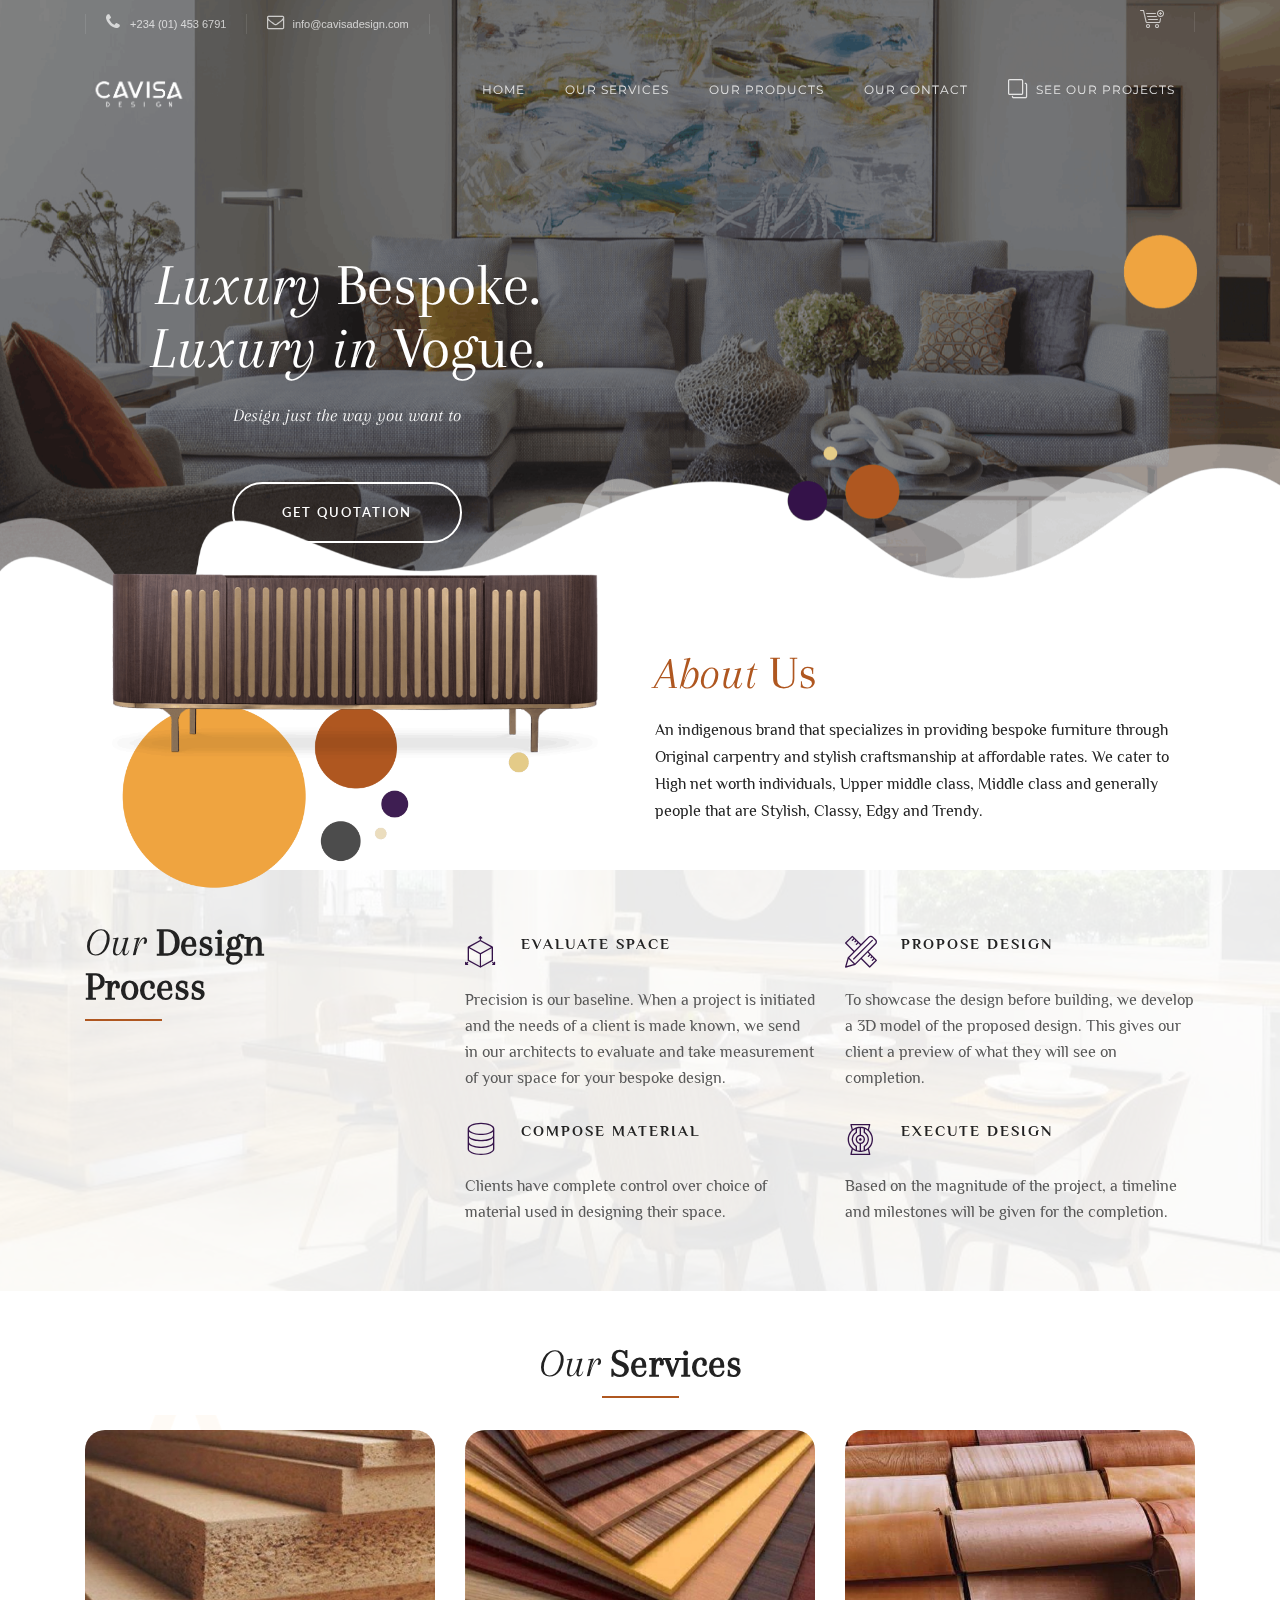
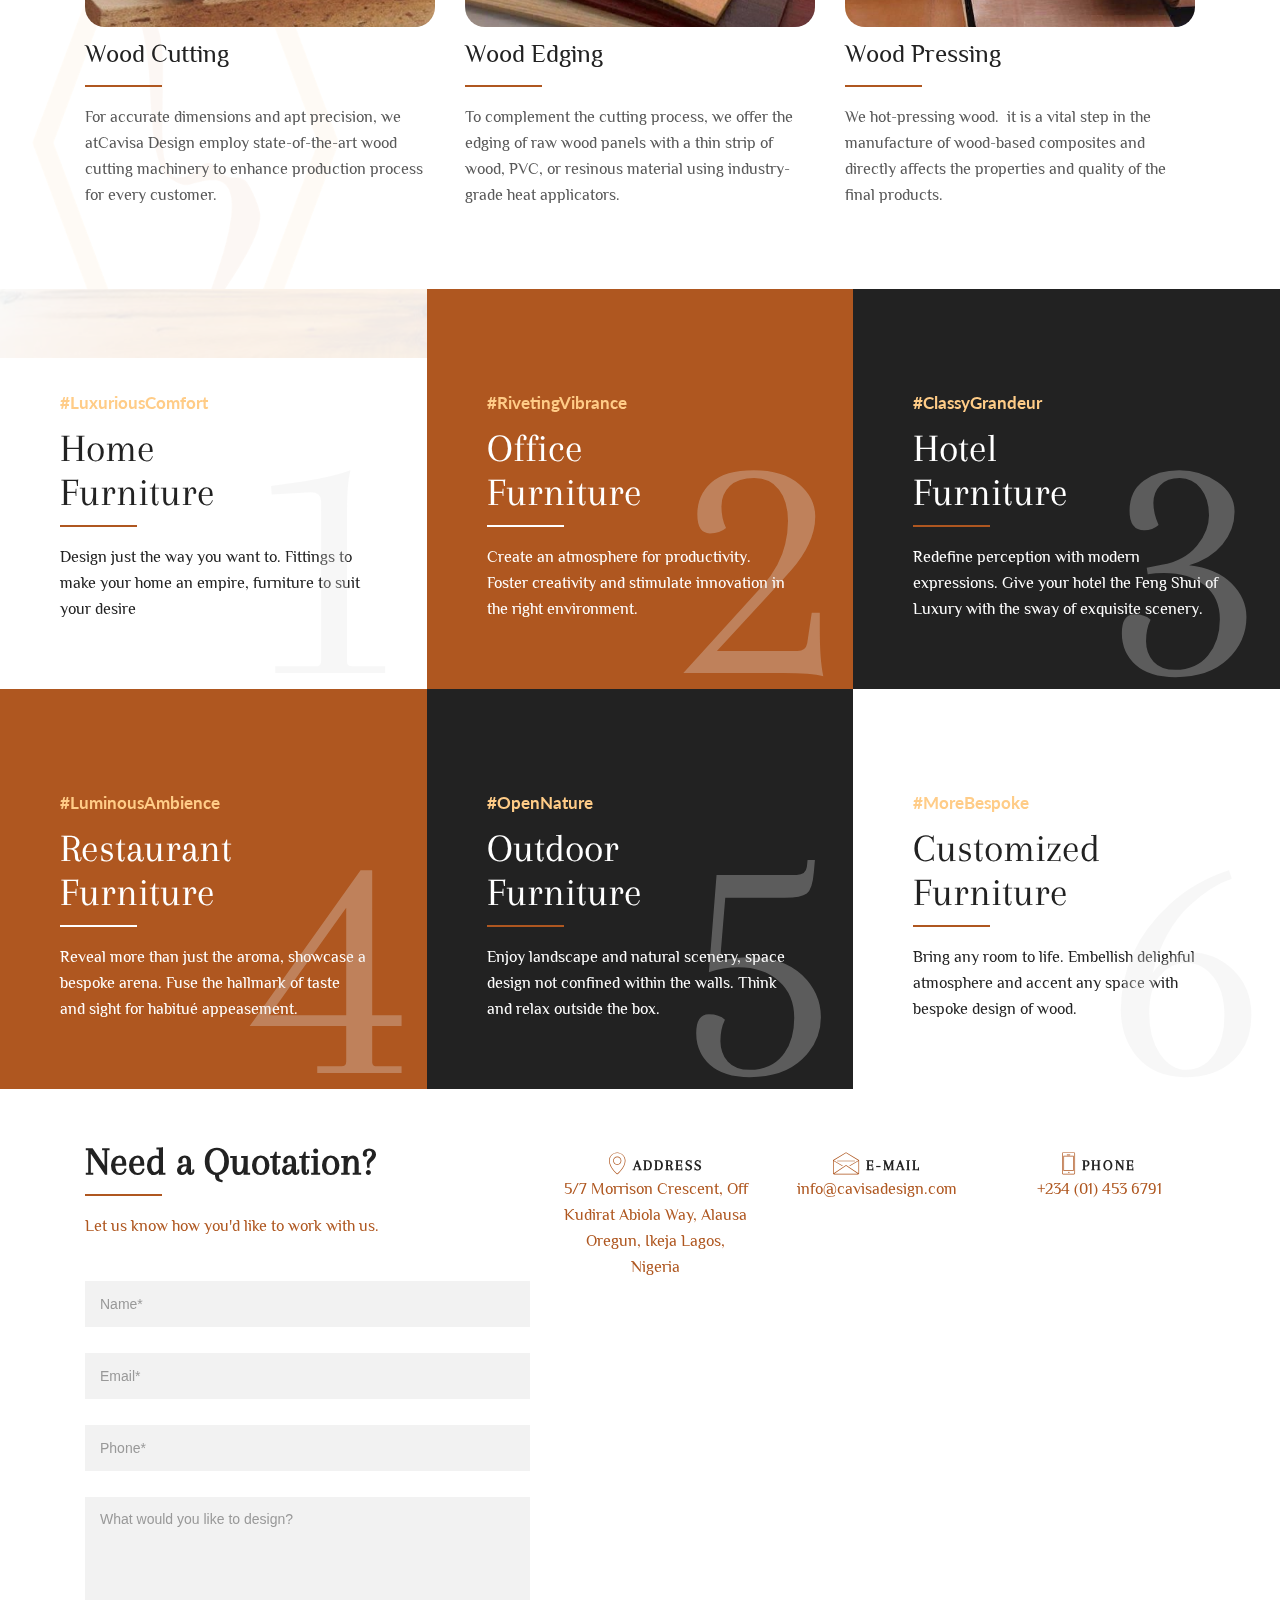
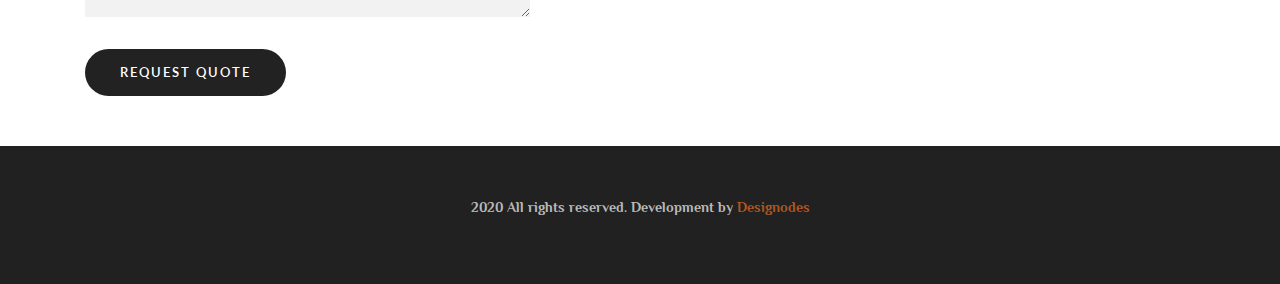
<file: index.html>
<!DOCTYPE html>
<html  >
<head>
  <!-- Site made with Mobirise Website Builder v4.11.6, https://mobirise.com -->
  <meta charset="UTF-8">
  <meta http-equiv="X-UA-Compatible" content="IE=edge">
  <meta name="generator" content="Mobirise v4.11.6, mobirise.com">
  <meta name="viewport" content="width=device-width, initial-scale=1, minimum-scale=1">
  <link rel="shortcut icon" href="assets/images/cavisa-logo-emblem.png" type="image/x-icon">
  <meta name="description" content="">
  
  <title>Home</title>
  <link rel="stylesheet" href="assets/icon54-v4/style.css">
  <link rel="stylesheet" href="assets/font-awesome/css/font-awesome.css">
  <link rel="stylesheet" href="assets/et-line-font-plugin/style.css">
  <link rel="stylesheet" href="assets/web/assets/mobirise-icons-bold/mobirise-icons-bold.css">
  <link rel="stylesheet" href="assets/web/assets/mobirise-icons/mobirise-icons.css">
  <link rel="stylesheet" href="assets/tether/tether.min.css">
  <link rel="stylesheet" href="assets/bootstrap/css/bootstrap.min.css">
  <link rel="stylesheet" href="assets/soundcloud-plugin/style.css">
  <link rel="stylesheet" href="assets/dropdown/css/style.css">
  <link rel="stylesheet" href="assets/socicon/css/socicon.min.css">
  <link rel="stylesheet" href="assets/theme/css/style.css">
  <link rel="preload" as="style" href="assets/mobirise/css/mbr-additional.css"><link rel="stylesheet" href="assets/mobirise/css/mbr-additional.css" type="text/css">
  
  
  
</head>
<body>
  <section class="menu2" id="menu2-0" data-rv-view="0">

    <nav class="navbar navbar-dropdown transparent navbar-fixed-top bg-color">
        

            <div class="mbr-table mbr-table_top">
            <div class="container container-wide container-table">
                <div class="mbr-table-cell">

                    <div class="top-menu-link"><a href="tel:+123 (456) 7890 123" class=""><span class="fa fa-phone mbr-iconfont mbr-iconfont-btn"></span> +234 (01) 453 6791</a><a href="mailto:sample@sample.com" class=""><span class="fa fa-envelope-o mbr-iconfont mbr-iconfont-btn"></span>info@cavisadesign.com</a></div>

                </div>
                <div class="mbr-table-cell">

                    <div class="top-menu-folow pull-xs-right">   <a title="Youtube" target="_blank" href="http://www.youtube.com/channel/UCt_tncVAetpK5JeM8L-8jyw" class=""></a> <a title="Youtube" target="_blank" href="http://www.youtube.com/channel/UCt_tncVAetpK5JeM8L-8jyw" class=""><span class="mbri-cart-add mbr-iconfont mbr-iconfont-btn"></span></a>  </div>

                </div>
            </div>
            </div>

            <div class="mbr-table mbr-table_bottom">
            <div class="container container-wide container-table">
                <div class="mbr-table-cell logo">

                    <div class="navbar-brand">
                        <span class="navbar-logo"><img src="assets/images/cavisa-logo-w-1.png" alt="Mobirise"></span>
                        
                    </div>

                </div>
                <div class="mbr-table-cell">

                    <ul class="nav-dropdown collapse pull-xs-right nav navbar-nav nav-list" id="exCollapsingNavbar"><li class="nav-item"><a class="nav-link link" href="https://mobirise.com/">HOME</a></li><li class="nav-item"><a class="nav-link link" href="https://mobirise.com/">OUR SERVICES</a></li><li class="nav-item"><a class="nav-link link" href="index.html#content6-9">OUR PRODUCTS</a></li><li class="nav-item"><a class="nav-link link" href="index.html#contacts1-m">OUR CONTACT</a></li><li class="nav-item"><a class="nav-link link" href="index.html"><span class="mbrib-layers mbr-iconfont mbr-iconfont-btn"></span>SEE OUR PROJECTS</a></li></ul>

                    <button class="navbar-toggler pull-xs-right" type="button" data-toggle="collapse" data-target="#exCollapsingNavbar">
                        <em></em>
                    </button>

                </div>
            </div>
            </div>

        
    </nav>

</section>

<section class="mbr-section--bg-adapted mbr-section--relative header header3 mbr-after-navbar" id="header3-1" data-rv-view="2" style="background-image: url(assets/images/8x-2-2000x1313.png);">
        
    <div id="contact-info" style="padding-top: 50px; padding-bottom: 50px;">
        <div class="container">
            <div class="row">
                 
                

                

                <div class="col-lg-6 col-md-12 col-sm-12 col-xs-12 mbr-table-cell-lg">
                    
                    <div class="row clear-md">
                        
                      <div class="col-xs-12">
                         <div class="c-info">
                            <h1 class="styled"><span style="font-weight: normal;"><br></span><span style="font-weight: normal;"><br></span><span style="font-weight: normal;"><br></span><span style="font-weight: normal;"><em>Luxury</em> Bespoke.</span><br><span style="font-weight: normal;"><em>Luxury in</em> Vogue.</span></h1>
                            <p class="mbr-section-subtitle"><em>Design just the way you want to</em><br></p>

                            <div><a href="index.html#contacts1-17" class="btn btn-primary" role="button">GET QUOTATION</a></div>
                         </div> 
                      </div>

                    </div>
                </div>


                <div class="col-lg-6 col-md-12 col-sm-12 col-xs-12 mbr-table-cell-lg image-size" style="width: 35%;">
                      <figure class="mbr-figure mbr-figure--adapted mbr-figure--caption-inside-bottom mbr-figure--full-width"><iframe class="mbr-embedded-video" src="https://www.youtube.com/embed/Sq_-CZM-Y7k?rel=0&amp;amp;showinfo=0&amp;autoplay=1&amp;loop=0" width="1280" height="720" frameborder="0" allowfullscreen></iframe></figure>
                </div>

            </div>
        </div>
    </div>
</section>

<div id="header3-n" custom-code="true" data-rv-view="5"><section class="mbr-section--bg-adapted mbr-section--relative header header3 mbr-after-navbar" data-rv-view="41" style="background-color: rgb(255, 255, 255);">
        
    <div id="contact-info" style="padding-top: 0px; padding-bottom: 0px;">
        <div class="container">
            <div class="row">
                 
                <div class="col-lg-6 col-md-12 col-sm-12 col-xs-12 mbr-table-cell-lg image-size" style="width: 50%;">
                      <figure class="mbr-figure mbr-figure--adapted mbr-figure--caption-inside-bottom mbr-figure--full-width" style="margin-top:-51px; margin-bottom: -25px"><img src="assets/images/console-circle-01-1-3780x2292.png" class="mbr-figure__img"></figure>
                </div>

                <div class="col-lg-6 col-md-12 col-sm-12 col-xs-12 mbr-table-cell-lg">
                    
                    <div class="row clear-md">
                        
                      <div class="col-xs-12">
                         <div class="c-info">
                            <h1 class="styled mbr-editable-content"><em>About</em><span style="font-weight: normal;"> Us</span></h1>
                            <p class="mbr-section-subtitle mbr-editable-content">An indigenous brand that specializes in providing bespoke furniture through Original carpentry and stylish craftsmanship at affordable rates. We cater to High net worth individuals, Upper middle class, Middle class and generally people that are Stylish, Classy, Edgy and Trendy.</p>

                            
                         </div> 
                      </div>

                    </div>
                </div>

                


                

            </div>
        </div>
    </div>
</section></div>

<section class="mbr-section--bg-adapted mbr-section--relative content1 mbr-parallax-background" id="content1-b" data-rv-view="6" style="background-image: url(assets/images/modern-living-room-decor-open-plan-866x577.jpg);">
        <div class="mbr-overlay" style="opacity: 0.9; background-color: rgb(255, 255, 255);"></div>
    <div id="contact-info" style="padding-top: 50px; padding-bottom: 50px;">
        <div class="container">
            <div class="row">
                 
                <div class="col-lg-4 col-md-12 col-sm-12 col-xs-12">
                   <div class="page_head text-left title-block">
                        
                        <h1 class="styled"><em>Our</em> Design<br>Process</h1>
                        <div class="separator"></div>
                        
                    </div>
                </div>

                <div class="col-lg-8 col-md-12 col-sm-12 col-xs-12">
                    
                    <div class="row clear-md mbr-cards-row" style="display: block;">
                        
                        <div class="mbr-cards-col col-xs-12 col-sm-6">
                            <div class="c-info">
                                <div class="image"><span class="icon54-v4-d-cube mbr-iconfont"></span></div>
                                <h4 class="mbr-section-text">EVALUATE SPACE</h4>
                            </div>
                                <p class="mbr-section-text">Precision is our baseline. When a project is initiated and the needs of a client is made known, we send in our architects to evaluate and take measurement of your space for your bespoke design.</p>
                        </div>

                        <div class="mbr-cards-col col-xs-12 col-sm-6">
                            <div class="c-info">
                                <div class="image"><span class="icon54-v4-design mbr-iconfont"></span></div>
                                <h4 class="mbr-section-text">PROPOSE DESIGN</h4>
                            </div>
                                <p class="mbr-section-text">To showcase the design before building, we develop a 3D model of the proposed design. This gives our client a preview of what they will see on completion.</p>
                        </div>

                    </div>
                    <div class="row clear-md mbr-cards-row" style="display: block;">

                        <div class="mbr-cards-col col-xs-12 col-sm-6">
                            <div class="c-info">
                                <div class="image"><a href="https://mobirise.com" class="icon54-v4-database mbr-iconfont"></a></div>
                                <h4 class="mbr-section-text">COMPOSE MATERIAL</h4>
                            </div>
                                <p class="mbr-section-text">Clients have complete control over choice of material used in designing their space.&nbsp;</p>
                        </div>

                        <div class="mbr-cards-col col-xs-12 col-sm-6">
                            <div class="c-info">
                                <div class="image"><span class="icon54-v4-atlas mbr-iconfont"></span></div>
                                <h4 class="mbr-section-text">EXECUTE DESIGN</h4>
                            </div>
                                <p class="mbr-section-text">Based on the magnitude of the project, a timeline and milestones will be given for the completion.</p>
                        </div>

                    </div>
                    <div class="row clear-md mbr-cards-row" style="display: none;">

                        <div class="mbr-cards-col col-xs-12 col-sm-6">
                            <div class="c-info">
                                <div class="image"><a href="https://mobirise.com" class="etl-icon icon-lightbulb mbr-iconfont"></a></div>
                                <h4 class="mbr-section-text">innovation ideas</h4>
                            </div>
                                <p class="mbr-section-text">Lorem ipsum dolor sit amet, consectetur adipisicing elit. Ducimus saepe illum, ipsa voluptas animi laborum? Veniam delectus totam, voluptatem maxime!</p>
                        </div>

                        <div class="mbr-cards-col col-xs-12 col-sm-6">
                            <div class="c-info">
                                <div class="image"><a href="https://mobirise.com" class="etl-icon icon-presentation mbr-iconfont"></a></div>
                                <h4 class="mbr-section-text">business analysis</h4>
                            </div>
                                <p class="mbr-section-text">Lorem ipsum dolor sit amet, consectetur adipisicing elit. Asperiores similique itaque possimus hic. Saepe et deleniti fugit qui, odit tenetur?</p>
                        </div>

                    </div>

                </div>

            </div>
        </div>
    </div>
</section>

<section class="mbr-section--bg-adapted mbr-section--relative title3" id="title4-i" data-rv-view="9" style="background-color: rgb(255, 255, 255);">
        
    <div id="contact-info" style="padding-top: 50px; padding-bottom: 0px;">
        <div class="container">
            <div class="row">
                 
                <div class="col-xs-12">
                   <div class="page_head title-block">
                        
                        <h1 class="styled"><em>Our&nbsp;</em>Services</h1>
                        <div class="separator"></div>
                        
                        
                    </div>
                </div>

            </div>
        </div>
    </div>
</section>

<div id="news1-d" custom-code="true" data-rv-view="12"><section class="mbr-section--bg-adapted mbr-section--relative mbr-after-navbar" data-rv-view="44" style="background-image: url(assets/images/cavisa-logo-reform-2.png);">
        <div class="mbr-overlay" style="opacity: 0.9; background-color: rgb(255, 255, 255);"></div>
    <div id="contact-info" style="padding-top: 0px; padding-bottom: 50px;">
        <div class="container">
            <div class="row">
                                      
                        <div class="mbr-cards-col col-md-4 col-sm-6 col-xs-12">
                            <div class="team-item news c-info">
                                <div class="image">
                                    <figure class="mbr-figure mbr-figure--adapted mbr-figure--caption-inside-bottom mbr-figure--full-width "><img src="assets/images/plain-particle-board-500x500.jpeg" class="mbr-figure__img" style="border-radius: 20px;"></figure>
                                </div>
                                
                                <h3 class="styled mbr-editable-content"><span style="font-weight: normal;"><a href="http://mobirise.com">W</a>ood Cutting</span></h3>
                                <div class="separator"></div>
                                <p class="mbr-editable-content">For accurate dimensions and apt precision, we atCavisa Design employ state-of-the-art wood cutting machinery to enhance production process for every customer.</p>
                                
                            </div>
                        </div>

                        <div class="mbr-cards-col col-md-4 col-sm-6 col-xs-12">
                            <div class="team-item news c-info">
                                <div class="image">
                                    <figure class="mbr-figure mbr-figure--adapted mbr-figure--caption-inside-bottom mbr-figure--full-width"><img src="assets/images/laminated-particle-board-500x449.jpeg" class="mbr-figure__img" style="border-radius: 20px;"></figure>
                                </div>
                                
                                <h3 class="styled mbr-editable-content"><span style="font-weight: normal;">Wood Edging</span></h3>
                                <div class="separator"></div>
                                <p class="mbr-editable-content">To complement the cutting process, we offer the edging of raw wood panels with a thin strip of wood, PVC, or resinous material using industry-grade heat applicators.</p>
                                
                            </div>
                        </div>

                        <div class="mbr-cards-col col-md-4 col-sm-6 col-xs-12">
                            <div class="team-item news c-info">
                                <div class="image">
                                    <figure class="mbr-figure mbr-figure--adapted mbr-figure--caption-inside-bottom mbr-figure--full-width "><img src="assets/images/wood-veneer-500x396.jpeg" class="mbr-figure__img" style="border-radius: 20px;"></figure>
                                </div>
                                
                                <h3 class="styled mbr-editable-content"><span style="font-weight: normal;">Wood Pressing</span></h3>
                                <div class="separator"></div>
                                <p class="mbr-editable-content">We hot-pressing wood. &nbsp;it is a vital step in the manufacture of wood-based composites and directly affects the properties and quality of the final products.</p>
                                
                            </div>
                        </div>

                    </div>

                </div>

            </div>
        
    
</section></div>

<section class="mbr-section--bg-adapted mbr-section--relative mbr-section mbr-section--no-padding content6 mbr-parallax-background" id="content6-9" data-rv-view="13" style="background-image: url(assets/images/best-wooden-ceiling-idea-1200x795.jpg); padding-top: 0px; padding-bottom: 0px;">
        <div class="mbr-overlay" style="opacity: 0.9; background-color: rgb(255, 255, 255);"></div>
        <div class="container-fluid">
            <div class="row">
         
                        <div class="mbr-cards-col col-lg-4 col-xs-12 bgw" style="display: block;">
                            <div class="page_head text-left title-block">
                                <h5 class="mbr-section-subtitle">#LuxuriousComfort</h5>
                                <h1 class="styled"><span style="font-weight: normal;"><a href="page2.html#header3-11" class="text-danger">Home</a><br><a href="page2.html#header3-11" class="text-danger">Furniture</a></span></h1>
                                <div class="separator"></div>
                                <p>Design just the way you want to. Fittings to make your home an empire,
furniture to suit
your desire</p>
                                <span class="block-number">1</span>
                            </div>
                        </div>

                        <div class="mbr-cards-col col-lg-4 col-xs-12 bgc" style="display: block;">
                            <div class="page_head text-left title-block">
                                <h5 class="mbr-section-subtitle">#RivetingVibrance</h5>
                                <h1 class="styled"><span style="font-weight: normal;">Office<br>Furniture</span></h1>
                                <div class="separator"></div>
                                <p>Create an atmosphere for productivity. Foster creativity and stimulate innovation in the right environment.</p>
                                <span class="block-number">2</span>
                            </div>
                        </div>

                        <div class="mbr-cards-col col-lg-4 col-xs-12 bgb" style="display: block;">
                            <div class="page_head text-left title-block">
                                <h5 class="mbr-section-subtitle">#ClassyGrandeur</h5>
                                <h1 class="styled"><span style="font-weight: normal;">Hotel<br>Furniture</span></h1>
                                <div class="separator"></div>
                                <p>Redefine perception with modern expressions. Give your hotel the
Feng Shui of Luxury with the sway of exquisite scenery.</p>
                                <span class="block-number">3</span>
                            </div>
                        </div>
            

                        <div class="mbr-cards-col col-lg-4 col-xs-12 bgc" style="display: block;">
                            <div class="page_head text-left title-block">
                                <h5 class="mbr-section-subtitle">#LuminousAmbience</h5>
                                <h1 class="styled"><span style="font-weight: normal;">Restaurant<br>Furniture</span></h1>
                                <div class="separator"></div>
                                <p>Reveal more than just the aroma,
showcase a bespoke arena. Fuse the hallmark of taste and sight
for habitué appeasement.&nbsp;<br></p>
                                <span class="block-number">4</span>
                            </div>
                        </div>

                        <div class="mbr-cards-col col-lg-4 col-xs-12 bgb" style="display: block;">
                            <div class="page_head text-left title-block">
                                <h5 class="mbr-section-subtitle">#OpenNature</h5>
                                <h1 class="styled"><span style="font-weight: normal;">Outdoor<br>Furniture</span></h1>
                                <div class="separator"></div>
                                <p>Enjoy landscape and natural scenery, space design not confined within the walls. Think and relax outside the box.</p>
                                <span class="block-number">5</span>
                            </div>
                        </div>

                        <div class="mbr-cards-col col-lg-4 col-xs-12 bgw" style="display: block;">
                            <div class="page_head text-left title-block">
                                <h5 class="mbr-section-subtitle">#MoreBespoke</h5>
                                <h1 class="styled"><span style="font-weight: normal;">Customized<br>Furniture</span></h1>
                                <div class="separator"></div>
                                <p>Bring any room to life. Embellish delighful atmosphere and accent any space with bespoke design of wood.</p>
                                <span class="block-number">6</span>
                            </div>
                        </div>
            </div>
        </div>
</section>

<section class="mbr-section mbr-section--bg-adapted mbr-section--relative" id="contacts1-17" data-rv-view="16" style="background-color: rgb(255, 255, 255);">
        
    <div id="contact-info" style="padding-top: 50px; padding-bottom: 50px;">
        <div class="container">
            <div class="row">
                 
                <div class="col-lg-5 col-md-12 col-sm-12 col-xs-12">
                   <div class="page_head text-left title-block">
                      <h1 class="styled">Need a Quotation?</h1>
                      <div class="separator"></div>
                      <p>Let us know how you'd like to work with us.<br><br> </p>

                      <div data-form-type="formoid">
                          <div data-form-alert="true">
                              <div hidden="" data-form-alert-success="true">Thanks for reaching out. We will get back to you within 2 working days.</div>
                          </div>

                          <form action="https://mobirise.com/" method="post" data-form-title="Need a Quotation?">

                              <input type="hidden" value="UcYy/+pnjAodVlCX8M9L5e+1+rgkUajKJdPFb6RLv87PgnXQiFfhXsJ4T1iATmfFEOvWSxKlAQbey1X59VreD+X4z8UNumlwdnVw3lRHn6d3VHFZ5JlE0V3vf5rCdmBW" data-form-email="true">

                              <div class="form-group">
                                  <label class="form-control-label">Name*</label>
                                  <input type="text" class="form-control input-sm input-inverse" name="name" required="" data-form-field="Name" placeholder="Name*">
                              </div>

                              <div class="form-group">
                                  <label class="form-control-label">Email*</label>
                                  <input type="email" class="form-control input-sm input-inverse" name="email" required="" data-form-field="Email" placeholder="Email*">
                              </div>

                              <div class="form-group">
                                  <label class="form-control-label">Phone*</label>
                                  <input type="tel" class="form-control input-sm input-inverse" name="phone" data-form-field="Phone" placeholder="Phone*">
                              </div>

                              <div class="form-group">
                                  <label class="form-control-label">What would you like to design?</label>
                                  <textarea class="form-control input-sm input-inverse" name="message" data-form-field="Message" rows="3" placeholder="What would you like to design?"></textarea>
                              </div>

                              <div class="buttons-wrap"><button href="http://mobirise.com" class="btn btn-black" type="submit" role="button">Request Quote</button></div>

                          </form>

                      </div>

                    </div>
                </div>

                <div class="col-lg-7 col-md-12 col-sm-12 col-xs-12">
                    
                    <div class="row clear-md">
                        
                        <div class="col-lg-4 col-md-4 col-sm-6 col-xs-12">
                            <div class="c-info contacts">
                                <h4><span class="etl-icon icon-map-pin mbr-iconfont mbr-iconfont-btn"></span>address</h4>
                                <p>5/7 Morrison Crescent, Off Kudirat Abiola Way, Alausa Oregun, Ikeja Lagos, Nigeria</p>
                            </div>
                        </div>

                        <div class="col-lg-4 col-md-4 col-sm-6 col-xs-12">
                            <div class="c-info contacts">
                                <h4><span class="etl-icon icon-envelope mbr-iconfont mbr-iconfont-btn"></span>e-mail</h4>
                                <p><a href="mailto:sample@sample.com">info@cavisadesign.com</a></p>
                            </div>
                        </div>

                        <div class="col-lg-4 col-md-4 col-sm-6 col-xs-12">
                            <div class="c-info contacts">
                                <h4><span class="etl-icon icon-phone mbr-iconfont mbr-iconfont-btn"></span>phone</h4>
                                <p><a href="tel:+138 (095) 6526 538">+234 (01) 453 6791</a></p>
                            </div>
                        </div>

                    </div>

                    <div class="row clear-md">
                        
                        <div class="col-xs-12">
                             <div class="mbr-map map-wrapper"><iframe frameborder="0" style="border:0" src="https://www.google.com/maps/embed?pb=!1m18!1m12!1m3!1d3963.3239203034395!2d3.3543928147711446!3d6.606610995222347!2m3!1f0!2f0!3f0!3m2!1i1024!2i768!4f13.1!3m3!1m2!1s0x103b9387c8047ce3%3A0xd48206fd8ed7a6a6!2sCavisa%20design%20limited!5e0!3m2!1sen!2sng!4v1593432496204!5m2!1sen!2sng" allowfullscreen=""></iframe></div>
                        </div>

                    </div>

                </div>

            </div>
        </div>
    </div>
</section>

<section class="mbr-section--bg-adapted mbr-section--relative mbr-section mbr-section--no-padding" id="footer2-j" data-rv-view="26" style="background-color: rgb(33, 33, 33);">
        
        <footer class="footer">
        <div class="content-wide">
        <div class="container-wide container">
            <div class="row">
        
                <div class="copyright nopadding">
                    <span>2020 All rights reserved. Development by <a href="#bottom">Designodes</a></span>
                </div>
            </div>

        </div>
    </div>
    </footer>
</section>


  <script src="assets/web/assets/jquery/jquery.min.js"></script>
  <script src="assets/tether/tether.min.js"></script>
  <script src="assets/bootstrap/js/bootstrap.min.js"></script>
  <script src="assets/jarallax/jarallax.js"></script>
  <script src="assets/dropdown/js/script.min.js"></script>
  <script src="assets/smooth-scroll/SmoothScroll.js"></script>
  <script src="assets/theme/js/script.js"></script>
  <script src="assets/formoid/formoid.min.js"></script>
  
  
</body>
</html>
</file>
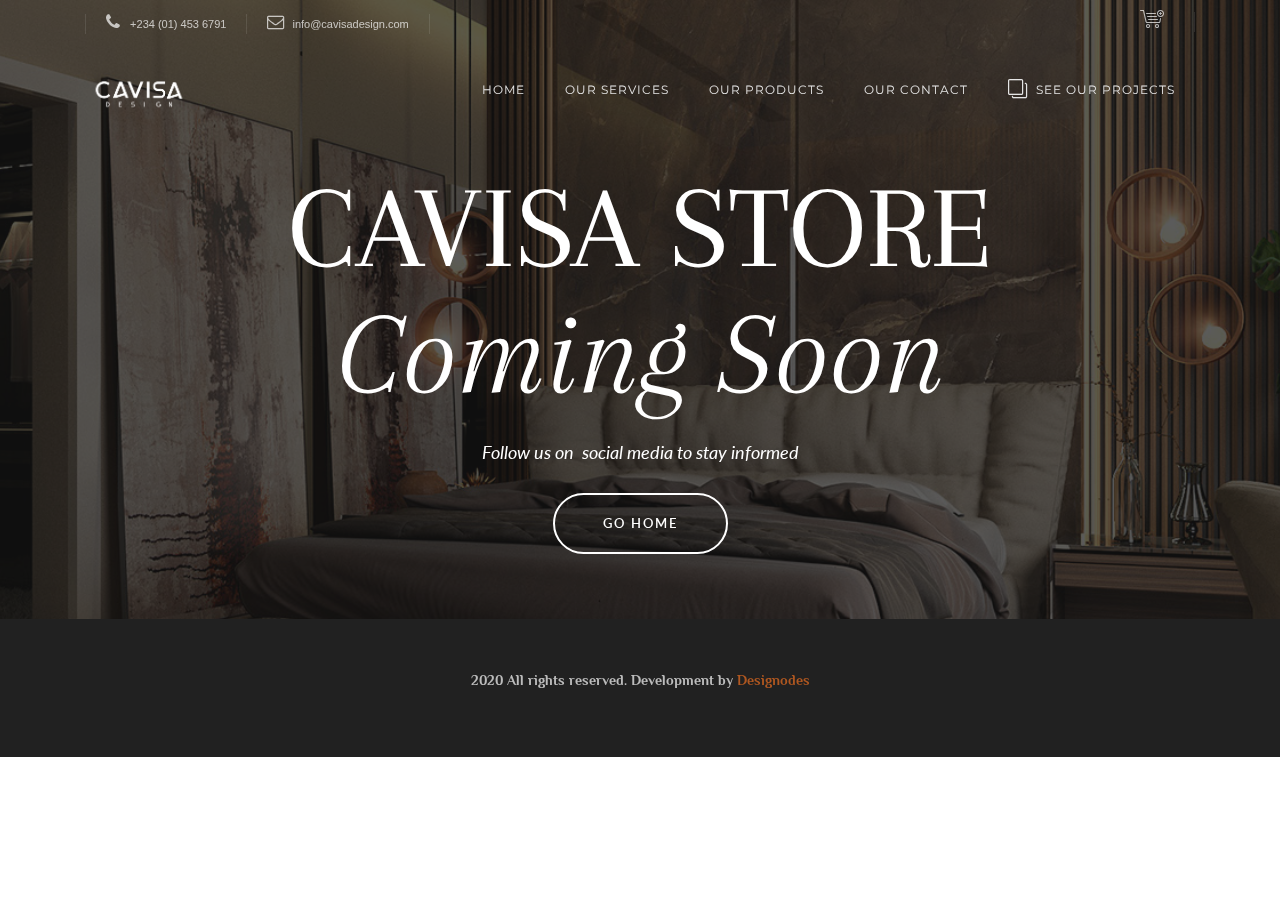
<file: page1.html>
<!DOCTYPE html>
<html  >
<head>
  <!-- Site made with Mobirise Website Builder v4.11.6, https://mobirise.com -->
  <meta charset="UTF-8">
  <meta http-equiv="X-UA-Compatible" content="IE=edge">
  <meta name="generator" content="Mobirise v4.11.6, mobirise.com">
  <meta name="viewport" content="width=device-width, initial-scale=1, minimum-scale=1">
  <link rel="shortcut icon" href="assets/images/cavisa-logo-emblem.png" type="image/x-icon">
  <meta name="description" content="">
  
  <title>Cavisa Store</title>
  <link rel="stylesheet" href="assets/font-awesome/css/font-awesome.css">
  <link rel="stylesheet" href="assets/web/assets/mobirise-icons-bold/mobirise-icons-bold.css">
  <link rel="stylesheet" href="assets/web/assets/mobirise-icons/mobirise-icons.css">
  <link rel="stylesheet" href="assets/et-line-font-plugin/style.css">
  <link rel="stylesheet" href="assets/tether/tether.min.css">
  <link rel="stylesheet" href="assets/bootstrap/css/bootstrap.min.css">
  <link rel="stylesheet" href="assets/soundcloud-plugin/style.css">
  <link rel="stylesheet" href="assets/dropdown/css/style.css">
  <link rel="stylesheet" href="assets/socicon/css/socicon.min.css">
  <link rel="stylesheet" href="assets/theme/css/style.css">
  <link rel="preload" as="style" href="assets/mobirise/css/mbr-additional.css"><link rel="stylesheet" href="assets/mobirise/css/mbr-additional.css" type="text/css">
  
  
  
</head>
<body>
  <section class="menu2" id="menu2-o" data-rv-view="28">

    <nav class="navbar navbar-dropdown transparent navbar-fixed-top bg-color">
        

            <div class="mbr-table mbr-table_top">
            <div class="container container-wide container-table">
                <div class="mbr-table-cell">

                    <div class="top-menu-link"><a href="tel:+123 (456) 7890 123" class=""><span class="fa fa-phone mbr-iconfont mbr-iconfont-btn"></span> +234 (01) 453 6791</a><a href="mailto:sample@sample.com" class=""><span class="fa fa-envelope-o mbr-iconfont mbr-iconfont-btn"></span>info@cavisadesign.com</a></div>

                </div>
                <div class="mbr-table-cell">

                    <div class="top-menu-folow pull-xs-right">   <a title="Youtube" target="_blank" href="http://www.youtube.com/channel/UCt_tncVAetpK5JeM8L-8jyw" class=""></a> <a title="Youtube" target="_blank" href="http://www.youtube.com/channel/UCt_tncVAetpK5JeM8L-8jyw" class=""><span class="mbri-cart-add mbr-iconfont mbr-iconfont-btn"></span></a>  </div>

                </div>
            </div>
            </div>

            <div class="mbr-table mbr-table_bottom">
            <div class="container container-wide container-table">
                <div class="mbr-table-cell logo">

                    <div class="navbar-brand">
                        <span class="navbar-logo"><img src="assets/images/cavisa-logo-w-1.png" alt="Mobirise"></span>
                        
                    </div>

                </div>
                <div class="mbr-table-cell">

                    <ul class="nav-dropdown collapse pull-xs-right nav navbar-nav nav-list" id="exCollapsingNavbar"><li class="nav-item"><a class="nav-link link" href="https://mobirise.com/">HOME</a></li><li class="nav-item"><a class="nav-link link" href="https://mobirise.com/">OUR SERVICES</a></li><li class="nav-item"><a class="nav-link link" href="index.html#content6-9">OUR PRODUCTS</a></li><li class="nav-item"><a class="nav-link link" href="index.html#contacts1-m">OUR CONTACT</a></li><li class="nav-item"><a class="nav-link link" href="index.html"><span class="mbrib-layers mbr-iconfont mbr-iconfont-btn"></span>SEE OUR PROJECTS</a></li></ul>

                    <button class="navbar-toggler pull-xs-right" type="button" data-toggle="collapse" data-target="#exCollapsingNavbar">
                        <em></em>
                    </button>

                </div>
            </div>
            </div>

        
    </nav>

</section>

<section class="mbr-section--bg-adapted mbr-section--relative header header1 mbr-parallax-background mbr-after-navbar" id="header1-w" data-rv-view="30" style="background-image: url(assets/images/c6eda059882667.5a329b248e741.jpg);">
        <div class="mbr-overlay" style="opacity: 0.7; background-color: rgb(21, 21, 21);"></div>
    <div id="contact-info" style="padding-top: 150px; padding-bottom: 50px;">
        <div class="container">
            <div class="row vertical-wrap">

                <div class="col-xs-12">
                    
                    <div class="row clear-md">
                        
                      <div class="col-xs-12">
                         <div class="c-info">
                            <h1 class="styled"><span style="font-weight: normal;">CAVISA STORE
</span><div><span style="font-weight: normal;"><em>Coming Soon</em></span></div></h1>
                            <p class="mbr-section-subtitle"><em>Follow us on &nbsp;social media to stay informed</em></p>

                            <div><a href="http://mobirise.com" class="btn btn-primary" role="button">GO HOME</a></div>
                         </div> 
                      </div>

                    </div>
                </div>

            </div>
        </div>
    </div>
</section>

<section class="mbr-section--bg-adapted mbr-section--relative mbr-section mbr-section--no-padding" id="footer2-p" data-rv-view="33" style="background-color: rgb(33, 33, 33);">
        
        <footer class="footer">
        <div class="content-wide">
        <div class="container-wide container">
            <div class="row">
        
                <div class="copyright nopadding">
                    <span>2020 All rights reserved. Development by <a href="#bottom">Designodes</a></span>
                </div>
            </div>

        </div>
    </div>
    </footer>
</section>


  <script src="assets/web/assets/jquery/jquery.min.js"></script>
  <script src="assets/tether/tether.min.js"></script>
  <script src="assets/bootstrap/js/bootstrap.min.js"></script>
  <script src="assets/smooth-scroll/SmoothScroll.js"></script>
  <script src="assets/dropdown/js/script.min.js"></script>
  <script src="assets/jarallax/jarallax.js"></script>
  <script src="assets/theme/js/script.js"></script>
  
  
</body>
</html>
</file>
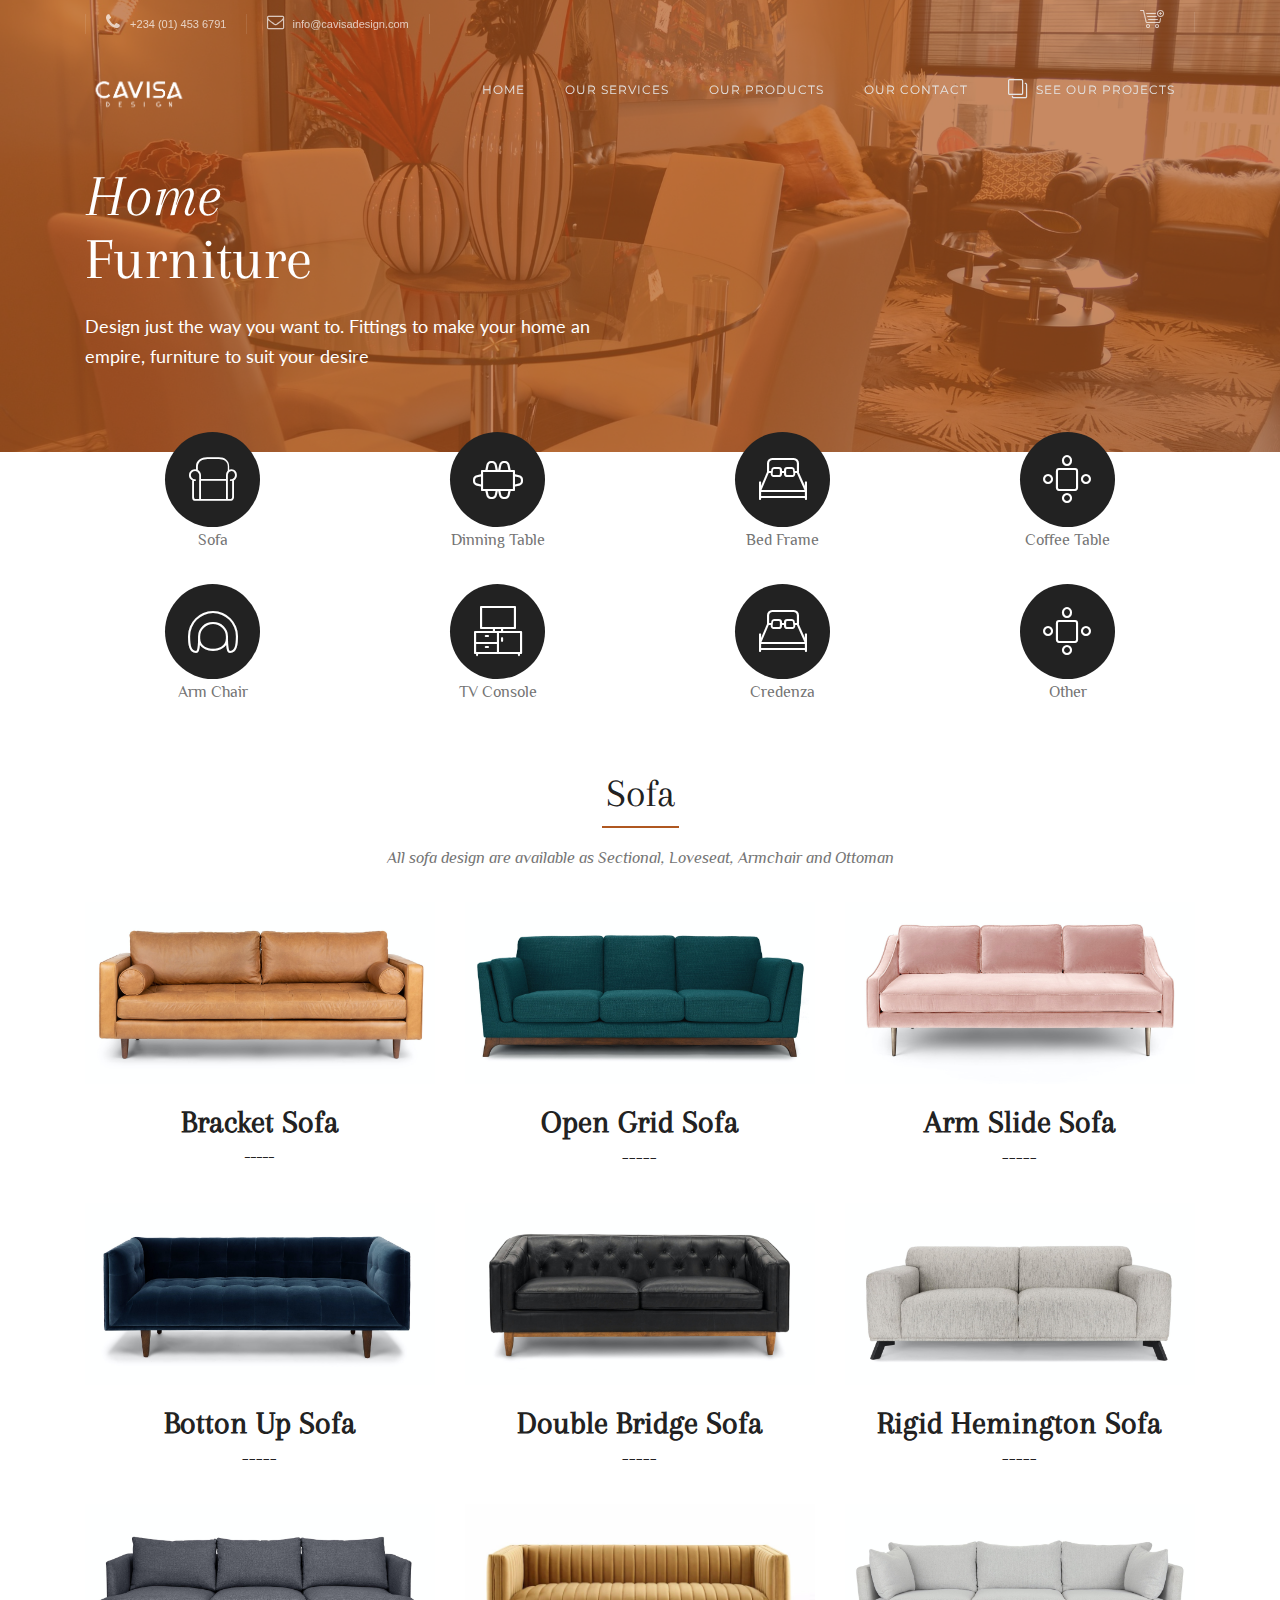
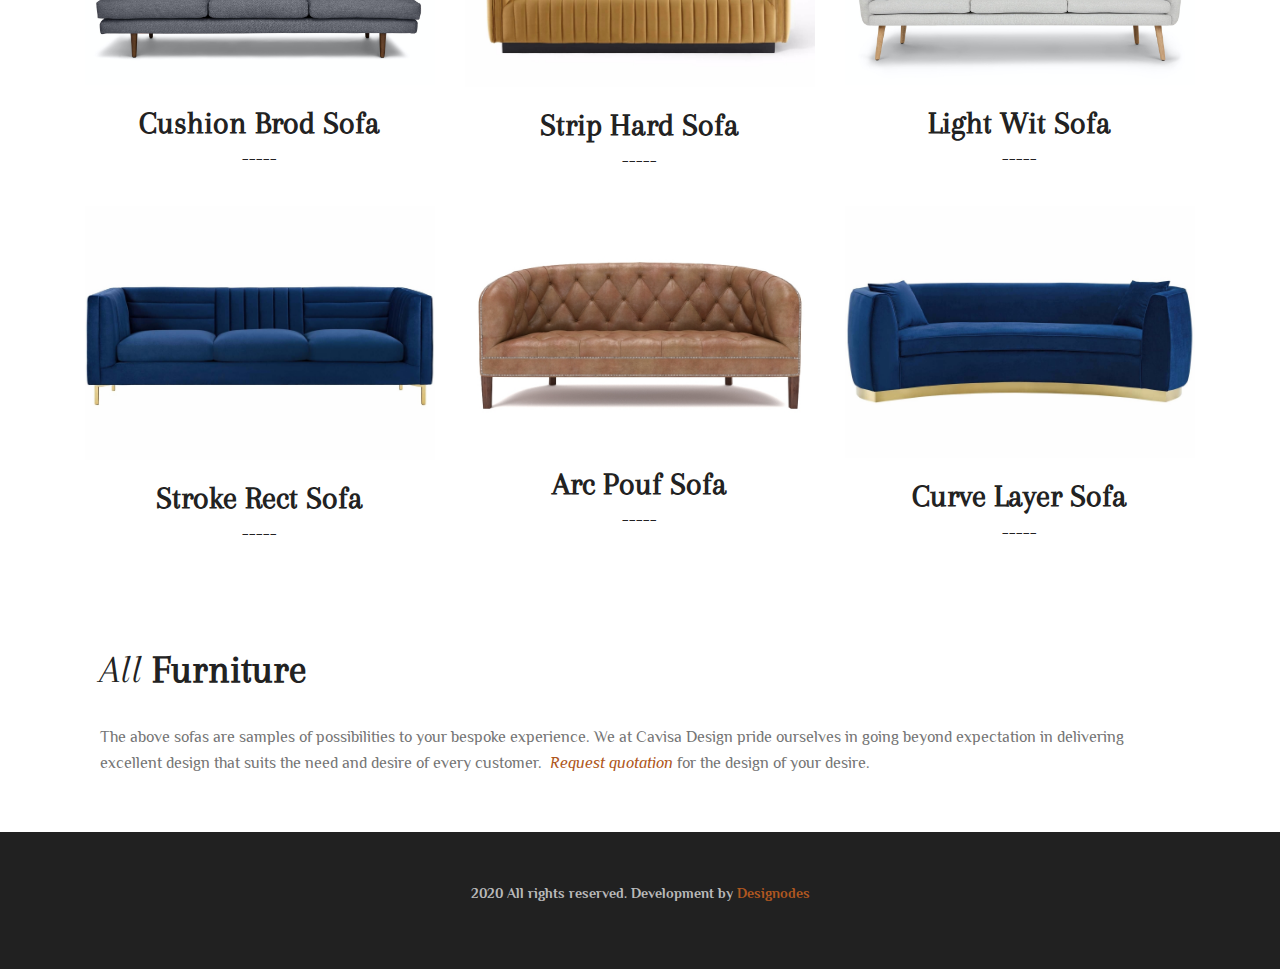
<file: page2.html>
<!DOCTYPE html>
<html  >
<head>
  <!-- Site made with Mobirise Website Builder v4.11.6, https://mobirise.com -->
  <meta charset="UTF-8">
  <meta http-equiv="X-UA-Compatible" content="IE=edge">
  <meta name="generator" content="Mobirise v4.11.6, mobirise.com">
  <meta name="twitter:card" content="summary_large_image"/>
<meta name="twitter:image:src" content="assets/images/page2-meta.jpg"/>
<meta property="og:image" content="assets/images/page2-meta.jpg"/>
<meta name="twitter:title" content="Home Furniture - Sofa"/>
<meta name="viewport" content="width=device-width, initial-scale=1, minimum-scale=1">
  <link rel="shortcut icon" href="assets/images/cavisa-logo-emblem.png" type="image/x-icon">
  <meta name="description" content="">
  
  <title>Home Furniture - Sofa</title>
  <link rel="stylesheet" href="assets/icon54-v2/style.css">
  <link rel="stylesheet" href="assets/icon54-v4/style.css">
  <link rel="stylesheet" href="assets/icons-mind/style.css">
  <link rel="stylesheet" href="assets/icon54/style.css">
  <link rel="stylesheet" href="assets/et-line-font-plugin/style.css">
  <link rel="stylesheet" href="assets/font-awesome/css/font-awesome.css">
  <link rel="stylesheet" href="assets/web/assets/mobirise-icons-bold/mobirise-icons-bold.css">
  <link rel="stylesheet" href="assets/web/assets/mobirise-icons/mobirise-icons.css">
  <link rel="stylesheet" href="assets/tether/tether.min.css">
  <link rel="stylesheet" href="assets/bootstrap/css/bootstrap.min.css">
  <link rel="stylesheet" href="assets/soundcloud-plugin/style.css">
  <link rel="stylesheet" href="assets/socicon/css/socicon.min.css">
  <link rel="stylesheet" href="assets/dropdown/css/style.css">
  <link rel="stylesheet" href="assets/theme/css/style.css">
  <link rel="preload" as="style" href="assets/mobirise/css/mbr-additional.css"><link rel="stylesheet" href="assets/mobirise/css/mbr-additional.css" type="text/css">
  
  
  
</head>
<body>
  <section class="menu2" id="menu2-x" data-rv-view="38">

    <nav class="navbar navbar-dropdown transparent navbar-fixed-top bg-color">
        

            <div class="mbr-table mbr-table_top">
            <div class="container container-wide container-table">
                <div class="mbr-table-cell">

                    <div class="top-menu-link"><a href="tel:+123 (456) 7890 123" class=""><span class="fa fa-phone mbr-iconfont mbr-iconfont-btn"></span> +234 (01) 453 6791</a><a href="mailto:sample@sample.com" class=""><span class="fa fa-envelope-o mbr-iconfont mbr-iconfont-btn"></span>info@cavisadesign.com</a></div>

                </div>
                <div class="mbr-table-cell">

                    <div class="top-menu-folow pull-xs-right">   <a title="Youtube" target="_blank" href="http://www.youtube.com/channel/UCt_tncVAetpK5JeM8L-8jyw" class=""></a> <a title="Youtube" target="_blank" href="http://www.youtube.com/channel/UCt_tncVAetpK5JeM8L-8jyw" class=""><span class="mbri-cart-add mbr-iconfont mbr-iconfont-btn"></span></a>  </div>

                </div>
            </div>
            </div>

            <div class="mbr-table mbr-table_bottom">
            <div class="container container-wide container-table">
                <div class="mbr-table-cell logo">

                    <div class="navbar-brand">
                        <span class="navbar-logo"><img src="assets/images/cavisa-logo-w-1.png" alt="Mobirise"></span>
                        
                    </div>

                </div>
                <div class="mbr-table-cell">

                    <ul class="nav-dropdown collapse pull-xs-right nav navbar-nav nav-list" id="exCollapsingNavbar"><li class="nav-item"><a class="nav-link link" href="https://mobirise.com/">HOME</a></li><li class="nav-item"><a class="nav-link link" href="https://mobirise.com/">OUR SERVICES</a></li><li class="nav-item"><a class="nav-link link" href="index.html#content6-9">OUR PRODUCTS</a></li><li class="nav-item"><a class="nav-link link" href="index.html#contacts1-m">OUR CONTACT</a></li><li class="nav-item"><a class="nav-link link" href="index.html"><span class="mbrib-layers mbr-iconfont mbr-iconfont-btn"></span>SEE OUR PROJECTS</a></li></ul>

                    <button class="navbar-toggler pull-xs-right" type="button" data-toggle="collapse" data-target="#exCollapsingNavbar">
                        <em></em>
                    </button>

                </div>
            </div>
            </div>

        
    </nav>

</section>

<section class="mbr-section--bg-adapted mbr-section--relative header header3 mbr-after-navbar" id="header3-11" data-rv-view="35" style="background-image: url(assets/images/mbr-1.jpg);">
        <div class="mbr-overlay" style="opacity: 0.7; background-color: rgb(175, 87, 32);"></div>
    <div id="contact-info" style="padding-top: 150px; padding-bottom: 50px;">
        <div class="container">
            <div class="row">
                 
                

                

                <div class="col-lg-6 col-md-12 col-sm-12 col-xs-12 mbr-table-cell-lg">
                    
                    <div class="row clear-md">
                        
                      <div class="col-xs-12">
                         <div class="c-info">
                            <h1 class="styled"><span style="font-weight: normal;"><em>Home</em></span><br><span style="font-weight: normal;">Furniture</span></h1>
                            <p class="mbr-section-subtitle">Design just the way you want to. Fittings to make your home an empire, furniture to suit your desire</p>

                            
                         </div> 
                      </div>

                    </div>
                </div>


                <div class="col-lg-6 col-md-12 col-sm-12 col-xs-12 mbr-table-cell-lg image-size" style="width: 50%;">
                      
                </div>

            </div>
        </div>
    </div>
</section>

<div id="content3-16" custom-code="true" data-rv-view="40"><section class="mbr-section--bg-adapted mbr-section--relative content3 mbr-after-navbar" data-rv-view="106" style="background-color: rgb(255, 255, 255);">
        
    <div id="contact-info" style="padding-top: 0px; padding-bottom: 0px;">
        <div class="container">
            <div class="row">

                <div class="col-xs-12">
                    
                    <div class="row clear-md" style="margin-top: -35px">
                        
                        <div class="mbr-cards-col col-xs-12 col-sm-6 col-md-3">
                            <div class="c-info">
                                <div class="image"><a href="https://mobirise.com" class="imind-chair mbr-iconfont"></a></div>
                                
                            </div>
                                <p class="mbr-section-text mbr-editable-content">Sofa</p>
                        </div>

                        <div class="mbr-cards-col col-xs-12 col-sm-6 col-md-3">
                            <div class="c-info">
                                <div class="image"><a href="https://mobirise.com" class="icon54-v4-table-1 mbr-iconfont"></a></div>
                                
                            </div>
                                <p class="mbr-section-text mbr-editable-content">Dinning Table</p>
                        </div>

                        <div class="mbr-cards-col col-xs-12 col-sm-6 col-md-3">
                            <div class="c-info">
                                <div class="image"><a href="https://mobirise.com" class="icon54-v1-bedroom2 mbr-iconfont"></a></div>
                                
                            </div>
                                <p class="mbr-section-text mbr-editable-content">Bed Frame</p>
                        </div>

                        <div class="mbr-cards-col col-xs-12 col-sm-6 col-md-3">
                            <div class="c-info">
                                <div class="image"><a href="https://mobirise.com" class="icon54-v4-table-4 mbr-iconfont"></a></div>
                                
                            </div>
                                <p class="mbr-section-text mbr-editable-content">Coffee Table</p>
                        </div>

                    </div>

                </div>

            </div>
        </div>
    </div>
</section></div>

<section class="mbr-section--bg-adapted mbr-section--relative content3" id="content3-1f" data-rv-view="41" style="background-color: rgb(255, 255, 255);">
        
    <div id="contact-info" style="padding-top: 0px; padding-bottom: 0px;">
        <div class="container">
            <div class="row">

                <div class="col-xs-12">
                    
                    <div class="row clear-md">
                        
                        <div class="mbr-cards-col col-xs-12 col-sm-6 col-md-3">
                            <div class="c-info">
                                <div class="image"><a href="https://mobirise.com" class="icon54-v4-armchair-3 mbr-iconfont"></a></div>
                                
                            </div>
                                <p class="mbr-section-text">Arm Chair</p>
                        </div>

                        <div class="mbr-cards-col col-xs-12 col-sm-6 col-md-3">
                            <div class="c-info">
                                <div class="image"><a href="https://mobirise.com" class="icon54-v2-tv-desk-2 mbr-iconfont"></a></div>
                                
                            </div>
                                <p class="mbr-section-text">TV Console</p>
                        </div>

                        <div class="mbr-cards-col col-xs-12 col-sm-6 col-md-3">
                            <div class="c-info">
                                <div class="image"><a href="https://mobirise.com" class="icon54-v1-bedroom2 mbr-iconfont"></a></div>
                                
                            </div>
                                <p class="mbr-section-text">Credenza</p>
                        </div>

                        <div class="mbr-cards-col col-xs-12 col-sm-6 col-md-3">
                            <div class="c-info">
                                <div class="image"><a href="https://mobirise.com" class="icon54-v4-table-4 mbr-iconfont"></a></div>
                                
                            </div>
                                <p class="mbr-section-text">Other</p>
                        </div>

                    </div>

                </div>

            </div>
        </div>
    </div>
</section>

<section class="mbr-section--bg-adapted mbr-section--relative title3" id="title4-15" data-rv-view="44" style="background-color: rgb(255, 255, 255);">
        
    <div id="contact-info" style="padding-top: 50px; padding-bottom: 0px;">
        <div class="container">
            <div class="row">
                 
                <div class="col-xs-12">
                   <div class="page_head title-block">
                        
                        <h1 class="styled"><span style="font-weight: normal;">Sofa</span></h1>
                        <div class="separator"></div>
                        <p><em>All sofa design are available as Sectional, Loveseat, Armchair and Ottoman</em></p>
                        
                    </div>
                </div>

            </div>
        </div>
    </div>
</section>

<section class="mbr-section--bg-adapted mbr-section--relative" id="content4-10" data-rv-view="47" style="background-color: rgb(255, 255, 255);">
        
    <div id="contact-info" style="padding-top: 0px; padding-bottom: 0px;">
        <div class="container">
            <div class="row">
                                      
                        <div class="mbr-cards-col col-md-4 col-sm-6 col-xs-12">
                            <div class="team-item c-info">
                                <div class="image">
                                    <figure class="mbr-figure mbr-figure--adapted mbr-figure--caption-inside-bottom mbr-figure--full-width "><img src="assets/images/1.jpg" class="mbr-figure__img"></figure>
                                </div>
                                <h4>Bracket Sofa</h4>
                                <h5 class="mbr-section-subtitle"><em>_____</em></h5>
                                
                                
                            </div>
                        </div>

                        <div class="mbr-cards-col col-md-4 col-sm-6 col-xs-12">
                            <div class="team-item c-info">
                                <div class="image">
                                    <figure class="mbr-figure mbr-figure--adapted mbr-figure--caption-inside-bottom mbr-figure--full-width "><img src="assets/images/1-1.jpg" class="mbr-figure__img"></figure>
                                </div>
                                <h4>Open Grid Sofa</h4>
                                <h5 class="mbr-section-subtitle">_____</h5>
                                
                                
                            </div>
                        </div>

                        <div class="mbr-cards-col col-md-4 col-sm-6 col-xs-12">
                            <div class="team-item c-info">
                                <div class="image">
                                    <figure class="mbr-figure mbr-figure--adapted mbr-figure--caption-inside-bottom mbr-figure--full-width "><img src="assets/images/1-3.jpg" class="mbr-figure__img"></figure>
                                </div>
                                <h4>Arm Slide Sofa</h4>
                                <h5 class="mbr-section-subtitle">_____</h5>
                                
                                
                            </div>
                        </div>

                    </div>

                </div>

            </div>
        
    
</section>

<section class="mbr-section--bg-adapted mbr-section--relative" id="content4-13" data-rv-view="50" style="background-color: rgb(255, 255, 255);">
        
    <div id="contact-info" style="padding-top: 0px; padding-bottom: 0px;">
        <div class="container">
            <div class="row">
                                      
                        <div class="mbr-cards-col col-md-4 col-sm-6 col-xs-12">
                            <div class="team-item c-info">
                                <div class="image">
                                    <figure class="mbr-figure mbr-figure--adapted mbr-figure--caption-inside-bottom mbr-figure--full-width "><img src="assets/images/1-5.jpg" class="mbr-figure__img"></figure>
                                </div>
                                <h4>Botton Up Sofa</h4>
                                <h5 class="mbr-section-subtitle">_____</h5>
                                
                                
                            </div>
                        </div>

                        <div class="mbr-cards-col col-md-4 col-sm-6 col-xs-12">
                            <div class="team-item c-info">
                                <div class="image">
                                    <figure class="mbr-figure mbr-figure--adapted mbr-figure--caption-inside-bottom mbr-figure--full-width "><img src="assets/images/1-2.jpg" class="mbr-figure__img"></figure>
                                </div>
                                <h4>Double Bridge Sofa</h4>
                                <h5 class="mbr-section-subtitle">_____</h5>
                                
                                
                            </div>
                        </div>

                        <div class="mbr-cards-col col-md-4 col-sm-6 col-xs-12">
                            <div class="team-item c-info">
                                <div class="image">
                                    <figure class="mbr-figure mbr-figure--adapted mbr-figure--caption-inside-bottom mbr-figure--full-width "><img src="assets/images/1-7.jpg" class="mbr-figure__img"></figure>
                                </div>
                                <h4>Rigid Hemington Sofa</h4>
                                <h5 class="mbr-section-subtitle">_____</h5>
                                
                                
                            </div>
                        </div>

                    </div>

                </div>

            </div>
        
    
</section>

<section class="mbr-section--bg-adapted mbr-section--relative" id="content4-14" data-rv-view="53" style="background-color: rgb(255, 255, 255);">
        
    <div id="contact-info" style="padding-top: 0px; padding-bottom: 0px;">
        <div class="container">
            <div class="row">
                                      
                        <div class="mbr-cards-col col-md-4 col-sm-6 col-xs-12">
                            <div class="team-item c-info">
                                <div class="image">
                                    <figure class="mbr-figure mbr-figure--adapted mbr-figure--caption-inside-bottom mbr-figure--full-width "><img src="assets/images/1-4.jpg" class="mbr-figure__img"></figure>
                                </div>
                                <h4>Cushion Brod Sofa</h4>
                                <h5 class="mbr-section-subtitle">_____</h5>
                                
                                
                            </div>
                        </div>

                        <div class="mbr-cards-col col-md-4 col-sm-6 col-xs-12">
                            <div class="team-item c-info">
                                <div class="image">
                                    <figure class="mbr-figure mbr-figure--adapted mbr-figure--caption-inside-bottom mbr-figure--full-width "><img src="assets/images/1-10.jpeg" class="mbr-figure__img"></figure>
                                </div>
                                <h4>Strip Hard Sofa</h4>
                                <h5 class="mbr-section-subtitle">_____</h5>
                                
                                
                            </div>
                        </div>

                        <div class="mbr-cards-col col-md-4 col-sm-6 col-xs-12">
                            <div class="team-item c-info">
                                <div class="image">
                                    <figure class="mbr-figure mbr-figure--adapted mbr-figure--caption-inside-bottom mbr-figure--full-width "><img src="assets/images/1-6.jpg" class="mbr-figure__img"></figure>
                                </div>
                                <h4>Light Wit Sofa</h4>
                                <h5 class="mbr-section-subtitle">_____</h5>
                                
                                
                            </div>
                        </div>

                    </div>

                </div>

            </div>
        
    
</section>

<section class="mbr-section--bg-adapted mbr-section--relative" id="content4-1c" data-rv-view="56" style="background-color: rgb(255, 255, 255);">
        
    <div id="contact-info" style="padding-top: 0px; padding-bottom: 0px;">
        <div class="container">
            <div class="row">
                                      
                        <div class="mbr-cards-col col-md-4 col-sm-6 col-xs-12">
                            <div class="team-item c-info">
                                <div class="image">
                                    <figure class="mbr-figure mbr-figure--adapted mbr-figure--caption-inside-bottom mbr-figure--full-width "><img src="assets/images/3-1.jpeg" class="mbr-figure__img"></figure>
                                </div>
                                <h4>Stroke Rect Sofa</h4>
                                <h5 class="mbr-section-subtitle">_____</h5>
                                
                                
                            </div>
                        </div>

                        <div class="mbr-cards-col col-md-4 col-sm-6 col-xs-12">
                            <div class="team-item c-info">
                                <div class="image">
                                    <figure class="mbr-figure mbr-figure--adapted mbr-figure--caption-inside-bottom mbr-figure--full-width "><img src="assets/images/10-1.png" class="mbr-figure__img"></figure>
                                </div>
                                <h4>Arc Pouf Sofa</h4>
                                <h5 class="mbr-section-subtitle">_____</h5>
                                
                                
                            </div>
                        </div>

                        <div class="mbr-cards-col col-md-4 col-sm-6 col-xs-12">
                            <div class="team-item c-info">
                                <div class="image">
                                    <figure class="mbr-figure mbr-figure--adapted mbr-figure--caption-inside-bottom mbr-figure--full-width "><img src="assets/images/4.jpeg" class="mbr-figure__img"></figure>
                                </div>
                                <h4>Curve Layer Sofa</h4>
                                <h5 class="mbr-section-subtitle">_____</h5>
                                
                                
                            </div>
                        </div>

                    </div>

                </div>

            </div>
        
    
</section>

<section class="mbr-section--bg-adapted mbr-section--relative" id="text1-1b" data-rv-view="59" style="background-color: rgb(255, 255, 255);">
    <div class="intro page_head text-center" style="padding-top: 80px; padding-bottom: 40px;">
        
        <div class="container">
        <div class="container">
            <div class="row">
                <div class="col-md-12">
                    <h3 class="styled"><em>All&nbsp;</em>Furniture</h3>
                    <div class="separator transparent"></div>
                    <p>The above sofas are samples of possibilities to your bespoke experience. We at Cavisa Design pride ourselves in going beyond expectation in delivering excellent design that suits the need and desire of every customer.&nbsp;<em> <a href="index.html#contacts1-17">Request quotation</a></em> for the design of your desire.</p>
                </div>
            </div>
        </div>
    </div>
</div></section>

<section class="mbr-section--bg-adapted mbr-section--relative mbr-section mbr-section--no-padding" id="footer2-y" data-rv-view="62" style="background-color: rgb(33, 33, 33);">
        
        <footer class="footer">
        <div class="content-wide">
        <div class="container-wide container">
            <div class="row">
        
                <div class="copyright nopadding">
                    <span>2020 All rights reserved. Development by <a href="#bottom">Designodes</a></span>
                </div>
            </div>

        </div>
    </div>
    </footer>
</section>


  <script src="assets/web/assets/jquery/jquery.min.js"></script>
  <script src="assets/tether/tether.min.js"></script>
  <script src="assets/bootstrap/js/bootstrap.min.js"></script>
  <script src="assets/smooth-scroll/SmoothScroll.js"></script>
  <script src="assets/dropdown/js/script.min.js"></script>
  <script src="assets/theme/js/script.js"></script>
  
  
</body>
</html>
</file>
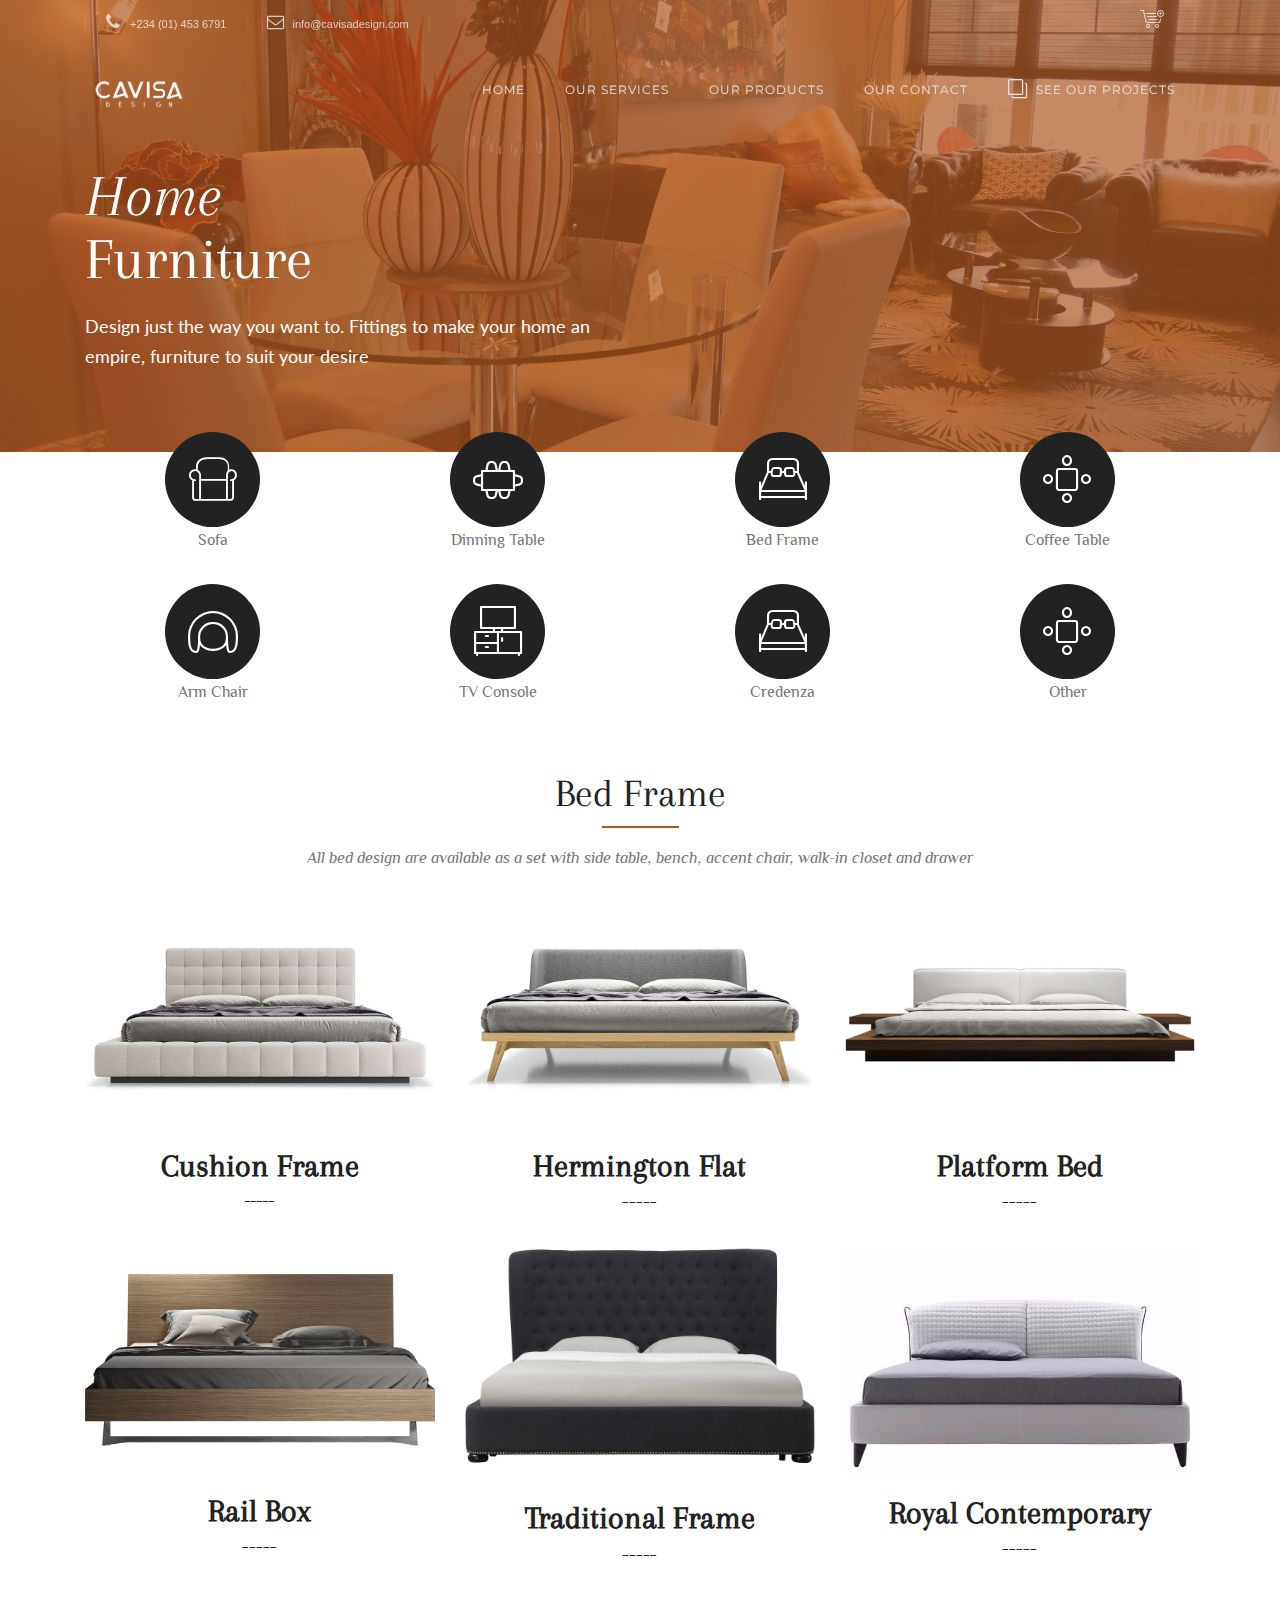
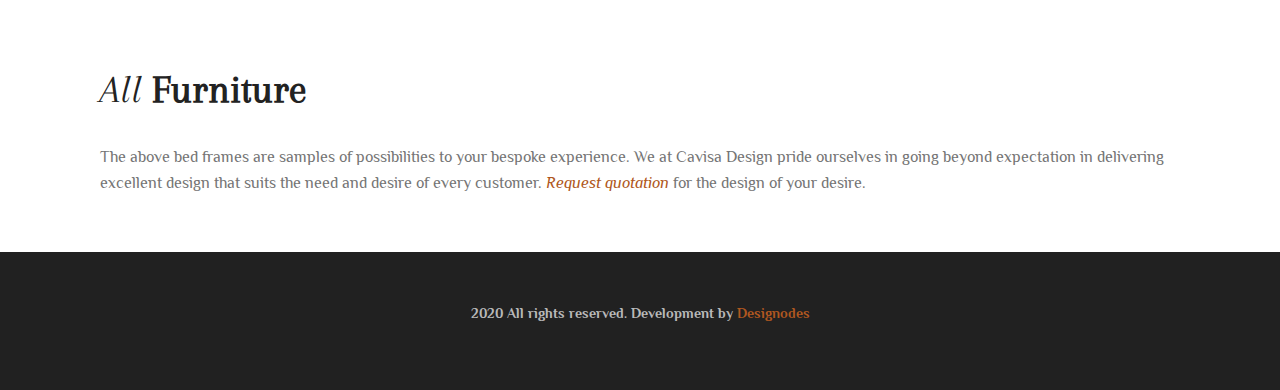
<file: page3.html>
<!DOCTYPE html>
<html  >
<head>
  <!-- Site made with Mobirise Website Builder v4.11.6, https://mobirise.com -->
  <meta charset="UTF-8">
  <meta http-equiv="X-UA-Compatible" content="IE=edge">
  <meta name="generator" content="Mobirise v4.11.6, mobirise.com">
  <meta name="viewport" content="width=device-width, initial-scale=1, minimum-scale=1">
  <link rel="shortcut icon" href="assets/images/cavisa-logo-emblem.png" type="image/x-icon">
  <meta name="description" content="">
  
  <title>Home Furniture - Bedroom</title>
  <link rel="stylesheet" href="assets/icon54-v2/style.css">
  <link rel="stylesheet" href="assets/icon54-v4/style.css">
  <link rel="stylesheet" href="assets/icons-mind/style.css">
  <link rel="stylesheet" href="assets/icon54/style.css">
  <link rel="stylesheet" href="assets/et-line-font-plugin/style.css">
  <link rel="stylesheet" href="assets/font-awesome/css/font-awesome.css">
  <link rel="stylesheet" href="assets/web/assets/mobirise-icons-bold/mobirise-icons-bold.css">
  <link rel="stylesheet" href="assets/web/assets/mobirise-icons/mobirise-icons.css">
  <link rel="stylesheet" href="assets/tether/tether.min.css">
  <link rel="stylesheet" href="assets/bootstrap/css/bootstrap.min.css">
  <link rel="stylesheet" href="assets/soundcloud-plugin/style.css">
  <link rel="stylesheet" href="assets/socicon/css/socicon.min.css">
  <link rel="stylesheet" href="assets/dropdown/css/style.css">
  <link rel="stylesheet" href="assets/theme/css/style.css">
  <link rel="preload" as="style" href="assets/mobirise/css/mbr-additional.css"><link rel="stylesheet" href="assets/mobirise/css/mbr-additional.css" type="text/css">
  
  
  
</head>
<body>
  <section class="menu2" id="menu2-1h" data-rv-view="67">

    <nav class="navbar navbar-dropdown transparent navbar-fixed-top bg-color">
        

            <div class="mbr-table mbr-table_top">
            <div class="container container-wide container-table">
                <div class="mbr-table-cell">

                    <div class="top-menu-link"><a href="tel:+123 (456) 7890 123" class=""><span class="fa fa-phone mbr-iconfont mbr-iconfont-btn"></span> +234 (01) 453 6791</a><a href="mailto:sample@sample.com" class=""><span class="fa fa-envelope-o mbr-iconfont mbr-iconfont-btn"></span>info@cavisadesign.com</a></div>

                </div>
                <div class="mbr-table-cell">

                    <div class="top-menu-folow pull-xs-right">   <a title="Youtube" target="_blank" href="http://www.youtube.com/channel/UCt_tncVAetpK5JeM8L-8jyw" class=""></a> <a title="Youtube" target="_blank" href="http://www.youtube.com/channel/UCt_tncVAetpK5JeM8L-8jyw" class=""><span class="mbri-cart-add mbr-iconfont mbr-iconfont-btn"></span></a>  </div>

                </div>
            </div>
            </div>

            <div class="mbr-table mbr-table_bottom">
            <div class="container container-wide container-table">
                <div class="mbr-table-cell logo">

                    <div class="navbar-brand">
                        <span class="navbar-logo"><img src="assets/images/cavisa-logo-w-1.png" alt="Mobirise"></span>
                        
                    </div>

                </div>
                <div class="mbr-table-cell">

                    <ul class="nav-dropdown collapse pull-xs-right nav navbar-nav nav-list" id="exCollapsingNavbar"><li class="nav-item"><a class="nav-link link" href="https://mobirise.com/">HOME</a></li><li class="nav-item"><a class="nav-link link" href="https://mobirise.com/">OUR SERVICES</a></li><li class="nav-item"><a class="nav-link link" href="index.html#content6-9">OUR PRODUCTS</a></li><li class="nav-item"><a class="nav-link link" href="index.html#contacts1-m">OUR CONTACT</a></li><li class="nav-item"><a class="nav-link link" href="index.html"><span class="mbrib-layers mbr-iconfont mbr-iconfont-btn"></span>SEE OUR PROJECTS</a></li></ul>

                    <button class="navbar-toggler pull-xs-right" type="button" data-toggle="collapse" data-target="#exCollapsingNavbar">
                        <em></em>
                    </button>

                </div>
            </div>
            </div>

        
    </nav>

</section>

<section class="mbr-section--bg-adapted mbr-section--relative header header3 mbr-after-navbar" id="header3-1g" data-rv-view="64" style="background-image: url(assets/images/mbr-1.jpg);">
        <div class="mbr-overlay" style="opacity: 0.7; background-color: rgb(175, 87, 32);"></div>
    <div id="contact-info" style="padding-top: 150px; padding-bottom: 50px;">
        <div class="container">
            <div class="row">
                 
                

                

                <div class="col-lg-6 col-md-12 col-sm-12 col-xs-12 mbr-table-cell-lg">
                    
                    <div class="row clear-md">
                        
                      <div class="col-xs-12">
                         <div class="c-info">
                            <h1 class="styled"><span style="font-weight: normal;"><em>Home</em></span><br><span style="font-weight: normal;">Furniture</span></h1>
                            <p class="mbr-section-subtitle">Design just the way you want to. Fittings to make your home an empire, furniture to suit your desire</p>

                            
                         </div> 
                      </div>

                    </div>
                </div>


                <div class="col-lg-6 col-md-12 col-sm-12 col-xs-12 mbr-table-cell-lg image-size" style="width: 50%;">
                      
                </div>

            </div>
        </div>
    </div>
</section>

<div id="content3-1i" custom-code="true" data-rv-view="69"><section class="mbr-section--bg-adapted mbr-section--relative content3 mbr-after-navbar" data-rv-view="106" style="background-color: rgb(255, 255, 255);">
        
    <div id="contact-info" style="padding-top: 0px; padding-bottom: 0px;">
        <div class="container">
            <div class="row">

                <div class="col-xs-12">
                    
                    <div class="row clear-md" style="margin-top: -35px">
                        
                        <div class="mbr-cards-col col-xs-12 col-sm-6 col-md-3">
                            <div class="c-info">
                                <div class="image"><a href="https://mobirise.com" class="imind-chair mbr-iconfont"></a></div>
                                
                            </div>
                                <p class="mbr-section-text mbr-editable-content">Sofa</p>
                        </div>

                        <div class="mbr-cards-col col-xs-12 col-sm-6 col-md-3">
                            <div class="c-info">
                                <div class="image"><a href="https://mobirise.com" class="icon54-v4-table-1 mbr-iconfont"></a></div>
                                
                            </div>
                                <p class="mbr-section-text mbr-editable-content">Dinning Table</p>
                        </div>

                        <div class="mbr-cards-col col-xs-12 col-sm-6 col-md-3">
                            <div class="c-info">
                                <div class="image"><a href="https://mobirise.com" class="icon54-v1-bedroom2 mbr-iconfont"></a></div>
                                
                            </div>
                                <p class="mbr-section-text mbr-editable-content">Bed Frame</p>
                        </div>

                        <div class="mbr-cards-col col-xs-12 col-sm-6 col-md-3">
                            <div class="c-info">
                                <div class="image"><a href="https://mobirise.com" class="icon54-v4-table-4 mbr-iconfont"></a></div>
                                
                            </div>
                                <p class="mbr-section-text mbr-editable-content">Coffee Table</p>
                        </div>

                    </div>

                </div>

            </div>
        </div>
    </div>
</section></div>

<section class="mbr-section--bg-adapted mbr-section--relative content3" id="content3-1j" data-rv-view="70" style="background-color: rgb(255, 255, 255);">
        
    <div id="contact-info" style="padding-top: 0px; padding-bottom: 0px;">
        <div class="container">
            <div class="row">

                <div class="col-xs-12">
                    
                    <div class="row clear-md">
                        
                        <div class="mbr-cards-col col-xs-12 col-sm-6 col-md-3">
                            <div class="c-info">
                                <div class="image"><a href="https://mobirise.com" class="icon54-v4-armchair-3 mbr-iconfont"></a></div>
                                
                            </div>
                                <p class="mbr-section-text">Arm Chair</p>
                        </div>

                        <div class="mbr-cards-col col-xs-12 col-sm-6 col-md-3">
                            <div class="c-info">
                                <div class="image"><a href="https://mobirise.com" class="icon54-v2-tv-desk-2 mbr-iconfont"></a></div>
                                
                            </div>
                                <p class="mbr-section-text">TV Console</p>
                        </div>

                        <div class="mbr-cards-col col-xs-12 col-sm-6 col-md-3">
                            <div class="c-info">
                                <div class="image"><a href="https://mobirise.com" class="icon54-v1-bedroom2 mbr-iconfont"></a></div>
                                
                            </div>
                                <p class="mbr-section-text">Credenza</p>
                        </div>

                        <div class="mbr-cards-col col-xs-12 col-sm-6 col-md-3">
                            <div class="c-info">
                                <div class="image"><a href="https://mobirise.com" class="icon54-v4-table-4 mbr-iconfont"></a></div>
                                
                            </div>
                                <p class="mbr-section-text">Other</p>
                        </div>

                    </div>

                </div>

            </div>
        </div>
    </div>
</section>

<section class="mbr-section--bg-adapted mbr-section--relative title3" id="title4-1k" data-rv-view="73" style="background-color: rgb(255, 255, 255);">
        
    <div id="contact-info" style="padding-top: 50px; padding-bottom: 0px;">
        <div class="container">
            <div class="row">
                 
                <div class="col-xs-12">
                   <div class="page_head title-block">
                        
                        <h1 class="styled"><span style="font-weight: normal;">Bed Frame</span></h1>
                        <div class="separator"></div>
                        <p><em>All bed design are available as a set with side table, bench, accent chair, walk-in closet and drawer</em></p>
                        
                    </div>
                </div>

            </div>
        </div>
    </div>
</section>

<section class="mbr-section--bg-adapted mbr-section--relative" id="content4-1l" data-rv-view="76" style="background-color: rgb(255, 255, 255);">
        
    <div id="contact-info" style="padding-top: 0px; padding-bottom: 0px;">
        <div class="container">
            <div class="row">
                                      
                        <div class="mbr-cards-col col-md-4 col-sm-6 col-xs-12">
                            <div class="team-item c-info">
                                <div class="image">
                                    <figure class="mbr-figure mbr-figure--adapted mbr-figure--caption-inside-bottom mbr-figure--full-width "><img src="assets/images/bd6.jpg" class="mbr-figure__img"></figure>
                                </div>
                                <h4>Cushion Frame</h4>
                                <h5 class="mbr-section-subtitle"><em>_____</em></h5>
                                
                                
                            </div>
                        </div>

                        <div class="mbr-cards-col col-md-4 col-sm-6 col-xs-12">
                            <div class="team-item c-info">
                                <div class="image">
                                    <figure class="mbr-figure mbr-figure--adapted mbr-figure--caption-inside-bottom mbr-figure--full-width "><img src="assets/images/bd7.jpg" class="mbr-figure__img"></figure>
                                </div>
                                <h4>Hermington Flat</h4>
                                <h5 class="mbr-section-subtitle">_____</h5>
                                
                                
                            </div>
                        </div>

                        <div class="mbr-cards-col col-md-4 col-sm-6 col-xs-12">
                            <div class="team-item c-info">
                                <div class="image">
                                    <figure class="mbr-figure mbr-figure--adapted mbr-figure--caption-inside-bottom mbr-figure--full-width "><img src="assets/images/bd8.jpg" class="mbr-figure__img"></figure>
                                </div>
                                <h4>Platform Bed</h4>
                                <h5 class="mbr-section-subtitle">_____</h5>
                                
                                
                            </div>
                        </div>

                    </div>

                </div>

            </div>
        
    
</section>

<section class="mbr-section--bg-adapted mbr-section--relative" id="content4-1m" data-rv-view="79" style="background-color: rgb(255, 255, 255);">
        
    <div id="contact-info" style="padding-top: 0px; padding-bottom: 0px;">
        <div class="container">
            <div class="row">
                                      
                        <div class="mbr-cards-col col-md-4 col-sm-6 col-xs-12">
                            <div class="team-item c-info">
                                <div class="image">
                                    <figure class="mbr-figure mbr-figure--adapted mbr-figure--caption-inside-bottom mbr-figure--full-width "><img src="assets/images/bd12.jpg" class="mbr-figure__img"></figure>
                                </div>
                                <h4>Rail Box</h4>
                                <h5 class="mbr-section-subtitle">_____</h5>
                                
                                
                            </div>
                        </div>

                        <div class="mbr-cards-col col-md-4 col-sm-6 col-xs-12">
                            <div class="team-item c-info">
                                <div class="image">
                                    <figure class="mbr-figure mbr-figure--adapted mbr-figure--caption-inside-bottom mbr-figure--full-width "><img src="assets/images/bd14.jpg" class="mbr-figure__img"></figure>
                                </div>
                                <h4>Traditional Frame</h4>
                                <h5 class="mbr-section-subtitle">_____</h5>
                                
                                
                            </div>
                        </div>

                        <div class="mbr-cards-col col-md-4 col-sm-6 col-xs-12">
                            <div class="team-item c-info">
                                <div class="image">
                                    <figure class="mbr-figure mbr-figure--adapted mbr-figure--caption-inside-bottom mbr-figure--full-width "><img src="assets/images/11358051-master-1.jpeg" class="mbr-figure__img"></figure>
                                </div>
                                <h4>Royal Contemporary</h4>
                                <h5 class="mbr-section-subtitle">_____</h5>
                                
                                
                            </div>
                        </div>

                    </div>

                </div>

            </div>
        
    
</section>

<section class="mbr-section--bg-adapted mbr-section--relative" id="text1-1p" data-rv-view="82" style="background-color: rgb(255, 255, 255);">
    <div class="intro page_head text-center" style="padding-top: 80px; padding-bottom: 40px;">
        
        <div class="container">
        <div class="container">
            <div class="row">
                <div class="col-md-12">
                    <h3 class="styled"><em>All&nbsp;</em>Furniture</h3>
                    <div class="separator transparent"></div>
                    <p>The above bed frames are samples of possibilities to your bespoke experience. We at Cavisa Design pride ourselves in going beyond expectation in delivering excellent design that suits the need and desire of every customer. <a href="index.html#contacts1-17"><em>Request quotation</em></a> for the design of your desire.</p>
                </div>
            </div>
        </div>
    </div>
</div></section>

<section class="mbr-section--bg-adapted mbr-section--relative mbr-section mbr-section--no-padding" id="footer2-1q" data-rv-view="85" style="background-color: rgb(33, 33, 33);">
        
        <footer class="footer">
        <div class="content-wide">
        <div class="container-wide container">
            <div class="row">
        
                <div class="copyright nopadding">
                    <span>2020 All rights reserved. Development by <a href="#bottom">Designodes</a></span>
                </div>
            </div>

        </div>
    </div>
    </footer>
</section>


  <script src="assets/web/assets/jquery/jquery.min.js"></script>
  <script src="assets/tether/tether.min.js"></script>
  <script src="assets/bootstrap/js/bootstrap.min.js"></script>
  <script src="assets/smooth-scroll/SmoothScroll.js"></script>
  <script src="assets/dropdown/js/script.min.js"></script>
  <script src="assets/theme/js/script.js"></script>
  
  
</body>
</html>
</file>
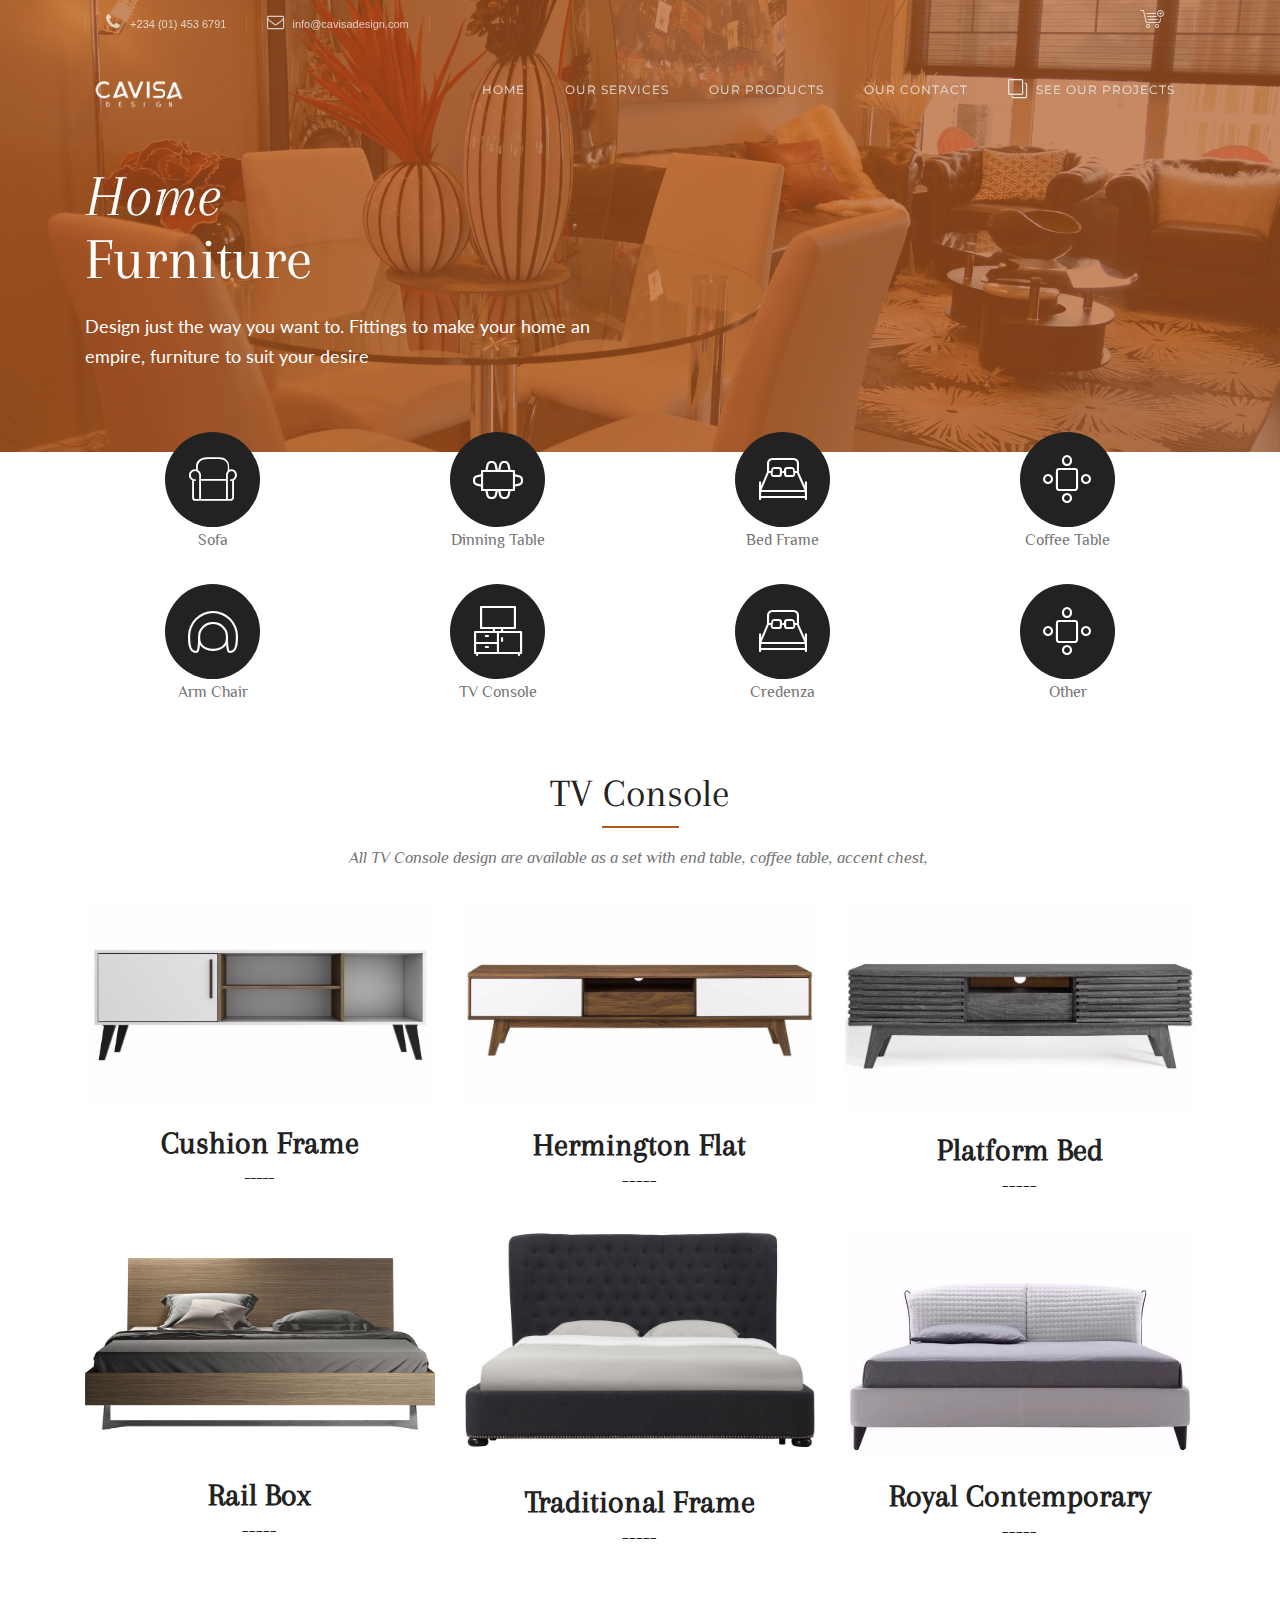
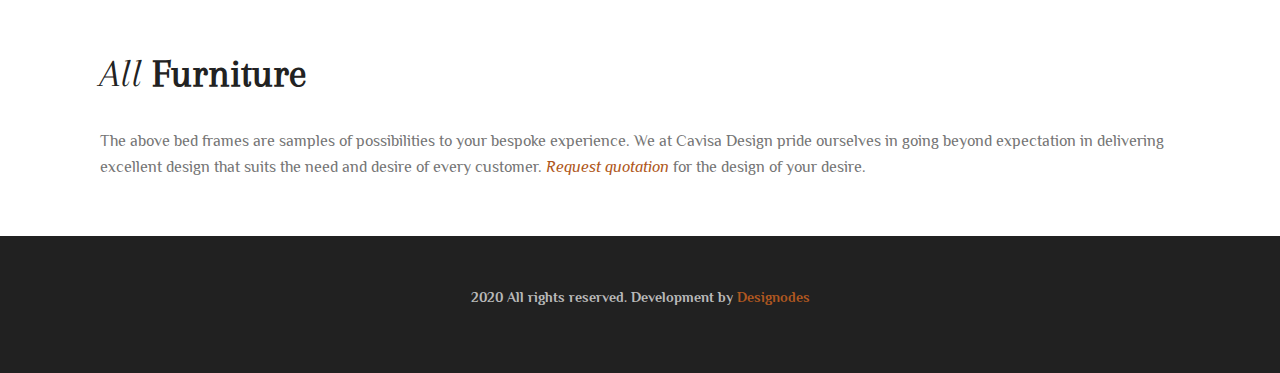
<file: page4.html>
<!DOCTYPE html>
<html  >
<head>
  <!-- Site made with Mobirise Website Builder v4.11.6, https://mobirise.com -->
  <meta charset="UTF-8">
  <meta http-equiv="X-UA-Compatible" content="IE=edge">
  <meta name="generator" content="Mobirise v4.11.6, mobirise.com">
  <meta name="viewport" content="width=device-width, initial-scale=1, minimum-scale=1">
  <link rel="shortcut icon" href="assets/images/cavisa-logo-emblem.png" type="image/x-icon">
  <meta name="description" content="">
  
  <title>Home Furniture - TV Console</title>
  <link rel="stylesheet" href="assets/icon54-v2/style.css">
  <link rel="stylesheet" href="assets/icon54-v4/style.css">
  <link rel="stylesheet" href="assets/icons-mind/style.css">
  <link rel="stylesheet" href="assets/icon54/style.css">
  <link rel="stylesheet" href="assets/et-line-font-plugin/style.css">
  <link rel="stylesheet" href="assets/font-awesome/css/font-awesome.css">
  <link rel="stylesheet" href="assets/web/assets/mobirise-icons-bold/mobirise-icons-bold.css">
  <link rel="stylesheet" href="assets/web/assets/mobirise-icons/mobirise-icons.css">
  <link rel="stylesheet" href="assets/tether/tether.min.css">
  <link rel="stylesheet" href="assets/bootstrap/css/bootstrap.min.css">
  <link rel="stylesheet" href="assets/soundcloud-plugin/style.css">
  <link rel="stylesheet" href="assets/socicon/css/socicon.min.css">
  <link rel="stylesheet" href="assets/dropdown/css/style.css">
  <link rel="stylesheet" href="assets/theme/css/style.css">
  <link rel="preload" as="style" href="assets/mobirise/css/mbr-additional.css"><link rel="stylesheet" href="assets/mobirise/css/mbr-additional.css" type="text/css">
  
  
  
</head>
<body>
  <section class="menu2" id="menu2-1t" data-rv-view="90">

    <nav class="navbar navbar-dropdown transparent navbar-fixed-top bg-color">
        

            <div class="mbr-table mbr-table_top">
            <div class="container container-wide container-table">
                <div class="mbr-table-cell">

                    <div class="top-menu-link"><a href="tel:+123 (456) 7890 123" class=""><span class="fa fa-phone mbr-iconfont mbr-iconfont-btn"></span> +234 (01) 453 6791</a><a href="mailto:sample@sample.com" class=""><span class="fa fa-envelope-o mbr-iconfont mbr-iconfont-btn"></span>info@cavisadesign.com</a></div>

                </div>
                <div class="mbr-table-cell">

                    <div class="top-menu-folow pull-xs-right">   <a title="Youtube" target="_blank" href="http://www.youtube.com/channel/UCt_tncVAetpK5JeM8L-8jyw" class=""></a> <a title="Youtube" target="_blank" href="http://www.youtube.com/channel/UCt_tncVAetpK5JeM8L-8jyw" class=""><span class="mbri-cart-add mbr-iconfont mbr-iconfont-btn"></span></a>  </div>

                </div>
            </div>
            </div>

            <div class="mbr-table mbr-table_bottom">
            <div class="container container-wide container-table">
                <div class="mbr-table-cell logo">

                    <div class="navbar-brand">
                        <span class="navbar-logo"><img src="assets/images/cavisa-logo-w-1.png" alt="Mobirise"></span>
                        
                    </div>

                </div>
                <div class="mbr-table-cell">

                    <ul class="nav-dropdown collapse pull-xs-right nav navbar-nav nav-list" id="exCollapsingNavbar"><li class="nav-item"><a class="nav-link link" href="https://mobirise.com/">HOME</a></li><li class="nav-item"><a class="nav-link link" href="https://mobirise.com/">OUR SERVICES</a></li><li class="nav-item"><a class="nav-link link" href="index.html#content6-9">OUR PRODUCTS</a></li><li class="nav-item"><a class="nav-link link" href="index.html#contacts1-m">OUR CONTACT</a></li><li class="nav-item"><a class="nav-link link" href="index.html"><span class="mbrib-layers mbr-iconfont mbr-iconfont-btn"></span>SEE OUR PROJECTS</a></li></ul>

                    <button class="navbar-toggler pull-xs-right" type="button" data-toggle="collapse" data-target="#exCollapsingNavbar">
                        <em></em>
                    </button>

                </div>
            </div>
            </div>

        
    </nav>

</section>

<section class="mbr-section--bg-adapted mbr-section--relative header header3 mbr-after-navbar" id="header3-1s" data-rv-view="87" style="background-image: url(assets/images/mbr-1.jpg);">
        <div class="mbr-overlay" style="opacity: 0.7; background-color: rgb(175, 87, 32);"></div>
    <div id="contact-info" style="padding-top: 150px; padding-bottom: 50px;">
        <div class="container">
            <div class="row">
                 
                

                

                <div class="col-lg-6 col-md-12 col-sm-12 col-xs-12 mbr-table-cell-lg">
                    
                    <div class="row clear-md">
                        
                      <div class="col-xs-12">
                         <div class="c-info">
                            <h1 class="styled"><span style="font-weight: normal;"><em>Home</em></span><br><span style="font-weight: normal;">Furniture</span></h1>
                            <p class="mbr-section-subtitle">Design just the way you want to. Fittings to make your home an empire, furniture to suit your desire</p>

                            
                         </div> 
                      </div>

                    </div>
                </div>


                <div class="col-lg-6 col-md-12 col-sm-12 col-xs-12 mbr-table-cell-lg image-size" style="width: 50%;">
                      
                </div>

            </div>
        </div>
    </div>
</section>

<div id="content3-1u" custom-code="true" data-rv-view="92"><section class="mbr-section--bg-adapted mbr-section--relative content3 mbr-after-navbar" data-rv-view="106" style="background-color: rgb(255, 255, 255);">
        
    <div id="contact-info" style="padding-top: 0px; padding-bottom: 0px;">
        <div class="container">
            <div class="row">

                <div class="col-xs-12">
                    
                    <div class="row clear-md" style="margin-top: -35px">
                        
                        <div class="mbr-cards-col col-xs-12 col-sm-6 col-md-3">
                            <div class="c-info">
                                <div class="image"><a href="https://mobirise.com" class="imind-chair mbr-iconfont"></a></div>
                                
                            </div>
                                <p class="mbr-section-text mbr-editable-content">Sofa</p>
                        </div>

                        <div class="mbr-cards-col col-xs-12 col-sm-6 col-md-3">
                            <div class="c-info">
                                <div class="image"><a href="https://mobirise.com" class="icon54-v4-table-1 mbr-iconfont"></a></div>
                                
                            </div>
                                <p class="mbr-section-text mbr-editable-content">Dinning Table</p>
                        </div>

                        <div class="mbr-cards-col col-xs-12 col-sm-6 col-md-3">
                            <div class="c-info">
                                <div class="image"><a href="https://mobirise.com" class="icon54-v1-bedroom2 mbr-iconfont"></a></div>
                                
                            </div>
                                <p class="mbr-section-text mbr-editable-content">Bed Frame</p>
                        </div>

                        <div class="mbr-cards-col col-xs-12 col-sm-6 col-md-3">
                            <div class="c-info">
                                <div class="image"><a href="https://mobirise.com" class="icon54-v4-table-4 mbr-iconfont"></a></div>
                                
                            </div>
                                <p class="mbr-section-text mbr-editable-content">Coffee Table</p>
                        </div>

                    </div>

                </div>

            </div>
        </div>
    </div>
</section></div>

<section class="mbr-section--bg-adapted mbr-section--relative content3" id="content3-1v" data-rv-view="93" style="background-color: rgb(255, 255, 255);">
        
    <div id="contact-info" style="padding-top: 0px; padding-bottom: 0px;">
        <div class="container">
            <div class="row">

                <div class="col-xs-12">
                    
                    <div class="row clear-md">
                        
                        <div class="mbr-cards-col col-xs-12 col-sm-6 col-md-3">
                            <div class="c-info">
                                <div class="image"><a href="https://mobirise.com" class="icon54-v4-armchair-3 mbr-iconfont"></a></div>
                                
                            </div>
                                <p class="mbr-section-text">Arm Chair</p>
                        </div>

                        <div class="mbr-cards-col col-xs-12 col-sm-6 col-md-3">
                            <div class="c-info">
                                <div class="image"><a href="https://mobirise.com" class="icon54-v2-tv-desk-2 mbr-iconfont"></a></div>
                                
                            </div>
                                <p class="mbr-section-text">TV Console</p>
                        </div>

                        <div class="mbr-cards-col col-xs-12 col-sm-6 col-md-3">
                            <div class="c-info">
                                <div class="image"><a href="https://mobirise.com" class="icon54-v1-bedroom2 mbr-iconfont"></a></div>
                                
                            </div>
                                <p class="mbr-section-text">Credenza</p>
                        </div>

                        <div class="mbr-cards-col col-xs-12 col-sm-6 col-md-3">
                            <div class="c-info">
                                <div class="image"><a href="https://mobirise.com" class="icon54-v4-table-4 mbr-iconfont"></a></div>
                                
                            </div>
                                <p class="mbr-section-text">Other</p>
                        </div>

                    </div>

                </div>

            </div>
        </div>
    </div>
</section>

<section class="mbr-section--bg-adapted mbr-section--relative title3" id="title4-1w" data-rv-view="96" style="background-color: rgb(255, 255, 255);">
        
    <div id="contact-info" style="padding-top: 50px; padding-bottom: 0px;">
        <div class="container">
            <div class="row">
                 
                <div class="col-xs-12">
                   <div class="page_head title-block">
                        
                        <h1 class="styled"><span style="font-weight: normal;">TV Console</span></h1>
                        <div class="separator"></div>
                        <p><em>All TV Console design are available as a set with end table, coffee table, accent chest,&nbsp;</em></p>
                        
                    </div>
                </div>

            </div>
        </div>
    </div>
</section>

<section class="mbr-section--bg-adapted mbr-section--relative" id="content4-1x" data-rv-view="99" style="background-color: rgb(255, 255, 255);">
        
    <div id="contact-info" style="padding-top: 0px; padding-bottom: 0px;">
        <div class="container">
            <div class="row">
                                      
                        <div class="mbr-cards-col col-md-4 col-sm-6 col-xs-12">
                            <div class="team-item c-info">
                                <div class="image">
                                    <figure class="mbr-figure mbr-figure--adapted mbr-figure--caption-inside-bottom mbr-figure--full-width "><img src="assets/images/tvs10.jpeg" class="mbr-figure__img"></figure>
                                </div>
                                <h4>Cushion Frame</h4>
                                <h5 class="mbr-section-subtitle"><em>_____</em></h5>
                                
                                
                            </div>
                        </div>

                        <div class="mbr-cards-col col-md-4 col-sm-6 col-xs-12">
                            <div class="team-item c-info">
                                <div class="image">
                                    <figure class="mbr-figure mbr-figure--adapted mbr-figure--caption-inside-bottom mbr-figure--full-width "><img src="assets/images/tvs12.jpeg" class="mbr-figure__img"></figure>
                                </div>
                                <h4>Hermington Flat</h4>
                                <h5 class="mbr-section-subtitle">_____</h5>
                                
                                
                            </div>
                        </div>

                        <div class="mbr-cards-col col-md-4 col-sm-6 col-xs-12">
                            <div class="team-item c-info">
                                <div class="image">
                                    <figure class="mbr-figure mbr-figure--adapted mbr-figure--caption-inside-bottom mbr-figure--full-width "><img src="assets/images/tvs13.jpeg" class="mbr-figure__img"></figure>
                                </div>
                                <h4>Platform Bed</h4>
                                <h5 class="mbr-section-subtitle">_____</h5>
                                
                                
                            </div>
                        </div>

                    </div>

                </div>

            </div>
        
    
</section>

<section class="mbr-section--bg-adapted mbr-section--relative" id="content4-1y" data-rv-view="102" style="background-color: rgb(255, 255, 255);">
        
    <div id="contact-info" style="padding-top: 0px; padding-bottom: 0px;">
        <div class="container">
            <div class="row">
                                      
                        <div class="mbr-cards-col col-md-4 col-sm-6 col-xs-12">
                            <div class="team-item c-info">
                                <div class="image">
                                    <figure class="mbr-figure mbr-figure--adapted mbr-figure--caption-inside-bottom mbr-figure--full-width "><img src="assets/images/bd12.jpg" class="mbr-figure__img"></figure>
                                </div>
                                <h4>Rail Box</h4>
                                <h5 class="mbr-section-subtitle">_____</h5>
                                
                                
                            </div>
                        </div>

                        <div class="mbr-cards-col col-md-4 col-sm-6 col-xs-12">
                            <div class="team-item c-info">
                                <div class="image">
                                    <figure class="mbr-figure mbr-figure--adapted mbr-figure--caption-inside-bottom mbr-figure--full-width "><img src="assets/images/bd14.jpg" class="mbr-figure__img"></figure>
                                </div>
                                <h4>Traditional Frame</h4>
                                <h5 class="mbr-section-subtitle">_____</h5>
                                
                                
                            </div>
                        </div>

                        <div class="mbr-cards-col col-md-4 col-sm-6 col-xs-12">
                            <div class="team-item c-info">
                                <div class="image">
                                    <figure class="mbr-figure mbr-figure--adapted mbr-figure--caption-inside-bottom mbr-figure--full-width "><img src="assets/images/11358051-master-1.jpeg" class="mbr-figure__img"></figure>
                                </div>
                                <h4>Royal Contemporary</h4>
                                <h5 class="mbr-section-subtitle">_____</h5>
                                
                                
                            </div>
                        </div>

                    </div>

                </div>

            </div>
        
    
</section>

<section class="mbr-section--bg-adapted mbr-section--relative" id="text1-1z" data-rv-view="105" style="background-color: rgb(255, 255, 255);">
    <div class="intro page_head text-center" style="padding-top: 80px; padding-bottom: 40px;">
        
        <div class="container">
        <div class="container">
            <div class="row">
                <div class="col-md-12">
                    <h3 class="styled"><em>All&nbsp;</em>Furniture</h3>
                    <div class="separator transparent"></div>
                    <p>The above bed frames are samples of possibilities to your bespoke experience. We at Cavisa Design pride ourselves in going beyond expectation in delivering excellent design that suits the need and desire of every customer. <a href="index.html#contacts1-17"><em>Request quotation</em></a> for the design of your desire.</p>
                </div>
            </div>
        </div>
    </div>
</div></section>

<section class="mbr-section--bg-adapted mbr-section--relative mbr-section mbr-section--no-padding" id="footer2-20" data-rv-view="108" style="background-color: rgb(33, 33, 33);">
        
        <footer class="footer">
        <div class="content-wide">
        <div class="container-wide container">
            <div class="row">
        
                <div class="copyright nopadding">
                    <span>2020 All rights reserved. Development by <a href="#bottom">Designodes</a></span>
                </div>
            </div>

        </div>
    </div>
    </footer>
</section>


  <script src="assets/web/assets/jquery/jquery.min.js"></script>
  <script src="assets/tether/tether.min.js"></script>
  <script src="assets/bootstrap/js/bootstrap.min.js"></script>
  <script src="assets/smooth-scroll/SmoothScroll.js"></script>
  <script src="assets/dropdown/js/script.min.js"></script>
  <script src="assets/theme/js/script.js"></script>
  
  
</body>
</html>
</file>
<file: assets/icon54-v4/style.css>
@font-face {
    font-family: 'icon54-v4';
    src: url('fonts/icon54-v4.eot?9rlj2v');
    src: url('fonts/icon54-v4.eot?9rlj2v#iefix') format('embedded-opentype'),
        url('fonts/icon54-v4.ttf?9rlj2v') format('truetype'),
        url('fonts/icon54-v4.woff?9rlj2v') format('woff'),
        url('fonts/icon54-v4.svg?9rlj2v#icon54-v4') format('svg');
    font-weight: normal;
    font-style: normal;
}

[class^='icon54-v4-'],
[class*=' icon54-v4-'] {
    /* use !important to prevent issues with browser extensions that change fonts */
    font-family: 'icon54-v4' !important;
    speak: none;
    font-style: normal;
    font-weight: normal;
    font-variant: normal;
    text-transform: none;
    line-height: 1;

    /* Better Font Rendering =========== */
    -webkit-font-smoothing: antialiased;
    -moz-osx-font-smoothing: grayscale;
}

.icon54-v4-d-box::before {
    content: '\e900';
}
.icon54-v4-d-cube::before {
    content: '\e901';
}
.icon54-v4-accessible::before {
    content: '\e902';
}
.icon54-v4-active-protection::before {
    content: '\e903';
}
.icon54-v4-add-event::before {
    content: '\e904';
}
.icon54-v4-add-shopping-cart::before {
    content: '\e905';
}
.icon54-v4-add-user-2::before {
    content: '\e906';
}
.icon54-v4-add-user::before {
    content: '\e907';
}
.icon54-v4-add-users::before {
    content: '\e908';
}
.icon54-v4-add::before {
    content: '\e909';
}
.icon54-v4-adjustments::before {
    content: '\e90a';
}
.icon54-v4-airplane::before {
    content: '\e90b';
}
.icon54-v4-alarm::before {
    content: '\e90c';
}
.icon54-v4-alcohol-drink::before {
    content: '\e90d';
}
.icon54-v4-anchor::before {
    content: '\e90e';
}
.icon54-v4-android::before {
    content: '\e90f';
}
.icon54-v4-announcement::before {
    content: '\e910';
}
.icon54-v4-anonymus-2::before {
    content: '\e911';
}
.icon54-v4-anonymus::before {
    content: '\e912';
}
.icon54-v4-answer-2::before {
    content: '\e913';
}
.icon54-v4-answer-3::before {
    content: '\e914';
}
.icon54-v4-answer::before {
    content: '\e915';
}
.icon54-v4-apron::before {
    content: '\e916';
}
.icon54-v4-archive-file::before {
    content: '\e917';
}
.icon54-v4-archive::before {
    content: '\e918';
}
.icon54-v4-armchair-1::before {
    content: '\e919';
}
.icon54-v4-armchair-2::before {
    content: '\e91a';
}
.icon54-v4-armchair-3::before {
    content: '\e91b';
}
.icon54-v4-armchair-4::before {
    content: '\e91c';
}
.icon54-v4-artifical-intelligence-1::before {
    content: '\e91d';
}
.icon54-v4-artifical-intelligence-2::before {
    content: '\e91e';
}
.icon54-v4-artist::before {
    content: '\e91f';
}
.icon54-v4-assignment::before {
    content: '\e920';
}
.icon54-v4-astronaut::before {
    content: '\e921';
}
.icon54-v4-at-symbol-2::before {
    content: '\e922';
}
.icon54-v4-at-symbol-3::before {
    content: '\e923';
}
.icon54-v4-at-symbol::before {
    content: '\e924';
}
.icon54-v4-at::before {
    content: '\e925';
}
.icon54-v4-atlas::before {
    content: '\e926';
}
.icon54-v4-attach-2::before {
    content: '\e927';
}
.icon54-v4-attach-3::before {
    content: '\e928';
}
.icon54-v4-attach-user::before {
    content: '\e929';
}
.icon54-v4-audio::before {
    content: '\e92a';
}
.icon54-v4-avatar-chef::before {
    content: '\e92b';
}
.icon54-v4-back-arrow::before {
    content: '\e92c';
}
.icon54-v4-badminton::before {
    content: '\e92d';
}
.icon54-v4-baguette::before {
    content: '\e92e';
}
.icon54-v4-bald-man::before {
    content: '\e92f';
}
.icon54-v4-balloons-1::before {
    content: '\e930';
}
.icon54-v4-balloons-2::before {
    content: '\e931';
}
.icon54-v4-baloon::before {
    content: '\e932';
}
.icon54-v4-banknote::before {
    content: '\e933';
}
.icon54-v4-bar-chart-2::before {
    content: '\e934';
}
.icon54-v4-bar-chart::before {
    content: '\e935';
}
.icon54-v4-barbeque::before {
    content: '\e936';
}
.icon54-v4-bat::before {
    content: '\e937';
}
.icon54-v4-batman::before {
    content: '\e938';
}
.icon54-v4-battery-charge::before {
    content: '\e939';
}
.icon54-v4-battery-full::before {
    content: '\e93a';
}
.icon54-v4-battery-half::before {
    content: '\e93b';
}
.icon54-v4-battery-low::before {
    content: '\e93c';
}
.icon54-v4-beach-sign::before {
    content: '\e93d';
}
.icon54-v4-bed-1::before {
    content: '\e93e';
}
.icon54-v4-bed-2::before {
    content: '\e93f';
}
.icon54-v4-bed-3::before {
    content: '\e940';
}
.icon54-v4-bed-4::before {
    content: '\e941';
}
.icon54-v4-bed-5::before {
    content: '\e942';
}
.icon54-v4-beer-glass::before {
    content: '\e943';
}
.icon54-v4-beer::before {
    content: '\e944';
}
.icon54-v4-bell-2::before {
    content: '\e945';
}
.icon54-v4-bell-3::before {
    content: '\e946';
}
.icon54-v4-bell-4::before {
    content: '\e947';
}
.icon54-v4-bell-alarm::before {
    content: '\e948';
}
.icon54-v4-bell::before {
    content: '\e949';
}
.icon54-v4-bender::before {
    content: '\e94a';
}
.icon54-v4-bikini::before {
    content: '\e94b';
}
.icon54-v4-bill-2::before {
    content: '\e94c';
}
.icon54-v4-bill::before {
    content: '\e94d';
}
.icon54-v4-birthay-hat-2::before {
    content: '\e94e';
}
.icon54-v4-birthday-1::before {
    content: '\e94f';
}
.icon54-v4-birthday-2::before {
    content: '\e950';
}
.icon54-v4-birthday-cake-1::before {
    content: '\e951';
}
.icon54-v4-birthday-cake-2::before {
    content: '\e952';
}
.icon54-v4-birthday-card::before {
    content: '\e953';
}
.icon54-v4-birthday-decoration-1::before {
    content: '\e954';
}
.icon54-v4-birthday-decoration-2::before {
    content: '\e955';
}
.icon54-v4-birthday-decoration-3::before {
    content: '\e956';
}
.icon54-v4-birthday-greetings-1::before {
    content: '\e957';
}
.icon54-v4-birthday-hat3::before {
    content: '\e958';
}
.icon54-v4-birthday-invitation::before {
    content: '\e959';
}
.icon54-v4-birthday-message-1::before {
    content: '\e95a';
}
.icon54-v4-birthday-message-2::before {
    content: '\e95b';
}
.icon54-v4-birthday-party::before {
    content: '\e95c';
}
.icon54-v4-birthday-picture::before {
    content: '\e95d';
}
.icon54-v4-birthday-song::before {
    content: '\e95e';
}
.icon54-v4-birthyday-hat-1::before {
    content: '\e95f';
}
.icon54-v4-bitcoin-2::before {
    content: '\e960';
}
.icon54-v4-bitcoin-3::before {
    content: '\e961';
}
.icon54-v4-bitcoin::before {
    content: '\e962';
}
.icon54-v4-black-cat::before {
    content: '\e963';
}
.icon54-v4-blende::before {
    content: '\e964';
}
.icon54-v4-blender::before {
    content: '\e965';
}
.icon54-v4-bllboy::before {
    content: '\e966';
}
.icon54-v4-bloody-axe::before {
    content: '\e967';
}
.icon54-v4-bloody-knife::before {
    content: '\e968';
}
.icon54-v4-blueprint::before {
    content: '\e969';
}
.icon54-v4-bluetooth::before {
    content: '\e96a';
}
.icon54-v4-boat::before {
    content: '\e96b';
}
.icon54-v4-bone-hand::before {
    content: '\e96c';
}
.icon54-v4-bones::before {
    content: '\e96d';
}
.icon54-v4-book::before {
    content: '\e96e';
}
.icon54-v4-bookmarrk::before {
    content: '\e96f';
}
.icon54-v4-bottle-opener::before {
    content: '\e970';
}
.icon54-v4-bow-tie::before {
    content: '\e971';
}
.icon54-v4-box::before {
    content: '\e972';
}
.icon54-v4-brake-link::before {
    content: '\e973';
}
.icon54-v4-bread-and-wine::before {
    content: '\e974';
}
.icon54-v4-bread-knife::before {
    content: '\e975';
}
.icon54-v4-bricks::before {
    content: '\e976';
}
.icon54-v4-bride::before {
    content: '\e977';
}
.icon54-v4-briefcase::before {
    content: '\e978';
}
.icon54-v4-bring-down-2::before {
    content: '\e979';
}
.icon54-v4-bring-down-3::before {
    content: '\e97a';
}
.icon54-v4-bring-down::before {
    content: '\e97b';
}
.icon54-v4-bring-up-2::before {
    content: '\e97c';
}
.icon54-v4-bring-up-3::before {
    content: '\e97d';
}
.icon54-v4-bring-up::before {
    content: '\e97e';
}
.icon54-v4-brush::before {
    content: '\e97f';
}
.icon54-v4-bucket::before {
    content: '\e980';
}
.icon54-v4-bug::before {
    content: '\e981';
}
.icon54-v4-building-construction::before {
    content: '\e982';
}
.icon54-v4-building::before {
    content: '\e983';
}
.icon54-v4-bunk-beds::before {
    content: '\e984';
}
.icon54-v4-bunny-2::before {
    content: '\e985';
}
.icon54-v4-bunny::before {
    content: '\e986';
}
.icon54-v4-business-man-1::before {
    content: '\e987';
}
.icon54-v4-business-man-2::before {
    content: '\e988';
}
.icon54-v4-business-woman-1::before {
    content: '\e989';
}
.icon54-v4-business-woman-2::before {
    content: '\e98a';
}
.icon54-v4-cad-1::before {
    content: '\e98b';
}
.icon54-v4-cad-2::before {
    content: '\e98c';
}
.icon54-v4-cad-3::before {
    content: '\e98d';
}
.icon54-v4-cad-compasses::before {
    content: '\e98e';
}
.icon54-v4-cad-file::before {
    content: '\e98f';
}
.icon54-v4-cad-paper::before {
    content: '\e990';
}
.icon54-v4-cad-papers::before {
    content: '\e991';
}
.icon54-v4-cad-pencil::before {
    content: '\e992';
}
.icon54-v4-cake-knife::before {
    content: '\e993';
}
.icon54-v4-cake-piece::before {
    content: '\e994';
}
.icon54-v4-cake-slice::before {
    content: '\e995';
}
.icon54-v4-cake::before {
    content: '\e996';
}
.icon54-v4-calculator::before {
    content: '\e997';
}
.icon54-v4-calendar::before {
    content: '\e998';
}
.icon54-v4-callendar::before {
    content: '\e999';
}
.icon54-v4-camera-1::before {
    content: '\e99a';
}
.icon54-v4-camera-2::before {
    content: '\e99b';
}
.icon54-v4-candle-light::before {
    content: '\e99c';
}
.icon54-v4-candle::before {
    content: '\e99d';
}
.icon54-v4-candy-holder::before {
    content: '\e99e';
}
.icon54-v4-candy::before {
    content: '\e99f';
}
.icon54-v4-canlestick::before {
    content: '\e9a0';
}
.icon54-v4-captain-america::before {
    content: '\e9a1';
}
.icon54-v4-captain::before {
    content: '\e9a2';
}
.icon54-v4-captin-hat::before {
    content: '\e9a3';
}
.icon54-v4-car-2::before {
    content: '\e9a4';
}
.icon54-v4-car-3::before {
    content: '\e9a5';
}
.icon54-v4-car::before {
    content: '\e9a6';
}
.icon54-v4-castle::before {
    content: '\e9a7';
}
.icon54-v4-cauldron::before {
    content: '\e9a8';
}
.icon54-v4-celebration-glasses::before {
    content: '\e9a9';
}
.icon54-v4-cemetery-1::before {
    content: '\e9aa';
}
.icon54-v4-cemetery-2::before {
    content: '\e9ab';
}
.icon54-v4-cezve::before {
    content: '\e9ac';
}
.icon54-v4-champagne-in-ice-bucket::before {
    content: '\e9ad';
}
.icon54-v4-champagne-open::before {
    content: '\e9ae';
}
.icon54-v4-champagne::before {
    content: '\e9af';
}
.icon54-v4-charlie-chaplin::before {
    content: '\e9b0';
}
.icon54-v4-check-1::before {
    content: '\e9b1';
}
.icon54-v4-check-2::before {
    content: '\e9b2';
}
.icon54-v4-chef::before {
    content: '\e9b3';
}
.icon54-v4-chef\'s-hat-1::before {
 content: '\e9b4';

}
.icon54-v4-chef\'s-hat-2::before {
 content: '\e9b5';

}
.icon54-v4-chicken-2::before {
    content: '\e9b6';
}
.icon54-v4-chicken-3::before {
    content: '\e9b7';
}
.icon54-v4-chicken::before {
    content: '\e9b8';
}
.icon54-v4-chilled-champagne::before {
    content: '\e9b9';
}
.icon54-v4-chopsticks::before {
    content: '\e9ba';
}
.icon54-v4-church-bells::before {
    content: '\e9bb';
}
.icon54-v4-church::before {
    content: '\e9bc';
}
.icon54-v4-claptrap::before {
    content: '\e9bd';
}
.icon54-v4-clock::before {
    content: '\e9be';
}
.icon54-v4-close::before {
    content: '\e9bf';
}
.icon54-v4-cloud-2::before {
    content: '\e9c0';
}
.icon54-v4-cloud-3::before {
    content: '\e9c1';
}
.icon54-v4-cloud-off::before {
    content: '\e9c2';
}
.icon54-v4-cloud::before {
    content: '\e9c3';
}
.icon54-v4-clown-2::before {
    content: '\e9c4';
}
.icon54-v4-clown::before {
    content: '\e9c5';
}
.icon54-v4-cobweb-1::before {
    content: '\e9c6';
}
.icon54-v4-cobweb-2::before {
    content: '\e9c7';
}
.icon54-v4-cocktail::before {
    content: '\e9c8';
}
.icon54-v4-coding::before {
    content: '\e9c9';
}
.icon54-v4-coffee-maker::before {
    content: '\e9ca';
}
.icon54-v4-coffin::before {
    content: '\e9cb';
}
.icon54-v4-cold::before {
    content: '\e9cc';
}
.icon54-v4-collaboration::before {
    content: '\e9cd';
}
.icon54-v4-compass::before {
    content: '\e9ce';
}
.icon54-v4-computer::before {
    content: '\e9cf';
}
.icon54-v4-confetti-1::before {
    content: '\e9d0';
}
.icon54-v4-confetti-2::before {
    content: '\e9d1';
}
.icon54-v4-connection::before {
    content: '\e9d2';
}
.icon54-v4-construction-plan::before {
    content: '\e9d3';
}
.icon54-v4-cookbook::before {
    content: '\e9d4';
}
.icon54-v4-cooker-hood::before {
    content: '\e9d5';
}
.icon54-v4-cooker::before {
    content: '\e9d6';
}
.icon54-v4-cooler::before {
    content: '\e9d7';
}
.icon54-v4-copyright-2::before {
    content: '\e9d8';
}
.icon54-v4-copyright-3::before {
    content: '\e9d9';
}
.icon54-v4-copyright::before {
    content: '\e9da';
}
.icon54-v4-cord::before {
    content: '\e9db';
}
.icon54-v4-corkscrew::before {
    content: '\e9dc';
}
.icon54-v4-corn-candy::before {
    content: '\e9dd';
}
.icon54-v4-corner-tub::before {
    content: '\e9de';
}
.icon54-v4-course::before {
    content: '\e9df';
}
.icon54-v4-cowboy::before {
    content: '\e9e0';
}
.icon54-v4-creative-commun-2::before {
    content: '\e9e1';
}
.icon54-v4-creative-commun-3::before {
    content: '\e9e2';
}
.icon54-v4-creative-commun::before {
    content: '\e9e3';
}
.icon54-v4-credit-card::before {
    content: '\e9e4';
}
.icon54-v4-crescent::before {
    content: '\e9e5';
}
.icon54-v4-criminal::before {
    content: '\e9e6';
}
.icon54-v4-crop::before {
    content: '\e9e7';
}
.icon54-v4-crow::before {
    content: '\e9e8';
}
.icon54-v4-cup::before {
    content: '\e9e9';
}
.icon54-v4-cupcake::before {
    content: '\e9ea';
}
.icon54-v4-cut::before {
    content: '\e9eb';
}
.icon54-v4-cutlery-decoration::before {
    content: '\e9ec';
}
.icon54-v4-cutlery-set::before {
    content: '\e9ed';
}
.icon54-v4-cutlery::before {
    content: '\e9ee';
}
.icon54-v4-cutting-board-1::before {
    content: '\e9ef';
}
.icon54-v4-cutting-board-2::before {
    content: '\e9f0';
}
.icon54-v4-daffodil::before {
    content: '\e9f1';
}
.icon54-v4-darth-vader::before {
    content: '\e9f2';
}
.icon54-v4-dashed-frame-1::before {
    content: '\e9f3';
}
.icon54-v4-dashed-frame-2::before {
    content: '\e9f4';
}
.icon54-v4-dashed-frame-3::before {
    content: '\e9f5';
}
.icon54-v4-dashed-frame-4::before {
    content: '\e9f6';
}
.icon54-v4-dashed-frame-5::before {
    content: '\e9f7';
}
.icon54-v4-dashed-frame-6::before {
    content: '\e9f8';
}
.icon54-v4-dashed-frame-7::before {
    content: '\e9f9';
}
.icon54-v4-dashed-frame-8::before {
    content: '\e9fa';
}
.icon54-v4-dashed-frame-9::before {
    content: '\e9fb';
}
.icon54-v4-dashed-frame-10::before {
    content: '\e9fc';
}
.icon54-v4-dashed-frame-11::before {
    content: '\e9fd';
}
.icon54-v4-dashed-frame-12::before {
    content: '\e9fe';
}
.icon54-v4-dashed-frame-13::before {
    content: '\e9ff';
}
.icon54-v4-dashed-frame-14::before {
    content: '\ea00';
}
.icon54-v4-dashed-frame-15::before {
    content: '\ea01';
}
.icon54-v4-dashed-frame-16::before {
    content: '\ea02';
}
.icon54-v4-dashed-frame-17::before {
    content: '\ea03';
}
.icon54-v4-dashed-frame-18::before {
    content: '\ea04';
}
.icon54-v4-dashed-frame-19::before {
    content: '\ea05';
}
.icon54-v4-dashed-frame-20::before {
    content: '\ea06';
}
.icon54-v4-dashed-frame-21::before {
    content: '\ea07';
}
.icon54-v4-dashed-frame-22::before {
    content: '\ea08';
}
.icon54-v4-dashed-frame-23::before {
    content: '\ea09';
}
.icon54-v4-dashed-frame-24::before {
    content: '\ea0a';
}
.icon54-v4-dashed-frame-25::before {
    content: '\ea0b';
}
.icon54-v4-dashed-frame-26::before {
    content: '\ea0c';
}
.icon54-v4-dashed-frame-27::before {
    content: '\ea0d';
}
.icon54-v4-dashed-frame-28::before {
    content: '\ea0e';
}
.icon54-v4-dashed-frame-29::before {
    content: '\ea0f';
}
.icon54-v4-dashed-frame-30::before {
    content: '\ea10';
}
.icon54-v4-dashed-frame-31::before {
    content: '\ea11';
}
.icon54-v4-dashed-frame-32::before {
    content: '\ea12';
}
.icon54-v4-dashed-frame-33::before {
    content: '\ea13';
}
.icon54-v4-dashed-frame-34::before {
    content: '\ea14';
}
.icon54-v4-dashed-frame-35::before {
    content: '\ea15';
}
.icon54-v4-database-2::before {
    content: '\ea16';
}
.icon54-v4-database-3::before {
    content: '\ea17';
}
.icon54-v4-database::before {
    content: '\ea18';
}
.icon54-v4-deactivate-protection::before {
    content: '\ea19';
}
.icon54-v4-deckchair::before {
    content: '\ea1a';
}
.icon54-v4-delete-user-2::before {
    content: '\ea1b';
}
.icon54-v4-delete-user::before {
    content: '\ea1c';
}
.icon54-v4-delete-users::before {
    content: '\ea1d';
}
.icon54-v4-design-mug::before {
    content: '\ea1e';
}
.icon54-v4-design::before {
    content: '\ea1f';
}
.icon54-v4-desk-1::before {
    content: '\ea20';
}
.icon54-v4-desk-2::before {
    content: '\ea21';
}
.icon54-v4-desk-3::before {
    content: '\ea22';
}
.icon54-v4-dessert::before {
    content: '\ea23';
}
.icon54-v4-devil\'s-fork::before {
 content: '\ea24';

}
.icon54-v4-diamond::before {
    content: '\ea25';
}
.icon54-v4-dice::before {
    content: '\ea26';
}
.icon54-v4-dictator::before {
    content: '\ea27';
}
.icon54-v4-disabled-user-2::before {
    content: '\ea28';
}
.icon54-v4-disabled-user::before {
    content: '\ea29';
}
.icon54-v4-disabled-users::before {
    content: '\ea2a';
}
.icon54-v4-disc::before {
    content: '\ea2b';
}
.icon54-v4-disco-ball::before {
    content: '\ea2c';
}
.icon54-v4-dismiss-user-2::before {
    content: '\ea2d';
}
.icon54-v4-dismiss-user::before {
    content: '\ea2e';
}
.icon54-v4-dismiss-users::before {
    content: '\ea2f';
}
.icon54-v4-dispatcher-1::before {
    content: '\ea30';
}
.icon54-v4-dispatcher-2::before {
    content: '\ea31';
}
.icon54-v4-diver::before {
    content: '\ea32';
}
.icon54-v4-diving-mask::before {
    content: '\ea33';
}
.icon54-v4-dj::before {
    content: '\ea34';
}
.icon54-v4-doctor::before {
    content: '\ea35';
}
.icon54-v4-dollar-2::before {
    content: '\ea36';
}
.icon54-v4-dollar-3::before {
    content: '\ea37';
}
.icon54-v4-dollar::before {
    content: '\ea38';
}
.icon54-v4-dolphin::before {
    content: '\ea39';
}
.icon54-v4-done-2::before {
    content: '\ea3a';
}
.icon54-v4-done-3::before {
    content: '\ea3b';
}
.icon54-v4-done::before {
    content: '\ea3c';
}
.icon54-v4-door::before {
    content: '\ea3d';
}
.icon54-v4-download-2::before {
    content: '\ea3e';
}
.icon54-v4-download-3::before {
    content: '\ea3f';
}
.icon54-v4-download-cloud::before {
    content: '\ea40';
}
.icon54-v4-download::before {
    content: '\ea41';
}
.icon54-v4-dracula::before {
    content: '\ea42';
}
.icon54-v4-drive::before {
    content: '\ea43';
}
.icon54-v4-earth::before {
    content: '\ea44';
}
.icon54-v4-easter-basket::before {
    content: '\ea45';
}
.icon54-v4-easter-celebration::before {
    content: '\ea46';
}
.icon54-v4-easter-egg-1::before {
    content: '\ea47';
}
.icon54-v4-easter-egg-2::before {
    content: '\ea48';
}
.icon54-v4-easter-egg-3::before {
    content: '\ea49';
}
.icon54-v4-easter-message::before {
    content: '\ea4a';
}
.icon54-v4-easter-willow::before {
    content: '\ea4b';
}
.icon54-v4-eat-in-kitchen::before {
    content: '\ea4c';
}
.icon54-v4-eco-friendly-2::before {
    content: '\ea4d';
}
.icon54-v4-eco-friendly-3::before {
    content: '\ea4e';
}
.icon54-v4-eco-friendly::before {
    content: '\ea4f';
}
.icon54-v4-ed-209::before {
    content: '\ea50';
}
.icon54-v4-egg-beater::before {
    content: '\ea51';
}
.icon54-v4-egg-painting::before {
    content: '\ea52';
}
.icon54-v4-egg-timer::before {
    content: '\ea53';
}
.icon54-v4-egg::before {
    content: '\ea54';
}
.icon54-v4-eggs-1::before {
    content: '\ea55';
}
.icon54-v4-eggs-2::before {
    content: '\ea56';
}
.icon54-v4-eject::before {
    content: '\ea57';
}
.icon54-v4-engagement-1::before {
    content: '\ea58';
}
.icon54-v4-engagement-2::before {
    content: '\ea59';
}
.icon54-v4-equalizer::before {
    content: '\ea5a';
}
.icon54-v4-error-mark::before {
    content: '\ea5b';
}
.icon54-v4-error::before {
    content: '\ea5c';
}
.icon54-v4-eudder::before {
    content: '\ea5d';
}
.icon54-v4-euro-2::before {
    content: '\ea5e';
}
.icon54-v4-euro-3::before {
    content: '\ea5f';
}
.icon54-v4-euro::before {
    content: '\ea60';
}
.icon54-v4-eva::before {
    content: '\ea61';
}
.icon54-v4-event-2::before {
    content: '\ea62';
}
.icon54-v4-event-reminder::before {
    content: '\ea63';
}
.icon54-v4-event-ticket::before {
    content: '\ea64';
}
.icon54-v4-event::before {
    content: '\ea65';
}
.icon54-v4-eye::before {
    content: '\ea66';
}
.icon54-v4-eyeball::before {
    content: '\ea67';
}
.icon54-v4-farmer::before {
    content: '\ea68';
}
.icon54-v4-feather-pen::before {
    content: '\ea69';
}
.icon54-v4-female::before {
    content: '\ea6a';
}
.icon54-v4-file-1::before {
    content: '\ea6b';
}
.icon54-v4-file-2::before {
    content: '\ea6c';
}
.icon54-v4-filleting-knife::before {
    content: '\ea6d';
}
.icon54-v4-fingerprint::before {
    content: '\ea6e';
}
.icon54-v4-firefigyhter::before {
    content: '\ea6f';
}
.icon54-v4-firework-1::before {
    content: '\ea70';
}
.icon54-v4-firework-2::before {
    content: '\ea71';
}
.icon54-v4-fish::before {
    content: '\ea72';
}
.icon54-v4-flag::before {
    content: '\ea73';
}
.icon54-v4-flash::before {
    content: '\ea74';
}
.icon54-v4-flashlight::before {
    content: '\ea75';
}
.icon54-v4-flip-flops::before {
    content: '\ea76';
}
.icon54-v4-float::before {
    content: '\ea77';
}
.icon54-v4-flowchart::before {
    content: '\ea78';
}
.icon54-v4-flowers::before {
    content: '\ea79';
}
.icon54-v4-folder::before {
    content: '\ea7a';
}
.icon54-v4-food-photo::before {
    content: '\ea7b';
}
.icon54-v4-fork::before {
    content: '\ea7c';
}
.icon54-v4-format-size::before {
    content: '\ea7d';
}
.icon54-v4-frame-1::before {
    content: '\ea7e';
}
.icon54-v4-frame-2::before {
    content: '\ea7f';
}
.icon54-v4-frame-3::before {
    content: '\ea80';
}
.icon54-v4-frame-4::before {
    content: '\ea81';
}
.icon54-v4-frame-5::before {
    content: '\ea82';
}
.icon54-v4-frame-6::before {
    content: '\ea83';
}
.icon54-v4-frame-7::before {
    content: '\ea84';
}
.icon54-v4-frame-8::before {
    content: '\ea85';
}
.icon54-v4-frame-9::before {
    content: '\ea86';
}
.icon54-v4-frame-10::before {
    content: '\ea87';
}
.icon54-v4-frame-11::before {
    content: '\ea88';
}
.icon54-v4-frame-12::before {
    content: '\ea89';
}
.icon54-v4-frame-13::before {
    content: '\ea8a';
}
.icon54-v4-frame-14::before {
    content: '\ea8b';
}
.icon54-v4-frame-15::before {
    content: '\ea8c';
}
.icon54-v4-frame-16::before {
    content: '\ea8d';
}
.icon54-v4-frame-17::before {
    content: '\ea8e';
}
.icon54-v4-frame-18::before {
    content: '\ea8f';
}
.icon54-v4-frame-19::before {
    content: '\ea90';
}
.icon54-v4-frame-20::before {
    content: '\ea91';
}
.icon54-v4-frame-21::before {
    content: '\ea92';
}
.icon54-v4-frame-22::before {
    content: '\ea93';
}
.icon54-v4-frame-23::before {
    content: '\ea94';
}
.icon54-v4-frame-24::before {
    content: '\ea95';
}
.icon54-v4-frame-25::before {
    content: '\ea96';
}
.icon54-v4-frame-26::before {
    content: '\ea97';
}
.icon54-v4-frame-27::before {
    content: '\ea98';
}
.icon54-v4-frame-28::before {
    content: '\ea99';
}
.icon54-v4-frame-29::before {
    content: '\ea9a';
}
.icon54-v4-frame-30::before {
    content: '\ea9b';
}
.icon54-v4-frame-31::before {
    content: '\ea9c';
}
.icon54-v4-frame-32::before {
    content: '\ea9d';
}
.icon54-v4-frame-33::before {
    content: '\ea9e';
}
.icon54-v4-frame-34::before {
    content: '\ea9f';
}
.icon54-v4-frame-35::before {
    content: '\eaa0';
}
.icon54-v4-frame-hole-1::before {
    content: '\eaa1';
}
.icon54-v4-frame-hole-2::before {
    content: '\eaa2';
}
.icon54-v4-frame-hole-3::before {
    content: '\eaa3';
}
.icon54-v4-frame-hole-4::before {
    content: '\eaa4';
}
.icon54-v4-frankenstein::before {
    content: '\eaa5';
}
.icon54-v4-freezer::before {
    content: '\eaa6';
}
.icon54-v4-full-moon::before {
    content: '\eaa7';
}
.icon54-v4-funnel::before {
    content: '\eaa8';
}
.icon54-v4-gaming-2::before {
    content: '\eaa9';
}
.icon54-v4-gaming-3::before {
    content: '\eaaa';
}
.icon54-v4-gaming::before {
    content: '\eaab';
}
.icon54-v4-gate::before {
    content: '\eaac';
}
.icon54-v4-ghost::before {
    content: '\eaad';
}
.icon54-v4-giving-gift::before {
    content: '\eaae';
}
.icon54-v4-glass-decoration::before {
    content: '\eaaf';
}
.icon54-v4-glass::before {
    content: '\eab0';
}
.icon54-v4-glasses::before {
    content: '\eab1';
}
.icon54-v4-global-user-2::before {
    content: '\eab2';
}
.icon54-v4-global-user::before {
    content: '\eab3';
}
.icon54-v4-global-users::before {
    content: '\eab4';
}
.icon54-v4-globe::before {
    content: '\eab5';
}
.icon54-v4-glowes::before {
    content: '\eab6';
}
.icon54-v4-graduated-man::before {
    content: '\eab7';
}
.icon54-v4-graduated-woman::before {
    content: '\eab8';
}
.icon54-v4-grater::before {
    content: '\eab9';
}
.icon54-v4-grill::before {
    content: '\eaba';
}
.icon54-v4-grim-reaper::before {
    content: '\eabb';
}
.icon54-v4-groom::before {
    content: '\eabc';
}
.icon54-v4-ham::before {
    content: '\eabd';
}
.icon54-v4-hand-2::before {
    content: '\eabe';
}
.icon54-v4-hand-blender::before {
    content: '\eabf';
}
.icon54-v4-hand::before {
    content: '\eac0';
}
.icon54-v4-hands-with-rings::before {
    content: '\eac1';
}
.icon54-v4-handshake::before {
    content: '\eac2';
}
.icon54-v4-harry-potter::before {
    content: '\eac3';
}
.icon54-v4-hat::before {
    content: '\eac4';
}
.icon54-v4-hatchet::before {
    content: '\eac5';
}
.icon54-v4-heart::before {
    content: '\eac6';
}
.icon54-v4-herb-knife::before {
    content: '\eac7';
}
.icon54-v4-hipster-girl::before {
    content: '\eac8';
}
.icon54-v4-hipster-guy::before {
    content: '\eac9';
}
.icon54-v4-home-2::before {
    content: '\eaca';
}
.icon54-v4-home-3::before {
    content: '\eacb';
}
.icon54-v4-home::before {
    content: '\eacc';
}
.icon54-v4-honey-dipper::before {
    content: '\eacd';
}
.icon54-v4-horn-1::before {
    content: '\eace';
}
.icon54-v4-horn-2::before {
    content: '\eacf';
}
.icon54-v4-horn::before {
    content: '\ead0';
}
.icon54-v4-hot-chocolate::before {
    content: '\ead1';
}
.icon54-v4-hot-drink-1::before {
    content: '\ead2';
}
.icon54-v4-hot-drink-2::before {
    content: '\ead3';
}
.icon54-v4-hot-drink::before {
    content: '\ead4';
}
.icon54-v4-hot-sauce::before {
    content: '\ead5';
}
.icon54-v4-hot-temperature::before {
    content: '\ead6';
}
.icon54-v4-house-construction::before {
    content: '\ead7';
}
.icon54-v4-house-plan::before {
    content: '\ead8';
}
.icon54-v4-house::before {
    content: '\ead9';
}
.icon54-v4-household-mixer::before {
    content: '\eada';
}
.icon54-v4-ice-lolly::before {
    content: '\eadb';
}
.icon54-v4-ice-skate::before {
    content: '\eadc';
}
.icon54-v4-icecream::before {
    content: '\eadd';
}
.icon54-v4-icicle::before {
    content: '\eade';
}
.icon54-v4-information::before {
    content: '\eadf';
}
.icon54-v4-invisible::before {
    content: '\eae0';
}
.icon54-v4-invitation-1::before {
    content: '\eae1';
}
.icon54-v4-invitation-2::before {
    content: '\eae2';
}
.icon54-v4-iron-giant::before {
    content: '\eae3';
}
.icon54-v4-island::before {
    content: '\eae4';
}
.icon54-v4-jacuzzi::before {
    content: '\eae5';
}
.icon54-v4-jason::before {
    content: '\eae6';
}
.icon54-v4-jing-jang::before {
    content: '\eae7';
}
.icon54-v4-k5-robot::before {
    content: '\eae8';
}
.icon54-v4-kettle::before {
    content: '\eae9';
}
.icon54-v4-key-1::before {
    content: '\eaea';
}
.icon54-v4-key-2::before {
    content: '\eaeb';
}
.icon54-v4-keyboard::before {
    content: '\eaec';
}
.icon54-v4-kid\'s-champagne::before {
 content: '\eaed';

}
.icon54-v4-kitchen-clock::before {
    content: '\eaee';
}
.icon54-v4-kitchen-scale::before {
    content: '\eaef';
}
.icon54-v4-kitchen-sink::before {
    content: '\eaf0';
}
.icon54-v4-kitchen-spoon-1::before {
    content: '\eaf1';
}
.icon54-v4-kitchen-spoon-2::before {
    content: '\eaf2';
}
.icon54-v4-kite-1::before {
    content: '\eaf3';
}
.icon54-v4-kite-2::before {
    content: '\eaf4';
}
.icon54-v4-knife-holder::before {
    content: '\eaf5';
}
.icon54-v4-knife::before {
    content: '\eaf6';
}
.icon54-v4-ladle::before {
    content: '\eaf7';
}
.icon54-v4-lamp::before {
    content: '\eaf8';
}
.icon54-v4-lantern::before {
    content: '\eaf9';
}
.icon54-v4-layer-10::before {
    content: '\eafa';
}
.icon54-v4-layer-29::before {
    content: '\eafb';
}
.icon54-v4-layer-40::before {
    content: '\eafc';
}
.icon54-v4-layer-58::before {
    content: '\eafd';
}
.icon54-v4-layers::before {
    content: '\eafe';
}
.icon54-v4-leaf::before {
    content: '\eaff';
}
.icon54-v4-left-arrow-2::before {
    content: '\eb00';
}
.icon54-v4-lemon-juicer::before {
    content: '\eb01';
}
.icon54-v4-lifebelt::before {
    content: '\eb02';
}
.icon54-v4-lifebuoy::before {
    content: '\eb03';
}
.icon54-v4-lightbulb::before {
    content: '\eb04';
}
.icon54-v4-lighthouse::before {
    content: '\eb05';
}
.icon54-v4-limonade-1::before {
    content: '\eb06';
}
.icon54-v4-limonade-2::before {
    content: '\eb07';
}
.icon54-v4-line-chart::before {
    content: '\eb08';
}
.icon54-v4-link::before {
    content: '\eb09';
}
.icon54-v4-list::before {
    content: '\eb0a';
}
.icon54-v4-location-2::before {
    content: '\eb0b';
}
.icon54-v4-lock-open::before {
    content: '\eb0c';
}
.icon54-v4-lock-user-2::before {
    content: '\eb0d';
}
.icon54-v4-lock-user::before {
    content: '\eb0e';
}
.icon54-v4-lock-users::before {
    content: '\eb0f';
}
.icon54-v4-lock::before {
    content: '\eb10';
}
.icon54-v4-loction-1::before {
    content: '\eb11';
}
.icon54-v4-login::before {
    content: '\eb12';
}
.icon54-v4-logout::before {
    content: '\eb13';
}
.icon54-v4-lollipop::before {
    content: '\eb14';
}
.icon54-v4-loudspeaker::before {
    content: '\eb15';
}
.icon54-v4-magnet::before {
    content: '\eb16';
}
.icon54-v4-maid::before {
    content: '\eb17';
}
.icon54-v4-mail-attachmet::before {
    content: '\eb18';
}
.icon54-v4-mail::before {
    content: '\eb19';
}
.icon54-v4-mailbox::before {
    content: '\eb1a';
}
.icon54-v4-mails::before {
    content: '\eb1b';
}
.icon54-v4-male::before {
    content: '\eb1c';
}
.icon54-v4-man-1::before {
    content: '\eb1d';
}
.icon54-v4-man-2::before {
    content: '\eb1e';
}
.icon54-v4-man-3::before {
    content: '\eb1f';
}
.icon54-v4-man-beard::before {
    content: '\eb20';
}
.icon54-v4-man-cap::before {
    content: '\eb21';
}
.icon54-v4-man-glasses::before {
    content: '\eb22';
}
.icon54-v4-man-hat::before {
    content: '\eb23';
}
.icon54-v4-map::before {
    content: '\eb24';
}
.icon54-v4-mariage-couple::before {
    content: '\eb25';
}
.icon54-v4-mark-user-2::before {
    content: '\eb26';
}
.icon54-v4-mark-user::before {
    content: '\eb27';
}
.icon54-v4-mark-users::before {
    content: '\eb28';
}
.icon54-v4-marriage-settlement::before {
    content: '\eb29';
}
.icon54-v4-marvin::before {
    content: '\eb2a';
}
.icon54-v4-matches::before {
    content: '\eb2b';
}
.icon54-v4-maximize::before {
    content: '\eb2c';
}
.icon54-v4-measuring-cup::before {
    content: '\eb2d';
}
.icon54-v4-meat-fork::before {
    content: '\eb2e';
}
.icon54-v4-meat-grinder::before {
    content: '\eb2f';
}
.icon54-v4-medal::before {
    content: '\eb30';
}
.icon54-v4-men-4::before {
    content: '\eb31';
}
.icon54-v4-menu-1::before {
    content: '\eb32';
}
.icon54-v4-menu-2::before {
    content: '\eb33';
}
.icon54-v4-menu::before {
    content: '\eb34';
}
.icon54-v4-microphone-1::before {
    content: '\eb35';
}
.icon54-v4-microphone-2::before {
    content: '\eb36';
}
.icon54-v4-microwave::before {
    content: '\eb37';
}
.icon54-v4-mini-dress::before {
    content: '\eb38';
}
.icon54-v4-minimize::before {
    content: '\eb39';
}
.icon54-v4-mobile-phone::before {
    content: '\eb3a';
}
.icon54-v4-money::before {
    content: '\eb3b';
}
.icon54-v4-mouse-pointer-1::before {
    content: '\eb3c';
}
.icon54-v4-mouse-pointer-2::before {
    content: '\eb3d';
}
.icon54-v4-mouse::before {
    content: '\eb3e';
}
.icon54-v4-mug::before {
    content: '\eb3f';
}
.icon54-v4-mute::before {
    content: '\eb40';
}
.icon54-v4-napkin::before {
    content: '\eb41';
}
.icon54-v4-news::before {
    content: '\eb42';
}
.icon54-v4-newsfeed::before {
    content: '\eb43';
}
.icon54-v4-night-candle::before {
    content: '\eb44';
}
.icon54-v4-no-battery::before {
    content: '\eb45';
}
.icon54-v4-no-camera::before {
    content: '\eb46';
}
.icon54-v4-no-copyright-2::before {
    content: '\eb47';
}
.icon54-v4-no-copyright::before {
    content: '\eb48';
}
.icon54-v4-no-copzright-3::before {
    content: '\eb49';
}
.icon54-v4-no-flash::before {
    content: '\eb4a';
}
.icon54-v4-no-microphone::before {
    content: '\eb4b';
}
.icon54-v4-no-wifi-tethering::before {
    content: '\eb4c';
}
.icon54-v4-note-book::before {
    content: '\eb4d';
}
.icon54-v4-notebook::before {
    content: '\eb4e';
}
.icon54-v4-nurse::before {
    content: '\eb4f';
}
.icon54-v4-old-man::before {
    content: '\eb50';
}
.icon54-v4-olive-oil-pot::before {
    content: '\eb51';
}
.icon54-v4-open-folder::before {
    content: '\eb52';
}
.icon54-v4-open-mail::before {
    content: '\eb53';
}
.icon54-v4-open::before {
    content: '\eb54';
}
.icon54-v4-optimus-prime::before {
    content: '\eb55';
}
.icon54-v4-other::before {
    content: '\eb56';
}
.icon54-v4-outlet-symbol::before {
    content: '\eb57';
}
.icon54-v4-oval-frame-1::before {
    content: '\eb58';
}
.icon54-v4-oval-frame-2::before {
    content: '\eb59';
}
.icon54-v4-oven-gloves::before {
    content: '\eb5a';
}
.icon54-v4-owl::before {
    content: '\eb5b';
}
.icon54-v4-palette::before {
    content: '\eb5c';
}
.icon54-v4-pan::before {
    content: '\eb5d';
}
.icon54-v4-pancake-griddle::before {
    content: '\eb5e';
}
.icon54-v4-pantheon::before {
    content: '\eb5f';
}
.icon54-v4-paper-plane::before {
    content: '\eb60';
}
.icon54-v4-paperclip::before {
    content: '\eb61';
}
.icon54-v4-parabolic-antenna::before {
    content: '\eb62';
}
.icon54-v4-park-2::before {
    content: '\eb63';
}
.icon54-v4-park-3::before {
    content: '\eb64';
}
.icon54-v4-park::before {
    content: '\eb65';
}
.icon54-v4-party-cake::before {
    content: '\eb66';
}
.icon54-v4-party-glasses::before {
    content: '\eb67';
}
.icon54-v4-party-greetings-2::before {
    content: '\eb68';
}
.icon54-v4-pastry-bag-1::before {
    content: '\eb69';
}
.icon54-v4-pastry-bag-2::before {
    content: '\eb6a';
}
.icon54-v4-pause::before {
    content: '\eb6b';
}
.icon54-v4-paying-1::before {
    content: '\eb6c';
}
.icon54-v4-paying-2::before {
    content: '\eb6d';
}
.icon54-v4-peeler::before {
    content: '\eb6e';
}
.icon54-v4-pencil::before {
    content: '\eb6f';
}
.icon54-v4-pepper-pot-1::before {
    content: '\eb70';
}
.icon54-v4-pepper-pot-2::before {
    content: '\eb71';
}
.icon54-v4-percent::before {
    content: '\eb72';
}
.icon54-v4-percentage-2::before {
    content: '\eb73';
}
.icon54-v4-percentage-3::before {
    content: '\eb74';
}
.icon54-v4-percentage::before {
    content: '\eb75';
}
.icon54-v4-phone::before {
    content: '\eb76';
}
.icon54-v4-photo-frame-4::before {
    content: '\eb77';
}
.icon54-v4-photo-frame-2::before {
    content: '\eb78';
}
.icon54-v4-photo-frame-3::before {
    content: '\eb79';
}
.icon54-v4-photo-frame-5::before {
    content: '\eb7a';
}
.icon54-v4-photo-frame-6::before {
    content: '\eb7b';
}
.icon54-v4-photo-frame-7::before {
    content: '\eb7c';
}
.icon54-v4-photo-frame::before {
    content: '\eb7d';
}
.icon54-v4-photo::before {
    content: '\eb7e';
}
.icon54-v4-picture::before {
    content: '\eb7f';
}
.icon54-v4-pie-chart-1::before {
    content: '\eb80';
}
.icon54-v4-pie-chart-2::before {
    content: '\eb81';
}
.icon54-v4-pillar::before {
    content: '\eb82';
}
.icon54-v4-pin-1::before {
    content: '\eb83';
}
.icon54-v4-pin-2::before {
    content: '\eb84';
}
.icon54-v4-pinata::before {
    content: '\eb85';
}
.icon54-v4-pizza-cutter::before {
    content: '\eb86';
}
.icon54-v4-pizza-food::before {
    content: '\eb87';
}
.icon54-v4-pizza-slice::before {
    content: '\eb88';
}
.icon54-v4-pizza::before {
    content: '\eb89';
}
.icon54-v4-plate::before {
    content: '\eb8a';
}
.icon54-v4-play::before {
    content: '\eb8b';
}
.icon54-v4-plugin-1::before {
    content: '\eb8c';
}
.icon54-v4-plugin-2::before {
    content: '\eb8d';
}
.icon54-v4-policeman::before {
    content: '\eb8e';
}
.icon54-v4-pompkin::before {
    content: '\eb8f';
}
.icon54-v4-pool-ladder::before {
    content: '\eb90';
}
.icon54-v4-pool::before {
    content: '\eb91';
}
.icon54-v4-popcorn::before {
    content: '\eb92';
}
.icon54-v4-pot-1::before {
    content: '\eb93';
}
.icon54-v4-pot-2::before {
    content: '\eb94';
}
.icon54-v4-potato-musher::before {
    content: '\eb95';
}
.icon54-v4-pound-2::before {
    content: '\eb96';
}
.icon54-v4-pound-3::before {
    content: '\eb97';
}
.icon54-v4-pound::before {
    content: '\eb98';
}
.icon54-v4-power::before {
    content: '\eb99';
}
.icon54-v4-preferences-1::before {
    content: '\eb9a';
}
.icon54-v4-preferences-2::before {
    content: '\eb9b';
}
.icon54-v4-present-1::before {
    content: '\eb9c';
}
.icon54-v4-present-2::before {
    content: '\eb9d';
}
.icon54-v4-present-3::before {
    content: '\eb9e';
}
.icon54-v4-present-4::before {
    content: '\eb9f';
}
.icon54-v4-present-5::before {
    content: '\eba0';
}
.icon54-v4-present-cake::before {
    content: '\eba1';
}
.icon54-v4-present::before {
    content: '\eba2';
}
.icon54-v4-presentation::before {
    content: '\eba3';
}
.icon54-v4-print::before {
    content: '\eba4';
}
.icon54-v4-prisoner::before {
    content: '\eba5';
}
.icon54-v4-protection::before {
    content: '\eba6';
}
.icon54-v4-punk::before {
    content: '\eba7';
}
.icon54-v4-question-2::before {
    content: '\eba8';
}
.icon54-v4-question-3::before {
    content: '\eba9';
}
.icon54-v4-question-mark::before {
    content: '\ebaa';
}
.icon54-v4-question::before {
    content: '\ebab';
}
.icon54-v4-radar::before {
    content: '\ebac';
}
.icon54-v4-radio::before {
    content: '\ebad';
}
.icon54-v4-recicle-user-2::before {
    content: '\ebae';
}
.icon54-v4-recicle-user::before {
    content: '\ebaf';
}
.icon54-v4-recicle-users::before {
    content: '\ebb0';
}
.icon54-v4-record-1::before {
    content: '\ebb1';
}
.icon54-v4-record-2::before {
    content: '\ebb2';
}
.icon54-v4-rectangle-frame-1::before {
    content: '\ebb3';
}
.icon54-v4-rectangle-frame-2::before {
    content: '\ebb4';
}
.icon54-v4-rectangle-frame-3::before {
    content: '\ebb5';
}
.icon54-v4-rectangle-frame-4::before {
    content: '\ebb6';
}
.icon54-v4-rectangle-frame-5::before {
    content: '\ebb7';
}
.icon54-v4-rectangle-frame-6::before {
    content: '\ebb8';
}
.icon54-v4-rectangle-frame-7::before {
    content: '\ebb9';
}
.icon54-v4-rectangle-frame-8::before {
    content: '\ebba';
}
.icon54-v4-rectangle-frame-9::before {
    content: '\ebbb';
}
.icon54-v4-rectangle-frame-10::before {
    content: '\ebbc';
}
.icon54-v4-rectangle-frame-11::before {
    content: '\ebbd';
}
.icon54-v4-rectangle-frame-12::before {
    content: '\ebbe';
}
.icon54-v4-rectangle-frame-13::before {
    content: '\ebbf';
}
.icon54-v4-refresh-2::before {
    content: '\ebc0';
}
.icon54-v4-refresh-users::before {
    content: '\ebc1';
}
.icon54-v4-refresh::before {
    content: '\ebc2';
}
.icon54-v4-refrigerator::before {
    content: '\ebc3';
}
.icon54-v4-reindeer::before {
    content: '\ebc4';
}
.icon54-v4-reload::before {
    content: '\ebc5';
}
.icon54-v4-remove-event::before {
    content: '\ebc6';
}
.icon54-v4-remove-shopping-cart::before {
    content: '\ebc7';
}
.icon54-v4-remove-user-2::before {
    content: '\ebc8';
}
.icon54-v4-remove-user::before {
    content: '\ebc9';
}
.icon54-v4-remove-users::before {
    content: '\ebca';
}
.icon54-v4-remove::before {
    content: '\ebcb';
}
.icon54-v4-reply::before {
    content: '\ebcc';
}
.icon54-v4-reserved-1::before {
    content: '\ebcd';
}
.icon54-v4-reserved-2::before {
    content: '\ebce';
}
.icon54-v4-restaurant-place::before {
    content: '\ebcf';
}
.icon54-v4-restaurant-sign-1::before {
    content: '\ebd0';
}
.icon54-v4-restaurant-sign-2::before {
    content: '\ebd1';
}
.icon54-v4-restaurant-sign-3::before {
    content: '\ebd2';
}
.icon54-v4-retro-bot-1::before {
    content: '\ebd3';
}
.icon54-v4-retro-bot-2::before {
    content: '\ebd4';
}
.icon54-v4-retro-bot-3::before {
    content: '\ebd5';
}
.icon54-v4-retro-bot-4::before {
    content: '\ebd6';
}
.icon54-v4-right-arrow-2::before {
    content: '\ebd7';
}
.icon54-v4-roberto::before {
    content: '\ebd8';
}
.icon54-v4-robocop::before {
    content: '\ebd9';
}
.icon54-v4-robot-1::before {
    content: '\ebda';
}
.icon54-v4-robot-2::before {
    content: '\ebdb';
}
.icon54-v4-robot-3::before {
    content: '\ebdc';
}
.icon54-v4-robot-4::before {
    content: '\ebdd';
}
.icon54-v4-robot-5::before {
    content: '\ebde';
}
.icon54-v4-robot-6::before {
    content: '\ebdf';
}
.icon54-v4-robot-7::before {
    content: '\ebe0';
}
.icon54-v4-robot-8::before {
    content: '\ebe1';
}
.icon54-v4-robot-9::before {
    content: '\ebe2';
}
.icon54-v4-robot-10::before {
    content: '\ebe3';
}
.icon54-v4-robot-11::before {
    content: '\ebe4';
}
.icon54-v4-robot-12::before {
    content: '\ebe5';
}
.icon54-v4-robot-13::before {
    content: '\ebe6';
}
.icon54-v4-robot-arm-1::before {
    content: '\ebe7';
}
.icon54-v4-robot-arm-2::before {
    content: '\ebe8';
}
.icon54-v4-robot-arm-3::before {
    content: '\ebe9';
}
.icon54-v4-robot-arm-4::before {
    content: '\ebea';
}
.icon54-v4-robot-arm-5::before {
    content: '\ebeb';
}
.icon54-v4-robot-devil::before {
    content: '\ebec';
}
.icon54-v4-robot-machine-1::before {
    content: '\ebed';
}
.icon54-v4-robot-machine-2::before {
    content: '\ebee';
}
.icon54-v4-rocket::before {
    content: '\ebef';
}
.icon54-v4-rolling-pin::before {
    content: '\ebf0';
}
.icon54-v4-roof-plan::before {
    content: '\ebf1';
}
.icon54-v4-round-frame-1::before {
    content: '\ebf2';
}
.icon54-v4-round-frame-2::before {
    content: '\ebf3';
}
.icon54-v4-round-frame-3::before {
    content: '\ebf4';
}
.icon54-v4-round-frame::before {
    content: '\ebf5';
}
.icon54-v4-rug-1::before {
    content: '\ebf6';
}
.icon54-v4-rug-2::before {
    content: '\ebf7';
}
.icon54-v4-rug-3::before {
    content: '\ebf8';
}
.icon54-v4-ruler-1::before {
    content: '\ebf9';
}
.icon54-v4-ruler-2::before {
    content: '\ebfa';
}
.icon54-v4-ruler::before {
    content: '\ebfb';
}
.icon54-v4-sailboat::before {
    content: '\ebfc';
}
.icon54-v4-salt-pot::before {
    content: '\ebfd';
}
.icon54-v4-salver::before {
    content: '\ebfe';
}
.icon54-v4-sand-castle::before {
    content: '\ebff';
}
.icon54-v4-sand-glass::before {
    content: '\ec00';
}
.icon54-v4-santa::before {
    content: '\ec01';
}
.icon54-v4-sauce-boat::before {
    content: '\ec02';
}
.icon54-v4-sauce-spoon::before {
    content: '\ec03';
}
.icon54-v4-sausage::before {
    content: '\ec04';
}
.icon54-v4-save::before {
    content: '\ec05';
}
.icon54-v4-scarf::before {
    content: '\ec06';
}
.icon54-v4-scream::before {
    content: '\ec07';
}
.icon54-v4-scythe::before {
    content: '\ec08';
}
.icon54-v4-search-user-2::before {
    content: '\ec09';
}
.icon54-v4-search-user::before {
    content: '\ec0a';
}
.icon54-v4-search-users::before {
    content: '\ec0b';
}
.icon54-v4-search::before {
    content: '\ec0c';
}
.icon54-v4-section-symbol::before {
    content: '\ec0d';
}
.icon54-v4-server::before {
    content: '\ec0e';
}
.icon54-v4-service::before {
    content: '\ec0f';
}
.icon54-v4-share-user-2::before {
    content: '\ec10';
}
.icon54-v4-share-user::before {
    content: '\ec11';
}
.icon54-v4-share-users::before {
    content: '\ec12';
}
.icon54-v4-share::before {
    content: '\ec13';
}
.icon54-v4-sheep-2::before {
    content: '\ec14';
}
.icon54-v4-sheep::before {
    content: '\ec15';
}
.icon54-v4-shell-1::before {
    content: '\ec16';
}
.icon54-v4-shell-2::before {
    content: '\ec17';
}
.icon54-v4-shop::before {
    content: '\ec18';
}
.icon54-v4-shopping-2::before {
    content: '\ec19';
}
.icon54-v4-shopping-3::before {
    content: '\ec1a';
}
.icon54-v4-shopping-bag::before {
    content: '\ec1b';
}
.icon54-v4-shopping-basket::before {
    content: '\ec1c';
}
.icon54-v4-shopping-cart::before {
    content: '\ec1d';
}
.icon54-v4-shopping::before {
    content: '\ec1e';
}
.icon54-v4-shot-glasses::before {
    content: '\ec1f';
}
.icon54-v4-shower-tray::before {
    content: '\ec20';
}
.icon54-v4-shuffle::before {
    content: '\ec21';
}
.icon54-v4-sieve::before {
    content: '\ec22';
}
.icon54-v4-signal::before {
    content: '\ec23';
}
.icon54-v4-signpost::before {
    content: '\ec24';
}
.icon54-v4-sim-card::before {
    content: '\ec25';
}
.icon54-v4-sink-1::before {
    content: '\ec26';
}
.icon54-v4-sink-2::before {
    content: '\ec27';
}
.icon54-v4-skis::before {
    content: '\ec28';
}
.icon54-v4-skull-cake::before {
    content: '\ec29';
}
.icon54-v4-skull::before {
    content: '\ec2a';
}
.icon54-v4-sky-glasses::before {
    content: '\ec2b';
}
.icon54-v4-skyscraper::before {
    content: '\ec2c';
}
.icon54-v4-sledge::before {
    content: '\ec2d';
}
.icon54-v4-sleeping-2::before {
    content: '\ec2e';
}
.icon54-v4-sleeping-3::before {
    content: '\ec2f';
}
.icon54-v4-sleeping::before {
    content: '\ec30';
}
.icon54-v4-slippery-road::before {
    content: '\ec31';
}
.icon54-v4-snow-boots::before {
    content: '\ec32';
}
.icon54-v4-snow-chain::before {
    content: '\ec33';
}
.icon54-v4-snow-shoes-1::before {
    content: '\ec34';
}
.icon54-v4-snow-shoes-2::before {
    content: '\ec35';
}
.icon54-v4-snow-shovel::before {
    content: '\ec36';
}
.icon54-v4-snowboard::before {
    content: '\ec37';
}
.icon54-v4-snowcapped-house::before {
    content: '\ec38';
}
.icon54-v4-snowcapped-mountains::before {
    content: '\ec39';
}
.icon54-v4-snowflake-1::before {
    content: '\ec3a';
}
.icon54-v4-snowflake-2::before {
    content: '\ec3b';
}
.icon54-v4-snowflake-3::before {
    content: '\ec3c';
}
.icon54-v4-snowflake-4::before {
    content: '\ec3d';
}
.icon54-v4-snowing::before {
    content: '\ec3e';
}
.icon54-v4-snowman::before {
    content: '\ec3f';
}
.icon54-v4-snowmobile::before {
    content: '\ec40';
}
.icon54-v4-sofa-1::before {
    content: '\ec41';
}
.icon54-v4-sofa-2::before {
    content: '\ec42';
}
.icon54-v4-sofa-3::before {
    content: '\ec43';
}
.icon54-v4-sofa-4::before {
    content: '\ec44';
}
.icon54-v4-sofa-5::before {
    content: '\ec45';
}
.icon54-v4-sofa-6::before {
    content: '\ec46';
}
.icon54-v4-soldier::before {
    content: '\ec47';
}
.icon54-v4-soup::before {
    content: '\ec48';
}
.icon54-v4-speach-bubble::before {
    content: '\ec49';
}
.icon54-v4-speach-bubbles::before {
    content: '\ec4a';
}
.icon54-v4-speaker::before {
    content: '\ec4b';
}
.icon54-v4-spices::before {
    content: '\ec4c';
}
.icon54-v4-spider::before {
    content: '\ec4d';
}
.icon54-v4-spoon::before {
    content: '\ec4e';
}
.icon54-v4-square-frame-1::before {
    content: '\ec4f';
}
.icon54-v4-square-frame-2::before {
    content: '\ec50';
}
.icon54-v4-square-frame-3::before {
    content: '\ec51';
}
.icon54-v4-square-frame-4::before {
    content: '\ec52';
}
.icon54-v4-square-frame-5::before {
    content: '\ec53';
}
.icon54-v4-stairs::before {
    content: '\ec54';
}
.icon54-v4-stand-mixer::before {
    content: '\ec55';
}
.icon54-v4-star::before {
    content: '\ec56';
}
.icon54-v4-starfish::before {
    content: '\ec57';
}
.icon54-v4-stop::before {
    content: '\ec58';
}
.icon54-v4-stove::before {
    content: '\ec59';
}
.icon54-v4-strand-bag::before {
    content: '\ec5a';
}
.icon54-v4-strand-ball::before {
    content: '\ec5b';
}
.icon54-v4-straw-hat::before {
    content: '\ec5c';
}
.icon54-v4-sugar-bowl::before {
    content: '\ec5d';
}
.icon54-v4-suitcase::before {
    content: '\ec5e';
}
.icon54-v4-summer-time::before {
    content: '\ec5f';
}
.icon54-v4-sun-light::before {
    content: '\ec60';
}
.icon54-v4-sun::before {
    content: '\ec61';
}
.icon54-v4-suncream::before {
    content: '\ec62';
}
.icon54-v4-sunglasses::before {
    content: '\ec63';
}
.icon54-v4-sunset::before {
    content: '\ec64';
}
.icon54-v4-sunshade::before {
    content: '\ec65';
}
.icon54-v4-suntan-oil::before {
    content: '\ec66';
}
.icon54-v4-superman::before {
    content: '\ec67';
}
.icon54-v4-surf-board::before {
    content: '\ec68';
}
.icon54-v4-sushi::before {
    content: '\ec69';
}
.icon54-v4-sweater-1::before {
    content: '\ec6a';
}
.icon54-v4-sweater-2::before {
    content: '\ec6b';
}
.icon54-v4-sweater-3::before {
    content: '\ec6c';
}
.icon54-v4-sweet-16::before {
    content: '\ec6d';
}
.icon54-v4-swimming-trunks::before {
    content: '\ec6e';
}
.icon54-v4-switch-button-1::before {
    content: '\ec6f';
}
.icon54-v4-switch-button-2::before {
    content: '\ec70';
}
.icon54-v4-syncronizaion::before {
    content: '\ec71';
}
.icon54-v4-table-1::before {
    content: '\ec72';
}
.icon54-v4-table-2::before {
    content: '\ec73';
}
.icon54-v4-table-3::before {
    content: '\ec74';
}
.icon54-v4-table-4::before {
    content: '\ec75';
}
.icon54-v4-table-cad::before {
    content: '\ec76';
}
.icon54-v4-table::before {
    content: '\ec77';
}
.icon54-v4-tag::before {
    content: '\ec78';
}
.icon54-v4-tape-measure::before {
    content: '\ec79';
}
.icon54-v4-target::before {
    content: '\ec7a';
}
.icon54-v4-tea-sieve::before {
    content: '\ec7b';
}
.icon54-v4-teapot::before {
    content: '\ec7c';
}
.icon54-v4-temperature::before {
    content: '\ec7d';
}
.icon54-v4-tent::before {
    content: '\ec7e';
}
.icon54-v4-thermometer-1::before {
    content: '\ec7f';
}
.icon54-v4-thermometer-2::before {
    content: '\ec80';
}
.icon54-v4-thumbs-down::before {
    content: '\ec81';
}
.icon54-v4-thumbs-up::before {
    content: '\ec82';
}
.icon54-v4-ticket::before {
    content: '\ec83';
}
.icon54-v4-time-2::before {
    content: '\ec84';
}
.icon54-v4-time-3::before {
    content: '\ec85';
}
.icon54-v4-time::before {
    content: '\ec86';
}
.icon54-v4-toast::before {
    content: '\ec87';
}
.icon54-v4-toilet-paper::before {
    content: '\ec88';
}
.icon54-v4-toilette::before {
    content: '\ec89';
}
.icon54-v4-tools-1::before {
    content: '\ec8a';
}
.icon54-v4-tools-2::before {
    content: '\ec8b';
}
.icon54-v4-toos::before {
    content: '\ec8c';
}
.icon54-v4-towel::before {
    content: '\ec8d';
}
.icon54-v4-transmitter::before {
    content: '\ec8e';
}
.icon54-v4-trash-full::before {
    content: '\ec8f';
}
.icon54-v4-trash::before {
    content: '\ec90';
}
.icon54-v4-tree-ghost::before {
    content: '\ec91';
}
.icon54-v4-truffles::before {
    content: '\ec92';
}
.icon54-v4-t-shirt-1::before {
    content: '\ec93';
}
.icon54-v4-t-shirt-2::before {
    content: '\ec94';
}
.icon54-v4-tub-1::before {
    content: '\ec95';
}
.icon54-v4-tub-2::before {
    content: '\ec96';
}
.icon54-v4-tulip-2::before {
    content: '\ec97';
}
.icon54-v4-tulip::before {
    content: '\ec98';
}
.icon54-v4-tv-stand::before {
    content: '\ec99';
}
.icon54-v4-type::before {
    content: '\ec9a';
}
.icon54-v4-umbrella::before {
    content: '\ec9b';
}
.icon54-v4-undo::before {
    content: '\ec9c';
}
.icon54-v4-up-arrow::before {
    content: '\ec9d';
}
.icon54-v4-upgrade::before {
    content: '\ec9e';
}
.icon54-v4-upload-2::before {
    content: '\ec9f';
}
.icon54-v4-upload-3::before {
    content: '\eca0';
}
.icon54-v4-upload-cloud::before {
    content: '\eca1';
}
.icon54-v4-upload::before {
    content: '\eca2';
}
.icon54-v4-usb-device::before {
    content: '\eca3';
}
.icon54-v4-usb::before {
    content: '\eca4';
}
.icon54-v4-user-1::before {
    content: '\eca5';
}
.icon54-v4-user-2::before {
    content: '\eca6';
}
.icon54-v4-user-car::before {
    content: '\eca7';
}
.icon54-v4-user-card-2::before {
    content: '\eca8';
}
.icon54-v4-user-card::before {
    content: '\eca9';
}
.icon54-v4-user-cloud::before {
    content: '\ecaa';
}
.icon54-v4-user-database::before {
    content: '\ecab';
}
.icon54-v4-user-defense-2::before {
    content: '\ecac';
}
.icon54-v4-user-defense::before {
    content: '\ecad';
}
.icon54-v4-user-download::before {
    content: '\ecae';
}
.icon54-v4-user-home::before {
    content: '\ecaf';
}
.icon54-v4-user-key-2::before {
    content: '\ecb0';
}
.icon54-v4-user-key::before {
    content: '\ecb1';
}
.icon54-v4-user-love-2::before {
    content: '\ecb2';
}
.icon54-v4-user-love::before {
    content: '\ecb3';
}
.icon54-v4-user-place::before {
    content: '\ecb4';
}
.icon54-v4-user-rate-2::before {
    content: '\ecb5';
}
.icon54-v4-user-refresh::before {
    content: '\ecb6';
}
.icon54-v4-user-settings-2::before {
    content: '\ecb7';
}
.icon54-v4-user-settings::before {
    content: '\ecb8';
}
.icon54-v4-user-speed-2::before {
    content: '\ecb9';
}
.icon54-v4-user-speed::before {
    content: '\ecba';
}
.icon54-v4-user-statistics-2::before {
    content: '\ecbb';
}
.icon54-v4-user-statistics::before {
    content: '\ecbc';
}
.icon54-v4-user-time::before {
    content: '\ecbd';
}
.icon54-v4-user-upload::before {
    content: '\ecbe';
}
.icon54-v4-user-wifi::before {
    content: '\ecbf';
}
.icon54-v4-users-card::before {
    content: '\ecc0';
}
.icon54-v4-users-defense::before {
    content: '\ecc1';
}
.icon54-v4-users-key::before {
    content: '\ecc2';
}
.icon54-v4-users-love::before {
    content: '\ecc3';
}
.icon54-v4-users-place::before {
    content: '\ecc4';
}
.icon54-v4-users-settings::before {
    content: '\ecc5';
}
.icon54-v4-users-speed-3::before {
    content: '\ecc6';
}
.icon54-v4-users-statistics::before {
    content: '\ecc7';
}
.icon54-v4-users::before {
    content: '\ecc8';
}
.icon54-v4-vacation-photo::before {
    content: '\ecc9';
}
.icon54-v4-video::before {
    content: '\ecca';
}
.icon54-v4-vip-ticket::before {
    content: '\eccb';
}
.icon54-v4-vip::before {
    content: '\eccc';
}
.icon54-v4-volume::before {
    content: '\eccd';
}
.icon54-v4-waiter::before {
    content: '\ecce';
}
.icon54-v4-waiting-user-2::before {
    content: '\eccf';
}
.icon54-v4-waiting-user::before {
    content: '\ecd0';
}
.icon54-v4-waiting-users::before {
    content: '\ecd1';
}
.icon54-v4-waitress::before {
    content: '\ecd2';
}
.icon54-v4-wall-e::before {
    content: '\ecd3';
}
.icon54-v4-wallet-2::before {
    content: '\ecd4';
}
.icon54-v4-wallet::before {
    content: '\ecd5';
}
.icon54-v4-watch::before {
    content: '\ecd6';
}
.icon54-v4-webpage::before {
    content: '\ecd7';
}
.icon54-v4-wedding-altar-1::before {
    content: '\ecd8';
}
.icon54-v4-wedding-altar-2::before {
    content: '\ecd9';
}
.icon54-v4-wedding-bouquet-2::before {
    content: '\ecda';
}
.icon54-v4-wedding-bouquet::before {
    content: '\ecdb';
}
.icon54-v4-wedding-cake-1::before {
    content: '\ecdc';
}
.icon54-v4-wedding-cake-2::before {
    content: '\ecdd';
}
.icon54-v4-wedding-cake-3::before {
    content: '\ecde';
}
.icon54-v4-wedding-car::before {
    content: '\ecdf';
}
.icon54-v4-wedding-date::before {
    content: '\ece0';
}
.icon54-v4-wedding-decoration-1::before {
    content: '\ece1';
}
.icon54-v4-wedding-decoration-2::before {
    content: '\ece2';
}
.icon54-v4-wedding-invitation-2::before {
    content: '\ece3';
}
.icon54-v4-wedding-invitation::before {
    content: '\ece4';
}
.icon54-v4-wedding-music::before {
    content: '\ece5';
}
.icon54-v4-wedding-party::before {
    content: '\ece6';
}
.icon54-v4-wedding-photo::before {
    content: '\ece7';
}
.icon54-v4-wedding-planner-book::before {
    content: '\ece8';
}
.icon54-v4-wedding-present-1::before {
    content: '\ece9';
}
.icon54-v4-wedding-present-2::before {
    content: '\ecea';
}
.icon54-v4-wedding-ring::before {
    content: '\eceb';
}
.icon54-v4-wedding-tiara::before {
    content: '\ecec';
}
.icon54-v4-wedding-way-sign::before {
    content: '\eced';
}
.icon54-v4-whetting::before {
    content: '\ecee';
}
.icon54-v4-wifi-1::before {
    content: '\ecef';
}
.icon54-v4-wifi-2::before {
    content: '\ecf0';
}
.icon54-v4-wifi-3::before {
    content: '\ecf1';
}
.icon54-v4-wifi-tethering::before {
    content: '\ecf2';
}
.icon54-v4-wifi::before {
    content: '\ecf3';
}
.icon54-v4-wine-glass::before {
    content: '\ecf4';
}
.icon54-v4-wine-list::before {
    content: '\ecf5';
}
.icon54-v4-wine::before {
    content: '\ecf6';
}
.icon54-v4-winter-calendar::before {
    content: '\ecf7';
}
.icon54-v4-winter-cap-1::before {
    content: '\ecf8';
}
.icon54-v4-winter-cap-2::before {
    content: '\ecf9';
}
.icon54-v4-winter-coat::before {
    content: '\ecfa';
}
.icon54-v4-winter-sock::before {
    content: '\ecfb';
}
.icon54-v4-winter-socks::before {
    content: '\ecfc';
}
.icon54-v4-witch-broom::before {
    content: '\ecfd';
}
.icon54-v4-witch-cauldron::before {
    content: '\ecfe';
}
.icon54-v4-witch\'s-hat::before {
 content: '\ecff';

}
.icon54-v4-wok-1::before {
    content: '\ed00';
}
.icon54-v4-wok-2::before {
    content: '\ed01';
}
.icon54-v4-woman-1::before {
    content: '\ed02';
}
.icon54-v4-woman-2::before {
    content: '\ed03';
}
.icon54-v4-woman-3::before {
    content: '\ed04';
}
.icon54-v4-woman-4::before {
    content: '\ed05';
}
.icon54-v4-woman-cap::before {
    content: '\ed06';
}
.icon54-v4-woman-glasses::before {
    content: '\ed07';
}
.icon54-v4-woman-hat::before {
    content: '\ed08';
}
.icon54-v4-wooden-house::before {
    content: '\ed09';
}
.icon54-v4-woodsman::before {
    content: '\ed0a';
}
.icon54-v4-work-table::before {
    content: '\ed0b';
}
.icon54-v4-worker::before {
    content: '\ed0c';
}
.icon54-v4-workspace-1::before {
    content: '\ed0d';
}
.icon54-v4-workspace-2::before {
    content: '\ed0e';
}
.icon54-v4-writing-user-2::before {
    content: '\ed0f';
}
.icon54-v4-writing-user::before {
    content: '\ed10';
}
.icon54-v4-writing-users::before {
    content: '\ed11';
}
.icon54-v4-zoom-in::before {
    content: '\ed12';
}
.icon54-v4-zoom-out::before {
    content: '\ed13';
}
</file>
<file: assets/et-line-font-plugin/style.css>
@font-face {
	font-family: 'et-line';
	src:url('fonts/et-line.eot');
	src:url('fonts/et-line.eot?#iefix') format('embedded-opentype'),
		url('fonts/et-line.woff') format('woff'),
		url('fonts/et-line.ttf') format('truetype'),
		url('fonts/et-line.svg#et-line') format('svg');
	font-weight: normal;
	font-style: normal;
}

/* Use the following CSS code if you want to use data attributes for inserting your icons */
.etl-icon, [data-icon]:before {
	font-family: 'et-line';
	content: attr(data-icon);
	speak: none;
	font-weight: normal;
	font-variant: normal;
	text-transform: none;
	line-height: 1;
	-webkit-font-smoothing: antialiased;
	-moz-osx-font-smoothing: grayscale;
	display:inline-block;
}

/* Use the following CSS code if you want to have a class per icon */
/*
Instead of a list of all class selectors,
you can use the generic selector below, but it's slower:
[class*="icon-"] {
*/
.icon-mobile, .icon-laptop, .icon-desktop, .icon-tablet, .icon-phone, .icon-document, .icon-documents, .icon-search, .icon-clipboard, .icon-newspaper, .icon-notebook, .icon-book-open, .icon-browser, .icon-calendar, .icon-presentation, .icon-picture, .icon-pictures, .icon-video, .icon-camera, .icon-printer, .icon-toolbox, .icon-briefcase, .icon-wallet, .icon-gift, .icon-bargraph, .icon-grid, .icon-expand, .icon-focus, .icon-edit, .icon-adjustments, .icon-ribbon, .icon-hourglass, .icon-lock, .icon-megaphone, .icon-shield, .icon-trophy, .icon-flag, .icon-map, .icon-puzzle, .icon-basket, .icon-envelope, .icon-streetsign, .icon-telescope, .icon-gears, .icon-key, .icon-paperclip, .icon-attachment, .icon-pricetags, .icon-lightbulb, .icon-layers, .icon-pencil, .icon-tools, .icon-tools-2, .icon-scissors, .icon-paintbrush, .icon-magnifying-glass, .icon-circle-compass, .icon-linegraph, .icon-mic, .icon-strategy, .icon-beaker, .icon-caution, .icon-recycle, .icon-anchor, .icon-profile-male, .icon-profile-female, .icon-bike, .icon-wine, .icon-hotairballoon, .icon-globe, .icon-genius, .icon-map-pin, .icon-dial, .icon-chat, .icon-heart, .icon-cloud, .icon-upload, .icon-download, .icon-target, .icon-hazardous, .icon-piechart, .icon-speedometer, .icon-global, .icon-compass, .icon-lifesaver, .icon-clock, .icon-aperture, .icon-quote, .icon-scope, .icon-alarmclock, .icon-refresh, .icon-happy, .icon-sad, .icon-facebook, .icon-twitter, .icon-googleplus, .icon-rss, .icon-tumblr, .icon-linkedin, .icon-dribbble {
	font-family: 'et-line';
	speak: none;
	font-style: normal;
	font-weight: normal;
	font-variant: normal;
	text-transform: none;
	line-height: 1;
	-webkit-font-smoothing: antialiased;
	-moz-osx-font-smoothing: grayscale;
	display:inline-block;
}
.icon-mobile:before {
	content: "\e000";
}
.icon-laptop:before {
	content: "\e001";
}
.icon-desktop:before {
	content: "\e002";
}
.icon-tablet:before {
	content: "\e003";
}
.icon-phone:before {
	content: "\e004";
}
.icon-document:before {
	content: "\e005";
}
.icon-documents:before {
	content: "\e006";
}
.icon-search:before {
	content: "\e007";
}
.icon-clipboard:before {
	content: "\e008";
}
.icon-newspaper:before {
	content: "\e009";
}
.icon-notebook:before {
	content: "\e00a";
}
.icon-book-open:before {
	content: "\e00b";
}
.icon-browser:before {
	content: "\e00c";
}
.icon-calendar:before {
	content: "\e00d";
}
.icon-presentation:before {
	content: "\e00e";
}
.icon-picture:before {
	content: "\e00f";
}
.icon-pictures:before {
	content: "\e010";
}
.icon-video:before {
	content: "\e011";
}
.icon-camera:before {
	content: "\e012";
}
.icon-printer:before {
	content: "\e013";
}
.icon-toolbox:before {
	content: "\e014";
}
.icon-briefcase:before {
	content: "\e015";
}
.icon-wallet:before {
	content: "\e016";
}
.icon-gift:before {
	content: "\e017";
}
.icon-bargraph:before {
	content: "\e018";
}
.icon-grid:before {
	content: "\e019";
}
.icon-expand:before {
	content: "\e01a";
}
.icon-focus:before {
	content: "\e01b";
}
.icon-edit:before {
	content: "\e01c";
}
.icon-adjustments:before {
	content: "\e01d";
}
.icon-ribbon:before {
	content: "\e01e";
}
.icon-hourglass:before {
	content: "\e01f";
}
.icon-lock:before {
	content: "\e020";
}
.icon-megaphone:before {
	content: "\e021";
}
.icon-shield:before {
	content: "\e022";
}
.icon-trophy:before {
	content: "\e023";
}
.icon-flag:before {
	content: "\e024";
}
.icon-map:before {
	content: "\e025";
}
.icon-puzzle:before {
	content: "\e026";
}
.icon-basket:before {
	content: "\e027";
}
.icon-envelope:before {
	content: "\e028";
}
.icon-streetsign:before {
	content: "\e029";
}
.icon-telescope:before {
	content: "\e02a";
}
.icon-gears:before {
	content: "\e02b";
}
.icon-key:before {
	content: "\e02c";
}
.icon-paperclip:before {
	content: "\e02d";
}
.icon-attachment:before {
	content: "\e02e";
}
.icon-pricetags:before {
	content: "\e02f";
}
.icon-lightbulb:before {
	content: "\e030";
}
.icon-layers:before {
	content: "\e031";
}
.icon-pencil:before {
	content: "\e032";
}
.icon-tools:before {
	content: "\e033";
}
.icon-tools-2:before {
	content: "\e034";
}
.icon-scissors:before {
	content: "\e035";
}
.icon-paintbrush:before {
	content: "\e036";
}
.icon-magnifying-glass:before {
	content: "\e037";
}
.icon-circle-compass:before {
	content: "\e038";
}
.icon-linegraph:before {
	content: "\e039";
}
.icon-mic:before {
	content: "\e03a";
}
.icon-strategy:before {
	content: "\e03b";
}
.icon-beaker:before {
	content: "\e03c";
}
.icon-caution:before {
	content: "\e03d";
}
.icon-recycle:before {
	content: "\e03e";
}
.icon-anchor:before {
	content: "\e03f";
}
.icon-profile-male:before {
	content: "\e040";
}
.icon-profile-female:before {
	content: "\e041";
}
.icon-bike:before {
	content: "\e042";
}
.icon-wine:before {
	content: "\e043";
}
.icon-hotairballoon:before {
	content: "\e044";
}
.icon-globe:before {
	content: "\e045";
}
.icon-genius:before {
	content: "\e046";
}
.icon-map-pin:before {
	content: "\e047";
}
.icon-dial:before {
	content: "\e048";
}
.icon-chat:before {
	content: "\e049";
}
.icon-heart:before {
	content: "\e04a";
}
.icon-cloud:before {
	content: "\e04b";
}
.icon-upload:before {
	content: "\e04c";
}
.icon-download:before {
	content: "\e04d";
}
.icon-target:before {
	content: "\e04e";
}
.icon-hazardous:before {
	content: "\e04f";
}
.icon-piechart:before {
	content: "\e050";
}
.icon-speedometer:before {
	content: "\e051";
}
.icon-global:before {
	content: "\e052";
}
.icon-compass:before {
	content: "\e053";
}
.icon-lifesaver:before {
	content: "\e054";
}
.icon-clock:before {
	content: "\e055";
}
.icon-aperture:before {
	content: "\e056";
}
.icon-quote:before {
	content: "\e057";
}
.icon-scope:before {
	content: "\e058";
}
.icon-alarmclock:before {
	content: "\e059";
}
.icon-refresh:before {
	content: "\e05a";
}
.icon-happy:before {
	content: "\e05b";
}
.icon-sad:before {
	content: "\e05c";
}
.icon-facebook:before {
	content: "\e05d";
}
.icon-twitter:before {
	content: "\e05e";
}
.icon-googleplus:before {
	content: "\e05f";
}
.icon-rss:before {
	content: "\e060";
}
.icon-tumblr:before {
	content: "\e061";
}
.icon-linkedin:before {
	content: "\e062";
}
.icon-dribbble:before {
	content: "\e063";
}
</file>
<file: assets/web/assets/mobirise-icons-bold/mobirise-icons-bold.css>
@font-face {
  font-family: 'mobirise-icons-bold';
  font-display: swap;
  src:  url('mobirise-icons-bold.eot?m1l4yr');
  src:  url('mobirise-icons-bold.eot?m1l4yr#iefix') format('embedded-opentype'),
    url('mobirise-icons-bold.ttf?m1l4yr') format('truetype'),
    url('mobirise-icons-bold.woff?m1l4yr') format('woff'),
    url('mobirise-icons-bold.svg?m1l4yr#mobirise-icons-bold') format('svg');
  font-weight: normal;
  font-style: normal;
}

[class^="mbrib-"], [class*="mbrib-"] {
  /* use !important to prevent issues with browser extensions that change fonts */
  font-family: 'mobirise-icons-bold' !important;
  speak: none;
  font-style: normal;
  font-weight: normal;
  font-variant: normal;
  text-transform: none;
  line-height: 1;

  /* Better Font Rendering =========== */
  -webkit-font-smoothing: antialiased;
  -moz-osx-font-smoothing: grayscale;
}

.mbrib-add-submenu:before {
  content: "\e900";
}
.mbrib-alert:before {
  content: "\e901";
}
.mbrib-align-center:before {
  content: "\e902";
}
.mbrib-align-justify:before {
  content: "\e903";
}
.mbrib-align-left:before {
  content: "\e904";
}
.mbrib-align-right:before {
  content: "\e905";
}
.mbrib-android:before {
  content: "\e906";
}
.mbrib-apple:before {
  content: "\e907";
}
.mbrib-arrow-down:before {
  content: "\e908";
}
.mbrib-arrow-next:before {
  content: "\e909";
}
.mbrib-arrow-prev:before {
  content: "\e90a";
}
.mbrib-arrow-up:before {
  content: "\e90b";
}
.mbrib-bold:before {
  content: "\e90c";
}
.mbrib-bookmark:before {
  content: "\e90d";
}
.mbrib-bootstrap:before {
  content: "\e90e";
}
.mbrib-briefcase:before {
  content: "\e90f";
}
.mbrib-browse:before {
  content: "\e910";
}
.mbrib-bulleted-list:before {
  content: "\e911";
}
.mbrib-calendar:before {
  content: "\e912";
}
.mbrib-camera:before {
  content: "\e913";
}
.mbrib-cart-add:before {
  content: "\e914";
}
.mbrib-cart-full:before {
  content: "\e915";
}
.mbrib-cash:before {
  content: "\e916";
}
.mbrib-change-style:before {
  content: "\e917";
}
.mbrib-chat:before {
  content: "\e918";
}
.mbrib-clock:before {
  content: "\e919";
}
.mbrib-close:before {
  content: "\e91a";
}
.mbrib-cloud:before {
  content: "\e91b";
}
.mbrib-code:before {
  content: "\e91c";
}
.mbrib-contact-form:before {
  content: "\e91d";
}
.mbrib-credit-card:before {
  content: "\e91e";
}
.mbrib-cursor-click:before {
  content: "\e91f";
}
.mbrib-cust-feedback:before {
  content: "\e920";
}
.mbrib-database:before {
  content: "\e921";
}
.mbrib-delivery:before {
  content: "\e922";
}
.mbrib-desktop:before {
  content: "\e923";
}
.mbrib-devices:before {
  content: "\e924";
}
.mbrib-down:before {
  content: "\e925";
}
.mbrib-download:before {
  content: "\e926";
}
.mbrib-drag-n-drop:before {
  content: "\e927";
}
.mbrib-drag-n-drop2:before {
  content: "\e928";
}
.mbrib-edit:before {
  content: "\e929";
}
.mbrib-edit2:before {
  content: "\e92a";
}
.mbrib-error:before {
  content: "\e92b";
}
.mbrib-extension:before {
  content: "\e92c";
}
.mbrib-features:before {
  content: "\e92d";
}
.mbrib-file:before {
  content: "\e92e";
}
.mbrib-flag:before {
  content: "\e92f";
}
.mbrib-folder:before {
  content: "\e930";
}
.mbrib-gift:before {
  content: "\e931";
}
.mbrib-github:before {
  content: "\e932";
}
.mbrib-globe-2:before {
  content: "\e933";
}
.mbrib-globe:before {
  content: "\e934";
}
.mbrib-growing-chart:before {
  content: "\e935";
}
.mbrib-hearth:before {
  content: "\e936";
}
.mbrib-help:before {
  content: "\e937";
}
.mbrib-home:before {
  content: "\e938";
}
.mbrib-hot-cup:before {
  content: "\e939";
}
.mbrib-idea:before {
  content: "\e93a";
}
.mbrib-image-gallery:before {
  content: "\e93b";
}
.mbrib-image-slider:before {
  content: "\e93c";
}
.mbrib-info:before {
  content: "\e93d";
}
.mbrib-italic:before {
  content: "\e93e";
}
.mbrib-key:before {
  content: "\e93f";
}
.mbrib-laptop:before {
  content: "\e940";
}
.mbrib-layers:before {
  content: "\e941";
}
.mbrib-left-right:before {
  content: "\e942";
}
.mbrib-left:before {
  content: "\e943";
}
.mbrib-letter:before {
  content: "\e944";
}
.mbrib-like:before {
  content: "\e945";
}
.mbrib-link:before {
  content: "\e946";
}
.mbrib-lock:before {
  content: "\e947";
}
.mbrib-login:before {
  content: "\e948";
}
.mbrib-logout:before {
  content: "\e949";
}
.mbrib-magic-stick:before {
  content: "\e94a";
}
.mbrib-map-pin:before {
  content: "\e94b";
}
.mbrib-menu:before {
  content: "\e94c";
}
.mbrib-mobile:before {
  content: "\e94d";
}
.mbrib-mobile2:before {
  content: "\e94e";
}
.mbrib-mobirise:before {
  content: "\e94f";
}
.mbrib-more-horizontal:before {
  content: "\e950";
}
.mbrib-more-vertical:before {
  content: "\e951";
}
.mbrib-music:before {
  content: "\e952";
}
.mbrib-new-file:before {
  content: "\e953";
}
.mbrib-numbered-list:before {
  content: "\e954";
}
.mbrib-opened-folder:before {
  content: "\e955";
}
.mbrib-pages:before {
  content: "\e956";
}
.mbrib-paper-plane:before {
  content: "\e957";
}
.mbrib-paperclip:before {
  content: "\e958";
}
.mbrib-photo:before {
  content: "\e959";
}
.mbrib-photos:before {
  content: "\e95a";
}
.mbrib-pin:before {
  content: "\e95b";
}
.mbrib-play:before {
  content: "\e95c";
}
.mbrib-plus:before {
  content: "\e95d";
}
.mbrib-preview:before {
  content: "\e95e";
}
.mbrib-print:before {
  content: "\e95f";
}
.mbrib-protect:before {
  content: "\e960";
}
.mbrib-question:before {
  content: "\e961";
}
.mbrib-quote-left:before {
  content: "\e962";
}
.mbrib-quote-right:before {
  content: "\e963";
}
.mbrib-redo:before {
  content: "\e964";
}
.mbrib-refresh:before {
  content: "\e965";
}
.mbrib-responsive:before {
  content: "\e966";
}
.mbrib-right:before {
  content: "\e967";
}
.mbrib-rocket:before {
  content: "\e968";
}
.mbrib-sad-face:before {
  content: "\e969";
}
.mbrib-sale:before {
  content: "\e96a";
}
.mbrib-save:before {
  content: "\e96b";
}
.mbrib-search:before {
  content: "\e96c";
}
.mbrib-setting:before {
  content: "\e96d";
}
.mbrib-setting2:before {
  content: "\e96e";
}
.mbrib-setting3:before {
  content: "\e96f";
}
.mbrib-share:before {
  content: "\e970";
}
.mbrib-shopping-bag:before {
  content: "\e971";
}
.mbrib-shopping-basket:before {
  content: "\e972";
}
.mbrib-shopping-cart:before {
  content: "\e973";
}
.mbrib-sites:before {
  content: "\e974";
}
.mbrib-smile-face:before {
  content: "\e975";
}
.mbrib-speed:before {
  content: "\e976";
}
.mbrib-star:before {
  content: "\e977";
}
.mbrib-success:before {
  content: "\e978";
}
.mbrib-sun:before {
  content: "\e979";
}
.mbrib-sun2:before {
  content: "\e97a";
}
.mbrib-tablet-vertical:before {
  content: "\e97b";
}
.mbrib-tablet:before {
  content: "\e97c";
}
.mbrib-target:before {
  content: "\e97d";
}
.mbrib-timer:before {
  content: "\e97e";
}
.mbrib-to-ftp:before {
  content: "\e97f";
}
.mbrib-to-local-drive:before {
  content: "\e980";
}
.mbrib-touch-swipe:before {
  content: "\e981";
}
.mbrib-touch:before {
  content: "\e982";
}
.mbrib-trash:before {
  content: "\e983";
}
.mbrib-underline:before {
  content: "\e984";
}
.mbrib-undo:before {
  content: "\e985";
}
.mbrib-unlink:before {
  content: "\e986";
}
.mbrib-unlock:before {
  content: "\e987";
}
.mbrib-up-down:before {
  content: "\e988";
}
.mbrib-up:before {
  content: "\e989";
}
.mbrib-update:before {
  content: "\e98a";
}
.mbrib-upload:before {
  content: "\e98b";
}
.mbrib-user:before {
  content: "\e98c";
}
.mbrib-user2:before {
  content: "\e98d";
}
.mbrib-users:before {
  content: "\e98e";
}
.mbrib-video-play:before {
  content: "\e98f";
}
.mbrib-video:before {
  content: "\e990";
}
.mbrib-watch:before {
  content: "\e991";
}
.mbrib-website-theme:before {
  content: "\e992";
}
.mbrib-wifi:before {
  content: "\e993";
}
.mbrib-windows:before {
  content: "\e994";
}
.mbrib-zoom-out:before {
  content: "\e995";
}
</file>
<file: assets/web/assets/mobirise-icons/mobirise-icons.css>
@font-face {
  font-family: 'MobiriseIcons';
  src:  url('mobirise-icons.eot?spat4u');
  src:  url('mobirise-icons.eot?spat4u#iefix') format('embedded-opentype'),
    url('mobirise-icons.ttf?spat4u') format('truetype'),
    url('mobirise-icons.woff?spat4u') format('woff'),
    url('mobirise-icons.svg?spat4u#MobiriseIcons') format('svg');
  font-weight: normal;
  font-style: normal;
  font-display: swap;
}

[class^="mbri-"], [class*=" mbri-"] {
  /* use !important to prevent issues with browser extensions that change fonts */
  font-family: MobiriseIcons !important;
  speak: none;
  font-style: normal;
  font-weight: normal;
  font-variant: normal;
  text-transform: none;
  line-height: 1;

  /* Better Font Rendering =========== */
  -webkit-font-smoothing: antialiased;
  -moz-osx-font-smoothing: grayscale;
}

.mbri-add-submenu:before {
  content: "\e900";
}
.mbri-alert:before {
  content: "\e901";
}
.mbri-align-center:before {
  content: "\e902";
}
.mbri-align-justify:before {
  content: "\e903";
}
.mbri-align-left:before {
  content: "\e904";
}
.mbri-align-right:before {
  content: "\e905";
}
.mbri-android:before {
  content: "\e906";
}
.mbri-apple:before {
  content: "\e907";
}
.mbri-arrow-down:before {
  content: "\e908";
}
.mbri-arrow-next:before {
  content: "\e909";
}
.mbri-arrow-prev:before {
  content: "\e90a";
}
.mbri-arrow-up:before {
  content: "\e90b";
}
.mbri-bold:before {
  content: "\e90c";
}
.mbri-bookmark:before {
  content: "\e90d";
}
.mbri-bootstrap:before {
  content: "\e90e";
}
.mbri-briefcase:before {
  content: "\e90f";
}
.mbri-browse:before {
  content: "\e910";
}
.mbri-bulleted-list:before {
  content: "\e911";
}
.mbri-calendar:before {
  content: "\e912";
}
.mbri-camera:before {
  content: "\e913";
}
.mbri-cart-add:before {
  content: "\e914";
}
.mbri-cart-full:before {
  content: "\e915";
}
.mbri-cash:before {
  content: "\e916";
}
.mbri-change-style:before {
  content: "\e917";
}
.mbri-chat:before {
  content: "\e918";
}
.mbri-clock:before {
  content: "\e919";
}
.mbri-close:before {
  content: "\e91a";
}
.mbri-cloud:before {
  content: "\e91b";
}
.mbri-code:before {
  content: "\e91c";
}
.mbri-contact-form:before {
  content: "\e91d";
}
.mbri-credit-card:before {
  content: "\e91e";
}
.mbri-cursor-click:before {
  content: "\e91f";
}
.mbri-cust-feedback:before {
  content: "\e920";
}
.mbri-database:before {
  content: "\e921";
}
.mbri-delivery:before {
  content: "\e922";
}
.mbri-desktop:before {
  content: "\e923";
}
.mbri-devices:before {
  content: "\e924";
}
.mbri-down:before {
  content: "\e925";
}
.mbri-download:before {
  content: "\e989";
}
.mbri-drag-n-drop:before {
  content: "\e927";
}
.mbri-drag-n-drop2:before {
  content: "\e928";
}
.mbri-edit:before {
  content: "\e929";
}
.mbri-edit2:before {
  content: "\e92a";
}
.mbri-error:before {
  content: "\e92b";
}
.mbri-extension:before {
  content: "\e92c";
}
.mbri-features:before {
  content: "\e92d";
}
.mbri-file:before {
  content: "\e92e";
}
.mbri-flag:before {
  content: "\e92f";
}
.mbri-folder:before {
  content: "\e930";
}
.mbri-gift:before {
  content: "\e931";
}
.mbri-github:before {
  content: "\e932";
}
.mbri-globe:before {
  content: "\e933";
}
.mbri-globe-2:before {
  content: "\e934";
}
.mbri-growing-chart:before {
  content: "\e935";
}
.mbri-hearth:before {
  content: "\e936";
}
.mbri-help:before {
  content: "\e937";
}
.mbri-home:before {
  content: "\e938";
}
.mbri-hot-cup:before {
  content: "\e939";
}
.mbri-idea:before {
  content: "\e93a";
}
.mbri-image-gallery:before {
  content: "\e93b";
}
.mbri-image-slider:before {
  content: "\e93c";
}
.mbri-info:before {
  content: "\e93d";
}
.mbri-italic:before {
  content: "\e93e";
}
.mbri-key:before {
  content: "\e93f";
}
.mbri-laptop:before {
  content: "\e940";
}
.mbri-layers:before {
  content: "\e941";
}
.mbri-left-right:before {
  content: "\e942";
}
.mbri-left:before {
  content: "\e943";
}
.mbri-letter:before {
  content: "\e944";
}
.mbri-like:before {
  content: "\e945";
}
.mbri-link:before {
  content: "\e946";
}
.mbri-lock:before {
  content: "\e947";
}
.mbri-login:before {
  content: "\e948";
}
.mbri-logout:before {
  content: "\e949";
}
.mbri-magic-stick:before {
  content: "\e94a";
}
.mbri-map-pin:before {
  content: "\e94b";
}
.mbri-menu:before {
  content: "\e94c";
}
.mbri-mobile:before {
  content: "\e94d";
}
.mbri-mobile2:before {
  content: "\e94e";
}
.mbri-mobirise:before {
  content: "\e94f";
}
.mbri-more-horizontal:before {
  content: "\e950";
}
.mbri-more-vertical:before {
  content: "\e951";
}
.mbri-music:before {
  content: "\e952";
}
.mbri-new-file:before {
  content: "\e953";
}
.mbri-numbered-list:before {
  content: "\e954";
}
.mbri-opened-folder:before {
  content: "\e955";
}
.mbri-pages:before {
  content: "\e956";
}
.mbri-paper-plane:before {
  content: "\e957";
}
.mbri-paperclip:before {
  content: "\e958";
}
.mbri-photo:before {
  content: "\e959";
}
.mbri-photos:before {
  content: "\e95a";
}
.mbri-pin:before {
  content: "\e95b";
}
.mbri-play:before {
  content: "\e95c";
}
.mbri-plus:before {
  content: "\e95d";
}
.mbri-preview:before {
  content: "\e95e";
}
.mbri-print:before {
  content: "\e95f";
}
.mbri-protect:before {
  content: "\e960";
}
.mbri-question:before {
  content: "\e961";
}
.mbri-quote-left:before {
  content: "\e962";
}
.mbri-quote-right:before {
  content: "\e963";
}
.mbri-refresh:before {
  content: "\e964";
}
.mbri-responsive:before {
  content: "\e965";
}
.mbri-right:before {
  content: "\e966";
}
.mbri-rocket:before {
  content: "\e967";
}
.mbri-sad-face:before {
  content: "\e968";
}
.mbri-sale:before {
  content: "\e969";
}
.mbri-save:before {
  content: "\e96a";
}
.mbri-search:before {
  content: "\e96b";
}
.mbri-setting:before {
  content: "\e96c";
}
.mbri-setting2:before {
  content: "\e96d";
}
.mbri-setting3:before {
  content: "\e96e";
}
.mbri-share:before {
  content: "\e96f";
}
.mbri-shopping-bag:before {
  content: "\e970";
}
.mbri-shopping-basket:before {
  content: "\e971";
}
.mbri-shopping-cart:before {
  content: "\e972";
}
.mbri-sites:before {
  content: "\e973";
}
.mbri-smile-face:before {
  content: "\e974";
}
.mbri-speed:before {
  content: "\e975";
}
.mbri-star:before {
  content: "\e976";
}
.mbri-success:before {
  content: "\e977";
}
.mbri-sun:before {
  content: "\e978";
}
.mbri-sun2:before {
  content: "\e979";
}
.mbri-tablet:before {
  content: "\e97a";
}
.mbri-tablet-vertical:before {
  content: "\e97b";
}
.mbri-target:before {
  content: "\e97c";
}
.mbri-timer:before {
  content: "\e97d";
}
.mbri-to-ftp:before {
  content: "\e97e";
}
.mbri-to-local-drive:before {
  content: "\e97f";
}
.mbri-touch-swipe:before {
  content: "\e980";
}
.mbri-touch:before {
  content: "\e981";
}
.mbri-trash:before {
  content: "\e982";
}
.mbri-underline:before {
  content: "\e983";
}
.mbri-unlink:before {
  content: "\e984";
}
.mbri-unlock:before {
  content: "\e985";
}
.mbri-up-down:before {
  content: "\e986";
}
.mbri-up:before {
  content: "\e987";
}
.mbri-update:before {
  content: "\e988";
}
.mbri-upload:before {
 content: "\e926"; 
}
.mbri-user:before {
  content: "\e98a";
}
.mbri-user2:before {
  content: "\e98b";
}
.mbri-users:before {
  content: "\e98c";
}
.mbri-video:before {
  content: "\e98d";
}
.mbri-video-play:before {
  content: "\e98e";
}
.mbri-watch:before {
  content: "\e98f";
}
.mbri-website-theme:before {
  content: "\e990";
}
.mbri-wifi:before {
  content: "\e991";
}
.mbri-windows:before {
  content: "\e992";
}
.mbri-zoom-out:before {
  content: "\e993";
}
.mbri-redo:before {
  content: "\e994";
}
.mbri-undo:before {
  content: "\e995";
}
</file>
<file: assets/soundcloud-plugin/style.css>
.addons-container {
  position: relative;
  margin-left: auto;
  margin-right: auto;
  padding-right: 15px;
  padding-left: 15px; }
  @media (min-width: 576px) {
    .addons-container {
      padding-right: 15px;
      padding-left: 15px; } }
  @media (min-width: 768px) {
    .addons-container {
      padding-right: 15px;
      padding-left: 15px; } }
  @media (min-width: 992px) {
    .addons-container {
      padding-right: 15px;
      padding-left: 15px; } }
  @media (min-width: 1200px) {
    .addons-container {
      padding-right: 15px;
      padding-left: 15px; } }
  @media (min-width: 576px) {
    .addons-container {
      width: 540px;
      max-width: 100%; } }
  @media (min-width: 768px) {
    .addons-container {
      width: 720px;
      max-width: 100%; } }
  @media (min-width: 992px) {
    .addons-container {
      width: 960px;
      max-width: 100%; } }
  @media (min-width: 1200px) {
    .addons-container {
      width: 1140px;
      max-width: 100%; } }

.addons-container-inner{
    position: relative;
    width: 100%;
    min-height: 1px;
    padding-right: 15px;
    padding-left: 15px;
}
@media (min-width: 567px) {
    .addons-container-inner{
        -ms-flex: 0 0 66.666667%;
        flex: 0 0 66.666667%;
        max-width: 66.666667%;
    }
}
.addons-row{
    display: flex;
    justify-content:center;
}
</file>
<file: assets/dropdown/css/style.css>
.navbar-dropdown {
  left: 0;
  padding: 0;
  position: absolute;
  right: 0;
  top: 0;
  transition: all 0.45s ease;
  z-index: 1030; }
  .navbar-dropdown .navbar-brand {
    float: none;
    font-size: 0;
    padding: 1.25rem 0;
    position: relative;
    transition: padding 0.25s ease;
    white-space: nowrap; }
    .navbar-dropdown .navbar-brand::before {
      content: "";
      display: inline-block;
      height: 100%;
      vertical-align: middle; }
  .navbar-dropdown .navbar-logo,
  .navbar-dropdown .navbar-caption {
    display: inline-block;
    vertical-align: middle; }
  .navbar-dropdown .navbar-logo {
    margin-right: 0.8rem;
    transition: margin 0.3s ease-in-out; }
    .navbar-dropdown .navbar-logo img {
      height: 3.125rem;
      transition: all 0.3s ease-in-out; }
  .navbar-dropdown .mbr-table-cell {
    height: 5.625rem; }
  .navbar-dropdown .navbar-caption {
    font-family: "Montserrat";
    font-size: 1rem;
    font-weight: 700;
    white-space: normal; }
    .navbar-dropdown .navbar-caption, .navbar-dropdown .navbar-caption:hover {
      color: inherit;
      text-decoration: none; }
  .navbar-dropdown.navbar-fixed-top {
    position: fixed; }
  .navbar-dropdown.bg-color.transparent {
    background: none !important; }
  .navbar-dropdown.navbar-short .navbar-brand {
    padding: 0.625rem 0; }
  .navbar-dropdown.navbar-short .navbar-logo {
    margin-right: 0.5rem; }
    .navbar-dropdown.navbar-short .navbar-logo img {
      height: 2.375rem; }
  .navbar-dropdown.navbar-short .mbr-table-cell {
    height: 3.625rem; }
  .navbar-dropdown .navbar-close {
    left: 0.6875rem;
    position: fixed;
    top: 0.75rem;
    z-index: 1000; }
  .navbar-dropdown.opened .navbar-brand,
  .navbar-dropdown.opened .navbar-toggler {
    display: none; }
  .navbar-dropdown .hamburger-icon {
    content: "";
    width: 16px;
    -webkit-box-shadow: 0 -6px 0 1px,0 0 0 1px,0 6px 0 1px;
    -moz-box-shadow: 0 -6px 0 1px,0 0 0 1px,0 6px 0 1px;
    box-shadow: 0 -6px 0 1px,0 0 0 1px,0 6px 0 1px; }
  .navbar-dropdown .close-icon {
    position: relative;
    width: 21px;
    height: 21px;
    overflow: hidden; }
    .navbar-dropdown .close-icon::before, .navbar-dropdown .close-icon::after {
      content: '';
      position: absolute;
      height: 2px;
      width: 100%;
      top: 50%;
      left: 0;
      margin-top: -1px; }
    .navbar-dropdown .close-icon::before {
      transform: rotate(45deg);
      -ms-transform: rotate(45deg);
      -webkit-transform: rotate(45deg); }
    .navbar-dropdown .close-icon::after {
      transform: rotate(-45deg);
      -ms-transform: rotate(-45deg);
      -webkit-transform: rotate(-45deg); }

.dropdown-menu .dropdown-toggle[data-toggle="dropdown-submenu"]::after {
  border-bottom: 0.35em solid transparent;
  border-left: 0.35em solid;
  border-right: 0;
  border-top: 0.35em solid transparent;
  margin-left: 0.3rem; }

.dropdown-menu .dropdown-item:focus {
  outline: 0; }

.nav-dropdown {
  display: table !important;
  font-family: "Montserrat";
  font-size: 0.75rem;
  font-weight: 700;
  height: auto !important; }
  .nav-dropdown .nav-item {
    display: table-cell;
    float: none;
    vertical-align: middle; }
  .nav-dropdown .nav-btn {
    padding-left: 1rem; }
  .nav-dropdown .link {
    margin: 1.667em;
    padding: 0;
    transition: color .2s ease-in-out; }
    .nav-dropdown .link.dropdown-toggle {
      margin-right: 2.583em; }
      .nav-dropdown .link.dropdown-toggle::after {
        margin-left: .25rem;
        border-top: 0.35em solid;
        border-right: 0.35em solid transparent;
        border-left: 0.35em solid transparent;
        border-bottom: 0; }
      .nav-dropdown .link.dropdown-toggle::after {
        display: block;
        margin-top: -0.1667em;
        position: absolute;
        right: 1.3333em;
        top: 50%; }
      .nav-dropdown .link.dropdown-toggle[aria-expanded="true"] {
        margin: 0;
        padding: 1.667em 2.583em 1.667em 1.667em; }
  .nav-dropdown .link::after,
  .nav-dropdown .dropdown-item::after {
    color: inherit; }
  .nav-dropdown .btn {
    font-size: 0.75rem;
    font-weight: 700;
    letter-spacing: 0;
    margin-bottom: 0;
    padding-left: 1.25rem;
    padding-right: 1.25rem; }
  .nav-dropdown .dropdown-menu {
    border-radius: 0;
    border: 0;
    left: 0;
    margin: 0;
    padding-bottom: 1.25rem;
    padding-top: 1.25rem; }
  .nav-dropdown .dropdown-submenu {
    left: 100%;
    margin-left: 0.125rem;
    margin-top: -1.25rem;
    top: 0; }
  .nav-dropdown .dropdown-item {
    font-size: 0.8125rem;
    font-weight: 500;
    line-height: 2;
    padding: 0.3846em 4.615em 0.3846em 1.5385em;
    position: relative;
    transition: color .2s ease-in-out, background-color .2s ease-in-out; }
    .nav-dropdown .dropdown-item::after {
      margin-top: -0.3077em;
      position: absolute;
      right: 1.1538em;
      top: 50%; }
    .nav-dropdown .dropdown-item:focus, .nav-dropdown .dropdown-item:hover {
      background: none; }

@media (max-width: 767px) {
  .nav-dropdown.navbar-toggleable-sm {
    bottom: 0;
    display: none;
    left: 0;
    overflow-x: hidden;
    position: fixed;
    top: 0;
    transform: translateX(-100%);
    -ms-transform: translateX(-100%);
    -webkit-transform: translateX(-100%);
    width: 18.75rem;
    z-index: 999; } }
.nav-dropdown.navbar-toggleable-xl {
  bottom: 0;
  display: none;
  left: 0;
  overflow-x: hidden;
  position: fixed;
  top: 0;
  transform: translateX(-100%);
  -ms-transform: translateX(-100%);
  -webkit-transform: translateX(-100%);
  width: 18.75rem;
  z-index: 999; }

.nav-dropdown-sm {
  display: block !important;
  overflow-x: hidden;
  overflow: auto;
  padding-top: 3.875rem; }
  .nav-dropdown-sm::after {
    content: "";
    display: block;
    height: 3rem;
    width: 100%; }
  .nav-dropdown-sm.collapse.in ~ .navbar-close {
    display: block !important; }
  .nav-dropdown-sm.collapsing, .nav-dropdown-sm.collapse.in {
    transform: translateX(0);
    -ms-transform: translateX(0);
    -webkit-transform: translateX(0);
    transition: all 0.25s ease-out;
    -webkit-transition: all 0.25s ease-out; }
  .nav-dropdown-sm.collapsing[aria-expanded="false"] {
    transform: translateX(-100%);
    -ms-transform: translateX(-100%);
    -webkit-transform: translateX(-100%); }
  .nav-dropdown-sm .nav-item {
    display: block;
    margin-left: 0 !important;
    padding-left: 0; }
  .nav-dropdown-sm .link,
  .nav-dropdown-sm .dropdown-item {
    border-top: 1px dotted rgba(255, 255, 255, 0.1);
    font-size: 0.8125rem;
    line-height: 1.6;
    margin: 0 !important;
    padding: 0.875rem 2.4rem 0.875rem 1.5625rem !important;
    position: relative;
    white-space: normal; }
    .nav-dropdown-sm .link:focus, .nav-dropdown-sm .link:hover,
    .nav-dropdown-sm .dropdown-item:focus,
    .nav-dropdown-sm .dropdown-item:hover {
      background: rgba(0, 0, 0, 0.2) !important; }
  .nav-dropdown-sm .nav-btn {
    position: relative;
    padding: 1.5625rem 1.5625rem 0 1.5625rem; }
    .nav-dropdown-sm .nav-btn::before {
      border-top: 1px dotted rgba(255, 255, 255, 0.1);
      content: "";
      left: 0;
      position: absolute;
      top: 0;
      width: 100%; }
    .nav-dropdown-sm .nav-btn + .nav-btn {
      padding-top: 0.625rem; }
      .nav-dropdown-sm .nav-btn + .nav-btn::before {
        display: none; }
  .nav-dropdown-sm .btn {
    padding: 0.625rem 0; }
  .nav-dropdown-sm .dropdown-toggle::after {
    position: absolute;
    right: 1.25rem;
    top: 50%;
    margin-top: -0.154em; }
  .nav-dropdown-sm .dropdown-toggle[data-toggle="dropdown-submenu"]::after {
    margin-left: .25rem;
    border-top: 0.35em solid;
    border-right: 0.35em solid transparent;
    border-left: 0.35em solid transparent;
    border-bottom: 0; }
  .nav-dropdown-sm .dropdown-toggle[data-toggle="dropdown-submenu"][aria-expanded="true"]::after {
    border-top: 0;
    border-right: 0.35em solid transparent;
    border-left: 0.35em solid transparent;
    border-bottom: 0.35em solid; }
  .nav-dropdown-sm .dropdown-menu {
    margin: 0;
    padding: 0;
    position: relative;
    top: 0;
    left: 0;
    width: 100%;
    border: 0;
    float: none;
    border-radius: 0;
    background: none; }

.is-builder .nav-dropdown.collapsing {
  transition: none !important; }

/*# sourceMappingURL=style.css.map */
</file>
<file: assets/theme/css/style.css>
.engine {
	position: absolute;
	text-indent: -2400px;
	text-align: center;
	padding: 0;
	top: 0;
	left: -2400px;
}@import url(https://fonts.googleapis.com/css?family=Arapey:400,400i);

.brandName {
  display: inline-block;
}


.mbr-brand--inline .mbr-brand__logo,
.mbr-brand--inline .mbr-brand__name {
  display: inline-block;
  vertical-align: middle;
}
.mbr-brand--inline .mbr-brand__logo {
  padding-right: 10px;
}
.mbr-brand--inline .mbr-brand__name {
  margin: 0;
  text-align: left;
}

.mbr-navbar:before,
.mbr-navbar__container {
  height: 98px;
}
.mbr-navbar--ss .mbr-navbar__brand-link:after,
.mbr-navbar--ss .mbr-navbar__brand-img {
  height: 74px;
}
.mbr-navbar--ss:before,
.mbr-navbar--ss .mbr-navbar__container {
  height: 98px;
}
.mbr-navbar--xs .mbr-navbar__brand-link:after,
.mbr-navbar--xs .mbr-navbar__brand-img {
  height: 32px;
}
.mbr-navbar--xs:before,
.mbr-navbar--xs .mbr-navbar__container {
  height: 56px;
}
.mbr-navbar--s .mbr-navbar__brand-link:after,
.mbr-navbar--s .mbr-navbar__brand-img {
  height: 48px;
}
.mbr-navbar--s:before,
.mbr-navbar--s .mbr-navbar__container {
  height: 72px;
}
.mbr-navbar--m .mbr-navbar__brand-link:after,
.mbr-navbar--m .mbr-navbar__brand-img {
  height: 64px;
}
.mbr-navbar--m:before,
.mbr-navbar--m .mbr-navbar__container {
  height: 88px;
}
.mbr-navbar--l .mbr-navbar__brand-link:after,
.mbr-navbar--l .mbr-navbar__brand-img {
  height: 96px;
}
.mbr-navbar--l:before,
.mbr-navbar--l .mbr-navbar__container {
  height: 120px;
}
.mbr-navbar--xl .mbr-navbar__brand-link:after,
.mbr-navbar--xl .mbr-navbar__brand-img {
  height: 128px;
}
.mbr-navbar--xl:before,
.mbr-navbar--xl .mbr-navbar__container {
  height: 152px;
}
.mbr-navbar--short .mbr-navbar__brand-link:after,
.mbr-navbar--short .mbr-navbar__brand-img {
  /*ksa-fix*/
  height: 55px;
}
.mbr-navbar--short:before,
.mbr-navbar--short .mbr-navbar__container {
  height: 64px;
}
.mbr-navbar--short .mbr-navbar__container {
  padding: 12px 0;
}
@media (max-width: 767px) {
  .mbr-navbar--short .mbr-navbar__brand-link:after,
  .mbr-navbar--short .mbr-navbar__brand-img {
    /*ksa-fix*/
    height: 50px; 
  }
  .mbr-navbar--short:before,
  .mbr-navbar--short .mbr-navbar__container {
    height: 45px;
  }
  .mbr-navbar--short .mbr-navbar__container {
    padding: 7px 0;
  }
}
.mbr-navbar__brand-img {
  position: relative;
}
.mbr-navbar__brand-img,
.mbr-navbar__container,
.mbr-navbar__section {
  -webkit-transition: all 300ms ease-in-out 0s;
  -o-transition: all 300ms ease-in-out 0s;
  transition: all 300ms ease-in-out 0s;
}

.mbr-navbar--collapsed.mbr-navbar--open .mbr-navbar__brand-img,
.mbr-navbar--collapsed.mbr-navbar--open .mbr-navbar__container {
  -webkit-transition: none;
  -o-transition: none;
  transition: none;
}

@media (max-width: 991px) {

  .mbr-navbar--auto-collapse.mbr-navbar--open .mbr-navbar__brand-img,
  .mbr-navbar--auto-collapse.mbr-navbar--open .mbr-navbar__container {
    -webkit-transition: none;
    -o-transition: none;
    transition: none;
  }
}

@media (max-width: 768px) {
  .mbr-navbar__brand-img {
    padding-left: 10px;
  }
}





.mbr-section {
  padding: 0 20px;
}
.mbr-section--no-padding {
  padding: 0;
}


.mbr-section__container {
  padding: 0;
  position: relative;
  z-index: 3;
}
.mbr-section__container--center {
  text-align: center;
}
.mbr-section__container--std-padding {
  padding: 93px 0;
}
.mbr-section__container--std-top-padding {
  padding-top: 93px;
}
.mbr-section__container--std-bot-padding {
  padding-bottom: 93px;
}
.mbr-section__container--sm-padding {
  padding: 41px 0;
}
.mbr-section__container--sm-top-padding {
  padding-top: 41px;
}
.mbr-section__container--sm-bot-padding {
  padding-bottom: 41px;
}
.mbr-section__container--isolated {
  padding-bottom: 93px;
  padding-top: 93px;
}
.mbr-section__container--first {
  padding-top: 93px;
  padding-bottom: 41px;
}
.mbr-section__container--middle {
  padding-bottom: 41px;
}
.mbr-section__container--last {
  padding-bottom: 93px;
}
.mbr-section__row {
  margin-left: -24px;
  margin-right: -24px;
}
.mbr-section__col {
  overflow: hidden;
  padding-left: 24px;
  padding-right: 24px;
}
.mbr-section__left {
  padding-right: 40px;
}
.mbr-section__right {
  padding-left: 15px;
}
.mbr-section__header {
  line-height: 1.5em;
  margin: -10px 0 0;
  text-align: center;
}
@media (min-width: 768px) {
  .mbr-section--short-paddings .mbr-section__container--std-padding {
    padding: 59px 0;
  }
  .mbr-section--short-paddings .mbr-section__container--std-top-padding {
    padding-top: 59px;
  }
  .mbr-section--short-paddings .mbr-section__container--std-bot-padding {
    padding-bottom: 59px;
  }
  .mbr-section--short-paddings .mbr-section__container--sm-padding {
    padding: 41px 0;
  }
  .mbr-section--short-paddings .mbr-section__container--sm-top-padding {
    padding-top: 41px;
  }
  .mbr-section--short-paddings .mbr-section__container--sm-bot-padding {
    padding-bottom: 41px;
  }
  .mbr-section--short-paddings .mbr-section__container--isolated {
    padding-bottom: 59px;
    padding-top: 59px;
  }
  .mbr-section--short-paddings .mbr-section__container--first {
    padding-top: 59px;
    padding-bottom: 41px;
  }
  .mbr-section--short-paddings .mbr-section__container--middle {
    padding-bottom: 41px;
  }
  .mbr-section--short-paddings .mbr-section__container--last {
    padding-bottom: 59px;
  }
}

.mbr-box {
  display: table;
  width: 100%;
}
.mbr-box--fixed {
  table-layout: fixed;
}
.mbr-box--stretched {
  height: 100%;
}
.mbr-box__magnet {
  display: table-cell;
  float: none;
  height: 100%;
  margin-bottom: 0;
  margin-top: 0;
  text-align: center;
  vertical-align: middle;
}
.mbr-box__magnet--sm-padding {
  padding: 41px 0;
}
.mbr-box__magnet--top-left,
.mbr-box__magnet--top-center,
.mbr-box__magnet--top-right {
  vertical-align: top;
}
.mbr-box__magnet--bottom-left,
.mbr-box__magnet--bottom-center,
.mbr-box__magnet--bottom-right {
  vertical-align: bottom;
}
.mbr-box__magnet--top-left,
.mbr-box__magnet--center-left,
.mbr-box__magnet--bottom-left {
  text-align: left;
}
.mbr-box__magnet--top-right,
.mbr-box__magnet--center-right,
.mbr-box__magnet--bottom-right {
  text-align: right;
}
.mbr-box__container {
  height: 50%;
}
@media (max-width: 767px) {
  .mbr-box__container {
    height: 100%;
  }
  .mbr-box--adapted {
    display: block;
  }
  .mbr-box--adapted > .mbr-box__magnet {
    display: block;
    height: auto;
  }
}

.mbr-section {
  padding: 0 20px;
}
.mbr-section--no-padding {
  padding: 0;
}
.mbr-section--relative {
  position: relative;
}
.mbr-section--fixed-size {
  overflow: hidden;
}
.mbr-section--full-height {
  height: 100vh;
}
.mbr-section--full-height.mbr-after-navbar:before {
  display: none;
}
.mbr-section--bg-adapted {
  background-attachment: scroll;
  background-position: center;
  background-repeat: no-repeat;
  background-size: cover;
}
.mbr-section--gray {
  background-color: #444444;
}
.mbr-section--light-gray {
  background-color: #f0f0f0;
}
.mbr-section--dark-gray {
  background-color: #3c3c3c;
}
.mbr-section__container {
  padding: 0;
  position: relative;
  z-index: 3;
}
.mbr-section__container--center {
  text-align: center;
}
.mbr-section__container--std-padding {
  padding: 93px 0;
}
.mbr-section__container--std-top-padding {
  padding-top: 93px;
}
.mbr-section__container--std-bot-padding {
  padding-bottom: 93px;
}
.mbr-section__container--sm-padding {
  padding: 41px 0;
}
.mbr-section__container--sm-top-padding {
  padding-top: 41px;
}
.mbr-section__container--sm-bot-padding {
  padding-bottom: 41px;
}
.mbr-section__container--isolated {
  padding-bottom: 93px;
  padding-top: 93px;
}
.mbr-section__container--first {
  padding-top: 93px;
  padding-bottom: 41px;
}
.mbr-section__container--middle {
  padding-bottom: 41px;
}
.mbr-section__container--last {
  padding-bottom: 93px;
}
.mbr-section__row {
  margin-left: -24px;
  margin-right: -24px;
}
.mbr-section__col {
  overflow: hidden;
  padding-left: 24px;
  padding-right: 24px;
}
.mbr-section__left {
  padding-right: 40px;
}
.mbr-section__right {
  padding-left: 15px;
}
.mbr-section__header {
  line-height: 1.5em;
  margin: -10px 0 0;
  text-align: center;
}
@media (min-width: 768px) {
  .mbr-section--short-paddings .mbr-section__container--std-padding {
    padding: 59px 0;
  }
  .mbr-section--short-paddings .mbr-section__container--std-top-padding {
    padding-top: 59px;
  }
  .mbr-section--short-paddings .mbr-section__container--std-bot-padding {
    padding-bottom: 59px;
  }
  .mbr-section--short-paddings .mbr-section__container--sm-padding {
    padding: 41px 0;
  }
  .mbr-section--short-paddings .mbr-section__container--sm-top-padding {
    padding-top: 41px;
  }
  .mbr-section--short-paddings .mbr-section__container--sm-bot-padding {
    padding-bottom: 41px;
  }
  .mbr-section--short-paddings .mbr-section__container--isolated {
    padding-bottom: 59px;
    padding-top: 59px;
  }
  .mbr-section--short-paddings .mbr-section__container--first {
    padding-top: 59px;
    padding-bottom: 41px;
  }
  .mbr-section--short-paddings .mbr-section__container--middle {
    padding-bottom: 41px;
  }
  .mbr-section--short-paddings .mbr-section__container--last {
    padding-bottom: 59px;
  }
}
@media (max-width: 767px) {
  .mbr-section__left {
    padding-right: 15px;
  }
  .mbr-section__right {
    padding-left: 15px;
    padding-top: 51px;
  }
}

.mbr-overlay {
  background: #222;
  bottom: 0;
  left: 0;
  position: absolute;
  right: 0;
  top: 0;
  z-index: 1;
}
.mbr-overlay ~ *{
  z-index: 2;
}

.mbr-hero {
  color: #fff;
  position: relative;
}
.mbr-hero__text {
  font-size: 46px;
  font-weight: bold;
  left: -2px;
  letter-spacing: 2px;
  line-height: 50px;
  margin: -18px 0 1px 0;
  padding-bottom: 41px;
  position: relative;
  top: 8px;
  color: #fff;
}
.mbr-hero__subtext {
  font-size: 21px;
  line-height: 29px;
  margin: -32px 0 3px 0;
  padding: 0 0 41px 0;
  position: relative;
  top: 6px;
  color: #fff;

}

.mbr-buttons {
  margin: -26px 0 13px 0;
  position: relative;
  text-align: left;
  top: 26px;
}
.mbr-buttons__btn,
.mbr-buttons__link {
  margin: 0 10px 13px 0;
}
.mbr-buttons__btn,
.mbr-buttons__link,
.mbr-buttons__btn:hover,
.mbr-buttons__link:hover {
  text-decoration: none;
}
.mbr-buttons--top {
  top: 44px;
  margin-top: -62px;
}
.mbr-buttons--no-offset {
  margin-top: 0;
  top: 0;
}
.mbr-buttons--only-links {
  left: -20px;
}
.mbr-buttons--center {
  left: 5px;
  text-align: center;
}
.mbr-buttons--center.mbr-buttons--only-links {
  left: 0;
}
.mbr-buttons--right {
  text-align: right;
}
.mbr-buttons--right .mbr-buttons__btn,
.mbr-buttons--right .mbr-buttons__link {
  margin: 0 0 13px 10px;
}
.mbr-buttons--right.mbr-buttons--only-links {
  left: 20px;
}
.mbr-buttons--activated {
  left: 5px;
  text-align: center;
}
.mbr-buttons--activated .mbr-buttons__btn,
.mbr-buttons--activated .mbr-buttons__link {
  margin-left: 0;
  margin-right: 0;
}
.mbr-buttons--activated .mbr-buttons__link {
  font-size: 25px;
  padding: 10px 30px 2px;
}
.mbr-buttons--activated .mbr-buttons__btn {
  font-size: 15px;
  margin-top: 9px;
  padding: 15px 30px;
}
.mbr-buttons--freeze.mbr-buttons--activated .mbr-buttons__link {
  font-size: 25px !important;
}
.mbr-buttons--freeze.mbr-buttons--activated .mbr-buttons__link,
.mbr-buttons--freeze.mbr-buttons--activated .mbr-buttons__link:hover {
  color: #fff !important;
}
.mbr-buttons--freeze.mbr-buttons--activated .mbr-buttons__btn {
  font-size: 15px !important;
}
@media (max-width: 991px) {
  .mbr-buttons {
    top: 0;
  }
  form:not(.mbr-form) .mbr-buttons {
    top: 26px;
  }
  .mbr-buttons:first-child {
    margin-top: 0;
  }
  .mbr-buttons--active {
    left: 5px;
    text-align: center;
  }
  .mbr-buttons--active .mbr-buttons__btn,
  .mbr-buttons--active .mbr-buttons__link {
    margin-left: 0;
    margin-right: 0;
  }
  .mbr-buttons--right.mbr-buttons--only-links {
    left: 0;
  }
  .mbr-buttons--active .mbr-buttons__link {
    font-size: 25px;
    padding: 10px 30px 2px;
  }
  .mbr-buttons--active .mbr-buttons__btn {
    font-size: 15px;
    margin-top: 9px;
    padding: 15px 30px;
  }
  .mbr-buttons--freeze.mbr-buttons--active .mbr-buttons__link {
    font-size: 25px !important;
  }
  .mbr-buttons--freeze.mbr-buttons--active .mbr-buttons__link,
  .mbr-buttons--freeze.mbr-buttons--active .mbr-buttons__link:hover {
    color: #fff !important;
  }
  .mbr-buttons--freeze.mbr-buttons--active .mbr-buttons__btn {
    font-size: 15px !important;
  }
}
@media (max-width: 767px) {
  .mbr-buttons--auto-align {
    left: 5px;
    margin-top: -26px;
    text-align: center;
    top: 26px;
  }
  .mbr-buttons--auto-align.mbr-buttons--only-links {
    left: 0;
  }
}
@media (max-width: 530px) {
  .mbr-buttons {
    left: 0;
  }
  .mbr-buttons__btn,
  .mbr-buttons__link,
  .mbr-buttons--right .mbr-buttons__btn,
  .mbr-buttons--right .mbr-buttons__link {
    display: inline-block;
    margin: 0 0 13px 0;
    text-align: center;
    width: 100%;
  }
  .mbr-buttons--activated .mbr-buttons__btn,
  .mbr-buttons--activated .mbr-buttons__link,
  .mbr-buttons--active .mbr-buttons__btn,
  .mbr-buttons--active .mbr-buttons__link {
    width: auto;
  }
  .mbr-buttons--activated .mbr-buttons__btn,
  .mbr-buttons--active .mbr-buttons__btn {
    margin-top: 9px;
  }
}


.mbr-plan {
  /*padding-bottom: 41px;*/
  /*padding-left: 1px;*/
  /*padding-right: 0;*/
  position: relative;
}
.mbr-plan--first,
.mbr-plan:first-child {
  padding-left: 0;
}
/*
.mbr-plan--last,
.mbr-plan:last-child {
  padding-bottom: 93px;
}*/

@media (max-width: 767px) {
  .mbr-plan,
  .mbr-plan--first,
  .mbr-plan:first-child {
    padding-left: 15px;
    padding-right: 15px;
  }
  .mbr-plan__number {
    font-size: 79px;
  }
  .mbr-plan__details {
    font-size: 17px;
  }
  .mbr-plan--favorite {
    margin: 0;
    top: 0;
  }
}

.container{
  position: relative;
  z-index: 77;
  background-color: inherit;
}

.container-fluid {
  position: relative;
  z-index: 77;
}

.testimonials4 .row {
  margin-right: 0;
}



.mbr-figure {
  display: inline-block;
  line-height: 1px;
  margin: 0;
  max-width: 100%;
  overflow: hidden;
  position: relative;
}
.quote3 .mbr-figure {
  overflow: visible;
}
.mbr-figure--no-bg {
  background: none;
}
.mbr-figure--full-width {
  display: block;
  width: 100%;
}
.mbr-figure.mbr-after-navbar:before {
  display: none;
}
.mbr-figure--full-width iframe,
.mbr-figure--full-width .mbr-figure__img,
.mbr-figure--full-width .mbr-figure__map {
  width: 100%;
}
.mbr-figure iframe,
.mbr-figure__img,
.mbr-figure__map {
  max-width: 100%;
}
.mbr-figure__map {
  height: 400px;
  line-height: 1.3em;
}
.mbr-figure__map--short {
  height: 278px;
}
.mbr-figure__map--big {
  height: 640px;
}
.mbr-figure__caption {
  background: rgba(0, 0, 0, 0.5);
  bottom: 0;
  color: #fff;
  display: block;
  font-size: 17px;
  left: 0;
  line-height: 1.3em;
  min-height: 53px;
  padding: 17px 20px;
  position: absolute;
  text-align: left;
  width: 100%;
}
.mbr-figure__caption--no-padding {
  padding: 17px 0;
}
.mbr-figure--wysiwyg .mbr-figure__caption a,
.mbr-figure--wysiwyg .mbr-figure__caption a:hover {
  color: inherit;
  text-decoration: underline;
}
.mbr-figure--caption-inside-top .mbr-figure__caption {
  bottom: auto;
  top: 0;
}
.mbr-figure--caption-outside-top .mbr-figure__caption,
.mbr-figure--caption-outside-bottom .mbr-figure__caption {
  background: none;
  position: relative;
}
.mbr-figure--no-bg.mbr-figure--caption-outside-top .mbr-figure__caption,
.mbr-figure--no-bg.mbr-figure--caption-outside-bottom .mbr-figure__caption {
  color: #252525;
}
.mbr-figure--no-bg.mbr-figure--caption-outside-top .mbr-figure__caption {
  margin-top: -3px;
  padding-top: 0;
}
.mbr-figure--no-bg.mbr-figure--caption-outside-bottom .mbr-figure__caption {
  margin-top: -2px;
  padding-bottom: 0;
  top: 2px;
}
.mbr-figure__caption--std-grid {
  background: none;
  z-index: 2;
}
.mbr-gallery .mbr-figure__caption--std-grid {
  overflow: hidden;
}
@media (min-width: 768px) {
  .mbr-figure__caption--std-grid {
    width: 715px;
    left: 50%;
    margin-left: -357.5px;
    padding: 17px 0;
  }
}
@media (min-width: 992px) {
  .mbr-figure__caption--std-grid {
    width: 935px;
    margin-left: -467.5px;
  }
}
@media (min-width: 1200px) {
  .mbr-figure__caption--std-grid {
    width: 1150px;
    margin-left: -575px;
  }
}
.mbr-figure__caption--std-grid:before {
  bottom: 0;
  content: "";
  position: absolute;
  top: 0;
  width: 200%;
  z-index: -1;
  margin-left: -50%;
}
.mbr-figure--caption-inside-top .mbr-figure__caption--std-grid:before,
.mbr-figure--caption-inside-bottom .mbr-figure__caption--std-grid:before {
  background: rgba(0, 0, 0, 0.6);
}
.mbr-figure__caption-small {
  color: #ccc;
  display: block;
  font-size: 14px;
  line-height: 1.3em;
}
.mbr-figure--no-bg.mbr-figure--caption-outside-top .mbr-figure__caption-small,
.mbr-figure--no-bg.mbr-figure--caption-outside-bottom .mbr-figure__caption-small {
  color: #777;
}
@media (max-width: 767px) {
  .mbr-figure--adapted {
    display: block;
    width: 100%;
  }
  .mbr-figure--adapted iframe,
  .mbr-figure--adapted .mbr-figure__img,
  .mbr-figure--adapted .mbr-figure__map {
    width: 100%;
  }
  .mbr-figure--caption-inside-top .mbr-figure__caption,
  .mbr-figure--caption-inside-bottom .mbr-figure__caption {
    background: none;
    position: relative;
  }
  .mbr-figure--caption-inside-top .mbr-figure__caption--std-grid:before,
  .mbr-figure--caption-inside-bottom .mbr-figure__caption--std-grid:before {
    display: none;
  }
}

.mbr-social-icons__icon {
  -webkit-transition: all 0.2s ease-in-out 0s;
  -o-transition: all 0.2s ease-in-out 0s;
  transition: all 0.2s ease-in-out 0s;
  color: #fff;
  cursor: pointer;
  display: inline-block;
  font-size: 29px;
  height: 56px;
  line-height: 61px;
  margin: 0 9px 13px 0;
  position: relative;
  text-align: center;
  width: 56px;
  border-radius: 50%;
}
.mbr-social-icons__icon:hover {
  color: #fff;
}
.mbr-social-icons--style-1 .mbr-social-icons__icon:hover {
  background: #252525 !important;
}

.social-likes__counter {
  -webkit-transition: all 0.2s ease-in-out 0s;
  -o-transition: all 0.2s ease-in-out 0s;
  transition: all 0.2s ease-in-out 0s;
  background: #3c3c3c;
  border-radius: 23px;
  font-size: 12px;
  height: 23px;
  line-height: 24px;
  min-width: 23px;
  padding: 0 5px;
  position: absolute;
  right: -7px;
  text-align: center;
  top: -7px;
}
.social-likes__counter_empty {
  display: none;
}
.social-likes_style-1 .social-likes__icon:hover {
  background: #252525 !important;
}
.social-likes_style-1 .social-likes__icon:hover .social-likes__counter {
  background: #f97352;
}
.social-likes_style-2 .social-likes__icon {
  background: #252525;
}
.social-likes_style-2 .social-likes__counter {
  background: #f97352;
}
.social-likes_style-2 .social-likes__icon:hover .social-likes__counter {
  background: #3c3c3c;
}

.mbr-background-video,
.mbr-background-video-preview {
  bottom: 0;
  left: 0;
  overflow: hidden;
  position: absolute;
  right: 0;
  top: 0;
}
.mbr-parallax-background,
.mbr-background {
  background-attachment: fixed !important;
  background-position: 50% 0;
  background-repeat: no-repeat;
  background-size: cover !important;
}
.mbr-hidden-scrollbar .mbr-parallax-background {
  background-size: auto 130%;
}
.mobile .mbr-parallax-background {
  background-attachment: scroll !important;
}
.mbr-background {
  background-attachment: scroll !important;
}


@media (max-width: 991px) {
  .mbr-header--reduce .mbr-header__text {
    padding-top: 1em;
    margin-top: -1em;
  }
}
.mbr-header {
  margin-top: -20px;
  padding: 0;
  position: relative;
  text-align: left;
  top: 10px;
}
.mbr-header--std-padding {
  padding-bottom: 41px;
}
.mbr-header--center {
  text-align: center;
}
.mbr-header__text {
  display: block;
  font-size: 25px;
  font-weight: bold;
  letter-spacing: 6px;
  line-height: 1.5em;
  margin: 0;
}
.mbr-header__subtext {
  color: #777;
  font-size: 14px;
  font-style: italic;
  letter-spacing: 1px;
  margin: 8px 0 7px 0;
}
.mbr-header--inline {
  margin-top: 0;
  padding: 41px 0 28px 0;
  top: 0;
}
.mbr-header--inline .mbr-header__text {
  letter-spacing: 4px;
  line-height: 1em;
  margin: 15px 0 0 0;
}
@media (max-width: 767px) {
  .mbr-header--inline {
    padding: 47px 0 38px 0;
  }
  .mbr-header--inline .mbr-header__text {
    display: block;
    margin: 0 0 38px 0;
  }
  .mbr-header--auto-align .mbr-header__text,
  .mbr-header--auto-align .mbr-header__subtext {
    left: 0;
    text-align: center !important;
  }
}
@media (min-width: 768px) {
  .mbr-header--reduce {
    margin-top: -5px;
    top: 2px;
  }
  .mbr-header--reduce .mbr-header__text {
    font-size: 16px;
    letter-spacing: 1px;
    line-height: 1.1em;
    padding-top: 0.4em;
    margin-top: -0.4em;
  }
}

/*------------------------------------------------------------------
Theme Name: UNICORE - Responsive Bootstrap Landing Page
Version: 2.0
Author:
-------------------------------------------------------------------*/

/*------------------------------------------------------------------
[TABLE OF CONTENTS]

  1. GLOBAL STYLES
  2. COMMON STYLES
  3. HEADER STYLES
  4. INTRO STYLES
    4.1. Intro / 1
    4.2. Intro / 2
    4.3. Intro / 3
    4.4. Intro / 4
    4.5. Intro / 5
    4.6. Intro / 6
    4.7. Intro / 7
    4.8. Intro / 8
    4.9. Intro / 9
    4.10. Intro / 10
    4.11. Intro / 11
    4.12. Intro / 12
    4.13. Intro / 13
    4.14. Intro / 14
    4.15. Intro / 15
    4.16. Intro / 16
    4.17. Intro / 17
    4.18. Intro / 18
    4.19. Intro / 19
    4.20. Intro / 20
  5. ICON BOX / SERVICES STYLES
  6. INFO STYLES
  7. TESTIMONIAL STYLES
  8. ABOUT
  9. VIDEO BOX
  10. FEATURES
  11. PRICING TABLE
  12. CLIENTS
  13. PAGE HEADER
  14. BLOG STYLES
  15. SIDEBAR
  15. PAGE HEADER
  16. PORTFOLIO
  17. TEAM
  18. 404 STYLES
  19. GOOGLE MAP
  20. CONTACT
  21. MAILCHIMP
  22. ELEMENTS
  23. COMMENTS
  24. FOOTER
  25. RESPONSIVE STYLES

-------------------------------------------------------------------*/

/* 1. GLOBAL STYLES */

body {
  background: #fff;
  color: #222;
  font-weight: 400;
  font-size: 15px;
  font-style: normal;
}

h1,h2,h3,h4,h5,h6 {
  margin: 0px; 
  font-weight: bold;
  text-align: center;
}
h1 em,
h2 em,
h3 em,
h4 em,
h5 em,
h6 em {
  font-weight: 400;
}

p {
  font-size: 16px;
  line-height: 26px;
  font-weight: 400;
  text-align: center;
  color: #757575;
}

b, strong {
  font-weight: 700;
}

a {
  color: #0dba26;
}

a:hover {
  color: #2a9487;
}

a, a:hover, a:focus, button, button:hover {
  outline: 0;
  text-decoration: none;
  transition: .4s;
}

ul, ol, li {
  margin: 0;
  padding: 0;
  list-style: none;
}

.article ul,
.article ul > li {
  list-style: disc outside none;
}

.article ol,
.article ol > li {
  list-style: decimal outside none;
}

.blog-content.element ul,
.blog-content.element ul > li {
  list-style: disc outside none;
}

.blog-content.element ol,
.blog-content.element ol > li {
  list-style: decimal outside none;
}

.space10 {
  margin-bottom: 10px;
}

.space20 {
  margin-bottom: 20px;
}

.space30 {
  margin-bottom: 30px;
}

.space40 {
  margin-bottom: 40px;
}

.space50 {
  margin-bottom: 50px;
}

.space60 {
  margin-bottom: 60px;
}

.space70 {
  margin-bottom: 70px;
}

.space80 {
  margin-bottom: 80px;
}

.space90 {
  margin-bottom: 90px;
}

.space100 {
  margin-bottom: 100px;
}

.body {
  position: relative;
  width: 100%;
  overflow: hidden;
}

.boxed {
  background:#111 url(../images/bg/pattern.png) repeat fixed;
}

.boxed .body {
  background:#fff;
  position: relative;
  width: 90%;
  margin: 0 auto;
  max-width: 1280px;
  overflow: hidden;
  box-shadow: 0 5px 25px rgba(0,0,0,0.2);
}

.boxed .navbar-fixed-top {
  width: 90%;
  margin: 0 auto;
  max-width: 1280px;
}

/* 2. COMMON STYLES */

.video {
  position: relative;
  padding-bottom: 56.25%;
  height: 0;
  overflow: hidden;
}

.video iframe,
.video object,
.video embed {
  position: absolute;
  top: 0;
  left: 0;
  width: 100%;
  height: 100%;
  border: none;
}

.no-padding {
  padding: 0px !important;
}

.no-padding-bottom {
  padding-bottom: 0px !important;
}

/* 3. HEADER STYLES */

/*mbr-navbar--short fix*/
.mbr-navbar--short .navbar {
  min-height: 70px;
}

.mbr-navbar--short .navbar-brand {
  min-height: 60px;
}

.mbr-navbar--short .navbar-logo2 img{
  height: 60px !important;
}
.mbr-navbar--short .brandName2{
  padding-top: 0;
  padding-bottom: 0;
  line-height: 60px;
}


.mbr-navbar--short .navbar-nav{
  line-height: 60px;
}

@media (max-width: 768px){
  .navbar-logo2 img{
    height: 60px !important;
  } 
}

.text-muted {
  color: #777777 !important;
}
// .text-primary {
//   color: #29d9c2 !important;
// }
// a.text-primary:hover,
// a.text-primary:focus {
//   color: #2a9487 !important;
// }
// .text-success {
//   color: #7ac673 !important;
// }
// a.text-success:hover,
// a.text-success:focus {
//   color: #58b74f !important;
// }
// .text-info {
//   color: #27aae0 !important;
// }
// a.text-info:hover,
// a.text-info:focus {
//   color: #1b8bb9 !important;
// }
// .text-warning {
//   color: #faaf40 !important;
// }
// a.text-warning:hover,
// a.text-warning:focus {
//   color: #f99a0e !important;
// }
// .text-danger {
//   color: #f97352 !important;
// }
// a.text-danger:hover,
// a.text-danger:focus {
//   color: #f74b21 !important;
// }
// .text-white {
//   color: #ffffff !important;
// }
// a.text-white:hover,
// a.text-white:focus {
//   color: #29d9c2 !important;
// }
// .text-gray {
//   color: #9c9c9c !important;
// }
// a.text-gray:hover,
// a.text-gray:focus {
//   color: #838383 !important;
// }
// .text-black {
//   color: #252525;
// }
// a.text-black:hover,
// a.text-black:focus {
//   color: #0c0c0c !important;
// }

 .navbar-nav a {
  letter-spacing: 1px;
}

.dropdown-toggle:after {
  content: '';
  display: inline-block;
  width: 0;
  height: 0;
  margin-right: .25rem;
  margin-left: .25rem;
  vertical-align: middle;
  border-top: .3em solid;
  border-right: .3em solid transparent;
  border-left: .3em solid transparent;
}


.navbar-nav .dropdown-menu a{
    padding: 10px 23px !important;
}  

.nav > li > a {
  display: inline-block;
}

.dropdown1-menu {
  position: absolute;
  z-index: 1000;
  float: left;
  min-width: 160px;
  font-size: 14px;
  text-align: left;
  list-style: none;
  box-shadow: 0 6px 12px rgba(0, 0, 0, .175);
  display: block !important;
  padding: 0;
  margin: 0;
  border-radius: 0px;
  background: #111;
  top: 65px;
  left: 0 !important;
  right: auto !important;
  opacity: 0;
  visibility: hidden;
  transition: .4s;
}

.dropdown1-menu li a:after {
  display: none;
}

 .navbar-nav > li:hover .dropdown1-menu {
  opacity: 1;
  visibility: visible;
  transition: .4s;
}

.dropdown1-menu > li > a {
  padding: 12px 20px;
  color: #fff;
  border-bottom: 1px solid #222;
  text-transform: none;
  font-size: 11px;
  font-weight: 400;
  letter-spacing: 1px;
  width: 100%;

  display: block;
  clear: both;
  line-height: 1.42857143;
  white-space: nowrap;
}

.navbar-nav > li > .dropdown1-menu {
  margin-top: 14px;
  margin-left: 13px;
  border: none;
}

.navbar-inverse.scrolled {
}

.dropdown1-menu > li > a:hover {
  color: #29d9c2;
  background: transparent;
}

.mega-menu {
  width: 100%;
  position: absolute;
  left: 15px !important;
  right: 0px !important;
  top: 79px;
  max-width: 1155px;
  margin: 0 auto !important;
  float: none;
  padding: 20px 0;
}

.mm-menu ,
.navbar-right {
  position: static !important;
}

.mm-menu .dropdown1-menu > li > a {
  border-bottom: none;
}

.dropdown1-menu > li > a {
  text-transform: uppercase;
}

.section-head {
  position: relative;
  z-index: 55;
}

.section-head h1 {
  font-weight: 700;
  margin: 0 0 15px;
  font-size: 34px;
  line-height: 44px;
}

.section-head-lite h1 {
  text-transform: uppercase;
  font-weight: 700;
  margin: 0 0 15px;
  font-size: 25px;
  letter-spacing: 3px;
  color: #fff;
}

.section-head-lite p {
  color: #fff;
  opacity: 0.7;
}

/* 4. INTRO STYLES */

/* 5. ICON BOX / SERVICES STYLES */

/* 6. INFO STYLES */

/* 7. TESTIMONIAL STYLES */

/* 8. ABOUT */

/* 9. VIDEO BOX */

/* 10. FEATURES */

/* 11. PRICING TABLE */

/* 12. CLIENTS */

/* 13. PAGE HEADER */

.page_head {background-size: cover; padding: 160px 0 80px;}
.page_head h1 {color: #222; margin: 0 0 10px; font-style: normal; text-align: left;}
.page_head h3 {color: #222; font-size: 40px; line-height: 50px; font-weight: 700; margin: 0 0 10px; font-style: normal; text-align: left;}
.page_head h5 {font-size: 17px; line-height: 27px; font-weight: 700; margin: 0 0 10px; font-style: normal; text-align: left;}
.page_head p { color: #757575; text-align: left;}
.page_head blockquote {display: block; text-align: center;}
.page_head blockquote p{display: inline-block; text-align: center; font-size: 32px; line-height: 45px; color: #222; font-style: italic;}
/* 14. BLOG STYLES */

/* 15. SIDEBAR */

/* 16. PORTFOLIO */

/* 17. TEAM */

/* 18. 404 STYLES */

.error-content {
  padding: 150px 0;
  border-bottom: 1px solid #eee;
}

.error-content h4 {
  color: #fff;
  font-size: 90px;
  font-weight: 700;
  letter-spacing: -7px;
  margin: 0 0 17px;
  text-shadow: 3px 4px 5px #aaa;
  text-shadow: 3px 4px 5px rgba(0,0,0,0.3);
}

.error-content p {
  font-size: 18px;
  margin: 0 0 40px;
}

/* 19. GOOGLE MAP */

#map {
  width: 100%;
  height: 500px;
}

/* 20. CONTACT */

#contact-info {
  padding: 100px 0;
}

.c-info {
  padding: 15px 0;
  text-align: center;
  border-radius: 5px;
}

/*.c-info i {
  color: #0dba26;
  font-size: 45px;
  margin: 0 0 15px;
}*/

.c-info h4 {
  text-transform: uppercase;
  font-size: 15px;
  letter-spacing: 2px;
}

.contact-form {
  /*background: #29d9c2;*/
  padding: 100px 0;
}

#contactForm input {
  height: 50px;
  padding: 0 20px;
  font-size: 16px;
  letter-spacing: 0;
  font-weight: 400;
  width: 100%;
  margin: 0 0 20px;
  background: #fff;
  border: none;
  border-radius: 5px;
  /*color: #fff;*/
}

#contactForm textarea {
  height: 100px;
  padding: 20px;
  font-size: 16px;
  letter-spacing: 0;
  font-weight: 400;
  width: 100%;
  margin: 0 0 20px;
  background: #fff;
  border: none;
  border-radius: 5px;
  /*color: #fff;*/
}

/*#contact-form button {
  display: table;
  margin: 0 auto;
}*/

.contact-form .submitBtn {
  text-align: center;
}

.error-info {
  padding: 180px 0;
}

.error-info h1 {
  font-size: 200px;
}

.error-info p {
  padding: 0px 25%;
}

.statusMessage, .successmessage, .errormessage {
  display: none;
  width: 100%;
  background: #fff;
  margin: 0px auto 15px;
  padding: 20px;
  border-radius: 0px;
}

.errormessage p, .statusMessage p, .successmessage p {
  margin: 0px !important;
  color: #000;
  font-size: 16px;
  letter-spacing: 0;
  margin: 0 !important;
}

.success-ico {
  background: url(../images/success.png);
  width: 25px;
  height: 25px;
  float: left;
  margin-right: 15px;
  position: relative;
  top: 0px;
  background-size: 25px;
}

.error-ico {
  background: url(../images/error.png);
  width: 25px;
  height: 25px;
  float: left;
  margin-right: 15px;
  position: relative;
  top: 0px;
  background-size: 25px;
}

#sendingMessage i {
  color: #00BCD4;
  font-size: 18px;
  margin-right: 10px;
}

#incompleteMessage i {
  color: yellow;
  font-size: 18px;
  margin-right: 10px;
}

/* 21. MAILCHIMP */

.ketchup-error {
  display: none !important;
}

#result {
  width: 100%;
  display: table;
  text-align: center;
  font-size: 12px;
  padding: 5px 15px;
  margin-top: 5px;
}

/* 22. ELEMENTS */

.elements-content {
  padding: 100px 0;
}

.border-top {
  border-top: 1px solid #eee;
}

.progress-bar-success {
  background-color: #29d9c2;
}

.progress {
  // margin-top: 40px;
  position: relative;
  overflow: visible;
}

.progress h5 {
  position: absolute;
  top: -22px;
  font-size: 14px;
  font-weight: 400;
  letter-spacing: 0px;
  color: #000;
}

.progress-bar {
  border-radius: 4px;
}

.progress-stack .progress-bar {
  border-radius: 0px;
}

.progress-stack .progress-bar:first-child {
  border-radius: 4px 0 0 4px;
}

.progress-stack .progress-bar:last-child {
  border-radius: 0 4px 4px 0;
}
.bg-primary {
  background: transparent;
}

.bg-dark {
  /*background: #222;*/
}

.testimonials4 .bg-dark {
  background: #222;
}

.nav-tabs {
  border-bottom: 2px solid #DDD;
}

.nav-tabs > li.active > a, .nav-tabs > li.active > a:focus, .nav-tabs > li.active > a:hover {
  border-width: 0;
}

.nav-tabs > li > a {
  border: none;
  color: #666;
  font-family: 'Montserrat', sans-serif;
  color: #000;
  text-transform: uppercase;
  font-size: 13px;
}

.nav-tabs > li.active > a, .nav-tabs > li > a:hover {
  border: none;
  color: #29d9c2 !important;
  background: transparent;
}

.nav-tabs > li > a::after {
  content: "";
  background: #29d9c2;
  height: 2px;
  position: absolute;
  width: 100%;
  left: 0px;
  bottom: -1px;
  transition: all 250ms ease 0s;
  transform: scale(0);
}

.nav-tabs > li.active > a::after, .nav-tabs > li:hover > a::after {
  transform: scale(1);
}

.content8 .tab-content {
  border-bottom: 1px solid #DDD;
  border-top: 1px solid #DDD;
}

.content8 .nav-tabs {
  //border-bottom: 2px solid #DDD;
  border-bottom: none;
  text-align: center;
  padding-bottom: 15px;
}

.content8 .nav-tabs > li {
  display: inline-block;
  float: none !important;
  margin: 0 !important;
}

.content8 .nav-tabs > li.active > a, .content8 .nav-tabs > li.active > a:focus, .content8 .nav-tabs > li.active > a:hover {
  border-width: 0;
}

.content8 .nav-tabs > li > a {
  border: none;
  color: #666;
  font-family: 'Montserrat', sans-serif;
  color: #000;
  text-transform: uppercase;
  font-size: 13px;
}

.content8 .nav-tabs > li.active > a, .content8 .nav-tabs > li > a:hover {
  border: none;
  color: #29d9c2 !important;
  background: transparent;
}

.content8 .nav-tabs > li > a::after {
  content: "";
  background: #29d9c2;
  height: 2px;
  position: absolute;
  width: 100%;
  left: 0px;
  bottom: -1px;
  transition: all 250ms ease 0s;
  transform: scale(0);
}

.content8 .nav-tabs > li.active > a::after, .content8 .nav-tabs > li:hover > a::after {
  transform: scale(1);
}

.tab-nav > li > a::after {
  background: #29d9c2;
  color: #fff;
}

.tab-pane {
  padding: 15px 0;
}

@media (max-width: 767px) {
  .tab-pane {
    text-align: center;
  }
}

.tab-content {
  padding: 25px 15px 0;
}

.lead a {
  color: #29d9c2;
}

.blog-excerpt p {
  font-size: 15px;
  letter-spacing: 0.3px;
  line-height: 25px;
  margin: 0 0 15px;
}
/*
blockquote {
  padding: 11px 20px;
  margin: 20px 3% 30px;
  border-left: 5px solid #29d9c2;
  line-height: 31px;
  font-style: italic;
  color: #333;
  font-size: 16px;
}

blockquote cite {
  display: block;
  font-style: normal;
  text-transform: uppercase;
  font-size: 12px;
  font-weight: bold;
  padding-top: 10px;
}

blockquote.inverse {
  border-left: none;
  border-right: 5px solid #29d9c2;
  text-align: right;
}

blockquote.pull-left {
  width: 35%;
  margin-right: 20px;
  margin-bottom: 10px;
  margin-left: 0px;
}

blockquote.pull-right {
  width: 35%;
  margin-right: 0px;
  margin-bottom: 10px;
  margin-left: 20px;
}
*/
.clients2 {
  list-style: none;
  overflow: hidden;
  display: block;
  width: 100%;
}

.clients2-li {
  width: 20%;
  float: left;
  position: relative;
  padding: 40px 30px;
}

.clients2-li:before {
  content: "";
  height: 100%;
  top: 0;
  left: -1px;
  position: absolute;
  border-left: 1px solid #e5e5e5;
}

.clients2-li:after {
  content: "";
  width: 100%;
  height: 0;
  top: auto;
  left: 0;
  bottom: -1px;
  position: absolute;
  border-bottom: 1px solid #e5e5e5;
}

.clients2 img {
  opacity: 0.3;
  transition: .4s;
  max-width: 140px;
  width: 100%;
}

.clients2 img:hover {
  opacity: 1;
  transition: .4s;
}

.process-step .btn:focus {
  outline: none;
}

.process {
  display: table;
  width: 100%;
  position: relative;
}

.process-row {
  display: table-row;
}

.process-step button[disabled] {
  opacity: 1 !important;
  filter: alpha(opacity=100) !important;
}

.process-row:before {
  top: 40px;
  bottom: 0;
  position: absolute;
  content: " ";
  width: 100%;
  height: 1px;
  background-color: #e5e5e5;
  z-order: 0;
}

.process-step {
  display: inline;
  text-align: center;
  position: relative;
  float: left;
  width: 20%;
}

.process-step p {
  margin-top: 4px;
}

.btn-circle {
  width: 80px;
  height: 80px;
  text-align: center;
  font-size: 12px;
  border-radius: 50%;
  padding: 0;
  line-height: 91px;
  font-style: normal;
  border: 1px solid #e5e5e5 !important;
}

.process-step .btn .fa {
  margin-left: 0;
  position: relative;
  top: 0px;
  font-size: 25px;
}

.process-step small {
  display: block;
  font-family: 'Montserrat', sans-serif;
  color: #000;
  text-transform: uppercase;
  padding-top: 18px;
}

.process-step2 .btn:focus {
  outline: none;
}

.process2 {
  display: table;
  width: 100%;
  position: relative;
}

.process-row2 {
  display: table-row;
}

.process-step2 button[disabled] {
  opacity: 1 !important;
  filter: alpha(opacity=100) !important;
}

.process-step2 {
  display: inline;
  text-align: center;
  position: relative;
  float: left;
  width: 25%;
}

.process-step2 p {
  margin-top: 4px;
}

.process-step2 .btn-circle {
  width: 80px;
  height: 80px;
  text-align: center;
  font-size: 12px;
  border-radius: 50%;
  padding: 0;
  line-height: 91px;
  font-style: normal;
  border: 1px solid #777 !important;
  background: #777;
  color: #fff;
}

.process-step2 .btn-circle:hover,
.process-step2 .btn-info {
  background: #29d9c2 !important;
  border-color: #29d9c2 !important;
}

.process-step2 .btn .fa {
  margin-left: 0;
  position: relative;
  top: 0px;
  font-size: 25px;
}

.process-step2 small {
  display: block;
  font-family: 'Montserrat', sans-serif;
  color: #999;
  text-transform: uppercase;
  padding-top: 18px;
}

.process-row2:before {
  top: 40px;
  bottom: 0;
  position: absolute;
  content: " ";
  width: 76%;
  height: 1px;
  border-bottom: 1px dashed #555;
  z-order: 0;
  margin: 0 auto;
  display: table;
  left: 0;
  right: 0;
}

.process2 + .tab-content h3 {
  color: #fff;
}

.process2 + .tab-content p {
  color: #fff;
  opacity: 0.4;
}

/* 23. COMMENTS */

.comments {}

.comments h2 {
  margin: 40px 0px 30px;
  letter-spacing: 4px;
  font-size: 21px;
  text-transform: uppercase;
  font-weight: 500;
}

.comments .media {
  margin: 0px 0px 20px;
  padding: 25px 0;
  border-bottom: 1px solid #e5e5e5;
}

.media-sub {
  width: 95%;
  margin-left: 5% !important;
}

.media-object {
  display: block;
  border-radius: 50%;
  max-width: 80px;
}

.media-heading {
  margin: 0px 0px 12px;
  font-size: 15px;
  letter-spacing: 0;
  text-transform: uppercase;
}

.media-heading small {
  letter-spacing: 0;
}

.media-body {
  font-size: 13px;
  line-height: 22px;
}

.blog-comment {}

.blog-comment h2 {
  margin: 70px 0px 30px;
  letter-spacing: 4px;
  font-size: 21px;
  text-transform: uppercase;
  font-weight: 500;
}

.comment-form input {
  border: 1px solid #e5e5e5;
  height: 50px;
  margin-bottom: 15px;
  padding: 0 25px;
  border-radius: 0;
  width: 100%;
}

.comment-form textarea {
  border: 1px solid #e5e5e5;
  height: 120px;
  margin-bottom: 15px;
  padding: 25px 25px;
  border-radius: 0;
  width: 100%;
}

/* 24. FOOTER */
/*extFooter1*/
.extFooter1 .mbr-figure {
  vertical-align: middle;
  display: inline-block;
}

.extFooter1 .mbr-figure span {
  font-size: 50px;
}

.extFooter1 img{
  max-width: 128px;
}

.extFooter1 .image_wrap {
  display: block;
  text-align: center;
  margin-bottom: 25px;
}

.extFooter1 h3 {
  padding-right: 10px;
  padding-left: 10px;
  display: inline-block;
  vertical-align: middle;
  color: #000;
  margin-bottom: 0;
}

.extFooter1 ul {
  list-style: none;
  text-align: center;
  padding-left: 0;
}

.extFooter1 ul li {
  display: inline-block;
  position: relative;
  padding-left: 14px;
  padding-right: 14px;
}

.extFooter1 ul li:before {
  content: '/';
  position: absolute;
  color: #29d9c2;
  left: -3px;
}

.extFooter1 ul li:first-child:before {
  display: none;
}

.extFooter1 ul li a {
  text-decoration: none;
  color: #000;
  transition: color 0.5s;
}

.extFooter1 ul li a:hover {
  color: #29d9c2;
  transition: color 0.5s;
}

@media (max-width: 767px) {
  .extFooter1 h3 {
    padding: 10px;
  }
  .extFooter1 ul li {
    display: block;
  }
  .extFooter1 ul li:before {
    display: none;
  }
}



/* Intro DEMO */

.intro-demo {
  background: #222 url(../images/bg/intro.jpg) no-repeat top center;
  background-size: cover;
  padding: 240px 0 100px;
}

.intro-demo .overlay {
  background:#fff;
  opacity:0;
}

.intro-demo h2 {
  color: #000;
  font-size: 40px;
  line-height: 55px;
  margin: 0px;
  font-weight: 600;
  text-transform: uppercase;
  letter-spacing: 15px;
}

.intro-demo p {
    color: #000;
    font-size: 24px;
    line-height: 40px;
    margin: 0 0 60px;
    font-weight: 300;
    font-family: 'Montserrat', sans-serif;
    letter-spacing: 1px;
}

.dual-btn a {
  margin: 0 10px;
}

#demo {
  background:#252525;
  padding: 60px 55px 0;
}

#demo h5 {
    color: #fff;
    text-transform: uppercase;
    margin: 0px 0px 65px;
    text-align: center;
    font-size: 18px;
    letter-spacing: 2px;
}

.demo-img {
  webkit-box-shadow: 0px 40px 80px -40px rgba(0,0,0,1) !important;
  -moz-box-shadow: 0px 40px 80px -40px rgba(0,0,0,1) !important;
  box-shadow: 0px 40px 80px -40px rgba(0,0,0,1) !important;
  margin: 0 0 50px;
  border-radius: 3px;
  overflow: hidden;
  max-height: 240px;
  transform: scale(1);
  transition: .4s;
}

.demo-img:hover {
  transform: scale(1.05);
  transition: .5s;
}

.demo-info h3 {
  color:#fff;
}

.demo-info h3 span {
    color: #e10052;
    font-size: 38px;
}

.demo-info p {
    color: #fff;
    opacity: 0.4;
    font-size: 20px;
    font-weight: 300;
    line-height: 27px;
}

.demo-info {
  background:#252525;
  padding:100px 0 140px !important;
}

.b-settings-panel {
  width: 200px;
  height: 50px;
  position: fixed;
  top: 50%;
  left: 30px;
  transform: translateY(-50%);
  z-index: 1000000;
  padding: 50px 0 0;
  background: #000;
  border-right: none;
  border-radius: 25px;
  box-shadow: 0 1px 15px rgba(0,0,0,0.8);
  color: #676767;
  -webkit-transition: .4s;
  -moz-transition: .4s;
  transition: .4s;
  overflow: hidden;
}

.b-settings-panel.active {
  padding: 80px 0 0;
  top:0;
  left:0;
  height: 100%;
  width: 300px;
  border-radius: 0px;
  transform: translateY(0%);
  -webkit-transition: .4s;
  -moz-transition: .4s;
  transition: .4s;
}

.btn-settings {
  width: 100%;
  height: 50px;
  position: absolute;
  top: 0px;
  left: 0;
  cursor: pointer;
  color: #fff;
  font-family: 'Montserrat', sans-serif;
  line-height: 50px;
  text-transform: uppercase;
  font-size: 10px;
  background: #111;
  letter-spacing: 2px;
  padding: 0 25px;
}

.simplebar {
  overflow: scroll;
  overflow-x:hidden;
  display: block;
  height: 100%;
  width: 317px;
}

.btn-settings i {
  float: right;
  font-size: 20px;
  position: relative;
  top: 16px;
  right: -5px;
}

.settings-section {
  padding: 0px;
  font-family: 'Montserrat', sans-serif;
  display: table;
  margin: 0 auto;
}

.b-settings-panel span {
  vertical-align: top;
  text-align: left;
  color: #fff;
  font-size: 10px;
  text-transform: uppercase;
  letter-spacing: 4px;
  line-height: 23px;
}

.b-switch {
  display: inline-block;
  width: 40px;
  height: 24px;
  position: relative;
  margin: 0 9px;
  padding: 1px;
  border-radius: 15px;
  background: #555;
}

.switch-handle {
  width: 24px;
  height: 24px;
  position: absolute;
  top: 0px;
  right: 24px;
  margin-right: -25px;
  border-radius: 50%;
  background: #29d9c2;
  cursor: pointer;
  -webkit-transition: right 0.2s ease-in-out;
  transition: right 0.2s ease-in-out;
}

.switch-handle:before {
  content: '';
  display: block;
  margin: 9px auto;
  width: 6px;
  height: 6px;
  border-radius: 50%;
  background: #fff;
}

.switch-handle.active {
  right: 100%;
}

.demos-list a {
  padding: 5px 10px;
   display: table;
}

.bg-list, .color-list {
  padding: 25px;
  font-size: 0;
  letter-spacing: -.31em;
  word-spacing: -.43em;
  border-top: 1px solid #222;
  margin-top: 22px;
}

.bg-list div, .color-list div {
  display: inline-block;
  width: 35px;
  height: 35px;
  margin: 4px 0px 4px 6px;
  padding: 0;
  border-radius: 50%;
  border: 0;
  background-clip: content-box;
  cursor: pointer;
  -webkit-transition: box-shadow 0.2s ease-in-out;
  transition: box-shadow 0.2s ease-in-out;
}

.bg-list div.active, .color-list div.active {
  opacity: 1;
  border: 1px solid #555;
}

.color-list div.active {
  box-shadow: inset 0 0 0 2px #000, inset 0 0 0 3px #000;
}

.b-settings-panel h5 {
  margin-left: 3px;
  margin-bottom: 13px;
  text-align: left;
  font-size: 13px;
  color: #777;
  display: none;
}

.gallery-item {
  overflow: hidden;
  position: relative;
}

.gallery-item i {
  position: absolute;
  top: 50%;
  left: 0;
  right: 0;
  height: 40px;
  line-height: 40px;
  margin: -20px auto 0;
  z-index: 55;
  font-size: 30px;
  transform: scale(0);
  color: #000;
  transition: .4s;
  text-align: center;
  width: 100%;
}

.gallery-item:hover i {
  transform: scale(1);
  color: #000;
  transition: .4s;
}

.gallery-item img {
  position: relative;
  opacity: 1;
  transition: .4s;
}

.gallery-item:hover img {
  position: relative;
  opacity: 0.3;
  transition: .4s;
}

.parallax-content {
  background: url(../images/parallax/1.jpg) no-repeat center fixed;
  background-size: cover;
  padding: 200px 0;
  position: relative;
}

.parallax-content .overlay {
  background: #000;
  opacity: 0.3;
}

.parallax-content .container {
  position: relative;
  z-index: 55;
}

.parallax2 {
  background: url(../images/parallax/2.jpg) no-repeat center fixed;
  background-size: cover;
}

.parallax3 {
  background: url(../images/parallax/3.jpg) no-repeat center fixed;
  background-size: cover;
}

.parallax4 {
  background: url(../images/parallax/4.jpg) no-repeat center fixed;
  background-size: cover;
}

.parallax5 {
  background: url(../images/bg/2.jpg) no-repeat center fixed;
  background-size: cover;
}

.parallax-content h4 {
  color: #fff;
  font-size: 40px;
  font-weight: 700;
  text-transform: uppercase;
  letter-spacing: -2px;
}

.parallax-content h5 {
  color: #fff;
  font-size: 19px;
  font-weight: 700;
  text-transform: uppercase;
  letter-spacing: 2px;
}

.parallax-content p {
  color: #fff;
  font-size: 16px;
  font-style: italic;
  padding: 10px 0 0;
  font-family: 'Raleway', sans-serif;
}

.testimonials-white {
  background-color: transparent;
  padding: 140px 0;
}

.testimonials-white p {
  font-size: 21px;
  line-height: 33px;
  font-weight: 300;
  color: #111;
  padding: 0 21% 20px;
  letter-spacing: 0;
  font-family: 'Raleway', sans-serif;
}

.testimonials-white .author {
  font-weight: bold;
  font-size: 11px;
  text-transform: uppercase;
  letter-spacing: 1px;
  color: #111;
}

.testimonials-white i {
  color: #666;
  font-size: 75px;
  margin: 0px auto 30px;
  display: table;
}

.quote2 .slick-dots {
  margin: 15px auto;
  position: relative;
  left: 0;
  display: table !important;
}

.quote2 .slick-dots li {
  float: left;
  margin-right: 7px;
}

.quote2 .slick-dots li button {
  border: none;
  width: 8px;
  height: 8px;
  font-size: 0px;
  padding: 0;
  border-radius: 50%;
  opacity: 0.2;
  border: 1px solid #000;
}

.quote2 .slick-dots li.slick-active button {
  opacity: 1;
}

#stats1 {
  padding: 120px 0;
}

.stats1-info {
  text-align: center;
}

.stats1-info p {
  color: #000;
  font-size: 40px;
  margin: 0 0 20px;
  font-family: 'Montserrat', sans-serif;
}

.stats1-info h2 {
  color: #000;
  font-size: 12px;
  font-family: 'Raleway', sans-serif;
  text-transform: uppercase;
  letter-spacing: 3px;
  font-weight: 700;
}

.stats1-info i {
  color: #29d9c2;
  font-size: 40px;
  margin: 0 auto 25px;
  display: table;
}

#stats2 {
  padding: 120px 0;
}

.stats2-info {
  text-align: center;
}

.stats2-info p {
  color: #fff;
  font-size: 40px;
  margin: 0 0 20px;
  font-family: 'Montserrat', sans-serif;
}

.stats2-info h2 {
  color: #fff;
  font-size: 12px;
  font-family: 'Raleway', sans-serif;
  text-transform: uppercase;
  letter-spacing: 3px;
  font-weight: 700;
}

.stats2-info i {
  color: #fff;
  font-size: 40px;
  margin: 0 auto 25px;
  display: table;
}

.elements-content p {
  font-size: 14px;
}

/* flip boxes */
.flips1 {
  width: 100%;
  height: 320px;
  margin: 0;
  position: relative;
  overflow: hidden;
}

.flips1 p {
  color: #fff;
  opacity: 0.7;
}

.flipscont1 {
  width: 100%;
  height: 100%;
  -o-transition: all .5s;
  -ms-transition: all .5s;
  -moz-transition: all .5s;
  -webkit-transition: all .5s;
  transition: all .5s;
  -webkit-backface-visibility: hidden;
  -ms-backface-visibility: hidden;
  -moz-backface-visibility: hidden;
  backface-visibility: hidden;
  position: absolute;
  top: 0px;
  left: 0px;
  text-align: center;
}

.flips1_front {
  padding: 0px;
  width: 100%;
  z-index: 2;
}

.flips1_front img {
  height: 259px;
}

.flips1_front img.full {
  height: 100%;
}

.flips1_back {
  width: 100%;
  padding: 50px 35px;
  color: #fff;
  background-color: #222;
  z-index: 1;
  height: 320px;
  margin: 0px;
  text-align: center;
  -webkit-transform: rotateY(-180deg);
  -ms-transform: rotateY(-180deg);
  -moz-transform: rotateY(-180deg);
  transform: rotateY(-180deg);
  -sand-transform: rotateY(180deg);
}

.flips1:hover .flips1_front {
  z-index: 1;
  -webkit-transform: rotateY(180deg);
  -ms-transform: rotateY(180deg);
  -moz-transform: rotateY(180deg);
  transform: rotateY(180deg);
  -sand-transform: rotateY(180deg);
}

.flips1:hover .flips1_back {
  z-index: 2;
  -webkit-transform: rotateY(0deg);
  -ms-transform: rotateY(0deg);
  -moz-transform: rotateY(0deg);
  transform: rotateY(0deg);
  -sand-transform: rotate(0deg);
}

.flips1_back .fsoci {
  float: left;
  width: 100%;
  margin: 18px 0px 32px 0px;
}

.flips1_back .fsoci i {
  border-radius: 100%;
  width: 25px;
  height: 25px;
  border: 1px solid #fff;
  text-align: center;
  vertical-align: middle;
  line-height: 25px;
  color: #fff;
  transition: all 0.3s ease;
}

.flips1_back .fsoci i:hover {
  background: #fff;
  color: #272727;
}

.flips2 {
  width: 100%;
  height: 320px;
  margin: 0;
  position: relative;
}

.flips2 p {
  color: #fff;
  opacity: 0.7;
}

.flipscont2 {
  width: 100%;
  height: 100%;
  -o-transition: all .5s;
  -ms-transition: all .5s;
  -moz-transition: all .5s;
  -webkit-transition: all .5s;
  transition: all .5s;
  -webkit-backface-visibility: hidden;
  -ms-backface-visibility: hidden;
  -moz-backface-visibility: hidden;
  backface-visibility: hidden;
  position: absolute;
  top: 0px;
  left: 0px;
  text-align: center;
  background-color: #eee;
}

.flips2_front {
  padding: 0px;
  width: 100%;
  z-index: 2;
  overflow: hidden;
}

.flips2_front img {
  width: 100%;
}

.flips2_back {
  width: 100%;
  padding: 50px 35px;
  color: #fff;
  background-color: #222;
  z-index: 1;
  height: 320px;
  margin: 0px;
  text-align: center;
  -webkit-transform: rotateX(-180deg);
  -ms-transform: rotateX(-180deg);
  -moz-transform: rotateX(-180deg);
  transform: rotateX(-180deg);
  -sand-transform: rotateX(180deg);
}

.flips2:hover .flips2_front {
  z-index: 1;
  -webkit-transform: rotateX(180deg);
  -ms-transform: rotateX(180deg);
  -moz-transform: rotateX(180deg);
  transform: rotateX(180deg);
  -sand-transform: rotateX(180deg);
}

.flips2:hover .flips2_back {
  z-index: 2;
  -webkit-transform: rotateX(0deg);
  -ms-transform: rotateX(0deg);
  -moz-transform: rotateX(0deg);
  transform: rotateX(0deg);
  -sand-transform: rotate(0deg);
}

.testimonials-white.parallax-content {
  padding: 0;
}

.testimonials-white.parallax-content .col-md-6 {
  padding: 120px 30px;
}

.no-margin {
  margin: 0 !important;
}

.dropcap {
  line-height: 28px;
  font-size: 15px;
}

.dropcap .dropcap-square {
  border: 2px solid #e5e5e5;
  display: inline-block;
  float: left;
  width: 60px;
  height: 60px;
  line-height: 60px;
  font-size: 32px;
  text-align: center;
  color: #999;
  font-family: 'Montserrat', sans-serif;
  margin: 8px 10px 0px 0px;
}

.dropcap .dropcap-radius {
  border: 2px solid #e5e5e5;
  border-radius: 3px;
  float: left;
  width: 60px;
  height: 60px;
  line-height: 60px;
  font-size: 32px;
  text-align: center;
  color: #999;
  font-family: 'Montserrat', sans-serif;
  margin: 8px 10px 0px 0px;
}

.dropcap .dropcap-round {
  border: 2px solid #E5E5E5;
  display: inline-block;
  float: left;
  width: 60px;
  height: 60px;
  line-height: 58px;
  font-size: 32px;
  text-align: center;
  border-radius: 50%;
  color: #999;
  font-family: 'Montserrat', sans-serif;
  margin: 8px 10px 0px 0px;
}

.dropcap-dark .dropcap-square {
  border: 2px solid #222;
  color: #222;
}

.dropcap-color .dropcap-square {
  border: 2px solid #29d9c2;
  color: #29d9c2;
}

.dropcap-dark .dropcap-radius {
  border: 2px solid #222;
  background: #222;
  color: #fff;
}

.dropcap-color .dropcap-radius {
  border: 2px solid #29d9c2;
  background: #29d9c2;
  color: #fff;
}

.dropcap-dark .dropcap-round {
  border: 2px solid #222;
  background: #222;
  color: #fff;
}

.dropcap-color .dropcap-round {
  border: 2px solid #29d9c2;
  background: #29d9c2;
  color: #fff;
}

.timeline {
  list-style: none;
  padding: 20px 0 50px;
  position: relative;
}

.timeline:before {
  top: 0;
  bottom: 0;
  position: absolute;
  content: " ";
  width: 3px;
  background-color: #eeeeee;
  left: 50%;
  margin-left: -1.5px;
}

.timeline:after {
  content: "";
  width: 30px;
  height: 30px;
  background: #fff;
  position: absolute;
  bottom: 0;
  left: -1px;
  right: 0;
  display: table;
  margin: 0 auto;
  border-radius: 50%;
  border: 4px solid #eeeeee;
}

.timeline > li {
  margin-bottom: 20px;
  position: relative;
}

.timeline > li:before,
        .timeline > li:after {
  content: " ";
  display: table;
}

.timeline > li:after {
  clear: both;
}

.timeline > li:before,
        .timeline > li:after {
  content: " ";
  display: table;
}

.timeline > li:after {
  clear: both;
}

.timeline > li > .timeline-panel {
  width: 45%;
  float: left;
  border: 1px solid #e5e5e5;
  border-radius: 2px;
  padding: 30px 30px 27px;
  position: relative;
}

.timeline > li > .timeline-panel:before {
  position: absolute;
  top: 26px;
  right: -15px;
  display: inline-block;
  border-top: 15px solid transparent;
  border-left: 15px solid #ccc;
  border-right: 0 solid #ccc;
  border-bottom: 15px solid transparent;
  content: " ";
}

.timeline > li > .timeline-panel:after {
  position: absolute;
  top: 27px;
  right: -14px;
  display: inline-block;
  border-top: 14px solid transparent;
  border-left: 14px solid #fff;
  border-right: 0 solid #fff;
  border-bottom: 14px solid transparent;
  content: " ";
}

.timeline > li > .timeline-badge {
  color: #fff;
  width: 70px;
  height: 70px;
  line-height: 78px;
  font-size: 25px;
  text-align: center;
  position: absolute;
  top: 4px;
  left: 50%;
  margin-left: -35px;
  background-color: #999999;
  z-index: 100;
  border-top-right-radius: 50%;
  border-top-left-radius: 50%;
  border-bottom-right-radius: 50%;
  border-bottom-left-radius: 50%;
}

.timeline > li.timeline-inverted > .timeline-panel {
  float: right;
}

.timeline > li.timeline-inverted > .timeline-panel:before {
  border-left-width: 0;
  border-right-width: 15px;
  left: -15px;
  right: auto;
}

.timeline > li.timeline-inverted > .timeline-panel:after {
  border-left-width: 0;
  border-right-width: 14px;
  left: -14px;
  right: auto;
}

.timeline-badge.primary {
  background-color: #2e6da4 !important;
}

.timeline-badge.success {
  background-color: #3f903f !important;
}

.timeline-badge.warning {
  background-color: #f0ad4e !important;
}

.timeline-badge.danger {
  background-color: #d9534f !important;
}

.timeline-badge.info {
  background-color: #5bc0de !important;
}

.timeline-title {
  margin-top: 0;
  color: inherit;
  color: #000;
  margin: 0 0 12px;
  font-size: 20px;
  text-transform: uppercase;
}

.timeline-body > p,
.timeline-body > ul {
  margin-bottom: 0;
}

.timeline-body > p + p {
  margin-top: 5px;
}

@media (max-width: 767px) {
  ul.timeline:before {
    left: 40px;
  }

  ul.timeline > li > .timeline-panel {
    width: calc(100% - 105px);
    width: -moz-calc(100% - 105px);
    width: -webkit-calc(100% - 105px);
  }

  ul.timeline > li > .timeline-badge {
    left: 7px;
    margin-left: 0;
    top: 16px;
  }

  ul.timeline > li > .timeline-panel {
    float: right;
  }

  ul.timeline > li > .timeline-panel:before {
    border-left-width: 0;
    border-right-width: 15px;
    left: -15px;
    right: auto;
  }

  ul.timeline > li > .timeline-panel:after {
    border-left-width: 0;
    border-right-width: 14px;
    left: -14px;
    right: auto;
  }

  .timeline::after {
    left: 24px;
    right: auto;
  }
}

.event-list li {
  margin-bottom: 15px;
  overflow: hidden;
  position: relative;
  border: 1px solid #F2EDED;
}

.event-list li time, .event-list li img {
  width: 110px;
  height: 110px;
  padding: 0px;
  margin: 0px;
  float: left;
  display: inline;
}

.event-list li time {
  color: #fff;
  background: #E91E63;
  padding: 5px;
  text-align: center;
  text-transform: uppercase;
}

.event-list li:nth-child(2) time {
  background: #673AB7;
}

.event-list li:nth-child(3) time {
  background: #29d9c2;
}

.event-list li time .day {
  display: block;
  font-size: 41px;
  font-weight: 300;
  margin: 7px 0 -5px;
  font-family: 'Montserrat', sans-serif;
}

.event-list li time .month {
  font-size: 16px;
  font-weight: 300;
}

.event-list li time .year {
  font-size: 16px;
  font-weight: 700;
}

.event-list li .info {
  padding: 15px 30px;
  height: 110px;
  border-left: 0px;
  border-radius: 0 3px 3px 0;
  float: left;
}

.event-list li .info h2 {
  font-size: 16px;
  color: #000;
  display: table;
  width: 100%;
  text-transform: uppercase;
  letter-spacing: 1px;
  font-weight: 700;
}

.event-list li .info h2 span {
  display: block;
  font-family: 'Raleway', sans-serif;
  font-size: 12px;
  color: #222;
  letter-spacing: 0px;
  margin-top: 5px;
  text-transform: uppercase;
  font-weight: 700;
}

.event-list li .info h2 span + span {
  display: block;
  font-family: 'Raleway', sans-serif;
  font-size: 11px;
  color: #777;
  letter-spacing: 0px;
  margin-top: 15px;
  text-transform: none;
  font-weight: 400;
}

.ticket {
  position: absolute;
  top: 50%;
  right: 25px;
  font-size: 27px;
  margin-top: -18px;
  opacity: 0.3;
}

.ticket:hover {
  opacity: 1;
}

.cta-wrap {
  padding: 80px 0 65px;
}

.cta-wrap h2 {
  margin: 0 0 7px;
  font-size: 26px;
  text-transform: uppercase;
  font-weight: 700;
  letter-spacing: 0;
}

.cta-wrap.bg-dark h2 ,
.cta-wrap.bg-primary h2 {
  color: #fff;
}

.cta-wrap.bg-dark p ,
.cta-wrap.bg-primary p {
  color: #fff;
  opacity: 0.5;
}

.cta-wrap.bg-dark .cta-btn ,
.cta-wrap.bg-primary .cta-btn {
  color: #fff;
  /*border: 2px solid #fff;*/
}

.cta-wrap.bg-dark .cta-btn:hover ,
.cta-wrap.bg-primary .cta-btn:hover {
  border: 2px solid #29d9c2;

}

.cta-btn:hover {
  /*border: 2px solid #29d9c2;*/
  color: #fff;
}

.cta-wrap .btn.cta-btn {
    border-radius: 0;
    color: #fff;
}

.cta-wrap .cta-btn.btn-default {
  color: #333;
  background: transparent;
  border: 2px solid #333;
 }

.cta-wrap .cta-btn.btn-default:hover {
  color: #fff;
  background: #29d9c2;
  border: 2px solid #29d9c2;
 }

.cta-wrap.bg-dark .cta-btn.btn-default,
.cta-wrap.bg-primary .cta-btn.btn-default {
  color: #fff;
  background: transparent;
  border: 2px solid #fff;
 }

.cta-wrap.bg-dark .cta-btn.btn-default:hover {
  color: #fff;
  background: #29d9c2;
  border: 2px solid #29d9c2;
}

.cta-wrap.bg-primary .cta-btn:hover {
  color: #fff;
  background: #222;
  border: 2px solid #222;
}

.gold, .silver, .plat {
  text-align: center;
  padding: 30px 50px 50px;
  border: 1px solid #e5e5e5;
  border-radius: 5px;
}

.gold {
  position: relative;
  top: 0px;
  background: #333;
  text-align: center;
  border: 1px solid #333;
}

.pricing2 .gold > .price {
  background: #fff;
  color: #222;
}

.pricing2 .gold > h1, .pricing2 .gold > h2, .pricing2 .gold > p, .pricing2 .gold > span {
  color: #fff;
}

.pricing2 .price {
  height: 120px;
  width: 120px;
  text-align: center;
  background-color: #29d9c2;
  border-radius: 50%;
  line-height: 120px;
  color: #fff;
  font-size: 40px;
  font-family: 'Montserrat', sans-serif;
  font-weight: 400;
  margin: 20px auto;
}

.pricing2 h1 {
  margin: 20px 0 10px 0;
  font-size: 28px;
  color: #000;
  font-weight: 700;
}

.pricing2 h2 {
  font-size: 11px;
  color: #777;
  font-weight: 300;
  letter-spacing: 1px;
}

.pricing2 p {
  color: #444;
  margin: 10px 0;
  font-weight: 100;
  font-size: 14px;
}

.pricing2 .gold p {
  color: #fff;
}
.pricing2 span {
  margin-bottom: 20px;
  padding-bottom: 10px;
  display: inline-block;
  width: 125px;
  font-size: 1em;
  font-weight: 700;
  letter-spacing: 1px;
  color: rgba(0, 0, 0, 0.5);
  border-bottom: 1px solid rgba(0, 0, 0, 0.1);
}

.pricing2 .btn {
  /*background: #29d9c2;*/
  /*border-color: #29d9c2;*/
  margin: 15px auto 0;
  position: relative;
  bottom: 0px;
  left: 0px;
  right: 0px;
  /*color: #fff;*/
  padding: 12px 35px;
}

/*.pricing2 .btn:hover {
  background: #333;
  border-color: #333;
  color: #fff;
}*/

.pricing2 .gold .btn:hover {
  background: #fff;
  border-color: #fff;
  color: #333;
}

#contact-form2 {
  padding: 0;
}

#contact-form2 .google-map,
#contact-form2 #map {
  height: 640px;
}

#contact-form2 .col-md-6 {
  padding: 100px;
}

#contact-form2 .col-md-6 .col-md-6 {
  padding: 0px 15px;
}

#contact-form2 h3 {
  font-size: 40px;
  font-weight: 700;
  margin: 0px 0px 10px;
}

#contact-form2 #contactForm input {
  padding: 0px;
  border-bottom: 2px solid #e5e5e5;
  box-shadow: none !important;
  color: #000 !important;
}

#contact-form2 #contactForm textarea {
  padding: 15px 0px;
  border-bottom: 2px solid #e5e5e5;
  box-shadow: none !important;
  color: #000 !important;
}

input:focus, textarea:focus {
  box-shadow: none;
  outline: 0;
}

.footer2 {
  /*background: #333;*/
}

.footer2 .google-map {
  border: 1px solid #555;
  padding: 5px;
  height: 290px;
}

.footer2 #map {
  height: 280px;
}

.footer2 #contactForm input {
  height: 43px;
  padding: 0 20px;
  font-size: 14px;
  letter-spacing: 0;
  font-weight: 400;
  width: 100%;
  margin: 0 0 10px;
  background: #222;
  border: none;
  border-radius: 5px;
  color: #fff;
  border-top: 1px solid #414141;
}

.footer2 #contactForm textarea {
  height: 80px;
  padding: 12px 20px;
  font-size: 14px;
  letter-spacing: 0;
  font-weight: 400;
  width: 100%;
  margin: 0 0 20px;
  background: #222;
  border: none;
  border-radius: 5px;
  color: #fff;
  border-top: 1px solid #414141;
}

.footer2 h5 {
  color: #ddd;
  text-transform: uppercase;
  margin: 0px 0px 15px;
  font-size: 16px;
  letter-spacing: 0px;
}

.footer2 .footer-logo {
  line-height: 20px;
  color: #fff;
  margin-bottom: 20px;
  display: block;
}

.footer2 p {
  color: #777;
  font-size: 14px;
}

.footer2 .footer-social a {
  font-size: 19px;
  margin-right: 10px;
  margin-left: 0px;
  margin-top: 30px;
  color: #fff;
}

.footer2 .footer-social {
  padding-left: 0;
  margin-top: -30px;
}

.subscribe-elt .intro-newsletter {
  width: 100%;
  position: relative;
}

.subscribe-elt .intro-newsletter input {
  height: 66px;
  padding: 0 150px 0 25px;
  font-size: 16px;
  letter-spacing: 0.04em;
  font-weight: 400;
  width: 100%;
  border: none;
  border-radius: 0px;
  background: transparent;
  border: 1px solid #555;
  color: #fff;
  border-radius: 3px;
}

.subscribe-elt .intro-newsletter .btn {
  border-radius: 3px;
  position: absolute;
  top: 11px;
  right: 10px;
  width: 100px;
  font-size: 11px;
  height: 45px;
}

.subscribe-elt h5 {
  color: #ddd;
  font-size: 18px;
  line-height: 26px;
  width: 75%;
  letter-spacing: 0px;
  font-weight: 400;
  margin-top: 5px;
}

.subscribe-elt2 h5 {
  font-family: 'Raleway', sans-serif;
  font-size: 40px;
  color: #000;
  font-weight: 300;
  letter-spacing: 0.4px;
  text-align: center;
  width: 100%;
}

.subscribe-elt2 p {
  color: #777;
  text-align: center;
  width: 100%;
  letter-spacing: 1px;
  opacity: 0.4;
  padding: 10px 0 15px;
}

.subscribe-elt2 .intro-newsletter input {
  height: 50px;
  padding: 0 20px;
  font-size: 14px;
  letter-spacing: 0px;
  font-weight: 400;
  width: 100%;
  border: none;
  border-radius: 0px;
  background: transparent;
  border: 1px solid #e5e5e5;
  color: #000;
  border-radius: 3px;
  text-transform: uppercase;
  font-weight: 700;
}

.subscribe-elt2 .intro-newsletter .btn {
  border-radius: 3px;
  position: relative;
  top: 0px;
  right: 0px;
  width: 100%;
  font-size: 14px;
  height: 50px;
}

.subscribe-elt2 {
  padding: 150px 0 160px 0;
}

.subscribe-elt3 h5 {
  font-family: 'Raleway', sans-serif;
  font-size: 40px;
  color: #fff;
  font-weight: 300;
  letter-spacing: 0.4px;
  text-align: center;
  width: 100%;
}

.subscribe-elt3 p {
  color: #fff;
  text-align: center;
  width: 100%;
  letter-spacing: 1px;
  opacity: 0.4;
  padding: 10px 0 15px;
}

.services-s5 .service-content i {
  display: table;
  font-size: 40px;
  margin: 0 auto 20px;
  padding: 0px;
  cursor: pointer;
  background: transparent;
  text-decoration: none;
  color: #d1d1d1;
  width: 90px;
  height: 90px;
  line-height: 88px;
  border-radius: 50%;
  vertical-align: middle;
  -webkit-transform: translateZ(0);
  transform: translateZ(0);
  box-shadow: 0 0 1px rgba(0, 0, 0, 0);
  -webkit-backface-visibility: hidden;
  backface-visibility: hidden;
  -moz-osx-font-smoothing: grayscale;
  position: relative;
  text-align: center;
}

.services-s5 .service-content i:after {
  content: '';
  position: absolute;
  border: #d1d1d1 solid 2px;
  top: 0;
  right: 0;
  bottom: 0;
  left: 0;
  -webkit-transition-duration: 0.3s;
  transition-duration: 0.3s;
  -webkit-transition-property: top, right, bottom, left;
  transition-property: top, right, bottom, left;
  border-radius: 50%;
}

.services-s5 .service-content:hover i:after {
  top: -6px;
  right: -6px;
  bottom: -6px;
  left: -6px;
  border: #29d9c2 solid 3px;
}

.services-s5 .service-content:hover i {
  color: #fff;
  background: #29d9c2;
}

.services-s5 .service-content h4 {
  font-size: 19px;
  margin: 5px 0 14px;
  text-align: center;
  font-weight: 700;
}

.services-s5 .service-content p {
  font-size: 13px;
  text-align: center;
}

.icon-features {
  /*background: #222;*/
  padding: 80px 0;
}

.feature-left {
  margin: 80px 0 0;
  text-align: right;
  padding-right: 30px;
}

.feature-left li {
  margin-bottom: 30px;
}

.feature-left li i {
  font-size: 45px;
  color: #29d9c2;
}

.fl-content h4 {
  margin: 30px 0 10px;
  font-size: 20px;
  font-weight: 700;
  color: #fff;
}

.fl-content p {
  font-size: 14px;
  padding-left: 40px;
  color: #fff;
  opacity: 0.5;
  margin-bottom: 40px;
}

.feature-right {
  margin: 80px 0 0;
  text-align: left;
  padding-left: 30px;
}

.feature-right li {
  margin-bottom: 30px;
}

.feature-right li i {
  font-size: 45px;
  color: #29d9c2;
}

.fr-content h4 {
  margin: 20px 0 10px;
  font-size: 20px;
  font-weight: 700;
  color: #fff;
}

.fr-content p {
  font-size: 14px;
  padding-right: 40px;
  color: #fff;
  opacity: 0.5;
  margin-bottom: 40px;
}

.quote3 p {
  border: 1px solid #ddd;
  padding: 30px 40px 70px;
  font-size: 15px;
  font-style: italic;
  color: #777;
}

.quote3 div {
  margin: 0 15px;
}

.quote3 div img {
  max-width: 70px;
  border-radius: 50%;
  background: #fff;
  border: 1px solid #ddd;
  padding: 5px;
  margin: -52px auto 10px;
}

.quote3 .slick-dots {
  margin: 15px auto;
  position: relative;
  left: 0;
  display: table !important;
}

.quote3 .slick-dots li {
  float: left;
  margin-right: 7px;
}

.quote3 .slick-dots li button {
  border: none;
  width: 8px;
  height: 8px;
  font-size: 0px;
  padding: 0;
  border-radius: 50%;
  opacity: 0.2;
  border: 1px solid #000;
}

.quote3 .slick-dots li.slick-active button {
  opacity: 1;
}

.multi-content {
  background: #29d9c2;
  padding: 100px 0;
}

.multi-content h3 {
  color: #fff;
  text-transform: uppercase;
  font-size: 16px;
  font-weight: 700;
  letter-spacing: 0px;
}

.multi-content h2 {
  color: #fff;
  font-size: 34px;
  letter-spacing: 0px;
  padding: 10px 0 15px;
}

.multi-content p {
  color: #fff;
  opacity: 0.7;
}

.multi-content img {
  position: relative;
  top: 100px;
  margin-top: -100px;
  margin-bottom: -100px;
  max-width: 100%;
}

.multi-features {
  background: #333;
  padding: 140px 0 100px;
}

.multi-features h4 {
  color: #fff;
  text-transform: uppercase;
  font-size: 14px;
  margin: 0px 0px 18px;
  letter-spacing: 0;
}

.multi-features h4 i {
  font-size: 24px;
  margin-right: 15px;
  position: relative;
  top: 4px;
}

.multi-features p {
  color: #888;
  font-size: 14px;
}

.cf2-wrap {
  max-width:600px;
}

.parallax5  .col-md-6.bg-dark {
  max-width:800px;
}


#contact-form2 {
  max-width: 1200px;
  margin: 0 auto;
}

/* 25. RESPONSIVE STYLES */

@media only screen and (min-width: 768px)  and (max-width: 1230px)  {

  footer .list-inline li {
    width: 33.3333%;
  }

  footer .list-inline li:nth-child(4) .contact-info {
    border: none;
  }

  footer .list-inline li:first-child ,
  footer .list-inline li:last-child {
    width: 100%;
    text-align: center;
  }

  footer {/*
    background: #dbdbdb;
    padding: 25px 0 60px;*/
  }

}

@media only screen and (min-width: 768px)  and (max-width: 1100px) {

  .clients2 img {
    max-width: 100%;
    max-width: 140px;
  }

  .about-inline .ai-slide {
    width: 750px;
    position: relative;
  }

  .about-inline .ai-slide .center-block {
    width: 750px;
  }

  .ai-slide-img {
    position: absolute;
    top: 0;
    left: 0;
    overflow: hidden;
  }

  .ai-slide-img {
    position: absolute;
    width: 493px;
    overflow: hidden;
    height: 306px;
    margin: 0 auto;
    display: block;
    left: -7px;
    right: 0;
    top: 26px;
  }
}

@media only screen and (min-width: 768px)  and (max-width: 992px)  {

.container {
  width: 100%;
  max-width: 800px;
}

.mega-menu {
  left: 0px !important;
}

.navbar-lg .navbar-nav > li > a {
  padding: 40px 5px 35px;
  font-size: 10px !important;
}

.testimonials p {
  padding: 0 30px 21px;
}

.pricing__price {
  padding: 35px 0 30px;
  line-height: 20px;
}

.pricing__item {
  margin: 0;
  padding: 30px 30px 30px;
}

.team .team-box {
  margin-bottom: 30px;
  padding: 0 15px;
}

.info-content .btn.btn-lg {
  font-size: 11px;
  margin-bottom: 50px;
}

.info-content h3 {
  font-size: 36px;
  margin: 0px 0 20px;
}

.info-content p {
  margin: 0 0 10px;
  font-size: 13px;
  letter-spacing: 0.1px;
}

.center-content-ipad {
  display: flex;
  align-items: center;
  flex-direction: row;
}

.error-content {
  padding: 100px 0;
}

.error-content h4 {
  font-size: 75px;
  letter-spacing: -5px;
}

.sidebar {
  padding-top: 50px;
}

#contact-info .col-sm-6 {
  margin-bottom: 20px;
}

.team {
  padding: 100px 0 70px;
}

.portfolio-filter li {
  margin: 0 10px;
}

.portfolio-4col .portfolio-item {
  width: 50%;
}

.intro-form {
  padding: 30px 30px 40px;
}

.intro1 h2 {
  font-size: 42px;
}

.intro16 h3 {
  margin: 40px 0px 30px;
}

.hl-container {
  width: 100%;
  max-width: 550px;
  position: relative;
  float: none !important;
  margin: 0 auto;
}

.intro13 h3 {
  margin: 40px 0px 30px;
}

.intro10 h3 {
  margin: 40px 0px 25px;
}

.intro8 img {
  margin-top: 40px;
}

.intro3 h3 {
  margin: 0px 0px 25px;
  font-size: 38px;
}

}

@media only screen and (min-width: 280px)  and (max-width: 767px)  {

.mbr-brand__logo a img {
  padding-bottom: 10px;
}

.footer2 .footer-logo {
    text-align: left;
  }

  .footer2 .footer-social {
    padding-left: 0;
    margin: -30px 0 20px;
  }

  .footer2 .col-md-4 {
    margin-bottom: 50px;
  }

  .services-s5 .service-content p {
    margin-bottom: 40px;
  }

  .feature-left {
    text-align: center;
    padding-right: 0;
    width: 100%;
  }

  .feature-right {
    text-align: center;
    padding-left: 0;
    width: 100%;
  }

  .fl-content p ,
  .fr-content p {
    padding: 0;
  }

  .testimonials .quote3 p {
    font-size: 15px;
    padding: 30px 30px 70px;
  }

  .stats1-info h2 ,
  .stats2-info h2 ,
  .stats3-info h2 {
    margin-bottom: 40px;
  }

  #stats1,
  #stats2 {
    padding: 120px 0 80px;
  }

  .process-step small {
    display: none;
  }

  .btn-circle {
    width: 50px;
    height: 50px;
    text-align: center;
    font-size: 7px !important;
    border-radius: 50%;
    padding: 0;
    line-height: 58px;
    font-style: normal;
  }

  .process-step .btn .fa {
    font-size: 20px;
  }

  .process-row:before {
    top: 24px;
  }

  .process-step2 small {
    display: none;
  }

  .process-step2 .btn-circle {
    width: 60px;
    height: 60px;
    text-align: center;
    font-size: 7px !important;
    border-radius: 50%;
    padding: 0;
    line-height: 68px;
    font-style: normal;
  }

  .process-row2:before {
    top: 32px;
  }

  .event-list li img {
    display: none;
  }

  blockquote.pull-left {
    width: 100%;
    max-width: 300px;
  }

  blockquote.pull-right {
    width: 100%;
    max-width: 300px;
  }

  .clients li {
    width: 50% !important;
    float: left;
    padding: 0 30px;
  }

  .clients2-img {
    max-width: 100%;
  }

  .clients2-li {
    width: 33.333%;
  }

  .about-inline .ai-slide {
    width: 300px;
    position: relative;
  }

  .about-inline .ai-slide .center-block {
    width: 300px;
  }

  .ai-slide-img {
    position: absolute;
    width: 196px;
    overflow: hidden;
    height: 123px;
    margin: 0 auto;
    display: block;
    left: -1px;
    right: 0;
    top: 11px;
  }

  .about-inline h3 br {
    display: inline-block;
  }

.intro-newsletter {
  width: 75%;
}

.h1-point-info {
  width: 250px;
  left: -210%;
}

.hl-point2 .h1-point-info {
  width: 250px;
  left: -510%;
}

.intro16 img {
  margin-top: 30px;
}

.intro16 h3 {
  font-size: 45px;
}

.intro17 {
  padding: 130px 0 100px;
}

.intro17 h3 {
  margin: 40px 0px 30px;
}

.intro18 p {
  padding: 0;
}

.intro18 h3 {
  font-size: 38px;
}

.intro19 h3 {
  font-size: 38px;
}

.intro19 p {
  padding: 0;
}

.app-btn a {
  float: none;
}

.intro2 h3 {
  font-size: 34px;
}

.intro2 p {
  font-size: 15px;
  padding: 0;
}

.dual-btn a {
  margin: 0 5px 15px;
}

.intro3 h3 {
  font-size: 37px;
}

.intro-newsletter input {
  width: 100%;
  margin-bottom: 15px;
}

.intro4 h2 {
  font-size: 40px;
  margin: -30px 0 15px;
}

.intro1 {
  padding: 120px 0 90px;
}

.intro4 p {
  padding: 0;
}

.intro4 {
  padding: 220px 0 67px;
  margin-bottom: 20px;
}

.intro5 p {
  font-size: 15px;
  padding: 0;
}

.intro6 h2 {
  font-size: 45px;
}

.intro6 p {
  font-size: 15px;
  padding: 0;
}

.intro6 p.lead {
  font-size: 28px;
}

.intro6 p.lead a {
  color: #fff;
  display: block;
}

.intro6 {
  padding: 100px 0;
}

.intro6 .container, .intro6 .row {
  height: auto;
}

.intro6 {
  padding: 100px 0;
  display: table;
}

.intro7 h2 {
  margin: 30px 0 15px;
}

.intro7 {
  padding: 120px 0 90px;
}

.intro8 h3 {
  font-size: 33px;
  line-height: 43px;
}

.intro8 img {
  width: 150%;
  margin-top: 50px;
}

.intro9 h3 {
  font-size: 33px;
  line-height: 43px;
}

.intro9 img {
  border: 20px solid #000;
  border-bottom: none;
  border-radius: 15px;
  max-width: 90%;
  margin: 0 5% -30px;
}

.intro10 h3 {
  margin: 40px 0px 25px;
}

.intro10 {
  padding: 120px 0 70px;
}

.intro10-nl {
  width: 100%;
  margin: 0;
}

.intro11 h3 {
  font-size: 36px;
}

.intro11 {
  padding: 130px 0 100px;
}

.intro12 h3 {
  font-size: 34px;
}

.intro12 {
  padding: 160px 0 100px;
}

.intro12 p {
  padding: 0;
}

.intro13 {
  padding: 130px 0 100px;
}

.intro13 h3 {
  margin: 30px 0px 30px;
  font-size: 33px;
}

.intro14 h3 {
  font-size: 33px;
}

.intro14 p {
  padding: 0;
}

.features-list li i {
  width: 60px;
  height: 60px;
  line-height: 58px;
  font-size: 23px;
}

.intro15 h3 {
  font-size: 45px;
  line-height: 54px;
}

.hl-container {
  margin-top: 40px;
}

.intro1 h2 {
  font-size: 34px;
  margin: 40px 0 15px;
}

.info-content img {
  width: 130%;
}

.testimonials p {
  font-size: 20px;
  padding: 0 15px 20px;
}

.ai-list ul li i {
  font-size: 40px;
  margin-bottom: 5px;
}

.video-box {
  display: block;
}

.ai-list ul li {
  display: inline-block;
  color: #333;
  min-width: 83px;
  padding: 0 10px;
  font-weight: 700;
  font-size: 12px;
  line-height: 30px;
  border-left: 1px solid #ddd;
  text-transform: uppercase;
  letter-spacing: 1px;
}

.pricing__item {
  margin: 0 0 47px;
  padding: 30px 30px 30px;
}

.portfolio-filter li {
  margin: 0 5px 20px;
}

.portfolio-item {
  width: 100%;
}

.portfolio-2col .portfolio-item {
  width: 100%;
}

.portfolio-3col .portfolio-item {
  width: 100%;
}

.portfolio-4col .portfolio-item {
  width: 100%;
}

.team {
  padding: 100px 0 70px;
}

.table-wrap {
  width: 100%;
  overflow: auto;
  overflow-y: hidden;
}

.table-wrap table {
  width: 850px;
}

.nav-tabs > li > a {
  font-size: 12px;
  padding: 10px 9px;
}

.icon-box {
  padding: 100px 0 70px;
}

.service-box {
  margin-bottom: 30px;
}

.service2 {
  padding: 100px 0 70px;
}

.service2 .col-md-4 {
  margin-bottom: 30px;
}

#contact-info .col-sm-6 {
  margin-bottom: 20px;
}

.sidebar {
  padding-top: 50px;
}

.pagination > li > a {
  border-radius: 5px;
  margin: 0 1px;
  width: 35px;
  height: 35px;
  text-align: center;
  line-height: 37px;
  padding: 0;
}

.sub-about .text-right {
  text-align: left;
}

.sub-about p {
  margin-bottom: 30px;
}

.team .no-padding {
  padding: 0 15px !important;
}

.team .team-box {
  margin-bottom: 30px;
}

.team {
  padding: 100px 0 70px;
}

.navbar-nav > li > .dropdown1
-menu {
  margin-top: 0px;
  margin-left: 13px;
  border: none;
}

.dropdown1-menu > li > a {
  display: block;
  padding: 6px 30px;
  font-size: 11px;
  color: #fff;
  text-transform: uppercase;
  border: none;
}

.navbar-nav > li > a:hover,
.dropdown1-menu > li > a:hover {
  color: #29d9c2 !important;
  background: transparent;
}

.navbar-nav > li > .dropdown1-menu {
  margin-bottom: 15px;
}

.navbar-lg .navbar-nav > li > a {
  padding: 12px 30px;
  font-size: 12px;
}

.navbar-toggler {
  position: absolute !important;
  top: 37%;
  right: 0%;
  float: right;
  padding: 0;
  margin-right: 15px;
  margin-bottom: 8px;
  background: transparent !important;
  background-image: none;
  border: none !important;
  border-radius: 4px;
}

.navbar-toggler .icon-bar {
  display: block;
  width: 20px;
  height: 1px;
  margin-bottom: 4px;
  border-radius: 0px !important;
  background: #fff;
  transition: .4s;
}

.navbar-toggler .icon-bar:nth-child(3) {
  display: block;
  width: 16px;
  height: 1px;
  border-radius: 0px !important;
  background: #fff !important;
}

.navbar-toggler:hover .icon-bar:nth-child(3) {
  width: 20px;
}


.navbar-nav > li > a::after {
  display: none;
}

.nav > li > a {
  display: block;
}

.navbar-default .navbar-nav > li {
  margin-left: 0;
  width: 100%;
  float: none !important;
  display: table;
}

.navbar-default .navbar-nav > li a {
  padding: 7px 30px;
}

.dropdown1-menu {
  display: table !important;
  padding: 0;
  margin: 0;
  border-radius: 0px;
  background: transparent;
  top: 0px !important;
  left: 0 !important;
  right: auto !important;
  opacity: 1;
  position: relative !important;
  visibility: visible;
  transition: .4s;
  margin-left: 15px;
  border: none;
  box-shadow: none;
  width: 100%;
}

.navbar-default .navbar-nav > li a {
  padding: 7px 30px;
  border: none !important;
}

.navbar-brand {
  padding: 30px 15px 0;
}

.error-content h4 {
  font-size: 60px;
  letter-spacing: -3px;
}

.error-content {
  padding: 70px 0;
}

.info-content h3 {
  font-size: 28px;
  margin: 40px 0 20px;
}

.info-content .btn.btn-lg {
  font-size: 11px;
  margin-bottom: 50px;
}

footer .list-inline li {
  width: 100%;
  border-bottom: 1px solid #fff;
}

footer .list-inline li:last-child {
  border: none;
}

.contact-info {
  padding: 30px 0;
  border: none;
}

.footer-logo {
  line-height: 40px;
  padding: 0 0 30px;
  text-align: center;
}

.footer-social {
  padding-left: 0;
  margin: 0 auto;
  display: table;
}

footer {
  padding: 60px 0 60px;
}

.page_head h3 {
  font-size: 30px;
  line-height: 35px;

}

.navbar-brand {
  font-size: 22px;
}

}

@media only screen and (min-width: 993px)  and (max-width: 4000px)  {

.center-content {
  display: flex;
  align-items: center;
  flex-direction: row;

  display: -webkit-flex;
  -webkit-align-items: center;
  -webkit-flex-direction: row;
}

}

.msg-box-12 .row{
  margin-left: 0px;
  margin-right: 0px;
}

.msg-box-13 .row{
  margin-left: 0px;
  margin-right: 0px;
}

.msg-box-14 .row{
  margin-left: 0px;
  margin-right: 0px;
}

.msg-box-15 .row{
  margin-left: 0px;
  margin-right: 0px;
}

i{
  font-style: normal;
}

@media (max-width: 1200px) {
  .flips1_back {
    padding: 40px 20px;
  }

  .flips1_back .btn{
    padding-left: 5px;
    padding-right: 15px;
  }

  .flips2_back{
    padding: 40px 20px;
  }

  .flips2_back .btn{
    padding-left: 5px;
    padding-right: 15px;
  }
}

@media (max-width: 991px) {
  .flips1{
    max-width: 400px;
    margin: 0 auto;
  }
  .flips2{
    max-width: 400px;
    margin: 0 auto;
  }

  .flips1_back {
    padding: 50px 35px;
  }

  .flips2_back {
    padding: 50px 35px;
  }
}

@media (min-width: 991px) and (max-width: 1200px) {
  .flips2_front img{
    width: auto;
  }

  .flips1_front img{
    width: auto;
  }
}

/*DROPDOWN*/
@media (min-width: 768px){
  .navbar-nav {
    float: right;
  }

  .navbar-lg .navbar-nav > li > a.btn {
    margin-right: 5px;
  }
}

@media (min-width: 767px){
  .dropdown-item {
    display: block;
    border-radius: 0px !important;
    margin-top: 0px !important;
    line-height: 1.1;
  }
}

.dropdown-menu{
  padding-top: 0px;
  padding-bottom: 0px;
  min-width: 180px;
  top: 60%;
}

@media only screen and (max-width: 767px) and (min-width: 280px){
  .nav-dropdown {
    margin-top: 0px;
    margin-left: 0px;
  }
  .navbar-nav{
    margin: 0px;
  }
  .nav-item a.btn{
    width: 50%;
    margin: auto;
    margin-bottom: 10px;
    margin-top: 10px;
  }
  .dropdown-menu a{
    display: block;
    margin-top: 0px;  
  } 

  .dropdown-menu a:hover{
    color: #222222 !important;
  }
  .nav-collapse-color{
    background-color: #333333;
  }

}

.navbar a{
  color: #000000;
}

/*-------*/

@media (max-width: 767px){
  .price-styles{
    display: block;
    max-width: 360px;
    margin: 0 auto;
  }
  .price-styles2{
    display: block;
    max-width: 500px;
    margin: 0 auto;
  }
}

.price-one-el{
  float: none;
  max-width: 360px;
  margin: 0 auto;
}

.price-four-el{
  padding: 40px 15px 15px 15px;
}
.price-four-el h3{
  text-align: center;
}

@media (min-width: 767px){
  .price-styles2{
    display: block;
    max-width: 500px;
    margin: 0 auto;
  }
  .pricing__price{
    line-height: 35px;
    font-size: 50px;
  }
  .pricing__title{
    font-size: 16px;
  }
  .pricing__item p{
    font-size: 12px;
    line-height: 20px;
  }
  .pricing__item a.btn {
    padding-left: 5px;
    padding-right: 5px;
  }
}

@media (max-width: 991px){
  .price-styles2{
    display: block;
    max-width: 500px;
    margin: 0 auto;
  }
  .pricing__price{
    line-height: 35px;
    font-size: 50px;
  }
  .pricing__title{
    font-size: 16px;
  }
  .pricing__item p{
    font-size: 12px;
    line-height: 20px;
  }
  .pricing__item a.btn {
    padding-left: 5px;
    padding-right: 5px;
  }

}

@media (min-width: 992px){
    .price-styles2 div{
      padding: 20px;
    }

    .price-styles2 div:last-child{
      padding: 0px;
    }

     .price-styles2 a.btn{
        margin-bottom: 20px;
     }
     .pricing2 .price{
      line-height: 80px;
     }
}

@media (max-width: 1200px){
    .price-styles2 div{
      padding: 20px;
    }

    .price-styles2 div:last-child{
      padding: 0px;
    }

     .price-styles2 a.btn{
        margin-bottom: 20px;
     }
     .pricing2 .price{
      line-height: 80px;
     }
}

@media (max-width: 991px){
  .price-styles2{
    margin-bottom: 20px;
  }
}

@media (min-width: 990px){
   .price-styles2 a.btn{
    padding-right: 20px;
    padding-left: 20px;
  }
}

@media (max-width: 993px){
   .price-styles2 a.btn{
    padding-right: 20px;
    padding-left: 20px;
  }
}


.best-price:before{
    content: attr(data-hover);
    background-color: #222222;
    height: 42px;
    line-height: 40px;
    position: absolute;
    left: 15px;
    right: 15px;
    top: -40px;
    color: rgb(255, 255, 255);
    text-align: center;
    text-transform: uppercase;
    letter-spacing: 1px;
    border-radius: 5px 5px 0 0;
    font-family: 'Montserrat', sans-serif;
}

}

@media (max-width: 543px) {
    .navbar-dropdown .navbar-toggleable-xs {
        padding-top:0.425rem
    }

    .navbar-dropdown .navbar-toggleable-xs .btn {
        margin-bottom: 0.425rem;
        margin-top: 0.425rem
    }

    .navbar-dropdown .navbar-toggleable-xs .dropdown-menu {
        padding-bottom: 0.425rem
    }

    .navbar-dropdown .navbar-toggleable-xs .dropdown-menu .dropdown-menu {
        padding-bottom: 0
    }
}

@media (max-width: 767px) {


    .navbar-dropdown .navbar-toggleable-sm {
        padding-top: 0.425rem;
        padding-bottom: 0.425rem

    }

    .navbar-dropdown .navbar-toggleable-sm .btn {
        margin-bottom: 0.425rem;
        margin-top: 0.425rem
    }

    .navbar-dropdown .navbar-toggleable-sm .dropdown-menu {
        padding-bottom: 0.425rem
    }

    .navbar-dropdown .navbar-toggleable-sm .dropdown-menu .dropdown-menu {
        padding-bottom: 0
    }
}

@media (max-width: 991px) {
    .navbar-dropdown .navbar-toggleable-md {
        padding-top:0.425rem
    }

    .navbar-dropdown .navbar-toggleable-md .btn {
        margin-bottom: 0.425rem;
        margin-top: 0.425rem
    }

    .navbar-dropdown .navbar-toggleable-md .dropdown-menu {
        padding-bottom: 0.425rem
    }

    .navbar-dropdown .navbar-toggleable-md .dropdown-menu .dropdown-menu {
        padding-bottom: 0
    }
}

.navbar-dropdown .btn {
    margin-bottom: 0
}

.navbar-dropdown .btn-white-outline {
    color: #fff;
    background-image: none;
    background-color: transparent;
    border-color: #fff;
}

.navbar-dropdown .btn-white-outline:focus,.navbar-dropdown .btn-white-outline.focus,.navbar-dropdown .btn-white-outline:active,.navbar-dropdown .btn-white-outline.active,.open > .navbar-dropdown .btn-white-outline.dropdown-toggle {
    color: #000;
    background-color: #fff;
    border-color: #fff
}

.navbar-dropdown .btn-white-outline:hover {
    color: #000;
    background-color: #fff;
    border-color: #fff
}

.navbar-dropdown .btn-white-outline.disabled:focus,.navbar-dropdown .btn-white-outline.disabled.focus,.navbar-dropdown .btn-white-outline:disabled:focus,.navbar-dropdown .btn-white-outline:disabled.focus {
    border-color: white
}

.navbar-dropdown .btn-white-outline.disabled:hover,.navbar-dropdown .btn-white-outline:disabled:hover {
    border-color: white
}

.navbar-dropdown .btn-black-outline {
    color: #fff !important;
    background-image: none !important;
    background-color: #29d9c2 !important;
    background: #29d9c2 !important;
    border: 1px solid #29d9c2 !important;
}

.navbar-dropdown .btn-black-outline:focus,.navbar-dropdown .btn-black-outline.focus,.navbar-dropdown .btn-black-outline:active,.navbar-dropdown .btn-black-outline.active,.open > .navbar-dropdown .btn-black-outline.dropdown-toggle {
    color: #fff !important;
    background-color: transparent !important;
    border-color: #29d9c2 !important
}

.navbar-dropdown .btn-black-outline:hover {
    color: #29d9c2 !important;
    background-color: transparent !important;
    border-color: #29d9c2 !important
}

.navbar-dropdown .btn-black-outline.disabled:focus,.navbar-dropdown .btn-black-outline.disabled.focus,.navbar-dropdown .btn-black-outline:disabled:focus,.navbar-dropdown .btn-black-outline:disabled.focus {
    border-color: #333
}

.navbar-dropdown .btn-black-outline.disabled:hover,.navbar-dropdown .btn-black-outline:disabled:hover {
    border-color: #333
}

.is-builder .navbar-dropdown .dropdown-toggle::after {
    vertical-align: baseline
}

.dropdown-menu.dropdown-submenu {
    left: 100%;
    margin-left: -6px;
    margin-top: -6px;
    top: 0
}

.dropdown-menu .dropdown-toggle[data-toggle="dropdown-submenu"]::after {
    border-bottom: 0.3em solid transparent;
    border-left: 0.3em solid;
    border-right: 0;
    border-top: 0.3em solid transparent;
    margin-left: 0.3rem
}

.dropdown-menu .dropdown-toggle[data-toggle="dropdown-submenu"][aria-expanded="true"] {
    background-color: #f5f5f5
}

.dropdown-menu .dropdown-item:focus {
    outline: 0
}

/*map*/

@-webkit-keyframes mapCircleLoading {
  from {
    -webkit-transform: rotate(0deg);
  }
  to {
    -webkit-transform: rotate(359deg);
  }
}

@keyframes mapCircleLoading {
  from {
    transform: rotate(0deg);
  }
  to {
    transform: rotate(359deg);
  }
}

.mbr-figure__map {
  position: relative;
}

.mbr-figure__map iframe {
  height: 100%;
  width: 100%;
}

.mbr-figure__map [data-state-details] {
  color: #6b6763;
  font-family: "Roboto", Helvetica, Arial, sans-serif;
  height: 1.5em;
  margin-top: -0.75em;
  padding-left: 20px;
  padding-right: 20px;
  position: absolute;
  text-align: center;
  top: 50%;
  width: 100%;
}

.mbr-figure__map[data-state] {
  background: #e9e5dc;
}

.mbr-figure__map[data-state="loading"] [data-state-details] {
  display: none;
}

.mbr-figure__map[data-state="loading"]::after {
  content: "";
  -webkit-animation: mapCircleLoading .6s infinite linear;
  animation: mapCircleLoading .6s infinite linear;
  border-radius: 50%;
  border: 6px rgba(255, 255, 255, 0.35) solid;
  border-top-color: #fff;
  height: 40px;
  left: 50%;
  margin-left: -20px;
  margin-top: -20px;
  position: absolute;
  top: 50%;
  width: 40px;
}

.mbr-figure__map [data-state-details]{
  font-family: "Roboto", Helvetica, Arial, sans-serif;
}

.navbar-logo2 img{
  display: inline;
  //height: 60px !important;
  height: 60px;
  max-height: 200px;
  vertical-align: middle;
  line-height: 200px !important;
  padding-top: 0px;
  transition:.4s;
}
.navbar-logo2 a{
  color: #ffffff;
}

.navbar-logo2, .brandName2{
  display: inline-block;
  vertical-align: middle;
  
}

.navbar-logo2 a{
  //height: 80px;
  display: inline-block;
}

.navbar-logo2{
  margin-left: 10px;
}
.brandName2{
  padding-top: 30px;
  padding-bottom: 30px;
  color: #ffffff;
}

/*.btn-primary{
  color: #ffffff !important;
}*/

.brandName2 a {
  color: #ffffff;
}
li.text-white a{
  color: #ffffff;
}

@media (max-width: 768px){
  .simplebutton{
    //width: 50%;
    margin: auto;
    margin-top: 5px;
    margin-bottom: 5px;
  }
}

/*SpaceM fixes*/
/*Bootstrap-grid*/
.text-center {text-align: center;}
.title-block{padding: 0px}
.container a, .container-fluid a {outline: none;}
.container-wide.container {height: inherit; width: 100%;}
.container-wide.container {position: relative;}
@media (min-width: 1500px){
    .container-wide.container {max-width: 1370px; }
    .container {max-width: 1370px;}
}
.vertical-wrap {font-size: 0px;}
.vertical-wrap > div[class*="col"] {display: inline-block; vertical-align: middle; position: relative; float: none;}
@media (max-width: 767px){
  .section-head{padding: 30px 15px;}
  .section-head h1{font-size: 24px !important; line-height: 34px;}
}
@media (max-width: 997px){
  .section-head>figure{display: none;}
  .section-head{padding: 50px 25px;}
}

i, em {font-style: italic;}
b, strong {font-weight: bold;}

.separator{ display: block; width: 100%; height: 20px; background: transparent; position: relative;}
.separator:before{ content: ''; position: absolute; height: 2px; width: 77px; top: 1px; left: 0;}
.separator.transparent:before {content: ''; display: none;}
.image .mbr-iconfont {transition: color .3s; display: inline-block;}

/*Header*/
//.styled{position: relative;}
//.styled:before {display: inline-block; margin-right: 7px; content: ''; width: 7px; height: 7px; position: relative; background: #0dba26; }

/*menu1*/
.mbr-table {display: table; width: 100%;}
.mbr-table-cell {display: table-cell; float: none; padding-bottom: 0; padding-top: 0; position: relative; vertical-align: middle;}
.mbr-table-cell-lg {display: table-cell; float: none; padding-bottom: 0; padding-top: 0; position: relative; vertical-align: middle;}
@media (max-width: 991px) {
  .mbr-table-cell-lg {display: block;}
  .image-size {width: 100% !important;}
}
.mbr-table-cell.logo{z-index: 1;}
.mbr-table .nav-link {transition: color .3s; text-transform: uppercase; font-weight: normal;}
.menu1 .navbar-caption {color: inherit;}
.menu1 .link[aria-expanded="true"], .menu4 .link[aria-expanded="true"] {background: inherit !important;}
.menu1 .dropdown-menu, .menu4 .dropdown-menu {background: rgba(22,22,22,.9) !important;}
.menu1 .dropdown-item:hover, .menu1 .dropdown-item:focus, .menu4 .dropdown-item:hover, .menu4 .link:focus, .menu4 .dropdown-item:focus {color: #fff !important;}
.navbar-toggler { width: 15px; z-index: 7000; display: none; position: relative; padding: 0px; line-height: inherit; font-size: 0px; height: 15px;}
.navbar-toggler i, .navbar-toggler em {display: inline-block; width: 100%; height: 1px; background: #222; border-radius: 4px; position: relative; transition:all 0.35s ease-out; -webkit-transition:all 0.35s ease-out;}
.navbar-toggler i:before, .navbar-toggler i:after, .navbar-toggler em:before, .navbar-toggler em:after {content: ''; position: absolute; left: 0px;  width: 100%; height: 1px; background: #222; transition:all 0.35s ease-out; -webkit-transition:all 0.35s ease-out; backface-visibility: hidden;}
.navbar-toggler i:before, .navbar-toggler em:before {top: -5px;}
.navbar-toggler i:after, .navbar-toggler em:after {bottom: -5px;}
.navbar-toggler[aria-expanded="true"] i, .navbar-toggler[aria-expanded="true"] em {background: transparent;}
.navbar-toggler[aria-expanded="true"] i:before,.navbar-toggler[aria-expanded="true"] em:before {transform: rotate(45deg); -webkit-transform: rotate(45deg);  top: 0px;}
.navbar-toggler[aria-expanded="true"] i:after,.navbar-toggler[aria-expanded="true"] em:after {transform: rotate(-45deg);-webkit-transform: rotate(-45deg); bottom: 0px;}
.navbar-dropdown.opened .navbar-brand, .navbar-dropdown.opened .navbar-toggler {display: block;}
.navbar-dropdown .navbar-logo img {max-width: 150px; width: auto; max-height: 50px; height: auto;}
.navbar-dropdown.navbar-short .navbar-logo img {height: auto;}
.nav.navbar-nav.nav-dropdown{background: transparent!important;overflow-y: auto;z-index: 999;}

.navbar-toggleable-xl~.navbar-toggler {display: block;}
@media (max-width: 991px) {
  .navbar-toggler {display: block;}
  .menu1 .navbar-nav {padding: 200px 0px; overflow: auto; display: block !important; position: fixed; top: 0; bottom: 0;}
  .menu1 .nav.navbar-nav.nav-dropdown{background: #fff !important;}
  .is-builder .menu1 .navbar-nav {padding: 0px;}
  .nav-dropdown.navbar-toggleable-sm {width: 100%;}
  .navbar-nav .nav-item {margin: 0px 0px 25px; width: 100%; float: none; display: inline-block;}
  .menu1 .link {font-size: 34px !important; line-height: 34px; font-weight: 700; font-family: 'Montserrat', sans-serif; display: inline-block; float: none; text-transform: uppercase; border: 2px solid rgba(255,255,255,0); padding: 0px; position: relative; margin: 20px;}
  .menu1 .link:after {right: -30px;}
  .menu1 .nav-item.dropdown.open {background: #e6e6e6;}
  .menu1 .dropdown.open>.dropdown-menu {display: block; float: none; position: relative;}
  .menu1 .dropdown-menu.dropdown-submenu {left: 0;}
  .menu1 .dropdown-item {font-size: 24px !important; line-height: 34px; font-weight: 700; font-family: 'Montserrat', sans-serif;}
  .navbar-light .navbar-nav .nav-link.active, .navbar-light .navbar-nav .nav-link:hover {border-bottom: 2px solid #0dba26;}
  .navbar-nav .nav-item + .nav-item {margin-left: 0px;}
  .nav-list {position: fixed; left: 0px; top: 0px; width: 100%; overflow-y: auto; height: 100%; background: #fff; text-align: center; display: table; transform: translateY(-100%); -webkit-transform: translateY(-100%);-ms-transform: translateY(-100%); transition: all 0.35s ease-out; -webkit-transition: all 0.35s ease-out;-ms-transition: all 0.35s ease-out;}
  .nav-list.in {transform: translateY(0); -webkit-transform: translateY(0);-ms-transform: translateY(0);}
  .nav-dropdown .link {margin: 20px;}
  .navbar-dropdown.navbar-short .navbar-logo img {height: auto;}
}
@media (max-width: 480px) {
  .menu1 .link {font-size: 25px !important; line-height: 25px;}
  .menu1 .navbar-nav .nav-item {margin: 0 0 15px;}
}
@media (max-height: 600px) and (max-width: 992px) {
  .menu1 .navbar-nav {padding: 100px 0px;}
}

/*menu2*/
.container.container-table{display: table;}
.mbr-table.mbr-table_top {transition: all .4s;}
.navbar-short .mbr-table.mbr-table_top {margin-top: -3em;}
.menu2 .mbr-table.mbr-table_top .mbr-table-cell {height: 3em;}
.menu2 .navbar-dropdown .mbr-table-cell {height: 4em;}
.menu2 .navbar {background: transparent;}
.menu2 .navbar-toggler i, .menu2 .navbar-toggler em, .menu2 .navbar-toggler i:before, .menu2 .navbar-toggler em:before, .menu2 .navbar-toggler i:after, .menu2 .navbar-toggler em:after {background: #fff;}
.menu2 .navbar-toggler[aria-expanded="true"] i, .menu2 .navbar-toggler[aria-expanded="true"] em {background: transparent;}
.menu2 .dropdown-item[aria-expanded="true"] {color: #222 !important;}

.top-menu-link {position: relative; float: left; margin: 9px 0px;}
.top-menu-link i {font-size: 13px; line-height: 20px;}
.top-menu-link a {vertical-align: middle; font-size: 11px; font-family: 'Raleway', sans-serif; color: rgba(255,255,255,0.7); position: relative; display: inline-block; padding: 0px 20px; line-height: 20px; border-left: 1px solid rgba(255,255,255,0.1);}
.top-menu-link a:hover {color: #fff;}
.top-menu-link a:last-child {border-right: 1px solid rgba(255,255,255,0.1);}
.top-menu-link a img {margin-right: 9px; vertical-align: middle;}
.top-menu-folow {position: relative; float: right; margin: 9px 0px;}
.top-menu-folow a {position: relative; display: inline-block; padding: 0px 20px; color: rgba(255,255,255,0.7); line-height: 20px; border-right: 1px solid rgba(255,255,255,0.1);}
.top-menu-folow a:hover {color: #fff;}
.top-menu-folow a:first-child {border-left: 1px solid rgba(255,255,255,0.1);}
@media (max-width: 991px) {
  .navbar-short .mbr-table.mbr-table_top {margin-top: 0;}
  .top-menu-link a img {display: none;}
  .top-menu-link a {line-height: 16px; padding:0; border: 0px none; display: block;}
  .top-menu-link a:last-child {border-right: 0px none;}
  .top-menu-folow a {padding: 0px 9px;}
  .top-menu-link {margin: 3px 0px;}
  .is-builder .menu2 .navbar-nav {padding: 0px;}
 .menu2 .nav-list {background: #222;}

  .menu2 .nav.navbar-nav.nav-dropdown{background: #222 !important;}
  .menu2 .navbar-nav {padding: 200px 0px;overflow: auto; display: block !important; position: fixed; top: 0; bottom: 0;}
  .menu2 .link {font-size: 34px !important; line-height: 34px; font-weight: 700; font-family: 'Montserrat', sans-serif; display: inline-block; float: none; text-transform: uppercase; border: 2px solid rgba(255,255,255,0); padding: 0px; position: relative; margin: 20px;}
  .menu2 .link:after {right: -30px;}
  .menu2 .nav-item.dropdown.open {background: transparent;}
  .menu2 .dropdown-menu .dropdown-toggle[data-toggle="dropdown-submenu"][aria-expanded="true"] {background: transparent;}
  .menu2 .dropdown.open>.dropdown-menu {display: block; float: none; position: relative;}
  .menu2 .dropdown-menu.dropdown-submenu {left: 0;}
  .menu2 .dropdown-item {font-size: 24px !important; line-height: 34px; font-weight: 700; font-family: 'Montserrat', sans-serif;}
}
@media (max-width: 480px) {
  .menu2 .link {font-size: 25px !important; line-height: 25px;}
  .menu2 .navbar-nav .nav-item {margin: 0 0 15px;}
}
@media (max-height: 600px) and (max-width: 992px) {
  .menu2 .navbar-nav {padding: 100px 0px;}
}
/*menu4*/
.menu4 .navbar-toggler {display: block; position: absolute; top: 50%; right: 0; margin-top: -8px; outline: none;}
.menu4 .nav-list {position: relative; left: 0px; top: 0px; overflow-y: auto; text-align: center; display: table; transform: translateX(200%); -webkit-transform: translateX(200%);-ms-transform: translateX(200%); transition: all 0.35s ease-out; -webkit-transition: all 0.35s ease-out;-ms-transition: all 0.35s ease-out;}
.menu4 .nav-list.in {transform: translateX(-10%); -webkit-transform: translateX(-10%);-ms-transform: translateX(-10%);}
@media (min-width: 992px){
  .menu4 .navbar-dropdown.opened {background: #fff;}
}
@media (max-width: 991px) {
.menu4 .navbar-nav {padding: 200px 0px;}
.is-builder .menu4 .navbar-nav {padding: 0px;}
.menu4 .nav-list {position: fixed; left: 0px; top: 0px; width: 100%; overflow-y: auto; height: 100%; background: #fff; text-align: center; display: table; transform: translateY(-100%); -webkit-transform: translateY(-100%);-ms-transform: translateY(-100%); transition: all 0.35s ease-out; -webkit-transition: all 0.35s ease-out;-ms-transition: all 0.35s ease-out;}
.menu4 .nav-list.in {transform: translateY(0); -webkit-transform: translateY(0);-ms-transform: translateY(0);}
.menu4 .link {font-size: 34px !important; line-height: 34px; font-weight: 700; font-family: 'Montserrat', sans-serif; display: inline-block; float: none; text-transform: uppercase; border: 2px solid rgba(255,255,255,0); padding: 0px;}
.menu4 .navbar-toggler { width: 15px; z-index: 7000; display: block; position: relative; top: inherit; padding: 0px; line-height: inherit; font-size: 0px; height: 15px; margin: auto;}

.menu4 .nav.navbar-nav.nav-dropdown{background: #fff !important;}
.menu4 .navbar-nav {padding: 200px 0px;overflow: auto; display: block !important; position: fixed; top: 0; bottom: 0;}
.menu4 .link {font-size: 34px !important; line-height: 34px; font-weight: 700; font-family: 'Montserrat', sans-serif; display: inline-block; float: none; text-transform: uppercase; border: 2px solid rgba(255,255,255,0); padding: 0px; position: relative; margin: 20px;}
.menu4 .link:after {right: -30px;}
.menu4 .nav-item.dropdown.open {background: transparent;}
.menu4 .dropdown-menu .dropdown-toggle[data-toggle="dropdown-submenu"][aria-expanded="true"] {background: transparent;}
.menu4 .dropdown.open>.dropdown-menu {display: block; float: none; position: relative;}
.menu4 .dropdown-menu.dropdown-submenu {left: 0;}
.menu4 .dropdown-item {font-size: 24px !important; line-height: 34px; font-weight: 700; font-family: 'Montserrat', sans-serif;}

}
@media (max-width: 480px) {
  .menu4 .link {font-size: 25px !important; line-height: 25px;}
  .menu4 .navbar-nav .nav-item {margin: 0 0 15px;}
  .menu4 .navbar-toggler {top: 35px;}
}
@media (max-height: 600px) and (max-width: 992px) {
  .menu4 .navbar-nav {padding: 100px 0px;}
}

/*sliders*/
.slider-inner {max-width: 100%;}
.mbr-section.mbr-section-full {background-size: cover; height: 100vh;}
.slider7 .mbr-section.mbr-section-full, .slider8 .mbr-section.mbr-section-full {height: auto}
.mbr-slider .carousel-indicators li {width: 10px!important; height: 10px!important; border: 1px solid #fff!important; margin:0 8px!important; border-radius: 10px!important; background: transparent!important; transition: all .4s; box-shadow: 0 0 3px rgba(22,22,22,.3);}
.mbr-slider .carousel-indicators li.active, .mbr-slider .carousel-indicators li:hover {width: 10px; height: 10px; box-shadow: 0 0 5px rgba(255,255,255,.1);}

.swiper-arrow {position: absolute; top: 50%; width: 4.615rem; height: 7.615rem; cursor: pointer; z-index: 60;transition: all 0.25s ease-out; -webkit-transition: all 0.25s ease-out;-ms-transition: all 0.25s ease-out;}
.swiper-arrow-right.type-1, .ajax-imit-right.type-1 {border-left: 0px none;}
.swiper-arrow-left.type-1, .ajax-imit-left.type-1 {border-right: 0px none;}
.swiper-arrow img {height: auto; max-width: 20px; position: absolute; display: block; left: 50%; top: 50%; transform: translate(-50%,-50%); -webkit-transform: translate(-50%,-50%);-ms-transform: translate(-50%,-50%); transition: all 0.25s ease-out; -webkit-transition: all 0.25s ease-out;-ms-transition: all 0.25s ease-out; z-index: 17;}
.mbr-slider-slide {display: block; font-size: 24px; position: absolute; color: #fff; top: 50%; margin-top: -19px; transition: all .3s ease-in-out;}
.swiper-arrow-left .mbr-slider-slide {left: 50px; opacity: 0; transform: translateX(-20px); -webkit-transform: translateX(-20px);-ms-transform: translateX(-20px);}
.swiper-arrow-right .mbr-slider-slide {right: 50px; opacity: 0; transform: translateX(20px); -webkit-transform: translateX(20px);-ms-transform: translateX(20px);}
.swiper-arrow.swiper-arrow-left:hover .mbr-slider-slide, .swiper-arrow.swiper-arrow-right:hover .mbr-slider-slide {opacity: 1; transform: translateX(0); -webkit-transform: translateX(0);-ms-transform: translateX(0);}
.swiper-arrow.type-2 {width: 100px; height: 60px; background: #fff;}
.swiper-arrow-left.type-2 {left: 15px;}
.swiper-arrow-right.type-2 {right: 15px;}
.mbr-slider .swiper-arrow-left.type-1 {left: 15px;}
.mbr-slider .swiper-arrow-right.type-1 {right: 15px;}
.mbr-slider .swiper-arrow {margin-top: -2.308rem;}
.modal .swiper-arrow-left:hover {transform: translateX(-10px); -webkit-transform: translateX(-10px);-ms-transform: translateX(-10px);}
.modal .swiper-arrow-right:hover {transform: translateX(10px); -webkit-transform: translateX(10px);-ms-transform: translateX(10px);}

/*.mbr-slider .boxed-slider .swiper-arrow-left.type-1 {left: -150px;}
.mbr-slider .boxed-slider .swiper-arrow-right.type-1 {right: -150px;}*/

.carousel-item.active h1, .carousel-item.active p, .carousel-item.active .mbr-section-btn {opacity: 1; transform: translateX(0); -webkit-transform: translateX(0);-ms-transform: translateX(0);}
.carousel-item h1 {opacity: 0; transform: translateX(200px); -webkit-transform: translateX(200px);-ms-transform: translateX(200px); transition: all .3s ease-in-out;}
.carousel-item p {opacity: 0; transform: translateX(200px); -webkit-transform: translateX(200px);-ms-transform: translateX(200px); transition: all .4s ease-in-out;}
.carousel-item .mbr-section-btn {opacity: 0; transform: translateX(200px); -webkit-transform: translateX(200px);-ms-transform: translateX(200px); transition: all .5s ease-in-out;}
.container-slide .image-full {background-repeat: no-repeat; height: 60vh; background-size: contain; background-position: center;}

@media (min-width: 1200px){
  .container-slide .image {min-height: 400px; background-size: cover; background-repeat: no-repeat; background-position: center;}
}
@media (max-width: 1199px){
  .container-slide .image {min-height: 200px; background-size: contain; background-repeat: no-repeat; background-position: center;}
}
@media (max-width: 1360px){
  .slide .swiper-arrow {display: none;}
}
@media (max-width: 1700px){
  .mbr-slider .swiper-arrow-left.type-1 {left: 1.154rem;}
  .mbr-slider .swiper-arrow-right.type-1 {right: 1.154rem;}
}
@media (max-width: 1360px){
  .mbr-slider .swiper-arrow-left.type-1, .mbr-slider .swiper-arrow-right.type-1 {display: none;}
}
/*slider1-2*/
.slider2 .swiper-arrow {display: none;}
@media (min-width: 992px){
  .slider1 .boxed-slider .container-slide, .slider2 .boxed-slider .container-slide, .slider7 .boxed-slider .container-slide{padding: 0;}
  .slider1 .container-slide, .slider7 .container-slide {padding-top: 200px; padding-bottom: 200px;}
}
@media (max-width: 991px){
  .slider1 .container-slide, .slider7 .container-slide {padding-top: 100px; padding-bottom: 100px;}
  .mbr-section-btn {text-align: left; margin-bottom: 20px;}
}
@media (max-width: 767px){
  .slider2 .container-slide, .slider4 .container-slide {padding-top: 100px; padding-bottom: 100px;}
  .mbr-section-btn {text-align: center;}
}
/*slider3-4*/
.slider4 .swiper-arrow {display: none;}
.slider3 h1, .slider4 p, .slider3 h1, .slider4 p, .slider8 h1, .slider8 p {text-align: center;}
.slider3 .mbr-section-btn, .slider4 .mbr-section-btn, .slider8 .mbr-section-btn {text-align: center;}
@media (min-width: 992px){
  .slider3 .container-slide, .slider8 .container-slide {padding-top: 200px; padding-bottom: 200px;}
}
@media (max-width: 991px){
  .slider3 .container-slide, .slider8 .container-slide {padding-top: 100px; padding-bottom: 100px;}
}
/*slider5*/
.slider5 h1, .slider5 p {text-align: center;}
.slider5 .mbr-section-btn {text-align: center;}
@media (min-width: 992px){
  .slider5 .container-slide{padding-top: 200px; padding-bottom: 200px;}
}
@media (max-width: 991px){
  .slider5 .container-slide{padding-top: 100px; padding-bottom: 100px;}
}
/*slider6*/
.slider6 h3 {text-align: center; font-size: 40px; line-height: 1.25em; padding-bottom: 13px;}
.slider6.mbr-slider > .boxed-slider {padding: 0;}
.slider6.mbr-slider .carousel-indicators {bottom: 40px;}
.slider6 .swiper-arrow {margin-top: -5%;}
.extTestimonials5 .carousel-item .wrap-img img {width: auto; max-width: 100%;}
.extTestimonials5 .carousel-item .wrap-img {text-align: center;}
.extTestimonials5 .col-lg-15 {position: relative; min-height: 1px; padding-right: .9375rem; padding-left: .9375rem;}
.extTestimonials3 .carousel-inner > .carousel-item > .row {margin-left: 0; margin-right: 0;}
.mbr-slider.extTestimonials1 .carousel-inner > .active {display: block;}
@media (min-width: 992px){
  .extTestimonials5 .carousel-inner.slides5 .cloneditem-1, .extTestimonials5 .carousel-inner.slides5 .cloneditem-2, .extTestimonials5 .carousel-inner.slides5 .cloneditem-3, .extTestimonials5 .carousel-inner.slides5 .cloneditem-4 {display: block;}
  .extTestimonials5 .col-lg-15 {width: 20%; float: left;}
}
@media (max-width: 991px){
 .extTestimonials5 .carousel-inner.slides6 .cloneditem-1, .extTestimonials5 .carousel-inner.slides6 .cloneditem-2, .extTestimonials5 .carousel-inner.slides6 .cloneditem-3, .extTestimonials5 .carousel-inner.slides6 .cloneditem-4, .extTestimonials5 .carousel-inner.slides6 .cloneditem-5 {display: none;}
 .extTestimonials5 .carousel-inner.slides5 .cloneditem-1, .extTestimonials5 .carousel-inner.slides5 .cloneditem-2, .extTestimonials5 .carousel-inner.slides5 .cloneditem-3, .extTestimonials5 .carousel-inner.slides5 .cloneditem-4 {display: none;}
 .extTestimonials5 .carousel-inner.slides4 .cloneditem-1, .extTestimonials5 .carousel-inner.slides4 .cloneditem-2, .extTestimonials5 .carousel-inner.slides4 .cloneditem-3 {display: none;}
 .extTestimonials5 .carousel-inner.slides3 .cloneditem-1, .extTestimonials5 .carousel-inner.slides3 .cloneditem-2 {display: none;}
 .extTestimonials5 .carousel-inner.slides2 .cloneditem-1 {display: none;}
}


/*headers*/
.mbr-section-full {width: 100%;}
.slider-image {min-height: 425px; height: 100%; background-size: cover; background-repeat: no-repeat;}
.header h1, .slide h1 {font-size: 120px; line-height: 1.05em; text-align: left; color: #fff; padding-bottom: 20px;}
.header p, .slide p {font-size: 18px; line-height: 1.67em; text-align: left; color: #fff;}
.header .btn, .slide .btn {margin-right: 10px; margin-top: 10px;}
/*header1*/
.header1 h1, .header1 p {text-align: center;}
/*header2*/
.header2 h1, .header2 p {text-align: center;}
.header2 form {text-align: center;}
.header2 .form-group, .header2 .buttons-wrap {display: inline-block;}
.header2 .buttons-wrap {margin-left: 20px;}
.header2 input {min-width: 280px; color: #fff; font-size: 18px; background: transparent; border-bottom: 1px solid #fff;}
.header2 input:focus {color: #fff;}
@media (max-width: 767px){
  .header h1, .slide h1 {font-size: 40px !important; line-height: 1.1em;}
  .header p, .slide p {font-size: 16px !important; line-height: 1.63em;}
  //.header .btn, .slide .btn {margin-right: 3px; margin-top: 3px; padding: 10px; font-size: 13px; line-height: 13px;} 
}
/*header3*/
.header3 h1 {text-align: center;}
.header3  p {text-align: center;}



/*Button style*/
.mbr-iconfont.mbr-iconfont-btn {padding-right: 0.4em; font-size: 1.6em; line-height: 0.6em; vertical-align: text-bottom; position: relative; top: -0.12em; text-decoration: none; display: inline-block;}
.btn {border-radius: 0px; line-height: 27px; padding: 15px 48px; margin: 0 10px; text-align: center;  font-size: 13px; text-transform: uppercase; font-weight: 600; letter-spacing: 2px; background: transparent; position: relative; border-width: 2px; outline: none; transition: all 0.25s ease-out; -webkit-transition: all 0.25s ease-out;-ms-transition: all 0.25s ease-out;}
form .btn{padding: 10px 35px; margin: 0;}
@media (max-width: 992px) {.buttons-wrap {text-align: center; margin-bottom: 20px;}}
// .btn-primary.input-send {border: 1px solid #0dba26;}
// .btn-primary.input-send:hover {border-color: #222; color: #fff;}
// .btn-primary.input-send.white-b {border-color: #fff; color: #fff;}
// .btn-primary.input-send.white-b:hover {color: #222; border-color: #222;}
/*image*/
.image .mbr-section-subtitle {font-size: 16px; line-height: 3em; color: #fff; text-shadow: 0 0 10px #222; font-weight: bold;}
.image1 .mbr-figure {width: 100%; text-align: center;} 
.image2 img {width: 100%;}
.mbr-figure .mbr-figure-caption {background: #2e2e2e; color: #fff; font-family: 'Arapey', sans-serif; text-align: center; width: 100%; }
.mbr-figure .mbr-figure-caption-over {bottom: 0; position: absolute;}

/*content1*/
.content1 .image .mbr-iconfont{font-size: 32px; line-height: 1em; display: inline-block;}
.content1 .c-info {text-align: left;}
.content1 p {text-align: left;}
.content1 .c-info .image {display: inline-block; margin-right: 20px;}
.content1 .c-info h4 {display: inline-block; vertical-align: top; line-height: 1.25em;}

/*content3*/
.content3 .image .mbr-iconfont{font-size: 50px; line-height: 1em; width: 95px; height: 95px; background: #222; border-radius: 50%; transition: background .3s; display: inline-block;}
.content3 .image .mbr-iconfont:before {line-height: 95px; color: #fff;}
.content3 .c-info {text-align: center; padding-bottom: 0;}
.content3 p {text-align: center;}
.content3 .c-info h4 {display: inline-block; vertical-align: top; line-height: 24px; padding: 20px 0;}

/*process1*/
.process1 .image {position: relative;}
.process1 .image .mbr-figure__img{border-radius: 50%;}
.process1 .image .bgr {opacity: 0;position: absolute; top: 0; right: 0; bottom: 0; left: 0; border-radius: 50%; transition: opacity .2s;}
.process1 .image:before {position: absolute; content: ''; height: 2px; background: #e0e0e0; width: 100%; z-index: -1; right: -50%; top: calc(50% - 1px);}
.process1 .mbr-cards-col:nth-child(4) .image:before {display: none; content: '';}
.process1 .image .bgr .number {position: absolute; width: 100%; font-family: 'Arapey', sans-serif; text-align: center; top: 50%; left: 0; color: #fff; font-size: 62px; line-height: 1em; -webkit-transform: translateY(-50%) scale(0); -moz-transform: translateY(-50%) scale(0); transform: translateY(-50%) scale(0); transition: all .4s cubic-bezier(.5,.1,1,.1);}
.process1 .image .bgr .line {position: absolute; width: 0; top: calc(50% - 1px); left: 0; height: 2px; background: #fff; transition: all .5s;}
.process1 .c-info {text-align: center; padding: 0 20px;}
.process1 .c-info h4 {display: inline-block; vertical-align: top; line-height: 24px; padding: 20px 0;}
.process1 .c-info:hover .image .bgr{opacity: 1;}
.process1 .c-info:hover .image .bgr .number {-webkit-transform: translateY(-50%) scale(1); -moz-transform: translateY(-50%) scale(1); transform: translateY(-50%) scale(1);}
.process1 .c-info:hover .image .bgr .line {width: 40%;}
.is-builder .process1 .image .bgr {display: none;}
@media (max-width:991px) {
  .process1 .mbr-cards-col:nth-child(2n) .image:before {display: none; content: '';}
}
@media (max-width:545px) {
  .process1 .image:before {display: none; content: '';}
}

/*progressbar1*/
.title-wrap {position: relative;}
.progressbar-title p {text-align: left; font-weight: bold;}
.progressbar-number {font-family: 'Arapey', sans-serif; font-size: 20px; font-weight: bold; position: absolute; top: -2px;}
.progressbar-number:after {content: '%';}
.progress {height: 7px;}
/*progressbar2*/
.title-wrap.light .progressbar-number,.title-wrap.light .progressbar-title p {color: #fff;}
/*progressbar3-SVGneeded*/

/*team*/
.image{position: relative;}
.team-item {position: relative; width: 100%; text-align: center;}
.team-item h4 {font-size: 32px; line-height: 1.1em; text-transform: none; margin-top: 20px; letter-spacing: 0px;}
.team-item h5 {font-size: 14px; line-height: 1.7em; font-weight: bold; color: #222; padding-bottom: 10px;}
.team-item p {color: #757575;}
.team-item:hover > .folow:before {width: 100%;}
.team-item:hover > .image .mbr-figure__img {-webkit-transform: scale(1.01); -moz-transform: scale(1.01); transform: scale(1.01);}
.team-item > .image .mbr-figure__img {-webkit-transform: scale(1); -moz-transform: scale(1); transform: scale(1); transition: all .5s;}
.folow {position: relative; width: 100%; text-align: center; border-top: 2px solid #e0e0e0;}
.folow:before {content: ''; position: absolute; top: -2px; left: 0; height: 2px; width: 0px; transition: all .5s;}
.folow a {position: relative; display: inline-block; font-size: 14px; line-height: 26px; padding: 20px 5px; color: #d0d0d0;}

/*news*/
.team-item.news h5 {text-align: left; font-size: 15px; line-height: 1.7em; letter-spacing: 2px; text-transform: uppercase; padding-bottom: 0;}
.team-item.news h3 {text-align: left; font-size: 35px; line-height: 1.1em; margin: 5px 0 10px;}
.team-item.news h5 a {color: #bdbdbd;}
.team-item.news h3 a {color: #222;}
.team-item.news p {text-align: left;}
.team-item.news .date {display: block; position: relative; width: 100%; text-align: left; font-size: 14px; line-height: 1em; color: #222; padding-top: 10px; border-top: 2px #bdbdbd solid; font-weight: bold;}
.team-item.news .date:before {content: ''; position: absolute; top: -2px; left: 0; height: 2px; width: 0px; transition: all .5s;}
.team-item.news:hover > .date:before {width: 100%;}

/*title3*/
.title3 h5, .title3 h1, .title3 p, .title3 h5, .title3 .buttons-wrap {text-align: center;}
.title3 .separator:before {left: calc(50% - 38px);}
.title3 .btn {margin-bottom: 10px;}

/*testimonials*/
.testimonials .page_head {padding: 0;}
.testimonials .page_head p {margin-bottom: 0;}
.testimonials .page_head h5 {text-align: center; margin-bottom: 60px;}
.testimonials.mbr-slider .carousel-indicators {bottom: 5px;}

/*content6*/
.content6 .title-block {padding: 100px 45px 0; position: relative; height: 400px;}
@media (max-width: 1200px) {.content6 .title-block {padding: 50px 5px 0;}}
@media (max-width: 992px) {.content6 .title-block {padding: 50px 5px 0; min-height: 350px; height: auto;}}
.content6 .bgw {background: transparent;}
.content6 .bgb {background: #222;}
.content6 .bgc .title-block h5, .content6 .bgc .title-block h1, .content6 .bgc .title-block p {color: #fff;}
.content6 .bgb .title-block h5, .content6 .bgb .title-block h1, .content6 .bgb .title-block p {color: #fff;}
.content6 .bgw .title-block h5, .content6 .bgw .title-block h1, .content6 .bgw .title-block p {color: #222;}
.content6 .bgc .title-block .separator:before {background: #fff;}
.content6 .title-block .block-number {font-size: 350px; line-height: 255px; font-family: 'Arapey', sans-serif; position: absolute; bottom: 0; right: 0; color: rgba(230,230,230,.3); transition: color .3s;}
.content6 .title-block:hover .block-number {color: rgba(230,230,230,.8);}

/*gallery1*/
.gallery .mbr-gallery-filter li {display: inline-block; margin-left: 20px;}
.gallery .mbr-gallery-filter {display: block;}
.gallery .icon-video {display: none;}
.is-builder .gallery .mbr-gallery-item div:before {display: none;}
.gallery .mbr-gallery-title {position: absolute; bottom: 0; left: 0; right: 0; display: block; text-align: center; background: rgba(255,255,255,.8);}
.gallery1.mbr-gallery .mbr-gallery-item, .gallery2.mbr-gallery .mbr-gallery-item {padding-bottom: 0; width: 25%; display: inline-block;}

.close {top: 0; right: 0; transition: all .3s;}
.mbr-gallery-item div {position: relative;}
.mbr-gallery-item div:before {content: ''; opacity: 0; transition: opacity .3s; position: absolute; top: 0; left: 0; right: 0; bottom: 0; background: rgba(255,255,255,.3); cursor: pointer;}
.mbr-gallery-item div:hover:before {opacity: 1;}
@media (max-width: 992px){
  .gallery.mbr-gallery .mbr-gallery-item {width: 50%}
}
@media (max-width: 767px){
  .gallery.mbr-gallery .mbr-gallery-item {width: 100%}
}
.mbr-gallery-filter {text-align: center;}
.mbr-gallery-filter ul {padding: 20px 10px;}
.mbr-gallery-filter li {text-transform: uppercase; position: relative; cursor: pointer;}
.mbr-gallery-filter li:before {content: ''; position: absolute; bottom: -2px; height: 2px; width: 100%; transform: scale(0); -moz-transform: scale(0); -webkit-transform: scale(0); transition: all .3s;}
.mbr-gallery-filter li:hover:before, .mbr-gallery-filter li.active:before {content: ''; transform: scale(1); -moz-transform: scale(1); -webkit-transform: scale(1);}

.mbr-gallery-item--p0 {padding: 0px;}
.mbr-gallery-item--p1 {padding: 5px;}
.mbr-gallery-item--p2 {padding: 10px;}
.mbr-gallery-item--p3 {padding: 15px;}
.mbr-gallery-item--p4 {padding: 20px;}
.mbr-gallery-item--p5 {padding: 25px;}
.mbr-gallery-item--p6 {padding: 30px;}

/*contacts1*/
.map-wrapper{ height: 350px;}
.map-wrapper>*{ width: 100%; height: 100%;}
.contacts .image{ display: inline-block;}
.contacts h4{ display: inline-block;}
.contacts .mbr-iconfont{font-size: 22px; padding-right: 5px; display: inline-block;}
.form-control-label{ display: none;}
.form-control{ position: relative; display: inline-block; width: 100%; font-size: 14px; line-height: 1em; padding: 15px; margin-bottom: 10px; border: none; border-radius: 0px; font-family: 'Raleway', sans-serif; color: #757575; background: #f2f2f2;}
.form-control:focus {color: #222;}
textarea.form-control { height: 120px;}
.alert{ font-size: 15px;}
.btn-text {display: block;}

/*subscribe1*/
.subscribe1 .form-group, .subscribe1 .buttons-wrap {display: block; float: left;}
.subscribe1 .form-group {width: 73%;}
.subscribe1 input {border: 1px solid #bdbdbd;}
.subscribe1 .btn {border-radius: 0px; border: 1px; line-height: 28px;}
@media (max-width:992px) {
    .subscribe1 .form-group, .subscribe1 .buttons-wrap {width: 100%;}
}

/*social*/
.btn-social {padding: 15px; margin-bottom: 10px; font-size: 24px;}

/*accordion1*/
.panel {margin-bottom: 30px;}
.panel-heading a{position: relative; width: 100%; padding: 5px 10px; display: block; color: #989898; font-size: 15px; line-height: 3.5em; text-transform: uppercase; font-weight: 700; letter-spacing: 2px; border-bottom: 2px solid #e0e0e0; text-align: left; transition: .4s;}
.panel-heading span {position: absolute; right: 15px; top: 0px; width: 50px; height: 100%;}
.panel-heading span:after, .panel-heading span:before {content: ''; display: block; position: absolute; background: #222; top: 50%; transition: .4s;}
.panel-heading span:after {right: 0; margin-top: -1px; width: 14px; height: 2px}
.panel-heading span:before {right: 6px;  margin-top: -7px; width: 2px; height: 14px}
.panel-body {padding: 30px 20px 0px;}
.panel-body p {font-size: 16px; line-height: 1.6em; color: #757575;}
.panel-collapse {display: none;}
.is-builder .panel-collapse {display: block;}
.panel.active .panel-heading a, .panel-heading a:hover {color: #222;}
.panel.active .panel-heading a span:before {background: transparent;}

/*pricing-table1*/
.mbr-plan-title {font-size: 14px; line-height: 1.6em; letter-spacing: 2px;}
.mbr-plan-header, .mbr-plan-list {position: relative;}
.mbr-plan-price-desc {padding: 20px;}
.mbr-plan-header.bg-primary {top: -20px; margin-bottom: -20px;}
.mbr-plan-header.bg-primary:after {content: none;}
.mbr-plan-header.bg-primary ~ .card-text .mbr-price-figure {font-weight: bold;}
.mbr-plan-header:after {content: ''; position: absolute; bottom: -2px; left: 10%; width: 80%; height: 2px; background: #e7e7e7;}
.mbr-plan-list:before {content: ''; position: absolute; top: -2px; left: 0; width: 100%; height: 2px; background: #e7e7e7;}
.mbr-plan-list:after {content: ''; position: absolute; bottom: -2px; left: 0; width: 100%; height: 2px; background: #e7e7e7;}
.card {border: none; background: #f8f8f8; margin-bottom: 40px;}
.card-title {margin-bottom: 0;}
.mbr-price {padding: 38px 5px 16px;}
.mbr-price-value {font-size: 20px; line-height: 1.2em; vertical-align: top}
.mbr-price-figure {font-size: 70px; line-height: 27px;}
.mbr-price-term {display: block; font-size: 14px; line-height: 2em;}
.mbr-plan-price-desc {font-size: 16px; line-height: 1.6em;}
.mbr-plan-body {padding: 10px 10%;}
.list-group-item {border: none; background: transparent; padding: 10px 0;}
.mbr-plan-btn {padding: 40px 0;}

/*counters1*/
.timer {font-size: 100px; line-height: 80px; text-align: center; color: #222;}
.timer + p {color: #d0d0d0; font-weight: bold;}
.timer.light {color: #fff;}

/*footer1*/
.footer {position: relative; width: 100%; padding: 50px 0px 65px;}
.footer-item {position: relative; width: 100%;}
.footer-item p {text-align: left;}
.footer-item h4 {font-size: 16px; line-height: 1.6em; color: #fff; text-align: left; text-transform: uppercase;}
.footer-item .title {color: #fff; padding-bottom: 20px;}
.footer-item .adress {font-size: 14px; line-height: 1.5em; color: #b5b5b5; padding-bottom: 5px;}
.footer-logo img{max-height: 24px; margin-bottom: 25px; display: block;}
.footer-item a {font-size: 14px; line-height: 1.5em; color: #b5b5b5; display: inline-block;}
.footer-item.tweets p {font-size: 14px; line-height: 1.5em;}
.footer-item.tweets p b, .footer-item.tweets p strong{font-size: 14px; line-height: 1.5em;}
.footer-item a b, .footer-item a strong{font-weight: 700; color: #fff;}
.news-min {position: relative; display: inline-block; width: 100%; margin-bottom: 1.538rem;}
.news-min .image {max-width: 7.692rem; position: relative; float: left;}
.news-min .text {padding-left: 130px;}
.news-min .text a {font-size: 14px; font-weight: 600; text-transform: none; line-height: 1.1em; padding: 5px 0px; display: block; color: #fff;}
.news-min .text a:hover {color: #0dba26;}
.news-min .text .date {font-size: 10px; color: rgba(255,255,255,0.7);}
.resp-img {width: 100%; height: auto; display: block;}
.twit {position: relative; display: inline-block; width: 100%; padding-bottom:0.6154rem;}
.t-title {font-size: 0.7692rem; font-weight: 600; color: #fff; line-height: 1.846rem;}
.t-title i {font-size: 1.231rem; color: #1cb7eb; padding-right: 0.3846rem;}
.twit span {font-size: 0.8462rem; line-height: 1.538rem; color: #a1a1a1;}
.twit span a {color: #fff;}
.twit span a:hover {color: #1cb7eb;}
.instagram-item img {transition: all 0.2s ease-out; -webkit-transition: all 0.2s ease-out;-ms-transition: all 0.2s ease-out;}
.instagram-item .image {padding: 0 5px; margin: 0px 0px 9px; display: block; overflow: hidden;}
.instagram-item .image:hover img {transform: scale(1.1); -webkit-transform: scale(1.1);-ms-transform: scale(1.1);}
.copyright {position: relative; width: 100%; text-align: center; padding-top: 30px;}
.nopadding {padding: 0;}
.copyright span {font-size: 14px; font-weight: 600; color: rgba(255,255,255,0.7);}
</file>
<file: assets/mobirise/css/mbr-additional.css>
@import url(https://fonts.googleapis.com/css?family=Montserrat:400,700);
@import url(https://fonts.googleapis.com/css?family=Arapey:400,400i);
@import url(https://fonts.googleapis.com/css?family=Lato:400,300,700);
@import url(https://fonts.googleapis.com/css?family=Philosopher:400,400i,700,700i);
@import url(https://fonts.googleapis.com/css?family=Arapey:400,400i&display=swap);
@import url(https://fonts.googleapis.com/css?family=Lato:400,300,700&display=swap);
@import url(https://fonts.googleapis.com/css?family=Philosopher:400,400i,700,700i&display=swap);










/*TITLE*/
.alert,
h1,
h2,
h3,
h4,
h5,
h6,
.h1,
.h2,
.h3,
.h4,
.h5,
.h6,
.display-1,
.display-2,
.display-3,
.display-4,
.mbr-figure .mbr-figure-caption,
.mbr-slider-slide,
.mbr-gallery-title,
.mbr-map [data-state-details],
.mbr-price,
.timer,
cite,
.page_head blockquote p {
  font-family: 'Arapey', sans-serif;
}
.mbr-footer-content h1,
.mbr-footer .mbr-contacts h1,
.mbr-footer-content h2,
.mbr-footer .mbr-contacts h2,
.mbr-footer-content h3,
.mbr-footer .mbr-contacts h3,
.mbr-footer-content h4,
.mbr-footer .mbr-contacts h4,
.mbr-footer-content p strong,
.mbr-footer .mbr-contacts p strong,
.mbr-footer-content strong,
.mbr-footer .mbr-contacts strong {
  font-family: 'Arapey', sans-serif;
}
.mbr-author-name {
  font-family: 'Arapey', sans-serif;
}
.mbr-author-desc {
  font-family: 'Lato', sans-serif;
  font-style: normal;
}
.mbr-plan-title {
  font-family: 'Philosopher', sans-serif;
}
.mbr-plan-subtitle,
.mbr-plan-price-desc {
  font-family: 'Lato', sans-serif;
  font-style: normal;
}
/*SUBTITLE*/
.btn-sm,
.btn,
.lead a,
.lead blockquote,
.mbr-section-subtitle,
.mbr-section-hero .mbr-section-lead,
.mbr-cards .card-subtitle,
.mbr-testimonial .card-block,
.nav-link.link,
.dropdown-item {
  font-family: 'Lato', sans-serif;
  font-style: normal;
}
/*TEXT*/
body,
input,
textarea,
p,
li,
.mbr-gallery-filter ul li span,
.mbr-company .list-group-text,
.mbr-section-text {
  font-family: 'Philosopher', sans-serif;
}
.mbr-footer-content li,
.mbr-footer .mbr-contacts li {
  font-family: 'Philosopher', sans-serif;
}
/*ROUNDED BUTTONS*/
.btn {
  border-radius: 40px;
}
.btn:before {
  border-radius: 40px;
}
.btn:after {
  border-radius: 40px;
}
.mbr-subscribe .btn {
  border-radius: 40px !important;
}
/*COLORS*/
a,
.alert,
.list-img .mbr-iconfont,
.content1 .image .mbr-iconfont:hover,
.c-info .timer,
.contacts .mbr-iconfont,
.mbr-gallery-filter li.active {
  color: #af5720;
}
.item-layer,
.close:hover {
  background: rgba(175, 87, 32, 0.5);
}
.styled:before,
.styled span:before,
.content3 .image .mbr-iconfont:hover,
.folow:before,
.date:before,
.mbr-gallery-filter li:before,
.separator:before,
.bgc {
  background: #af5720;
}
input:focus,
textarea:focus {
  border-color: #af5720 !important;
}
.mbr-slider .carousel-indicators li.active,
.mbr-slider .carousel-indicators li:hover {
  background-color: #af5720 !important;
  border-color: #af5720 !important;
}
a:hover,
.team-item.news h5 a:hover,
.team-item.news h3 a:hover,
.adr-link:hover,
.mbr-gallery-filter li:hover,
.news-min .text a:hover {
  color: #c06831;
}
.mbr-section-subtitle,
.content1 .image .mbr-iconfont {
  color: #341249;
}
.bg-primary {
  background-color: #af5720 !important;
}
.bg-success {
  background-color: #f2edcc !important;
}
.bg-info {
  background-color: #efa440 !important;
}
.bg-warning {
  background-color: #af5720 !important;
}
.bg-danger {
  background-color: #222222 !important;
}
.btn-primary {
  background-color: transparent;
  border-color: #ffffff;
  color: #ffffff;
}
.btn-primary:hover,
.btn-primary:focus,
.btn-primary.focus,
.btn-primary:active,
.btn-primary.active {
  color: #ffffff;
  background-color: #af5720;
  border-color: #af5720;
}
.btn-primary.disabled,
.btn-primary:disabled {
  color: #ffffff !important;
  background-color: #6e3714 !important;
  border-color: #6e3714 !important;
}
.btn-secondary {
  background-color: transparent;
  border-color: #ffffff;
  color: #ffffff;
}
.btn-secondary:hover,
.btn-secondary:focus,
.btn-secondary.focus,
.btn-secondary:active,
.btn-secondary.active {
  color: #ffffff;
  background-color: #341249;
  border-color: #341249;
}
.btn-secondary.disabled,
.btn-secondary:disabled {
  color: #ffffff !important;
  background-color: #08030c !important;
  border-color: #08030c !important;
}
.btn-info {
  background-color: transparent;
  border-color: #222222;
  color: #222222;
}
.btn-info:hover,
.btn-info:focus,
.btn-info.focus,
.btn-info:active,
.btn-info.active {
  color: #222222;
  background-color: #efa440;
  border-color: #efa440;
}
.btn-info.disabled,
.btn-info:disabled {
  color: #222222 !important;
  background-color: #d17f12 !important;
  border-color: #d17f12 !important;
}
.btn-success {
  background-color: transparent;
  border-color: #ffffff;
  color: #ffffff;
}
.btn-success:hover,
.btn-success:focus,
.btn-success.focus,
.btn-success:active,
.btn-success.active {
  color: #ffffff;
  background-color: #f2edcc;
  border-color: #f2edcc;
}
.btn-success.disabled,
.btn-success:disabled {
  color: #ffffff !important;
  background-color: #e2d78f !important;
  border-color: #e2d78f !important;
}
.btn-warning {
  background-color: transparent;
  border-color: #ffffff;
  color: #ffffff;
}
.btn-warning:hover,
.btn-warning:focus,
.btn-warning.focus,
.btn-warning:active,
.btn-warning.active {
  color: #ffffff;
  background-color: #af5720;
  border-color: #af5720;
}
.btn-warning.disabled,
.btn-warning:disabled {
  color: #ffffff !important;
  background-color: #6e3714 !important;
  border-color: #6e3714 !important;
}
.btn-danger {
  background-color: transparent;
  border-color: #ffffff;
  color: #ffffff;
}
.btn-danger:hover,
.btn-danger:focus,
.btn-danger.focus,
.btn-danger:active,
.btn-danger.active {
  color: #ffffff;
  background-color: #222222;
  border-color: #222222;
}
.btn-danger.disabled,
.btn-danger:disabled {
  color: #ffffff !important;
  background-color: #000000 !important;
  border-color: #000000 !important;
}
.btn-black {
  color: #fff;
  background: #222;
  border: #222;
}
.btn-white {
  color: #222;
  background: #fff;
  border: #fff;
}
.btn-black:hover {
  background: #af5720;
  border: #af5720;
  color: #fff;
}
.btn-white:hover {
  background: #af5720;
  border: #af5720;
  color: #fff;
}
.btn-primary-outline {
  background: none;
  border-color: #592c10;
  color: #592c10;
}
.btn-primary-outline:hover,
.btn-primary-outline:focus,
.btn-primary-outline.focus,
.btn-primary-outline:active,
.btn-primary-outline.active {
  color: #ffffff;
  background-color: #af5720;
  border-color: #af5720;
}
.btn-primary-outline.disabled,
.btn-primary-outline:disabled {
  color: #ffffff !important;
  background-color: #af5720 !important;
  border-color: #af5720 !important;
}
.btn-secondary-outline {
  background: none;
  border-color: #000000;
  color: #000000;
}
.btn-secondary-outline:hover,
.btn-secondary-outline:focus,
.btn-secondary-outline.focus,
.btn-secondary-outline:active,
.btn-secondary-outline.active {
  color: #ffffff;
  background-color: #341249;
  border-color: #341249;
}
.btn-secondary-outline.disabled,
.btn-secondary-outline:disabled {
  color: #ffffff !important;
  background-color: #341249 !important;
  border-color: #341249 !important;
}
.btn-info-outline {
  background: none;
  border-color: #b97110;
  color: #b97110;
}
.btn-info-outline:hover,
.btn-info-outline:focus,
.btn-info-outline.focus,
.btn-info-outline:active,
.btn-info-outline.active {
  color: #ffffff;
  background-color: #efa440;
  border-color: #efa440;
}
.btn-info-outline.disabled,
.btn-info-outline:disabled {
  color: #ffffff !important;
  background-color: #efa440 !important;
  border-color: #efa440 !important;
}
.btn-success-outline {
  background: none;
  border-color: #ddd07b;
  color: #ddd07b;
}
.btn-success-outline:hover,
.btn-success-outline:focus,
.btn-success-outline.focus,
.btn-success-outline:active,
.btn-success-outline.active {
  color: #ffffff;
  background-color: #f2edcc;
  border-color: #f2edcc;
}
.btn-success-outline.disabled,
.btn-success-outline:disabled {
  color: #ffffff !important;
  background-color: #f2edcc !important;
  border-color: #f2edcc !important;
}
.btn-warning-outline {
  background: none;
  border-color: #592c10;
  color: #592c10;
}
.btn-warning-outline:hover,
.btn-warning-outline:focus,
.btn-warning-outline.focus,
.btn-warning-outline:active,
.btn-warning-outline.active {
  color: #ffffff;
  background-color: #af5720;
  border-color: #af5720;
}
.btn-warning-outline.disabled,
.btn-warning-outline:disabled {
  color: #ffffff !important;
  background-color: #af5720 !important;
  border-color: #af5720 !important;
}
.btn-danger-outline {
  background: none;
  border-color: #000000;
  color: #000000;
}
.btn-danger-outline:hover,
.btn-danger-outline:focus,
.btn-danger-outline.focus,
.btn-danger-outline:active,
.btn-danger-outline.active {
  color: #ffffff;
  background-color: #222222;
  border-color: #222222;
}
.btn-danger-outline.disabled,
.btn-danger-outline:disabled {
  color: #ffffff !important;
  background-color: #222222 !important;
  border-color: #222222 !important;
}
.text-primary {
  color: #af5720 !important;
}
.text-success {
  color: #f2edcc !important;
}
.text-info {
  color: #efa440 !important;
}
.text-warning {
  color: #af5720 !important;
}
.text-danger {
  color: #222222 !important;
}
.alert-success {
  background-color: #f2edcc;
}
.alert-info {
  background-color: #efa440;
}
.alert-warning {
  background-color: #af5720;
}
.alert-danger {
  background-color: #222222;
}
.btn-social {
  border-color: #af5720;
}
.btn-social:hover {
  background: #af5720;
}
.mbr-company .list-group-item.active .list-group-text {
  color: #af5720;
}
.mbr-footer p a,
.mbr-footer ul a {
  color: #af5720;
}
.mbr-footer-content li::before,
.mbr-footer .mbr-contacts li::before {
  background: #af5720;
}
.mbr-footer-content li a:hover,
.mbr-footer .mbr-contacts li a:hover {
  color: #af5720;
}
.lead a,
.lead a:hover {
  color: #af5720;
}
.lead blockquote {
  border-color: #af5720;
}
.mbr-plan-header.bg-primary .mbr-plan-subtitle,
.mbr-plan-header.bg-primary .mbr-plan-price-desc {
  color: #e4996b;
}
.mbr-plan-header.bg-success .mbr-plan-subtitle,
.mbr-plan-header.bg-success .mbr-plan-price-desc {
  color: #ffffff;
}
.mbr-plan-header.bg-info .mbr-plan-subtitle,
.mbr-plan-header.bg-info .mbr-plan-price-desc {
  color: #fffefc;
}
.mbr-plan-header.bg-warning .mbr-plan-subtitle,
.mbr-plan-header.bg-warning .mbr-plan-price-desc {
  color: #e4996b;
}
.mbr-plan-header.bg-danger .mbr-plan-subtitle,
.mbr-plan-header.bg-danger .mbr-plan-price-desc {
  color: #d4d4d4;
}
.mbr-small-footer a,
.mbr-gallery-filter li:hover {
  color: #af5720;
}
/*image*/
.mbr-figure .mbr-figure-caption-over {
  background: -moz-linear-gradient(left, rgba(175, 87, 32, 0.2), rgba(209, 121, 66, 0.7)) !important;
  background: -ms-linear-gradient(left, rgba(175, 87, 32, 0.2), rgba(209, 121, 66, 0.7)) !important;
  background: -o-linear-gradient(left, rgba(175, 87, 32, 0.2), rgba(209, 121, 66, 0.7)) !important;
  background: -webkit-linear-gradient(left, rgba(175, 87, 32, 0.2), rgba(209, 121, 66, 0.7)) !important;
  background: linear-gradient(left, rgba(175, 87, 32, 0.2), rgba(209, 121, 66, 0.7)) !important;
}
/*progress bar*/
.progress-primary[value]::-webkit-progress-value {
  background-color: #af5720;
}
.progress-primary[value]::-moz-progress-bar {
  background-color: #af5720;
}
.progress-primary[value]::-ms-fill {
  background-color: #af5720;
}
@media screen and (min-width: 0\0) {
  .progress-primary .progress-bar {
    background-color: #af5720;
  }
}
/*process*/
.process1 .image .bgr {
  background: -webkit-linear-gradient(left, rgba(175, 87, 32, 0.2), rgba(209, 121, 66, 0.7));
  background: -o-linear-gradient(right, rgba(175, 87, 32, 0.2), rgba(209, 121, 66, 0.7));
  background: -moz-linear-gradient(right, rgba(175, 87, 32, 0.2), rgba(209, 121, 66, 0.7));
  background: linear-gradient(to right, rgba(175, 87, 32, 0.2), rgba(209, 121, 66, 0.7));
}
/*accordion*/
.panel.active .panel-heading a,
.panel:hover .panel-heading a {
  border-color: #af5720;
}
.panel-heading a:hover span:before,
.panel-heading a:hover span:after,
.panel.active .panel-heading a span:after {
  background: #af5720;
}
#menu2-0 .hide-buttons .nav-btn {
  display: none !important;
}
#menu2-0 .navbar-caption {
  color: #ffffff;
}
#menu2-0 .navbar-toggler {
  color: #e5e5e5;
}
#menu2-0 .close-icon::before,
#menu2-0 .close-icon::after {
  background-color: #e5e5e5;
}
#menu2-0 .link,
#menu2-0 .dropdown-item {
  color: #e5e5e5;
  font-family: 'Montserrat', sans-serif;
}
#menu2-0 .link {
  font-size: 0.75rem;
}
#menu2-0 .dropdown-item,
#menu2-0 .nav-dropdown-sm .link {
  font-size: 0.812rem;
}
#menu2-0 .link:hover,
#menu2-0 .dropdown-item:hover,
#menu2-0 .link:focus,
#menu2-0 .dropdown-item:focus {
  color: #fff;
}
#menu2-0 .link[aria-expanded="true"],
#menu2-0 .dropdown-menu {
  background: #844218;
}
#menu2-0 .nav-dropdown-sm .link:focus,
#menu2-0 .nav-dropdown-sm .link:hover,
#menu2-0 .nav-dropdown-sm .dropdown-item:focus,
#menu2-0 .nav-dropdown-sm .dropdown-item:hover {
  background: #a2511e!important;
}
#menu2-0 .navbar,
#menu2-0 .nav-dropdown-sm,
#menu2-0 .nav-dropdown-sm .link[aria-expanded="true"],
#menu2-0 .nav-dropdown-sm .dropdown-menu {
  background: #af5720;
}
#menu2-0 .bg-color.transparent .link {
  color: #e5e5e5;
  transition: none;
}
#menu2-0 .navbar-toggler i,
#menu2-0 .navbar-toggler em,
#menu2-0 .navbar-toggler i:before,
#menu2-0 .navbar-toggler em:before,
#menu2-0 .navbar-toggler i:after,
#menu2-0 .navbar-toggler em:after {
  background: #e5e5e5;
}
#menu2-0 .navbar-toggler[aria-expanded="true"] i,
#menu2-0 .navbar-toggler[aria-expanded="true"] em {
  background: transparent;
}
#menu2-0 .bg-color.transparent.opened .link {
  transition: color 0.2s ease-in-out;
}
#menu2-0 .bg-color.transparent.opened .link:hover,
#menu2-0 .bg-color.transparent.opened .link:focus {
  color: #fff;
}
#menu2-0 .link[aria-expanded="true"] {
  color: #fff!important;
}
#menu2-0 .dropdown-item[aria-expanded="true"] {
  color: #222!important;
}
#header3-1 DIV {
  font-size: 72px;
}
#header3-1 SPAN {
  font-size: 60px;
  font-family: 'Arapey', sans-serif;
}
#header3-1 H1 {
  text-align: center;
  font-size: 60px;
  color: #ffffff;
}
#header3-1 P {
  text-align: center;
  color: #ffffff;
  font-family: 'Arapey', sans-serif;
}
#header3-1 .btn {
  font-family: 'Lato', sans-serif;
}
#header3-1 I {
  font-family: 'Arapey', sans-serif;
}
#header3-n {
  
  
  
}
#header3-n SPAN {
  font-family: 'Arapey', sans-serif;
  font-size: 48px;
}
#header3-n H1 {
  text-align: left;
  color: #af5720;
  font-size: 46px;
  font-family: 'Arapey', sans-serif;
}
#header3-n P {
  text-align: left;
  color: #222222;
  font-family: 'Philosopher', sans-serif;
  font-size: 16px;
}
#content1-b H1 {
  color: #222222;
}
#content1-b P {
  font-family: 'Philosopher', sans-serif;
  color: #585858;
}
#title4-i H1 {
  text-align: center;
}
#news1-d {
  
}
#news1-d SPAN {
  font-family: 'Philosopher', sans-serif;
  font-size: 25px;
}
#news1-d P {
  text-align: left;
  color: #585858;
}
#news1-d H3 {
  text-align: left;
}
#content6-9 SPAN {
  font-family: 'Arapey', sans-serif;
}
#content6-9 H5 {
  color: #ffcc87;
}
#contacts1-17 P {
  color: #af5720;
}


#menu2-o .hide-buttons .nav-btn {
  display: none !important;
}
#menu2-o .navbar-caption {
  color: #ffffff;
}
#menu2-o .navbar-toggler {
  color: #e5e5e5;
}
#menu2-o .close-icon::before,
#menu2-o .close-icon::after {
  background-color: #e5e5e5;
}
#menu2-o .link,
#menu2-o .dropdown-item {
  color: #e5e5e5;
  font-family: 'Montserrat', sans-serif;
}
#menu2-o .link {
  font-size: 0.75rem;
}
#menu2-o .dropdown-item,
#menu2-o .nav-dropdown-sm .link {
  font-size: 0.812rem;
}
#menu2-o .link:hover,
#menu2-o .dropdown-item:hover,
#menu2-o .link:focus,
#menu2-o .dropdown-item:focus {
  color: #fff;
}
#menu2-o .link[aria-expanded="true"],
#menu2-o .dropdown-menu {
  background: #844218;
}
#menu2-o .nav-dropdown-sm .link:focus,
#menu2-o .nav-dropdown-sm .link:hover,
#menu2-o .nav-dropdown-sm .dropdown-item:focus,
#menu2-o .nav-dropdown-sm .dropdown-item:hover {
  background: #a2511e!important;
}
#menu2-o .navbar,
#menu2-o .nav-dropdown-sm,
#menu2-o .nav-dropdown-sm .link[aria-expanded="true"],
#menu2-o .nav-dropdown-sm .dropdown-menu {
  background: #af5720;
}
#menu2-o .bg-color.transparent .link {
  color: #e5e5e5;
  transition: none;
}
#menu2-o .navbar-toggler i,
#menu2-o .navbar-toggler em,
#menu2-o .navbar-toggler i:before,
#menu2-o .navbar-toggler em:before,
#menu2-o .navbar-toggler i:after,
#menu2-o .navbar-toggler em:after {
  background: #e5e5e5;
}
#menu2-o .navbar-toggler[aria-expanded="true"] i,
#menu2-o .navbar-toggler[aria-expanded="true"] em {
  background: transparent;
}
#menu2-o .bg-color.transparent.opened .link {
  transition: color 0.2s ease-in-out;
}
#menu2-o .bg-color.transparent.opened .link:hover,
#menu2-o .bg-color.transparent.opened .link:focus {
  color: #fff;
}
#menu2-o .link[aria-expanded="true"] {
  color: #fff!important;
}
#menu2-o .dropdown-item[aria-expanded="true"] {
  color: #222!important;
}
#header1-w I {
  font-family: 'Arapey', sans-serif;
}



#header3-11 SPAN {
  font-size: 60px;
}
#header3-11 H1 {
  font-size: 60px;
  text-align: left;
  color: #ffffff;
}
#header3-11 P {
  text-align: left;
}
#menu2-x .hide-buttons .nav-btn {
  display: none !important;
}
#menu2-x .navbar-caption {
  color: #ffffff;
}
#menu2-x .navbar-toggler {
  color: #e5e5e5;
}
#menu2-x .close-icon::before,
#menu2-x .close-icon::after {
  background-color: #e5e5e5;
}
#menu2-x .link,
#menu2-x .dropdown-item {
  color: #e5e5e5;
  font-family: 'Montserrat', sans-serif;
}
#menu2-x .link {
  font-size: 0.75rem;
}
#menu2-x .dropdown-item,
#menu2-x .nav-dropdown-sm .link {
  font-size: 0.812rem;
}
#menu2-x .link:hover,
#menu2-x .dropdown-item:hover,
#menu2-x .link:focus,
#menu2-x .dropdown-item:focus {
  color: #fff;
}
#menu2-x .link[aria-expanded="true"],
#menu2-x .dropdown-menu {
  background: #844218;
}
#menu2-x .nav-dropdown-sm .link:focus,
#menu2-x .nav-dropdown-sm .link:hover,
#menu2-x .nav-dropdown-sm .dropdown-item:focus,
#menu2-x .nav-dropdown-sm .dropdown-item:hover {
  background: #a2511e!important;
}
#menu2-x .navbar,
#menu2-x .nav-dropdown-sm,
#menu2-x .nav-dropdown-sm .link[aria-expanded="true"],
#menu2-x .nav-dropdown-sm .dropdown-menu {
  background: #af5720;
}
#menu2-x .bg-color.transparent .link {
  color: #e5e5e5;
  transition: none;
}
#menu2-x .navbar-toggler i,
#menu2-x .navbar-toggler em,
#menu2-x .navbar-toggler i:before,
#menu2-x .navbar-toggler em:before,
#menu2-x .navbar-toggler i:after,
#menu2-x .navbar-toggler em:after {
  background: #e5e5e5;
}
#menu2-x .navbar-toggler[aria-expanded="true"] i,
#menu2-x .navbar-toggler[aria-expanded="true"] em {
  background: transparent;
}
#menu2-x .bg-color.transparent.opened .link {
  transition: color 0.2s ease-in-out;
}
#menu2-x .bg-color.transparent.opened .link:hover,
#menu2-x .bg-color.transparent.opened .link:focus {
  color: #fff;
}
#menu2-x .link[aria-expanded="true"] {
  color: #fff!important;
}
#menu2-x .dropdown-item[aria-expanded="true"] {
  color: #222!important;
}
#title4-15 I {
  font-family: 'Arapey', sans-serif;
  font-size: 18px;
}
#content4-10 I {
  font-family: 'Lato', sans-serif;
}



#header3-1g SPAN {
  font-size: 60px;
}
#header3-1g H1 {
  font-size: 60px;
  text-align: left;
  color: #ffffff;
}
#header3-1g P {
  text-align: left;
}
#menu2-1h .hide-buttons .nav-btn {
  display: none !important;
}
#menu2-1h .navbar-caption {
  color: #ffffff;
}
#menu2-1h .navbar-toggler {
  color: #e5e5e5;
}
#menu2-1h .close-icon::before,
#menu2-1h .close-icon::after {
  background-color: #e5e5e5;
}
#menu2-1h .link,
#menu2-1h .dropdown-item {
  color: #e5e5e5;
  font-family: 'Montserrat', sans-serif;
}
#menu2-1h .link {
  font-size: 0.75rem;
}
#menu2-1h .dropdown-item,
#menu2-1h .nav-dropdown-sm .link {
  font-size: 0.812rem;
}
#menu2-1h .link:hover,
#menu2-1h .dropdown-item:hover,
#menu2-1h .link:focus,
#menu2-1h .dropdown-item:focus {
  color: #fff;
}
#menu2-1h .link[aria-expanded="true"],
#menu2-1h .dropdown-menu {
  background: #844218;
}
#menu2-1h .nav-dropdown-sm .link:focus,
#menu2-1h .nav-dropdown-sm .link:hover,
#menu2-1h .nav-dropdown-sm .dropdown-item:focus,
#menu2-1h .nav-dropdown-sm .dropdown-item:hover {
  background: #a2511e!important;
}
#menu2-1h .navbar,
#menu2-1h .nav-dropdown-sm,
#menu2-1h .nav-dropdown-sm .link[aria-expanded="true"],
#menu2-1h .nav-dropdown-sm .dropdown-menu {
  background: #af5720;
}
#menu2-1h .bg-color.transparent .link {
  color: #e5e5e5;
  transition: none;
}
#menu2-1h .navbar-toggler i,
#menu2-1h .navbar-toggler em,
#menu2-1h .navbar-toggler i:before,
#menu2-1h .navbar-toggler em:before,
#menu2-1h .navbar-toggler i:after,
#menu2-1h .navbar-toggler em:after {
  background: #e5e5e5;
}
#menu2-1h .navbar-toggler[aria-expanded="true"] i,
#menu2-1h .navbar-toggler[aria-expanded="true"] em {
  background: transparent;
}
#menu2-1h .bg-color.transparent.opened .link {
  transition: color 0.2s ease-in-out;
}
#menu2-1h .bg-color.transparent.opened .link:hover,
#menu2-1h .bg-color.transparent.opened .link:focus {
  color: #fff;
}
#menu2-1h .link[aria-expanded="true"] {
  color: #fff!important;
}
#menu2-1h .dropdown-item[aria-expanded="true"] {
  color: #222!important;
}
#title4-1k I {
  font-family: 'Arapey', sans-serif;
  font-size: 18px;
}
#content4-1l I {
  font-family: 'Lato', sans-serif;
}



#header3-1s SPAN {
  font-size: 60px;
}
#header3-1s H1 {
  font-size: 60px;
  text-align: left;
  color: #ffffff;
}
#header3-1s P {
  text-align: left;
}
#menu2-1t .hide-buttons .nav-btn {
  display: none !important;
}
#menu2-1t .navbar-caption {
  color: #ffffff;
}
#menu2-1t .navbar-toggler {
  color: #e5e5e5;
}
#menu2-1t .close-icon::before,
#menu2-1t .close-icon::after {
  background-color: #e5e5e5;
}
#menu2-1t .link,
#menu2-1t .dropdown-item {
  color: #e5e5e5;
  font-family: 'Montserrat', sans-serif;
}
#menu2-1t .link {
  font-size: 0.75rem;
}
#menu2-1t .dropdown-item,
#menu2-1t .nav-dropdown-sm .link {
  font-size: 0.812rem;
}
#menu2-1t .link:hover,
#menu2-1t .dropdown-item:hover,
#menu2-1t .link:focus,
#menu2-1t .dropdown-item:focus {
  color: #fff;
}
#menu2-1t .link[aria-expanded="true"],
#menu2-1t .dropdown-menu {
  background: #844218;
}
#menu2-1t .nav-dropdown-sm .link:focus,
#menu2-1t .nav-dropdown-sm .link:hover,
#menu2-1t .nav-dropdown-sm .dropdown-item:focus,
#menu2-1t .nav-dropdown-sm .dropdown-item:hover {
  background: #a2511e!important;
}
#menu2-1t .navbar,
#menu2-1t .nav-dropdown-sm,
#menu2-1t .nav-dropdown-sm .link[aria-expanded="true"],
#menu2-1t .nav-dropdown-sm .dropdown-menu {
  background: #af5720;
}
#menu2-1t .bg-color.transparent .link {
  color: #e5e5e5;
  transition: none;
}
#menu2-1t .navbar-toggler i,
#menu2-1t .navbar-toggler em,
#menu2-1t .navbar-toggler i:before,
#menu2-1t .navbar-toggler em:before,
#menu2-1t .navbar-toggler i:after,
#menu2-1t .navbar-toggler em:after {
  background: #e5e5e5;
}
#menu2-1t .navbar-toggler[aria-expanded="true"] i,
#menu2-1t .navbar-toggler[aria-expanded="true"] em {
  background: transparent;
}
#menu2-1t .bg-color.transparent.opened .link {
  transition: color 0.2s ease-in-out;
}
#menu2-1t .bg-color.transparent.opened .link:hover,
#menu2-1t .bg-color.transparent.opened .link:focus {
  color: #fff;
}
#menu2-1t .link[aria-expanded="true"] {
  color: #fff!important;
}
#menu2-1t .dropdown-item[aria-expanded="true"] {
  color: #222!important;
}
#title4-1w I {
  font-family: 'Arapey', sans-serif;
  font-size: 18px;
}
#content4-1x I {
  font-family: 'Lato', sans-serif;
}
</file>
<file: assets/icon54-v2/style.css>
@font-face {
    font-family: 'icon54-v2';
    src: url('fonts/icon54-v2.eot?3tvhdh');
    src: url('fonts/icon54-v2.eot?3tvhdh#iefix') format('embedded-opentype'),
        url('fonts/icon54-v2.ttf?3tvhdh') format('truetype'),
        url('fonts/icon54-v2.woff?3tvhdh') format('woff'),
        url('fonts/icon54-v2.svg?3tvhdh#icon54-v2') format('svg');
    font-weight: normal;
    font-style: normal;
}

[class^='icon54-v2-'],
[class*=' icon54-v2-'] {
    /* use !important to prevent issues with browser extensions that change fonts */
    font-family: 'icon54-v2' !important;
    speak: none;
    font-style: normal;
    font-weight: normal;
    font-variant: normal;
    text-transform: none;
    line-height: 1;

    /* Better Font Rendering =========== */
    -webkit-font-smoothing: antialiased;
    -moz-osx-font-smoothing: grayscale;
}

.icon54-v2-israel::before {
    content: '\e900';
}
.icon54-v2-year-aniversary-23::before {
    content: '\e901';
}
.icon54-v2-year-aniversary3::before {
    content: '\e902';
}
.icon54-v2-st-place::before {
    content: '\e903';
}
.icon54-v2-nd-place::before {
    content: '\e904';
}
.icon54-v2-rd-place::before {
    content: '\e905';
}
.icon54-v2-stars::before {
    content: '\e906';
}
.icon54-v2-year-aniversary-2::before {
    content: '\e907';
}
.icon54-v2-year-aniversary::before {
    content: '\e908';
}
.icon54-v2-year-aniversary-22::before {
    content: '\e909';
}
.icon54-v2-year-aniversary2::before {
    content: '\e90a';
}
.icon54-v2-accessibility::before {
    content: '\e90b';
}
.icon54-v2-acorn::before {
    content: '\e90c';
}
.icon54-v2-add-app::before {
    content: '\e90d';
}
.icon54-v2-add-award-badge::before {
    content: '\e90e';
}
.icon54-v2-add-heart::before {
    content: '\e90f';
}
.icon54-v2-add-rating::before {
    content: '\e910';
}
.icon54-v2-addon::before {
    content: '\e911';
}
.icon54-v2-air-balloon::before {
    content: '\e912';
}
.icon54-v2-air-condition::before {
    content: '\e913';
}
.icon54-v2-airplane::before {
    content: '\e914';
}
.icon54-v2-airport::before {
    content: '\e915';
}
.icon54-v2-allert-app::before {
    content: '\e916';
}
.icon54-v2-allow-copying::before {
    content: '\e917';
}
.icon54-v2-allow-redistribution::before {
    content: '\e918';
}
.icon54-v2-almond::before {
    content: '\e919';
}
.icon54-v2-analitics::before {
    content: '\e91a';
}
.icon54-v2-ananas::before {
    content: '\e91b';
}
.icon54-v2-anchor::before {
    content: '\e91c';
}
.icon54-v2-angle-ruler::before {
    content: '\e91d';
}
.icon54-v2-app-1::before {
    content: '\e91e';
}
.icon54-v2-app-2::before {
    content: '\e91f';
}
.icon54-v2-app-error::before {
    content: '\e920';
}
.icon54-v2-app-settings::before {
    content: '\e921';
}
.icon54-v2-app-tile-task::before {
    content: '\e922';
}
.icon54-v2-app-window::before {
    content: '\e923';
}
.icon54-v2-apple::before {
    content: '\e924';
}
.icon54-v2-application-user::before {
    content: '\e925';
}
.icon54-v2-application::before {
    content: '\e926';
}
.icon54-v2-arc-de-triomphe::before {
    content: '\e927';
}
.icon54-v2-architecture::before {
    content: '\e928';
}
.icon54-v2-arrived::before {
    content: '\e929';
}
.icon54-v2-arriving::before {
    content: '\e92a';
}
.icon54-v2-artichoke::before {
    content: '\e92b';
}
.icon54-v2-asparagus::before {
    content: '\e92c';
}
.icon54-v2-attach-app::before {
    content: '\e92d';
}
.icon54-v2-attention::before {
    content: '\e92e';
}
.icon54-v2-avocado::before {
    content: '\e92f';
}
.icon54-v2-award-1::before {
    content: '\e930';
}
.icon54-v2-award-2::before {
    content: '\e931';
}
.icon54-v2-award-badge-shopping::before {
    content: '\e932';
}
.icon54-v2-award-stamp-2::before {
    content: '\e933';
}
.icon54-v2-award-stamp::before {
    content: '\e934';
}
.icon54-v2-axe::before {
    content: '\e935';
}
.icon54-v2-badge-star::before {
    content: '\e936';
}
.icon54-v2-bag-conveyer::before {
    content: '\e937';
}
.icon54-v2-bag-weight::before {
    content: '\e938';
}
.icon54-v2-bag::before {
    content: '\e939';
}
.icon54-v2-bakelite::before {
    content: '\e93a';
}
.icon54-v2-ball::before {
    content: '\e93b';
}
.icon54-v2-banana::before {
    content: '\e93c';
}
.icon54-v2-bank-1::before {
    content: '\e93d';
}
.icon54-v2-bank-2::before {
    content: '\e93e';
}
.icon54-v2-barber-shop::before {
    content: '\e93f';
}
.icon54-v2-barber\'s-razor::before {
 content: '\e940';

}
.icon54-v2-barcode-app::before {
    content: '\e941';
}
.icon54-v2-barn::before {
    content: '\e942';
}
.icon54-v2-barrow::before {
    content: '\e943';
}
.icon54-v2-basketball-cup::before {
    content: '\e944';
}
.icon54-v2-beard-1::before {
    content: '\e945';
}
.icon54-v2-beard-2::before {
    content: '\e946';
}
.icon54-v2-beard-3::before {
    content: '\e947';
}
.icon54-v2-beard-4::before {
    content: '\e948';
}
.icon54-v2-berlin-tv-tower::before {
    content: '\e949';
}
.icon54-v2-bicycle-1::before {
    content: '\e94a';
}
.icon54-v2-bicycle-2::before {
    content: '\e94b';
}
.icon54-v2-big-ben::before {
    content: '\e94c';
}
.icon54-v2-binar-code-2::before {
    content: '\e94d';
}
.icon54-v2-binar-code::before {
    content: '\e94e';
}
.icon54-v2-bishop-1::before {
    content: '\e94f';
}
.icon54-v2-bishop-2::before {
    content: '\e950';
}
.icon54-v2-bitcoin-app::before {
    content: '\e951';
}
.icon54-v2-blueberries::before {
    content: '\e952';
}
.icon54-v2-bologna::before {
    content: '\e953';
}
.icon54-v2-booklet-female-1::before {
    content: '\e954';
}
.icon54-v2-booklet-female-2::before {
    content: '\e955';
}
.icon54-v2-booklet-male-1::before {
    content: '\e956';
}
.icon54-v2-booklet-male-2::before {
    content: '\e957';
}
.icon54-v2-bookmark-app::before {
    content: '\e958';
}
.icon54-v2-bow-1::before {
    content: '\e959';
}
.icon54-v2-bow-2::before {
    content: '\e95a';
}
.icon54-v2-brick::before {
    content: '\e95b';
}
.icon54-v2-bridge-1::before {
    content: '\e95c';
}
.icon54-v2-bridge-2::before {
    content: '\e95d';
}
.icon54-v2-broccoli::before {
    content: '\e95e';
}
.icon54-v2-bucket::before {
    content: '\e95f';
}
.icon54-v2-bug-fix::before {
    content: '\e960';
}
.icon54-v2-bug::before {
    content: '\e961';
}
.icon54-v2-bulldozer::before {
    content: '\e962';
}
.icon54-v2-burj-khalifa-dubai::before {
    content: '\e963';
}
.icon54-v2-bus-station::before {
    content: '\e964';
}
.icon54-v2-c-plus-plus-1::before {
    content: '\e965';
}
.icon54-v2-c-plus-plus-2::before {
    content: '\e966';
}
.icon54-v2-cabbage::before {
    content: '\e967';
}
.icon54-v2-calippers::before {
    content: '\e968';
}
.icon54-v2-camera::before {
    content: '\e969';
}
.icon54-v2-caravan::before {
    content: '\e96a';
}
.icon54-v2-carrot::before {
    content: '\e96b';
}
.icon54-v2-cashew::before {
    content: '\e96c';
}
.icon54-v2-castle::before {
    content: '\e96d';
}
.icon54-v2-castte::before {
    content: '\e96e';
}
.icon54-v2-cement-trovel::before {
    content: '\e96f';
}
.icon54-v2-cemetery::before {
    content: '\e970';
}
.icon54-v2-central-television-beijing::before {
    content: '\e971';
}
.icon54-v2-chain-sawe::before {
    content: '\e972';
}
.icon54-v2-chat-app::before {
    content: '\e973';
}
.icon54-v2-cherry-tomato::before {
    content: '\e974';
}
.icon54-v2-cherry::before {
    content: '\e975';
}
.icon54-v2-chess-board::before {
    content: '\e976';
}
.icon54-v2-chess-clock::before {
    content: '\e977';
}
.icon54-v2-chili::before {
    content: '\e978';
}
.icon54-v2-chinese-lettuce::before {
    content: '\e979';
}
.icon54-v2-church-1::before {
    content: '\e97a';
}
.icon54-v2-church-2::before {
    content: '\e97b';
}
.icon54-v2-circle-star::before {
    content: '\e97c';
}
.icon54-v2-clean-code::before {
    content: '\e97d';
}
.icon54-v2-clear-rating::before {
    content: '\e97e';
}
.icon54-v2-clipboard::before {
    content: '\e97f';
}
.icon54-v2-cloud-app::before {
    content: '\e980';
}
.icon54-v2-clove::before {
    content: '\e981';
}
.icon54-v2-cocktail::before {
    content: '\e982';
}
.icon54-v2-cocoa-pod::before {
    content: '\e983';
}
.icon54-v2-coconut::before {
    content: '\e984';
}
.icon54-v2-code-1::before {
    content: '\e985';
}
.icon54-v2-code-2::before {
    content: '\e986';
}
.icon54-v2-code-doc::before {
    content: '\e987';
}
.icon54-v2-colosseum::before {
    content: '\e988';
}
.icon54-v2-comb-1::before {
    content: '\e989';
}
.icon54-v2-comb-2::before {
    content: '\e98a';
}
.icon54-v2-compass::before {
    content: '\e98b';
}
.icon54-v2-computer-app::before {
    content: '\e98c';
}
.icon54-v2-computer-user::before {
    content: '\e98d';
}
.icon54-v2-connecting-users::before {
    content: '\e98e';
}
.icon54-v2-content-view::before {
    content: '\e98f';
}
.icon54-v2-cop-badge::before {
    content: '\e990';
}
.icon54-v2-copyright-app::before {
    content: '\e991';
}
.icon54-v2-copyright-doc::before {
    content: '\e992';
}
.icon54-v2-copyright::before {
    content: '\e993';
}
.icon54-v2-crain-hook::before {
    content: '\e994';
}
.icon54-v2-crain::before {
    content: '\e995';
}
.icon54-v2-creative-commun-doc::before {
    content: '\e996';
}
.icon54-v2-creative-commun::before {
    content: '\e997';
}
.icon54-v2-css-2::before {
    content: '\e998';
}
.icon54-v2-css-3::before {
    content: '\e999';
}
.icon54-v2-css1::before {
    content: '\e99a';
}
.icon54-v2-cup-2::before {
    content: '\e99b';
}
.icon54-v2-cup-3::before {
    content: '\e99c';
}
.icon54-v2-cut::before {
    content: '\e99d';
}
.icon54-v2-cutlery::before {
    content: '\e99e';
}
.icon54-v2-cutter::before {
    content: '\e99f';
}
.icon54-v2-database::before {
    content: '\e9a0';
}
.icon54-v2-deer::before {
    content: '\e9a1';
}
.icon54-v2-departed::before {
    content: '\e9a2';
}
.icon54-v2-departing::before {
    content: '\e9a3';
}
.icon54-v2-detail-view::before {
    content: '\e9a4';
}
.icon54-v2-detailes-pane::before {
    content: '\e9a5';
}
.icon54-v2-diploma::before {
    content: '\e9a6';
}
.icon54-v2-disabled-man::before {
    content: '\e9a7';
}
.icon54-v2-disc-cutter::before {
    content: '\e9a8';
}
.icon54-v2-discount-sticker::before {
    content: '\e9a9';
}
.icon54-v2-dislike::before {
    content: '\e9aa';
}
.icon54-v2-dismiss-app::before {
    content: '\e9ab';
}
.icon54-v2-dismiss-award-badge::before {
    content: '\e9ac';
}
.icon54-v2-dismiss-heart::before {
    content: '\e9ad';
}
.icon54-v2-dismiss-rating::before {
    content: '\e9ae';
}
.icon54-v2-diving-goggles::before {
    content: '\e9af';
}
.icon54-v2-dog-tag::before {
    content: '\e9b0';
}
.icon54-v2-dollar-app::before {
    content: '\e9b1';
}
.icon54-v2-done-app::before {
    content: '\e9b2';
}
.icon54-v2-done-award-badge::before {
    content: '\e9b3';
}
.icon54-v2-done-heart::before {
    content: '\e9b4';
}
.icon54-v2-done-rating::before {
    content: '\e9b5';
}
.icon54-v2-door::before {
    content: '\e9b6';
}
.icon54-v2-download-app::before {
    content: '\e9b7';
}
.icon54-v2-download::before {
    content: '\e9b8';
}
.icon54-v2-drag-and-drop::before {
    content: '\e9b9';
}
.icon54-v2-drilling-machine-2::before {
    content: '\e9ba';
}
.icon54-v2-drilling-machine::before {
    content: '\e9bb';
}
.icon54-v2-drive-app::before {
    content: '\e9bc';
}
.icon54-v2-driver-licence-female::before {
    content: '\e9bd';
}
.icon54-v2-driver-license-male::before {
    content: '\e9be';
}
.icon54-v2-dropbox-app::before {
    content: '\e9bf';
}
.icon54-v2-dubai::before {
    content: '\e9c0';
}
.icon54-v2-durian::before {
    content: '\e9c1';
}
.icon54-v2-earth-map::before {
    content: '\e9c2';
}
.icon54-v2-easter-island::before {
    content: '\e9c3';
}
.icon54-v2-eat-heart::before {
    content: '\e9c4';
}
.icon54-v2-eating-award-badge::before {
    content: '\e9c5';
}
.icon54-v2-edit-app::before {
    content: '\e9c6';
}
.icon54-v2-eggplant::before {
    content: '\e9c7';
}
.icon54-v2-egypt-pyramid::before {
    content: '\e9c8';
}
.icon54-v2-eiffel-tower::before {
    content: '\e9c9';
}
.icon54-v2-elevator::before {
    content: '\e9ca';
}
.icon54-v2-email-app-1::before {
    content: '\e9cb';
}
.icon54-v2-email-app-2::before {
    content: '\e9cc';
}
.icon54-v2-empire-state-building::before {
    content: '\e9cd';
}
.icon54-v2-empty-star::before {
    content: '\e9ce';
}
.icon54-v2-equalizer::before {
    content: '\e9cf';
}
.icon54-v2-escalator-down::before {
    content: '\e9d0';
}
.icon54-v2-escalator-up::before {
    content: '\e9d1';
}
.icon54-v2-euro-app::before {
    content: '\e9d2';
}
.icon54-v2-exhibition::before {
    content: '\e9d3';
}
.icon54-v2-exit-full-screen::before {
    content: '\e9d4';
}
.icon54-v2-exit::before {
    content: '\e9d5';
}
.icon54-v2-factory::before {
    content: '\e9d6';
}
.icon54-v2-favorite-app-1::before {
    content: '\e9d7';
}
.icon54-v2-favorite-app::before {
    content: '\e9d8';
}
.icon54-v2-favorite-restaurant::before {
    content: '\e9d9';
}
.icon54-v2-female-circle-1::before {
    content: '\e9da';
}
.icon54-v2-female-circle-2::before {
    content: '\e9db';
}
.icon54-v2-female-group-1::before {
    content: '\e9dc';
}
.icon54-v2-female-group-2::before {
    content: '\e9dd';
}
.icon54-v2-fennel::before {
    content: '\e9de';
}
.icon54-v2-ferris-wheel::before {
    content: '\e9df';
}
.icon54-v2-figs::before {
    content: '\e9e0';
}
.icon54-v2-fire-station::before {
    content: '\e9e1';
}
.icon54-v2-firewall::before {
    content: '\e9e2';
}
.icon54-v2-first-ad::before {
    content: '\e9e3';
}
.icon54-v2-flashlight::before {
    content: '\e9e4';
}
.icon54-v2-flippers::before {
    content: '\e9e5';
}
.icon54-v2-flow-chart-4::before {
    content: '\e9e6';
}
.icon54-v2-flow-chat-1::before {
    content: '\e9e7';
}
.icon54-v2-flow-chat-2::before {
    content: '\e9e8';
}
.icon54-v2-folder-female::before {
    content: '\e9e9';
}
.icon54-v2-folder-male::before {
    content: '\e9ea';
}
.icon54-v2-footer::before {
    content: '\e9eb';
}
.icon54-v2-fork-lift::before {
    content: '\e9ec';
}
.icon54-v2-fountain::before {
    content: '\e9ed';
}
.icon54-v2-fow-chat-3::before {
    content: '\e9ee';
}
.icon54-v2-fragile::before {
    content: '\e9ef';
}
.icon54-v2-free-sticker::before {
    content: '\e9f0';
}
.icon54-v2-fuel-station::before {
    content: '\e9f1';
}
.icon54-v2-full-screen::before {
    content: '\e9f2';
}
.icon54-v2-full-star::before {
    content: '\e9f3';
}
.icon54-v2-gallery-app::before {
    content: '\e9f4';
}
.icon54-v2-gallery-view::before {
    content: '\e9f5';
}
.icon54-v2-game-app::before {
    content: '\e9f6';
}
.icon54-v2-garlic::before {
    content: '\e9f7';
}
.icon54-v2-ginger::before {
    content: '\e9f8';
}
.icon54-v2-glasses-1::before {
    content: '\e9f9';
}
.icon54-v2-glasses-2::before {
    content: '\e9fa';
}
.icon54-v2-glasses-3::before {
    content: '\e9fb';
}
.icon54-v2-glasses-4::before {
    content: '\e9fc';
}
.icon54-v2-glasses-5::before {
    content: '\e9fd';
}
.icon54-v2-global-award-badge::before {
    content: '\e9fe';
}
.icon54-v2-global-heart::before {
    content: '\e9ff';
}
.icon54-v2-global-rating::before {
    content: '\ea00';
}
.icon54-v2-global-user::before {
    content: '\ea01';
}
.icon54-v2-global::before {
    content: '\ea02';
}
.icon54-v2-golden-gate-bridge::before {
    content: '\ea03';
}
.icon54-v2-golden-globe::before {
    content: '\ea04';
}
.icon54-v2-grain::before {
    content: '\ea05';
}
.icon54-v2-grape::before {
    content: '\ea06';
}
.icon54-v2-great-wall::before {
    content: '\ea07';
}
.icon54-v2-grid-1::before {
    content: '\ea08';
}
.icon54-v2-grid-2::before {
    content: '\ea09';
}
.icon54-v2-group-1::before {
    content: '\ea0a';
}
.icon54-v2-group-2::before {
    content: '\ea0b';
}
.icon54-v2-group-defense::before {
    content: '\ea0c';
}
.icon54-v2-group-download::before {
    content: '\ea0d';
}
.icon54-v2-group-shopping::before {
    content: '\ea0e';
}
.icon54-v2-group-statistics::before {
    content: '\ea0f';
}
.icon54-v2-group-upload::before {
    content: '\ea10';
}
.icon54-v2-hair-band::before {
    content: '\ea11';
}
.icon54-v2-half-star::before {
    content: '\ea12';
}
.icon54-v2-hammer::before {
    content: '\ea13';
}
.icon54-v2-hand-washing::before {
    content: '\ea14';
}
.icon54-v2-hanger::before {
    content: '\ea15';
}
.icon54-v2-haricot::before {
    content: '\ea16';
}
.icon54-v2-hat-1::before {
    content: '\ea17';
}
.icon54-v2-hat-2::before {
    content: '\ea18';
}
.icon54-v2-hat-3::before {
    content: '\ea19';
}
.icon54-v2-hat-4::before {
    content: '\ea1a';
}
.icon54-v2-hat-portrait-frame::before {
    content: '\ea1b';
}
.icon54-v2-hazelnut::before {
    content: '\ea1c';
}
.icon54-v2-header::before {
    content: '\ea1d';
}
.icon54-v2-headset::before {
    content: '\ea1e';
}
.icon54-v2-heart-flag::before {
    content: '\ea1f';
}
.icon54-v2-heart-full::before {
    content: '\ea20';
}
.icon54-v2-heart-half::before {
    content: '\ea21';
}
.icon54-v2-heart-shopping::before {
    content: '\ea22';
}
.icon54-v2-heart-waiting::before {
    content: '\ea23';
}
.icon54-v2-hearts-empty::before {
    content: '\ea24';
}
.icon54-v2-heavy::before {
    content: '\ea25';
}
.icon54-v2-helmet::before {
    content: '\ea26';
}
.icon54-v2-high-voltage::before {
    content: '\ea27';
}
.icon54-v2-hoist::before {
    content: '\ea28';
}
.icon54-v2-hoist2::before {
    content: '\ea29';
}
.icon54-v2-hold-heart::before {
    content: '\ea2a';
}
.icon54-v2-hold-male::before {
    content: '\ea2b';
}
.icon54-v2-hold-star::before {
    content: '\ea2c';
}
.icon54-v2-home-app::before {
    content: '\ea2d';
}
.icon54-v2-home::before {
    content: '\ea2e';
}
.icon54-v2-honeymelon::before {
    content: '\ea2f';
}
.icon54-v2-hospital::before {
    content: '\ea30';
}
.icon54-v2-hot-drink::before {
    content: '\ea31';
}
.icon54-v2-hot-sticker::before {
    content: '\ea32';
}
.icon54-v2-hotel-1::before {
    content: '\ea33';
}
.icon54-v2-hotel-2::before {
    content: '\ea34';
}
.icon54-v2-hotel-3::before {
    content: '\ea35';
}
.icon54-v2-hotel-4::before {
    content: '\ea36';
}
.icon54-v2-house-1::before {
    content: '\ea37';
}
.icon54-v2-house-2::before {
    content: '\ea38';
}
.icon54-v2-house-3::before {
    content: '\ea39';
}
.icon54-v2-house-4::before {
    content: '\ea3a';
}
.icon54-v2-house-5::before {
    content: '\ea3b';
}
.icon54-v2-house-6::before {
    content: '\ea3c';
}
.icon54-v2-house-7::before {
    content: '\ea3d';
}
.icon54-v2-house-8::before {
    content: '\ea3e';
}
.icon54-v2-house-9::before {
    content: '\ea3f';
}
.icon54-v2-html-1::before {
    content: '\ea40';
}
.icon54-v2-html-2::before {
    content: '\ea41';
}
.icon54-v2-html-5::before {
    content: '\ea42';
}
.icon54-v2-http-1::before {
    content: '\ea43';
}
.icon54-v2-http-2::before {
    content: '\ea44';
}
.icon54-v2-id-female::before {
    content: '\ea45';
}
.icon54-v2-id-male::before {
    content: '\ea46';
}
.icon54-v2-id-photo::before {
    content: '\ea47';
}
.icon54-v2-information-booklet::before {
    content: '\ea48';
}
.icon54-v2-information::before {
    content: '\ea49';
}
.icon54-v2-ironing-1::before {
    content: '\ea4a';
}
.icon54-v2-ironing-2::before {
    content: '\ea4b';
}
.icon54-v2-jack-hammer::before {
    content: '\ea4c';
}
.icon54-v2-java-1::before {
    content: '\ea4d';
}
.icon54-v2-java-2::before {
    content: '\ea4e';
}
.icon54-v2-java-script::before {
    content: '\ea4f';
}
.icon54-v2-jet-ski::before {
    content: '\ea50';
}
.icon54-v2-jsx-1::before {
    content: '\ea51';
}
.icon54-v2-jsx-2::before {
    content: '\ea52';
}
.icon54-v2-kenu::before {
    content: '\ea53';
}
.icon54-v2-kilimanjaro::before {
    content: '\ea54';
}
.icon54-v2-king-1::before {
    content: '\ea55';
}
.icon54-v2-king-2::before {
    content: '\ea56';
}
.icon54-v2-kiwi::before {
    content: '\ea57';
}
.icon54-v2-knight-1::before {
    content: '\ea58';
}
.icon54-v2-knight-2::before {
    content: '\ea59';
}
.icon54-v2-ladder::before {
    content: '\ea5a';
}
.icon54-v2-ladies-bag::before {
    content: '\ea5b';
}
.icon54-v2-large-icons-view::before {
    content: '\ea5c';
}
.icon54-v2-left-items::before {
    content: '\ea5d';
}
.icon54-v2-left-sidebar::before {
    content: '\ea5e';
}
.icon54-v2-lemon-1::before {
    content: '\ea5f';
}
.icon54-v2-lemon-2::before {
    content: '\ea60';
}
.icon54-v2-letter::before {
    content: '\ea61';
}
.icon54-v2-lettuce::before {
    content: '\ea62';
}
.icon54-v2-life-jacket::before {
    content: '\ea63';
}
.icon54-v2-lighthouse::before {
    content: '\ea64';
}
.icon54-v2-like::before {
    content: '\ea65';
}
.icon54-v2-lips::before {
    content: '\ea66';
}
.icon54-v2-list-view::before {
    content: '\ea67';
}
.icon54-v2-load-app::before {
    content: '\ea68';
}
.icon54-v2-lock-app-2::before {
    content: '\ea69';
}
.icon54-v2-lock-app::before {
    content: '\ea6a';
}
.icon54-v2-lock-award-badge::before {
    content: '\ea6b';
}
.icon54-v2-lock-group::before {
    content: '\ea6c';
}
.icon54-v2-lock-heart::before {
    content: '\ea6d';
}
.icon54-v2-lock-rating::before {
    content: '\ea6e';
}
.icon54-v2-lollipop-1::before {
    content: '\ea6f';
}
.icon54-v2-lollipop-2::before {
    content: '\ea70';
}
.icon54-v2-luggage-keeping::before {
    content: '\ea71';
}
.icon54-v2-luggage-weight::before {
    content: '\ea72';
}
.icon54-v2-machu-picchu::before {
    content: '\ea73';
}
.icon54-v2-mail-app::before {
    content: '\ea74';
}
.icon54-v2-maize::before {
    content: '\ea75';
}
.icon54-v2-male-and-female-1::before {
    content: '\ea76';
}
.icon54-v2-male-and-female-2::before {
    content: '\ea77';
}
.icon54-v2-male-circle-1::before {
    content: '\ea78';
}
.icon54-v2-male-circle-2::before {
    content: '\ea79';
}
.icon54-v2-male-group-1::before {
    content: '\ea7a';
}
.icon54-v2-male-group-2::before {
    content: '\ea7b';
}
.icon54-v2-man-with-briefcase::before {
    content: '\ea7c';
}
.icon54-v2-man::before {
    content: '\ea7d';
}
.icon54-v2-mango::before {
    content: '\ea7e';
}
.icon54-v2-map::before {
    content: '\ea7f';
}
.icon54-v2-mark-bubble-1::before {
    content: '\ea80';
}
.icon54-v2-mark-bubble-2::before {
    content: '\ea81';
}
.icon54-v2-mark-bubble-3::before {
    content: '\ea82';
}
.icon54-v2-mark-group::before {
    content: '\ea83';
}
.icon54-v2-maximize::before {
    content: '\ea84';
}
.icon54-v2-medal-1::before {
    content: '\ea85';
}
.icon54-v2-medal-2::before {
    content: '\ea86';
}
.icon54-v2-medal-3::before {
    content: '\ea87';
}
.icon54-v2-medal-4::before {
    content: '\ea88';
}
.icon54-v2-medal-5::before {
    content: '\ea89';
}
.icon54-v2-medium-icons-view::before {
    content: '\ea8a';
}
.icon54-v2-melon::before {
    content: '\ea8b';
}
.icon54-v2-military-award-1::before {
    content: '\ea8c';
}
.icon54-v2-military-award-2::before {
    content: '\ea8d';
}
.icon54-v2-military-award-3::before {
    content: '\ea8e';
}
.icon54-v2-military-award-4::before {
    content: '\ea8f';
}
.icon54-v2-militay-shield::before {
    content: '\ea90';
}
.icon54-v2-minimize-2::before {
    content: '\ea91';
}
.icon54-v2-minimize::before {
    content: '\ea92';
}
.icon54-v2-mosque::before {
    content: '\ea93';
}
.icon54-v2-mountains::before {
    content: '\ea94';
}
.icon54-v2-mouse-app::before {
    content: '\ea95';
}
.icon54-v2-mouve-piece::before {
    content: '\ea96';
}
.icon54-v2-multy-task-2::before {
    content: '\ea97';
}
.icon54-v2-multy-task::before {
    content: '\ea98';
}
.icon54-v2-museum::before {
    content: '\ea99';
}
.icon54-v2-mushroom-1::before {
    content: '\ea9a';
}
.icon54-v2-mushroom-2::before {
    content: '\ea9b';
}
.icon54-v2-music-app::before {
    content: '\ea9c';
}
.icon54-v2-mustache-1::before {
    content: '\ea9d';
}
.icon54-v2-mysql-1::before {
    content: '\ea9e';
}
.icon54-v2-mysql-2::before {
    content: '\ea9f';
}
.icon54-v2-mysql-database::before {
    content: '\eaa0';
}
.icon54-v2-name-plate-female-1::before {
    content: '\eaa1';
}
.icon54-v2-name-plate-female-2::before {
    content: '\eaa2';
}
.icon54-v2-name-plate-female-3::before {
    content: '\eaa3';
}
.icon54-v2-name-plate-male-1::before {
    content: '\eaa4';
}
.icon54-v2-name-plate-male-2::before {
    content: '\eaa5';
}
.icon54-v2-name-plate-male-3::before {
    content: '\eaa6';
}
.icon54-v2-nativity-facade-barcelona::before {
    content: '\eaa7';
}
.icon54-v2-network-app::before {
    content: '\eaa8';
}
.icon54-v2-new-sticker::before {
    content: '\eaa9';
}
.icon54-v2-no-air-condition::before {
    content: '\eaaa';
}
.icon54-v2-no-bleaching::before {
    content: '\eaab';
}
.icon54-v2-no-copyright-doc::before {
    content: '\eaac';
}
.icon54-v2-no-copyright::before {
    content: '\eaad';
}
.icon54-v2-no-creative-commun::before {
    content: '\eaae';
}
.icon54-v2-no-cut::before {
    content: '\eaaf';
}
.icon54-v2-no-dogs::before {
    content: '\eab0';
}
.icon54-v2-no-fishing::before {
    content: '\eab1';
}
.icon54-v2-no-food::before {
    content: '\eab2';
}
.icon54-v2-no-hoist::before {
    content: '\eab3';
}
.icon54-v2-no-icecream::before {
    content: '\eab4';
}
.icon54-v2-no-ironing::before {
    content: '\eab5';
}
.icon54-v2-no-pack-up::before {
    content: '\eab6';
}
.icon54-v2-no-phone::before {
    content: '\eab7';
}
.icon54-v2-no-resel::before {
    content: '\eab8';
}
.icon54-v2-no-resell-doc::before {
    content: '\eab9';
}
.icon54-v2-no-shower::before {
    content: '\eaba';
}
.icon54-v2-no-smoking::before {
    content: '\eabb';
}
.icon54-v2-no-step::before {
    content: '\eabc';
}
.icon54-v2-no-stream::before {
    content: '\eabd';
}
.icon54-v2-no-swimming::before {
    content: '\eabe';
}
.icon54-v2-no-touch::before {
    content: '\eabf';
}
.icon54-v2-no-wet-ironing::before {
    content: '\eac0';
}
.icon54-v2-no-wetting::before {
    content: '\eac1';
}
.icon54-v2-nophoto::before {
    content: '\eac2';
}
.icon54-v2-not-arrived::before {
    content: '\eac3';
}
.icon54-v2-not-departed::before {
    content: '\eac4';
}
.icon54-v2-not-drinking-water::before {
    content: '\eac5';
}
.icon54-v2-not-loud::before {
    content: '\eac6';
}
.icon54-v2-nuclear-reactor::before {
    content: '\eac7';
}
.icon54-v2-nuclear::before {
    content: '\eac8';
}
.icon54-v2-obelisc::before {
    content: '\eac9';
}
.icon54-v2-office-1::before {
    content: '\eaca';
}
.icon54-v2-office-2::before {
    content: '\eacb';
}
.icon54-v2-office-3::before {
    content: '\eacc';
}
.icon54-v2-office-4::before {
    content: '\eacd';
}
.icon54-v2-office-5::before {
    content: '\eace';
}
.icon54-v2-office-6::before {
    content: '\eacf';
}
.icon54-v2-old-camera-1::before {
    content: '\ead0';
}
.icon54-v2-old-camera-2::before {
    content: '\ead1';
}
.icon54-v2-old-sticky-1::before {
    content: '\ead2';
}
.icon54-v2-old-sticky-2::before {
    content: '\ead3';
}
.icon54-v2-old-sticky-3::before {
    content: '\ead4';
}
.icon54-v2-old-telephone::before {
    content: '\ead5';
}
.icon54-v2-olive::before {
    content: '\ead6';
}
.icon54-v2-onion::before {
    content: '\ead7';
}
.icon54-v2-oscar::before {
    content: '\ead8';
}
.icon54-v2-pack-up::before {
    content: '\ead9';
}
.icon54-v2-pagoda-myanmar::before {
    content: '\eada';
}
.icon54-v2-pagoda::before {
    content: '\eadb';
}
.icon54-v2-paifang-china::before {
    content: '\eadc';
}
.icon54-v2-paint-brush::before {
    content: '\eadd';
}
.icon54-v2-paint-bucket::before {
    content: '\eade';
}
.icon54-v2-paint-roller::before {
    content: '\eadf';
}
.icon54-v2-palm-tree::before {
    content: '\eae0';
}
.icon54-v2-pantheon::before {
    content: '\eae1';
}
.icon54-v2-papaya::before {
    content: '\eae2';
}
.icon54-v2-park::before {
    content: '\eae3';
}
.icon54-v2-party-glasses::before {
    content: '\eae4';
}
.icon54-v2-passport::before {
    content: '\eae5';
}
.icon54-v2-pawn-1::before {
    content: '\eae6';
}
.icon54-v2-pawn-2::before {
    content: '\eae7';
}
.icon54-v2-pay-doc::before {
    content: '\eae8';
}
.icon54-v2-pea::before {
    content: '\eae9';
}
.icon54-v2-peach-1::before {
    content: '\eaea';
}
.icon54-v2-peach-2::before {
    content: '\eaeb';
}
.icon54-v2-peanut::before {
    content: '\eaec';
}
.icon54-v2-pear::before {
    content: '\eaed';
}
.icon54-v2-pecan::before {
    content: '\eaee';
}
.icon54-v2-pentagon::before {
    content: '\eaef';
}
.icon54-v2-pepper::before {
    content: '\eaf0';
}
.icon54-v2-personal-award-badge::before {
    content: '\eaf1';
}
.icon54-v2-personal-heart::before {
    content: '\eaf2';
}
.icon54-v2-personal-use::before {
    content: '\eaf3';
}
.icon54-v2-pesronal-use-doc::before {
    content: '\eaf4';
}
.icon54-v2-phone-user::before {
    content: '\eaf5';
}
.icon54-v2-php-1::before {
    content: '\eaf6';
}
.icon54-v2-php-2::before {
    content: '\eaf7';
}
.icon54-v2-pin-app::before {
    content: '\eaf8';
}
.icon54-v2-pipe-1::before {
    content: '\eaf9';
}
.icon54-v2-pipe-2::before {
    content: '\eafa';
}
.icon54-v2-pisa::before {
    content: '\eafb';
}
.icon54-v2-pistachio::before {
    content: '\eafc';
}
.icon54-v2-playground::before {
    content: '\eafd';
}
.icon54-v2-pliers::before {
    content: '\eafe';
}
.icon54-v2-plugin::before {
    content: '\eaff';
}
.icon54-v2-plum::before {
    content: '\eb00';
}
.icon54-v2-pocket-watch::before {
    content: '\eb01';
}
.icon54-v2-podium::before {
    content: '\eb02';
}
.icon54-v2-police::before {
    content: '\eb03';
}
.icon54-v2-pomegranate::before {
    content: '\eb04';
}
.icon54-v2-port::before {
    content: '\eb05';
}
.icon54-v2-portrait-frame::before {
    content: '\eb06';
}
.icon54-v2-post-it::before {
    content: '\eb07';
}
.icon54-v2-post-office::before {
    content: '\eb08';
}
.icon54-v2-potato::before {
    content: '\eb09';
}
.icon54-v2-presentation-1::before {
    content: '\eb0a';
}
.icon54-v2-presentation-2::before {
    content: '\eb0b';
}
.icon54-v2-presentation-3::before {
    content: '\eb0c';
}
.icon54-v2-preview-pane::before {
    content: '\eb0d';
}
.icon54-v2-profile-app::before {
    content: '\eb0e';
}
.icon54-v2-profile-cardiograph::before {
    content: '\eb0f';
}
.icon54-v2-profile-economy::before {
    content: '\eb10';
}
.icon54-v2-profile-favourites::before {
    content: '\eb11';
}
.icon54-v2-profile-head::before {
    content: '\eb12';
}
.icon54-v2-profile-history::before {
    content: '\eb13';
}
.icon54-v2-profile-lightbulb::before {
    content: '\eb14';
}
.icon54-v2-profile-music::before {
    content: '\eb15';
}
.icon54-v2-profile-settings::before {
    content: '\eb16';
}
.icon54-v2-profile-star::before {
    content: '\eb17';
}
.icon54-v2-profile-voltage::before {
    content: '\eb18';
}
.icon54-v2-profile::before {
    content: '\eb19';
}
.icon54-v2-programing::before {
    content: '\eb1a';
}
.icon54-v2-property-rights::before {
    content: '\eb1b';
}
.icon54-v2-public-app::before {
    content: '\eb1c';
}
.icon54-v2-public-domain::before {
    content: '\eb1d';
}
.icon54-v2-pumpkin::before {
    content: '\eb1e';
}
.icon54-v2-puond-app::before {
    content: '\eb1f';
}
.icon54-v2-queen-1::before {
    content: '\eb20';
}
.icon54-v2-queen-2::before {
    content: '\eb21';
}
.icon54-v2-question-app::before {
    content: '\eb22';
}
.icon54-v2-radio::before {
    content: '\eb23';
}
.icon54-v2-radish::before {
    content: '\eb24';
}
.icon54-v2-raspberry::before {
    content: '\eb25';
}
.icon54-v2-razor-blade::before {
    content: '\eb26';
}
.icon54-v2-razor::before {
    content: '\eb27';
}
.icon54-v2-recording-app::before {
    content: '\eb28';
}
.icon54-v2-rectangle-star::before {
    content: '\eb29';
}
.icon54-v2-refresh-app::before {
    content: '\eb2a';
}
.icon54-v2-registered-mark::before {
    content: '\eb2b';
}
.icon54-v2-reload-app::before {
    content: '\eb2c';
}
.icon54-v2-remouve-app::before {
    content: '\eb2d';
}
.icon54-v2-remouve-rating::before {
    content: '\eb2e';
}
.icon54-v2-remove-award-badge::before {
    content: '\eb2f';
}
.icon54-v2-remove-heart::before {
    content: '\eb30';
}
.icon54-v2-restore::before {
    content: '\eb31';
}
.icon54-v2-retina-scann-app::before {
    content: '\eb32';
}
.icon54-v2-retro-perfume::before {
    content: '\eb33';
}
.icon54-v2-rialto-venice::before {
    content: '\eb34';
}
.icon54-v2-ribbon::before {
    content: '\eb35';
}
.icon54-v2-right-sidebar::before {
    content: '\eb36';
}
.icon54-v2-rio-de-jan::before {
    content: '\eb37';
}
.icon54-v2-road-roller::before {
    content: '\eb38';
}
.icon54-v2-rode-signe::before {
    content: '\eb39';
}
.icon54-v2-rook-1::before {
    content: '\eb3a';
}
.icon54-v2-rook-2::before {
    content: '\eb3b';
}
.icon54-v2-route-66::before {
    content: '\eb3c';
}
.icon54-v2-rudder::before {
    content: '\eb3d';
}
.icon54-v2-sailboat::before {
    content: '\eb3e';
}
.icon54-v2-sate-sticker::before {
    content: '\eb3f';
}
.icon54-v2-saw::before {
    content: '\eb40';
}
.icon54-v2-school::before {
    content: '\eb41';
}
.icon54-v2-scissors::before {
    content: '\eb42';
}
.icon54-v2-search-app-1::before {
    content: '\eb43';
}
.icon54-v2-search-app-2::before {
    content: '\eb44';
}
.icon54-v2-search-code::before {
    content: '\eb45';
}
.icon54-v2-search-female::before {
    content: '\eb46';
}
.icon54-v2-search-male::before {
    content: '\eb47';
}
.icon54-v2-search-within-app::before {
    content: '\eb48';
}
.icon54-v2-searching-group::before {
    content: '\eb49';
}
.icon54-v2-security-gate::before {
    content: '\eb4a';
}
.icon54-v2-sfinx::before {
    content: '\eb4b';
}
.icon54-v2-shanghai-tv-tower::before {
    content: '\eb4c';
}
.icon54-v2-share-app-1::before {
    content: '\eb4d';
}
.icon54-v2-share-app::before {
    content: '\eb4e';
}
.icon54-v2-share-with-group::before {
    content: '\eb4f';
}
.icon54-v2-sharring-rights::before {
    content: '\eb50';
}
.icon54-v2-shaving-brush::before {
    content: '\eb51';
}
.icon54-v2-sherif-star::before {
    content: '\eb52';
}
.icon54-v2-shoe-1::before {
    content: '\eb53';
}
.icon54-v2-shoe-2::before {
    content: '\eb54';
}
.icon54-v2-shop-rating::before {
    content: '\eb55';
}
.icon54-v2-shop::before {
    content: '\eb56';
}
.icon54-v2-shovel::before {
    content: '\eb57';
}
.icon54-v2-signpost::before {
    content: '\eb58';
}
.icon54-v2-sillence::before {
    content: '\eb59';
}
.icon54-v2-single-female::before {
    content: '\eb5a';
}
.icon54-v2-single-male::before {
    content: '\eb5b';
}
.icon54-v2-ski::before {
    content: '\eb5c';
}
.icon54-v2-sleeping-bag::before {
    content: '\eb5d';
}
.icon54-v2-small-icons-view::before {
    content: '\eb5e';
}
.icon54-v2-smoking-area::before {
    content: '\eb5f';
}
.icon54-v2-social-media::before {
    content: '\eb60';
}
.icon54-v2-space-needle-seattle::before {
    content: '\eb61';
}
.icon54-v2-speach-bubble-1::before {
    content: '\eb62';
}
.icon54-v2-speach-bubble-2::before {
    content: '\eb63';
}
.icon54-v2-speach-bubble-3::before {
    content: '\eb64';
}
.icon54-v2-speach-bubble-4::before {
    content: '\eb65';
}
.icon54-v2-speach-bubble-5::before {
    content: '\eb66';
}
.icon54-v2-speach-bubble-6::before {
    content: '\eb67';
}
.icon54-v2-speach-bubble-7::before {
    content: '\eb68';
}
.icon54-v2-speach-bubble-8::before {
    content: '\eb69';
}
.icon54-v2-speach-bubble-9::before {
    content: '\eb6a';
}
.icon54-v2-speach-bubble-10::before {
    content: '\eb6b';
}
.icon54-v2-speach-bubble-11::before {
    content: '\eb6c';
}
.icon54-v2-speach-bubbles-1::before {
    content: '\eb6d';
}
.icon54-v2-speach-bubbles-2::before {
    content: '\eb6e';
}
.icon54-v2-speach-bubbles-3::before {
    content: '\eb6f';
}
.icon54-v2-speach-bubbles-5::before {
    content: '\eb70';
}
.icon54-v2-speach-bubbles-6::before {
    content: '\eb71';
}
.icon54-v2-speach-bubbles-7::before {
    content: '\eb72';
}
.icon54-v2-speach-bubbles-8::before {
    content: '\eb73';
}
.icon54-v2-speach-bubbles-9::before {
    content: '\eb74';
}
.icon54-v2-speach-bubbles-10::before {
    content: '\eb75';
}
.icon54-v2-speach-bubbles-11::before {
    content: '\eb76';
}
.icon54-v2-speach-bubbles-12::before {
    content: '\eb77';
}
.icon54-v2-speash-bubbles-4::before {
    content: '\eb78';
}
.icon54-v2-speech::before {
    content: '\eb79';
}
.icon54-v2-spinach::before {
    content: '\eb7a';
}
.icon54-v2-st-petersburg::before {
    content: '\eb7b';
}
.icon54-v2-stadium::before {
    content: '\eb7c';
}
.icon54-v2-stairs-down::before {
    content: '\eb7d';
}
.icon54-v2-stairs-up::before {
    content: '\eb7e';
}
.icon54-v2-standing-position::before {
    content: '\eb7f';
}
.icon54-v2-star-bookmark::before {
    content: '\eb80';
}
.icon54-v2-star-flag::before {
    content: '\eb81';
}
.icon54-v2-star-shield-1::before {
    content: '\eb82';
}
.icon54-v2-star-shield-2::before {
    content: '\eb83';
}
.icon54-v2-star-user::before {
    content: '\eb84';
}
.icon54-v2-stonehenge::before {
    content: '\eb85';
}
.icon54-v2-storage::before {
    content: '\eb86';
}
.icon54-v2-strawberry::before {
    content: '\eb87';
}
.icon54-v2-suitcase::before {
    content: '\eb88';
}
.icon54-v2-sunflower-seed::before {
    content: '\eb89';
}
.icon54-v2-sunshade::before {
    content: '\eb8a';
}
.icon54-v2-super-bowl-cup::before {
    content: '\eb8b';
}
.icon54-v2-surfboard::before {
    content: '\eb8c';
}
.icon54-v2-surveillance::before {
    content: '\eb8d';
}
.icon54-v2-suspenders::before {
    content: '\eb8e';
}
.icon54-v2-sweet-potato::before {
    content: '\eb8f';
}
.icon54-v2-switch-app::before {
    content: '\eb90';
}
.icon54-v2-switch-males::before {
    content: '\eb91';
}
.icon54-v2-sydney::before {
    content: '\eb92';
}
.icon54-v2-synagogue::before {
    content: '\eb93';
}
.icon54-v2-tablet-user::before {
    content: '\eb94';
}
.icon54-v2-taj-mahal::before {
    content: '\eb95';
}
.icon54-v2-targeted-head::before {
    content: '\eb96';
}
.icon54-v2-task-manager::before {
    content: '\eb97';
}
.icon54-v2-telephone::before {
    content: '\eb98';
}
.icon54-v2-tent::before {
    content: '\eb99';
}
.icon54-v2-text-editor::before {
    content: '\eb9a';
}
.icon54-v2-theater::before {
    content: '\eb9b';
}
.icon54-v2-theme::before {
    content: '\eb9c';
}
.icon54-v2-ticket::before {
    content: '\eb9d';
}
.icon54-v2-tie-1::before {
    content: '\eb9e';
}
.icon54-v2-tie-2::before {
    content: '\eb9f';
}
.icon54-v2-tie-3::before {
    content: '\eba0';
}
.icon54-v2-tie-4::before {
    content: '\eba1';
}
.icon54-v2-tiles-view::before {
    content: '\eba2';
}
.icon54-v2-time-app::before {
    content: '\eba3';
}
.icon54-v2-timed-rating::before {
    content: '\eba4';
}
.icon54-v2-tomato::before {
    content: '\eba5';
}
.icon54-v2-tower-bridge::before {
    content: '\eba6';
}
.icon54-v2-trade-mark::before {
    content: '\eba7';
}
.icon54-v2-trafic-cone::before {
    content: '\eba8';
}
.icon54-v2-translate::before {
    content: '\eba9';
}
.icon54-v2-trash::before {
    content: '\ebaa';
}
.icon54-v2-tree-grid::before {
    content: '\ebab';
}
.icon54-v2-tree-view-2::before {
    content: '\ebac';
}
.icon54-v2-tree-view-3::before {
    content: '\ebad';
}
.icon54-v2-tree-view::before {
    content: '\ebae';
}
.icon54-v2-triangle-ruler::before {
    content: '\ebaf';
}
.icon54-v2-trowel-and-brick::before {
    content: '\ebb0';
}
.icon54-v2-trowel-and-wall::before {
    content: '\ebb1';
}
.icon54-v2-truck-1::before {
    content: '\ebb2';
}
.icon54-v2-turin::before {
    content: '\ebb3';
}
.icon54-v2-two-females-1::before {
    content: '\ebb4';
}
.icon54-v2-two-males-1::before {
    content: '\ebb5';
}
.icon54-v2-tyle::before {
    content: '\ebb6';
}
.icon54-v2-uefa-euro-cup::before {
    content: '\ebb7';
}
.icon54-v2-umbrella::before {
    content: '\ebb8';
}
.icon54-v2-uninstal-app::before {
    content: '\ebb9';
}
.icon54-v2-university::before {
    content: '\ebba';
}
.icon54-v2-upload-app::before {
    content: '\ebbb';
}
.icon54-v2-upload::before {
    content: '\ebbc';
}
.icon54-v2-user-app::before {
    content: '\ebbd';
}
.icon54-v2-user-budget::before {
    content: '\ebbe';
}
.icon54-v2-user-calendar::before {
    content: '\ebbf';
}
.icon54-v2-user-cloud::before {
    content: '\ebc0';
}
.icon54-v2-user-cup::before {
    content: '\ebc1';
}
.icon54-v2-user-database::before {
    content: '\ebc2';
}
.icon54-v2-user-fingerprint::before {
    content: '\ebc3';
}
.icon54-v2-user-flowchart::before {
    content: '\ebc4';
}
.icon54-v2-user-geometry::before {
    content: '\ebc5';
}
.icon54-v2-user-hierarchy::before {
    content: '\ebc6';
}
.icon54-v2-user-mail::before {
    content: '\ebc7';
}
.icon54-v2-user-password::before {
    content: '\ebc8';
}
.icon54-v2-user-path::before {
    content: '\ebc9';
}
.icon54-v2-user-place::before {
    content: '\ebca';
}
.icon54-v2-user-rating::before {
    content: '\ebcb';
}
.icon54-v2-user-security-card::before {
    content: '\ebcc';
}
.icon54-v2-user-security-female::before {
    content: '\ebcd';
}
.icon54-v2-user-security-male::before {
    content: '\ebce';
}
.icon54-v2-user-settings::before {
    content: '\ebcf';
}
.icon54-v2-user-store::before {
    content: '\ebd0';
}
.icon54-v2-user-target::before {
    content: '\ebd1';
}
.icon54-v2-vector-app::before {
    content: '\ebd2';
}
.icon54-v2-vest::before {
    content: '\ebd3';
}
.icon54-v2-victory::before {
    content: '\ebd4';
}
.icon54-v2-video-app-1::before {
    content: '\ebd5';
}
.icon54-v2-video-app-2::before {
    content: '\ebd6';
}
.icon54-v2-vip-star::before {
    content: '\ebd7';
}
.icon54-v2-vote-2::before {
    content: '\ebd8';
}
.icon54-v2-vote-3::before {
    content: '\ebd9';
}
.icon54-v2-vote-4::before {
    content: '\ebda';
}
.icon54-v2-vote-stamp-2::before {
    content: '\ebdb';
}
.icon54-v2-vote-stamp::before {
    content: '\ebdc';
}
.icon54-v2-vote::before {
    content: '\ebdd';
}
.icon54-v2-voted::before {
    content: '\ebde';
}
.icon54-v2-waiting-app::before {
    content: '\ebdf';
}
.icon54-v2-waiting-award-badge::before {
    content: '\ebe0';
}
.icon54-v2-waiting-room::before {
    content: '\ebe1';
}
.icon54-v2-washing-1::before {
    content: '\ebe2';
}
.icon54-v2-washing-2::before {
    content: '\ebe3';
}
.icon54-v2-washing-3::before {
    content: '\ebe4';
}
.icon54-v2-watch-1::before {
    content: '\ebe5';
}
.icon54-v2-watch-2::before {
    content: '\ebe6';
}
.icon54-v2-wet-ironing::before {
    content: '\ebe7';
}
.icon54-v2-white-house::before {
    content: '\ebe8';
}
.icon54-v2-white-radish::before {
    content: '\ebe9';
}
.icon54-v2-windmill::before {
    content: '\ebea';
}
.icon54-v2-wing-star::before {
    content: '\ebeb';
}
.icon54-v2-woman::before {
    content: '\ebec';
}
.icon54-v2-women\'s-collar::before {
 content: '\ebed';

}
.icon54-v2-worlld-cup::before {
    content: '\ebee';
}
.icon54-v2-wrench-tool::before {
    content: '\ebef';
}
.icon54-v2-writing-group::before {
    content: '\ebf0';
}
.icon54-v2-www-doc::before {
    content: '\ebf1';
}
.icon54-v2-xml-1::before {
    content: '\ebf2';
}
.icon54-v2-xml-2::before {
    content: '\ebf3';
}
.icon54-v2-yacht::before {
    content: '\ebf4';
}
.icon54-v2-zeppelin::before {
    content: '\ebf5';
}
.icon54-v2-zucchini::before {
    content: '\ebf6';
}
.icon54-v2-d-file::before {
    content: '\ebf7';
}
.icon54-v2-ds::before {
    content: '\ebf8';
}
.icon54-v2-add-house::before {
    content: '\ebf9';
}
.icon54-v2-add-note::before {
    content: '\ebfa';
}
.icon54-v2-add-post-it::before {
    content: '\ebfb';
}
.icon54-v2-add-task::before {
    content: '\ebfc';
}
.icon54-v2-atach-post-it::before {
    content: '\ebfd';
}
.icon54-v2-atention-note::before {
    content: '\ebfe';
}
.icon54-v2-atention-task::before {
    content: '\ebff';
}
.icon54-v2-attache-note::before {
    content: '\ec00';
}
.icon54-v2-attache-task::before {
    content: '\ec01';
}
.icon54-v2-attention-house::before {
    content: '\ec02';
}
.icon54-v2-attention-post-it::before {
    content: '\ec03';
}
.icon54-v2-bad-1::before {
    content: '\ec04';
}
.icon54-v2-bad-2::before {
    content: '\ec05';
}
.icon54-v2-bad-3::before {
    content: '\ec06';
}
.icon54-v2-bad-4::before {
    content: '\ec07';
}
.icon54-v2-basic-shape-2::before {
    content: '\ec08';
}
.icon54-v2-basic-shape::before {
    content: '\ec09';
}
.icon54-v2-bathroom-cabinet-1::before {
    content: '\ec0a';
}
.icon54-v2-batroom-cabinet-2::before {
    content: '\ec0b';
}
.icon54-v2-bench::before {
    content: '\ec0c';
}
.icon54-v2-brick-gouse::before {
    content: '\ec0d';
}
.icon54-v2-cabinet-1::before {
    content: '\ec0e';
}
.icon54-v2-cabinet-2::before {
    content: '\ec0f';
}
.icon54-v2-cabinet-3::before {
    content: '\ec10';
}
.icon54-v2-cabinet-4::before {
    content: '\ec11';
}
.icon54-v2-cabinet-5::before {
    content: '\ec12';
}
.icon54-v2-chair-1::before {
    content: '\ec13';
}
.icon54-v2-chair-2::before {
    content: '\ec14';
}
.icon54-v2-chair-3::before {
    content: '\ec15';
}
.icon54-v2-change-house::before {
    content: '\ec16';
}
.icon54-v2-circle::before {
    content: '\ec17';
}
.icon54-v2-clear-house::before {
    content: '\ec18';
}
.icon54-v2-clear-note::before {
    content: '\ec19';
}
.icon54-v2-clear-post-it::before {
    content: '\ec1a';
}
.icon54-v2-clear-task::before {
    content: '\ec1b';
}
.icon54-v2-clipboard-pencil::before {
    content: '\ec1c';
}
.icon54-v2-clipboard2::before {
    content: '\ec1d';
}
.icon54-v2-cliped-post-it::before {
    content: '\ec1e';
}
.icon54-v2-cone-2::before {
    content: '\ec1f';
}
.icon54-v2-cone-3::before {
    content: '\ec20';
}
.icon54-v2-cone::before {
    content: '\ec21';
}
.icon54-v2-corel-file::before {
    content: '\ec22';
}
.icon54-v2-couch-1::before {
    content: '\ec23';
}
.icon54-v2-couch-2::before {
    content: '\ec24';
}
.icon54-v2-couch-3::before {
    content: '\ec25';
}
.icon54-v2-cube-2::before {
    content: '\ec26';
}
.icon54-v2-cube-3::before {
    content: '\ec27';
}
.icon54-v2-cube::before {
    content: '\ec28';
}
.icon54-v2-cylinder-2::before {
    content: '\ec29';
}
.icon54-v2-cylinder-3::before {
    content: '\ec2a';
}
.icon54-v2-cylinder::before {
    content: '\ec2b';
}
.icon54-v2-dekaeder-2::before {
    content: '\ec2c';
}
.icon54-v2-dekaeder-3::before {
    content: '\ec2d';
}
.icon54-v2-dekaeder::before {
    content: '\ec2e';
}
.icon54-v2-delete-note::before {
    content: '\ec2f';
}
.icon54-v2-delete-post-it::before {
    content: '\ec30';
}
.icon54-v2-delete-task::before {
    content: '\ec31';
}
.icon54-v2-design-document::before {
    content: '\ec32';
}
.icon54-v2-dodekaeder-1::before {
    content: '\ec33';
}
.icon54-v2-dodekaeder-2::before {
    content: '\ec34';
}
.icon54-v2-dodekaeder-3::before {
    content: '\ec35';
}
.icon54-v2-dodekaeder-4::before {
    content: '\ec36';
}
.icon54-v2-dollar-house::before {
    content: '\ec37';
}
.icon54-v2-done-house::before {
    content: '\ec38';
}
.icon54-v2-done-note::before {
    content: '\ec39';
}
.icon54-v2-done-post-it::before {
    content: '\ec3a';
}
.icon54-v2-done-task::before {
    content: '\ec3b';
}
.icon54-v2-download-note::before {
    content: '\ec3c';
}
.icon54-v2-download-post-it::before {
    content: '\ec3d';
}
.icon54-v2-download-task::before {
    content: '\ec3e';
}
.icon54-v2-dream-house::before {
    content: '\ec3f';
}
.icon54-v2-dwg::before {
    content: '\ec40';
}
.icon54-v2-dxf::before {
    content: '\ec41';
}
.icon54-v2-eco-house::before {
    content: '\ec42';
}
.icon54-v2-edit-note::before {
    content: '\ec43';
}
.icon54-v2-edit-post-it::before {
    content: '\ec44';
}
.icon54-v2-edit-task::before {
    content: '\ec45';
}
.icon54-v2-emf::before {
    content: '\ec46';
}
.icon54-v2-eps::before {
    content: '\ec47';
}
.icon54-v2-euro-house::before {
    content: '\ec48';
}
.icon54-v2-favorite-house::before {
    content: '\ec49';
}
.icon54-v2-fence::before {
    content: '\ec4a';
}
.icon54-v2-for-rent::before {
    content: '\ec4b';
}
.icon54-v2-for-sale::before {
    content: '\ec4c';
}
.icon54-v2-garage::before {
    content: '\ec4d';
}
.icon54-v2-garden::before {
    content: '\ec4e';
}
.icon54-v2-globe-house::before {
    content: '\ec4f';
}
.icon54-v2-hexaeder-1::before {
    content: '\ec50';
}
.icon54-v2-hexaeder-2::before {
    content: '\ec51';
}
.icon54-v2-hexaeder-3::before {
    content: '\ec52';
}
.icon54-v2-hexaeder::before {
    content: '\ec53';
}
.icon54-v2-hexagon::before {
    content: '\ec54';
}
.icon54-v2-hexagonal-cone-2::before {
    content: '\ec55';
}
.icon54-v2-hexagonal-cone-3::before {
    content: '\ec56';
}
.icon54-v2-hexagonal-cone::before {
    content: '\ec57';
}
.icon54-v2-hexagonal-cylinder-2::before {
    content: '\ec58';
}
.icon54-v2-hexagonal-cylinder-3::before {
    content: '\ec59';
}
.icon54-v2-hexagonal-cylinder::before {
    content: '\ec5a';
}
.icon54-v2-house-12::before {
    content: '\ec5b';
}
.icon54-v2-house-22::before {
    content: '\ec5c';
}
.icon54-v2-house-care::before {
    content: '\ec5d';
}
.icon54-v2-house-delay::before {
    content: '\ec5e';
}
.icon54-v2-house-dimensions::before {
    content: '\ec5f';
}
.icon54-v2-house-discount::before {
    content: '\ec60';
}
.icon54-v2-house-insurance::before {
    content: '\ec61';
}
.icon54-v2-house-key-2::before {
    content: '\ec62';
}
.icon54-v2-house-key-3::before {
    content: '\ec63';
}
.icon54-v2-house-key::before {
    content: '\ec64';
}
.icon54-v2-house-location::before {
    content: '\ec65';
}
.icon54-v2-ikosaeder-2::before {
    content: '\ec66';
}
.icon54-v2-ikosaeder::before {
    content: '\ec67';
}
.icon54-v2-illustrator-file::before {
    content: '\ec68';
}
.icon54-v2-indesign::before {
    content: '\ec69';
}
.icon54-v2-key-hold::before {
    content: '\ec6a';
}
.icon54-v2-lamp-1::before {
    content: '\ec6b';
}
.icon54-v2-lamp-2::before {
    content: '\ec6c';
}
.icon54-v2-lamp-3::before {
    content: '\ec6d';
}
.icon54-v2-layer-43::before {
    content: '\ec6e';
}
.icon54-v2-mail-note::before {
    content: '\ec6f';
}
.icon54-v2-mail-post-it::before {
    content: '\ec70';
}
.icon54-v2-mail-task::before {
    content: '\ec71';
}
.icon54-v2-max::before {
    content: '\ec72';
}
.icon54-v2-mirror-1::before {
    content: '\ec73';
}
.icon54-v2-mirror-2::before {
    content: '\ec74';
}
.icon54-v2-note-1::before {
    content: '\ec75';
}
.icon54-v2-note-2::before {
    content: '\ec76';
}
.icon54-v2-note-book-1::before {
    content: '\ec77';
}
.icon54-v2-note-book-2::before {
    content: '\ec78';
}
.icon54-v2-note-pencil-1::before {
    content: '\ec79';
}
.icon54-v2-note-pencil-2::before {
    content: '\ec7a';
}
.icon54-v2-notebook-3::before {
    content: '\ec7b';
}
.icon54-v2-octaeder-2::before {
    content: '\ec7c';
}
.icon54-v2-octaeder-3::before {
    content: '\ec7d';
}
.icon54-v2-octaeder::before {
    content: '\ec7e';
}
.icon54-v2-office-building::before {
    content: '\ec7f';
}
.icon54-v2-office-chair::before {
    content: '\ec80';
}
.icon54-v2-office-desk-2::before {
    content: '\ec81';
}
.icon54-v2-office-desk::before {
    content: '\ec82';
}
.icon54-v2-otf::before {
    content: '\ec83';
}
.icon54-v2-pentagonal-cone-2::before {
    content: '\ec84';
}
.icon54-v2-pentagonal-cone-3::before {
    content: '\ec85';
}
.icon54-v2-pentagonal-cone::before {
    content: '\ec86';
}
.icon54-v2-pentagonal-cylinder-2::before {
    content: '\ec87';
}
.icon54-v2-pentagonal-cylinder-3::before {
    content: '\ec88';
}
.icon54-v2-pentagonal-cylinder::before {
    content: '\ec89';
}
.icon54-v2-personal-note::before {
    content: '\ec8a';
}
.icon54-v2-personal-post-it::before {
    content: '\ec8b';
}
.icon54-v2-personal-task::before {
    content: '\ec8c';
}
.icon54-v2-photoshop::before {
    content: '\ec8d';
}
.icon54-v2-pined-post-it::before {
    content: '\ec8e';
}
.icon54-v2-piramid-2::before {
    content: '\ec8f';
}
.icon54-v2-piramid-3::before {
    content: '\ec90';
}
.icon54-v2-piramyd-1::before {
    content: '\ec91';
}
.icon54-v2-post-it-block::before {
    content: '\ec92';
}
.icon54-v2-post-it-pencil::before {
    content: '\ec93';
}
.icon54-v2-post-it-settings::before {
    content: '\ec94';
}
.icon54-v2-pound-house::before {
    content: '\ec95';
}
.icon54-v2-question-house::before {
    content: '\ec96';
}
.icon54-v2-question-note::before {
    content: '\ec97';
}
.icon54-v2-question-post-it::before {
    content: '\ec98';
}
.icon54-v2-question-task::before {
    content: '\ec99';
}
.icon54-v2-qxd::before {
    content: '\ec9a';
}
.icon54-v2-rectangle-2::before {
    content: '\ec9b';
}
.icon54-v2-rectangle::before {
    content: '\ec9c';
}
.icon54-v2-remouve-house::before {
    content: '\ec9d';
}
.icon54-v2-remouve-note::before {
    content: '\ec9e';
}
.icon54-v2-remouve-post-it::before {
    content: '\ec9f';
}
.icon54-v2-remouve-task::before {
    content: '\eca0';
}
.icon54-v2-rent-hanger::before {
    content: '\eca1';
}
.icon54-v2-rent-sale-sign::before {
    content: '\eca2';
}
.icon54-v2-rent-sign-2::before {
    content: '\eca3';
}
.icon54-v2-rent-sign::before {
    content: '\eca4';
}
.icon54-v2-sale-hanger::before {
    content: '\eca5';
}
.icon54-v2-sale-sign-2::before {
    content: '\eca6';
}
.icon54-v2-sale-sign::before {
    content: '\eca7';
}
.icon54-v2-search-house-2::before {
    content: '\eca8';
}
.icon54-v2-search-house::before {
    content: '\eca9';
}
.icon54-v2-search-note::before {
    content: '\ecaa';
}
.icon54-v2-search-post-it::before {
    content: '\ecab';
}
.icon54-v2-search-task::before {
    content: '\ecac';
}
.icon54-v2-secure-house::before {
    content: '\ecad';
}
.icon54-v2-setting-house::before {
    content: '\ecae';
}
.icon54-v2-settings-note::before {
    content: '\ecaf';
}
.icon54-v2-shape-file-2::before {
    content: '\ecb0';
}
.icon54-v2-shape-file::before {
    content: '\ecb1';
}
.icon54-v2-share-note::before {
    content: '\ecb2';
}
.icon54-v2-share-post-it::before {
    content: '\ecb3';
}
.icon54-v2-share-task::before {
    content: '\ecb4';
}
.icon54-v2-sofa-1::before {
    content: '\ecb5';
}
.icon54-v2-sofa-2::before {
    content: '\ecb6';
}
.icon54-v2-sofa-3::before {
    content: '\ecb7';
}
.icon54-v2-sold-hanger::before {
    content: '\ecb8';
}
.icon54-v2-sold-sign-2::before {
    content: '\ecb9';
}
.icon54-v2-sold-sign::before {
    content: '\ecba';
}
.icon54-v2-sphere-2::before {
    content: '\ecbb';
}
.icon54-v2-sphere-3::before {
    content: '\ecbc';
}
.icon54-v2-sphere::before {
    content: '\ecbd';
}
.icon54-v2-star-house::before {
    content: '\ecbe';
}
.icon54-v2-storage2::before {
    content: '\ecbf';
}
.icon54-v2-sttings-task::before {
    content: '\ecc0';
}
.icon54-v2-svg::before {
    content: '\ecc1';
}
.icon54-v2-swf::before {
    content: '\ecc2';
}
.icon54-v2-table-1::before {
    content: '\ecc3';
}
.icon54-v2-table-2::before {
    content: '\ecc4';
}
.icon54-v2-table-3::before {
    content: '\ecc5';
}
.icon54-v2-tasks-1::before {
    content: '\ecc6';
}
.icon54-v2-tetraeder-2::before {
    content: '\ecc7';
}
.icon54-v2-tetraeder-3::before {
    content: '\ecc8';
}
.icon54-v2-tetraeder::before {
    content: '\ecc9';
}
.icon54-v2-tga::before {
    content: '\ecca';
}
.icon54-v2-tiff::before {
    content: '\eccb';
}
.icon54-v2-triangle::before {
    content: '\eccc';
}
.icon54-v2-true-type::before {
    content: '\eccd';
}
.icon54-v2-ttf::before {
    content: '\ecce';
}
.icon54-v2-tv-desk-2::before {
    content: '\eccf';
}
.icon54-v2-tv-desk::before {
    content: '\ecd0';
}
.icon54-v2-upload-note::before {
    content: '\ecd1';
}
.icon54-v2-upload-post-it::before {
    content: '\ecd2';
}
.icon54-v2-upload-task::before {
    content: '\ecd3';
}
.icon54-v2-vector-file::before {
    content: '\ecd4';
}
.icon54-v2-wardeobe-1::before {
    content: '\ecd5';
}
.icon54-v2-wardrobe-2::before {
    content: '\ecd6';
}
.icon54-v2-wardrobe-3::before {
    content: '\ecd7';
}
.icon54-v2-wardrobe-mirror::before {
    content: '\ecd8';
}
</file>
<file: assets/icons-mind/style.css>
@font-face {
	font-family: 'iconsMind';
	src:url('fonts/icon-mind.eot?-rdmvgc');
	src:url('fonts/icons-mind.eot?#iefix-rdmvgc') format('embedded-opentype'),
		url('fonts/icons-mind.woff?-rdmvgc') format('woff'),
		url('fonts/icons-mind.ttf?-rdmvgc') format('truetype'),
		url('fonts/icons-mind.svg?-rdmvgc#icons-mind') format('svg');
	font-weight: normal;
	font-style: normal;
}

[class^="imind-"], [class*=" imind-"] {
	font-family: 'iconsMind' !important;
	speak: none;
	font-style: normal;
	font-weight: normal;
	font-variant: normal;
	text-transform: none;
	line-height: 1;

	/* Better Font Rendering =========== */
	-webkit-font-smoothing: antialiased;
	-moz-osx-font-smoothing: grayscale;
}

.imind-a-z:before {
	content: "\e600";
}
.imind-aa:before {
	content: "\e601";
}
.imind-add-bag:before {
	content: "\e602";
}
.imind-add-basket:before {
	content: "\e603";
}
.imind-add-cart:before {
	content: "\e604";
}
.imind-add-file:before {
	content: "\e605";
}
.imind-add-spaceafterparagraph:before {
	content: "\e606";
}
.imind-add-spacebeforeparagraph:before {
	content: "\e607";
}
.imind-add-user:before {
	content: "\e608";
}
.imind-add-userstar:before {
	content: "\e609";
}
.imind-add-window:before {
	content: "\e60a";
}
.imind-add:before {
	content: "\e60b";
}
.imind-address-book:before {
	content: "\e60c";
}
.imind-address-book2:before {
	content: "\e60d";
}
.imind-administrator:before {
	content: "\e60e";
}
.imind-aerobics-2:before {
	content: "\e60f";
}
.imind-aerobics-3:before {
	content: "\e610";
}
.imind-aerobics:before {
	content: "\e611";
}
.imind-affiliate:before {
	content: "\e612";
}
.imind-aim:before {
	content: "\e613";
}
.imind-air-balloon:before {
	content: "\e614";
}
.imind-airbrush:before {
	content: "\e615";
}
.imind-airship:before {
	content: "\e616";
}
.imind-alarm-clock:before {
	content: "\e617";
}
.imind-alarm-clock2:before {
	content: "\e618";
}
.imind-alarm:before {
	content: "\e619";
}
.imind-alien-2:before {
	content: "\e61a";
}
.imind-alien:before {
	content: "\e61b";
}
.imind-aligator:before {
	content: "\e61c";
}
.imind-align-center:before {
	content: "\e61d";
}
.imind-align-justifyall:before {
	content: "\e61e";
}
.imind-align-justifycenter:before {
	content: "\e61f";
}
.imind-align-justifyleft:before {
	content: "\e620";
}
.imind-align-justifyright:before {
	content: "\e621";
}
.imind-align-left:before {
	content: "\e622";
}
.imind-align-right:before {
	content: "\e623";
}
.imind-alpha:before {
	content: "\e624";
}
.imind-ambulance:before {
	content: "\e625";
}
.imind-amx:before {
	content: "\e626";
}
.imind-anchor-2:before {
	content: "\e627";
}
.imind-anchor:before {
	content: "\e628";
}
.imind-android-store:before {
	content: "\e629";
}
.imind-android:before {
	content: "\e62a";
}
.imind-angel-smiley:before {
	content: "\e62b";
}
.imind-angel:before {
	content: "\e62c";
}
.imind-angry:before {
	content: "\e62d";
}
.imind-apple-bite:before {
	content: "\e62e";
}
.imind-apple-store:before {
	content: "\e62f";
}
.imind-apple:before {
	content: "\e630";
}
.imind-approved-window:before {
	content: "\e631";
}
.imind-aquarius-2:before {
	content: "\e632";
}
.imind-aquarius:before {
	content: "\e633";
}
.imind-archery-2:before {
	content: "\e634";
}
.imind-archery:before {
	content: "\e635";
}
.imind-argentina:before {
	content: "\e636";
}
.imind-aries-2:before {
	content: "\e637";
}
.imind-aries:before {
	content: "\e638";
}
.imind-army-key:before {
	content: "\e639";
}
.imind-arrow-around:before {
	content: "\e63a";
}
.imind-arrow-back3:before {
	content: "\e63b";
}
.imind-arrow-back:before {
	content: "\e63c";
}
.imind-arrow-back2:before {
	content: "\e63d";
}
.imind-arrow-barrier:before {
	content: "\e63e";
}
.imind-arrow-circle:before {
	content: "\e63f";
}
.imind-arrow-cross:before {
	content: "\e640";
}
.imind-arrow-down:before {
	content: "\e641";
}
.imind-arrow-down2:before {
	content: "\e642";
}
.imind-arrow-down3:before {
	content: "\e643";
}
.imind-arrow-downincircle:before {
	content: "\e644";
}
.imind-arrow-fork:before {
	content: "\e645";
}
.imind-arrow-forward:before {
	content: "\e646";
}
.imind-arrow-forward2:before {
	content: "\e647";
}
.imind-arrow-from:before {
	content: "\e648";
}
.imind-arrow-inside:before {
	content: "\e649";
}
.imind-arrow-inside45:before {
	content: "\e64a";
}
.imind-arrow-insidegap:before {
	content: "\e64b";
}
.imind-arrow-insidegap45:before {
	content: "\e64c";
}
.imind-arrow-into:before {
	content: "\e64d";
}
.imind-arrow-join:before {
	content: "\e64e";
}
.imind-arrow-junction:before {
	content: "\e64f";
}
.imind-arrow-left:before {
	content: "\e650";
}
.imind-arrow-left2:before {
	content: "\e651";
}
.imind-arrow-leftincircle:before {
	content: "\e652";
}
.imind-arrow-loop:before {
	content: "\e653";
}
.imind-arrow-merge:before {
	content: "\e654";
}
.imind-arrow-mix:before {
	content: "\e655";
}
.imind-arrow-next:before {
	content: "\e656";
}
.imind-arrow-outleft:before {
	content: "\e657";
}
.imind-arrow-outright:before {
	content: "\e658";
}
.imind-arrow-outside:before {
	content: "\e659";
}
.imind-arrow-outside45:before {
	content: "\e65a";
}
.imind-arrow-outsidegap:before {
	content: "\e65b";
}
.imind-arrow-outsidegap45:before {
	content: "\e65c";
}
.imind-arrow-over:before {
	content: "\e65d";
}
.imind-arrow-refresh:before {
	content: "\e65e";
}
.imind-arrow-refresh2:before {
	content: "\e65f";
}
.imind-arrow-right:before {
	content: "\e660";
}
.imind-arrow-right2:before {
	content: "\e661";
}
.imind-arrow-rightincircle:before {
	content: "\e662";
}
.imind-arrow-shuffle:before {
	content: "\e663";
}
.imind-arrow-squiggly:before {
	content: "\e664";
}
.imind-arrow-through:before {
	content: "\e665";
}
.imind-arrow-to:before {
	content: "\e666";
}
.imind-arrow-turnleft:before {
	content: "\e667";
}
.imind-arrow-turnright:before {
	content: "\e668";
}
.imind-arrow-up:before {
	content: "\e669";
}
.imind-arrow-up2:before {
	content: "\e66a";
}
.imind-arrow-up3:before {
	content: "\e66b";
}
.imind-arrow-upincircle:before {
	content: "\e66c";
}
.imind-arrow-xleft:before {
	content: "\e66d";
}
.imind-arrow-xright:before {
	content: "\e66e";
}
.imind-ask:before {
	content: "\e66f";
}
.imind-assistant:before {
	content: "\e670";
}
.imind-astronaut:before {
	content: "\e671";
}
.imind-at-sign:before {
	content: "\e672";
}
.imind-atm:before {
	content: "\e673";
}
.imind-atom:before {
	content: "\e674";
}
.imind-audio:before {
	content: "\e675";
}
.imind-auto-flash:before {
	content: "\e676";
}
.imind-autumn:before {
	content: "\e677";
}
.imind-baby-clothes:before {
	content: "\e678";
}
.imind-baby-clothes2:before {
	content: "\e679";
}
.imind-baby-cry:before {
	content: "\e67a";
}
.imind-baby:before {
	content: "\e67b";
}
.imind-back2:before {
	content: "\e67c";
}
.imind-back-media:before {
	content: "\e67d";
}
.imind-back-music:before {
	content: "\e67e";
}
.imind-back:before {
	content: "\e67f";
}
.imind-background:before {
	content: "\e680";
}
.imind-bacteria:before {
	content: "\e681";
}
.imind-bag-coins:before {
	content: "\e682";
}
.imind-bag-items:before {
	content: "\e683";
}
.imind-bag-quantity:before {
	content: "\e684";
}
.imind-bag:before {
	content: "\e685";
}
.imind-bakelite:before {
	content: "\e686";
}
.imind-ballet-shoes:before {
	content: "\e687";
}
.imind-balloon:before {
	content: "\e688";
}
.imind-banana:before {
	content: "\e689";
}
.imind-band-aid:before {
	content: "\e68a";
}
.imind-bank:before {
	content: "\e68b";
}
.imind-bar-chart:before {
	content: "\e68c";
}
.imind-bar-chart2:before {
	content: "\e68d";
}
.imind-bar-chart3:before {
	content: "\e68e";
}
.imind-bar-chart4:before {
	content: "\e68f";
}
.imind-bar-chart5:before {
	content: "\e690";
}
.imind-bar-code:before {
	content: "\e691";
}
.imind-barricade-2:before {
	content: "\e692";
}
.imind-barricade:before {
	content: "\e693";
}
.imind-baseball:before {
	content: "\e694";
}
.imind-basket-ball:before {
	content: "\e695";
}
.imind-basket-coins:before {
	content: "\e696";
}
.imind-basket-items:before {
	content: "\e697";
}
.imind-basket-quantity:before {
	content: "\e698";
}
.imind-bat-2:before {
	content: "\e699";
}
.imind-bat:before {
	content: "\e69a";
}
.imind-bathrobe:before {
	content: "\e69b";
}
.imind-batman-mask:before {
	content: "\e69c";
}
.imind-battery-0:before {
	content: "\e69d";
}
.imind-battery-25:before {
	content: "\e69e";
}
.imind-battery-50:before {
	content: "\e69f";
}
.imind-battery-75:before {
	content: "\e6a0";
}
.imind-battery-100:before {
	content: "\e6a1";
}
.imind-battery-charge:before {
	content: "\e6a2";
}
.imind-bear:before {
	content: "\e6a3";
}
.imind-beard-2:before {
	content: "\e6a4";
}
.imind-beard-3:before {
	content: "\e6a5";
}
.imind-beard:before {
	content: "\e6a6";
}
.imind-bebo:before {
	content: "\e6a7";
}
.imind-bee:before {
	content: "\e6a8";
}
.imind-beer-glass:before {
	content: "\e6a9";
}
.imind-beer:before {
	content: "\e6aa";
}
.imind-bell-2:before {
	content: "\e6ab";
}
.imind-bell:before {
	content: "\e6ac";
}
.imind-belt-2:before {
	content: "\e6ad";
}
.imind-belt-3:before {
	content: "\e6ae";
}
.imind-belt:before {
	content: "\e6af";
}
.imind-berlin-tower:before {
	content: "\e6b0";
}
.imind-beta:before {
	content: "\e6b1";
}
.imind-betvibes:before {
	content: "\e6b2";
}
.imind-bicycle-2:before {
	content: "\e6b3";
}
.imind-bicycle-3:before {
	content: "\e6b4";
}
.imind-bicycle:before {
	content: "\e6b5";
}
.imind-big-bang:before {
	content: "\e6b6";
}
.imind-big-data:before {
	content: "\e6b7";
}
.imind-bike-helmet:before {
	content: "\e6b8";
}
.imind-bikini:before {
	content: "\e6b9";
}
.imind-bilk-bottle2:before {
	content: "\e6ba";
}
.imind-billing:before {
	content: "\e6bb";
}
.imind-bing:before {
	content: "\e6bc";
}
.imind-binocular:before {
	content: "\e6bd";
}
.imind-bio-hazard:before {
	content: "\e6be";
}
.imind-biotech:before {
	content: "\e6bf";
}
.imind-bird-deliveringletter:before {
	content: "\e6c0";
}
.imind-bird:before {
	content: "\e6c1";
}
.imind-birthday-cake:before {
	content: "\e6c2";
}
.imind-bisexual:before {
	content: "\e6c3";
}
.imind-bishop:before {
	content: "\e6c4";
}
.imind-bitcoin:before {
	content: "\e6c5";
}
.imind-black-cat:before {
	content: "\e6c6";
}
.imind-blackboard:before {
	content: "\e6c7";
}
.imind-blinklist:before {
	content: "\e6c8";
}
.imind-block-cloud:before {
	content: "\e6c9";
}
.imind-block-window:before {
	content: "\e6ca";
}
.imind-blogger:before {
	content: "\e6cb";
}
.imind-blood:before {
	content: "\e6cc";
}
.imind-blouse:before {
	content: "\e6cd";
}
.imind-blueprint:before {
	content: "\e6ce";
}
.imind-board:before {
	content: "\e6cf";
}
.imind-bodybuilding:before {
	content: "\e6d0";
}
.imind-bold-text:before {
	content: "\e6d1";
}
.imind-bone:before {
	content: "\e6d2";
}
.imind-bones:before {
	content: "\e6d3";
}
.imind-book:before {
	content: "\e6d4";
}
.imind-bookmark:before {
	content: "\e6d5";
}
.imind-books-2:before {
	content: "\e6d6";
}
.imind-books:before {
	content: "\e6d7";
}
.imind-boom:before {
	content: "\e6d8";
}
.imind-boot-2:before {
	content: "\e6d9";
}
.imind-boot:before {
	content: "\e6da";
}
.imind-bottom-totop:before {
	content: "\e6db";
}
.imind-bow-2:before {
	content: "\e6dc";
}
.imind-bow-3:before {
	content: "\e6dd";
}
.imind-bow-4:before {
	content: "\e6de";
}
.imind-bow-5:before {
	content: "\e6df";
}
.imind-bow-6:before {
	content: "\e6e0";
}
.imind-bow:before {
	content: "\e6e1";
}
.imind-bowling-2:before {
	content: "\e6e2";
}
.imind-bowling:before {
	content: "\e6e3";
}
.imind-box2:before {
	content: "\e6e4";
}
.imind-box-close:before {
	content: "\e6e5";
}
.imind-box-full:before {
	content: "\e6e6";
}
.imind-box-open:before {
	content: "\e6e7";
}
.imind-box-withfolders:before {
	content: "\e6e8";
}
.imind-box:before {
	content: "\e6e9";
}
.imind-boy:before {
	content: "\e6ea";
}
.imind-bra:before {
	content: "\e6eb";
}
.imind-brain-2:before {
	content: "\e6ec";
}
.imind-brain-3:before {
	content: "\e6ed";
}
.imind-brain:before {
	content: "\e6ee";
}
.imind-brazil:before {
	content: "\e6ef";
}
.imind-bread-2:before {
	content: "\e6f0";
}
.imind-bread:before {
	content: "\e6f1";
}
.imind-bridge:before {
	content: "\e6f2";
}
.imind-brightkite:before {
	content: "\e6f3";
}
.imind-broke-link2:before {
	content: "\e6f4";
}
.imind-broken-link:before {
	content: "\e6f5";
}
.imind-broom:before {
	content: "\e6f6";
}
.imind-brush:before {
	content: "\e6f7";
}
.imind-bucket:before {
	content: "\e6f8";
}
.imind-bug:before {
	content: "\e6f9";
}
.imind-building:before {
	content: "\e6fa";
}
.imind-bulleted-list:before {
	content: "\e6fb";
}
.imind-bus-2:before {
	content: "\e6fc";
}
.imind-bus:before {
	content: "\e6fd";
}
.imind-business-man:before {
	content: "\e6fe";
}
.imind-business-manwoman:before {
	content: "\e6ff";
}
.imind-business-mens:before {
	content: "\e700";
}
.imind-business-woman:before {
	content: "\e701";
}
.imind-butterfly:before {
	content: "\e702";
}
.imind-button:before {
	content: "\e703";
}
.imind-cable-car:before {
	content: "\e704";
}
.imind-cake:before {
	content: "\e705";
}
.imind-calculator-2:before {
	content: "\e706";
}
.imind-calculator-3:before {
	content: "\e707";
}
.imind-calculator:before {
	content: "\e708";
}
.imind-calendar-2:before {
	content: "\e709";
}
.imind-calendar-3:before {
	content: "\e70a";
}
.imind-calendar-4:before {
	content: "\e70b";
}
.imind-calendar-clock:before {
	content: "\e70c";
}
.imind-calendar:before {
	content: "\e70d";
}
.imind-camel:before {
	content: "\e70e";
}
.imind-camera-2:before {
	content: "\e70f";
}
.imind-camera-3:before {
	content: "\e710";
}
.imind-camera-4:before {
	content: "\e711";
}
.imind-camera-5:before {
	content: "\e712";
}
.imind-camera-back:before {
	content: "\e713";
}
.imind-camera:before {
	content: "\e714";
}
.imind-can-2:before {
	content: "\e715";
}
.imind-can:before {
	content: "\e716";
}
.imind-canada:before {
	content: "\e717";
}
.imind-cancer-2:before {
	content: "\e718";
}
.imind-cancer-3:before {
	content: "\e719";
}
.imind-cancer:before {
	content: "\e71a";
}
.imind-candle:before {
	content: "\e71b";
}
.imind-candy-cane:before {
	content: "\e71c";
}
.imind-candy:before {
	content: "\e71d";
}
.imind-cannon:before {
	content: "\e71e";
}
.imind-cap-2:before {
	content: "\e71f";
}
.imind-cap-3:before {
	content: "\e720";
}
.imind-cap-smiley:before {
	content: "\e721";
}
.imind-cap:before {
	content: "\e722";
}
.imind-capricorn-2:before {
	content: "\e723";
}
.imind-capricorn:before {
	content: "\e724";
}
.imind-car-2:before {
	content: "\e725";
}
.imind-car-3:before {
	content: "\e726";
}
.imind-car-coins:before {
	content: "\e727";
}
.imind-car-items:before {
	content: "\e728";
}
.imind-car-wheel:before {
	content: "\e729";
}
.imind-car:before {
	content: "\e72a";
}
.imind-cardigan:before {
	content: "\e72b";
}
.imind-cardiovascular:before {
	content: "\e72c";
}
.imind-cart-quantity:before {
	content: "\e72d";
}
.imind-casette-tape:before {
	content: "\e72e";
}
.imind-cash-register:before {
	content: "\e72f";
}
.imind-cash-register2:before {
	content: "\e730";
}
.imind-castle:before {
	content: "\e731";
}
.imind-cat:before {
	content: "\e732";
}
.imind-cathedral:before {
	content: "\e733";
}
.imind-cauldron:before {
	content: "\e734";
}
.imind-cd-2:before {
	content: "\e735";
}
.imind-cd-cover:before {
	content: "\e736";
}
.imind-cd:before {
	content: "\e737";
}
.imind-cello:before {
	content: "\e738";
}
.imind-celsius:before {
	content: "\e739";
}
.imind-chacked-flag:before {
	content: "\e73a";
}
.imind-chair:before {
	content: "\e73b";
}
.imind-charger:before {
	content: "\e73c";
}
.imind-check-2:before {
	content: "\e73d";
}
.imind-check:before {
	content: "\e73e";
}
.imind-checked-user:before {
	content: "\e73f";
}
.imind-checkmate:before {
	content: "\e740";
}
.imind-checkout-bag:before {
	content: "\e741";
}
.imind-checkout-basket:before {
	content: "\e742";
}
.imind-checkout:before {
	content: "\e743";
}
.imind-cheese:before {
	content: "\e744";
}
.imind-cheetah:before {
	content: "\e745";
}
.imind-chef-hat:before {
	content: "\e746";
}
.imind-chef-hat2:before {
	content: "\e747";
}
.imind-chef:before {
	content: "\e748";
}
.imind-chemical-2:before {
	content: "\e749";
}
.imind-chemical-3:before {
	content: "\e74a";
}
.imind-chemical-4:before {
	content: "\e74b";
}
.imind-chemical-5:before {
	content: "\e74c";
}
.imind-chemical:before {
	content: "\e74d";
}
.imind-chess-board:before {
	content: "\e74e";
}
.imind-chess:before {
	content: "\e74f";
}
.imind-chicken:before {
	content: "\e750";
}
.imind-chile:before {
	content: "\e751";
}
.imind-chimney:before {
	content: "\e752";
}
.imind-china:before {
	content: "\e753";
}
.imind-chinese-temple:before {
	content: "\e754";
}
.imind-chip:before {
	content: "\e755";
}
.imind-chopsticks-2:before {
	content: "\e756";
}
.imind-chopsticks:before {
	content: "\e757";
}
.imind-christmas-ball:before {
	content: "\e758";
}
.imind-christmas-bell:before {
	content: "\e759";
}
.imind-christmas-candle:before {
	content: "\e75a";
}
.imind-christmas-hat:before {
	content: "\e75b";
}
.imind-christmas-sleigh:before {
	content: "\e75c";
}
.imind-christmas-snowman:before {
	content: "\e75d";
}
.imind-christmas-sock:before {
	content: "\e75e";
}
.imind-christmas-tree:before {
	content: "\e75f";
}
.imind-christmas:before {
	content: "\e760";
}
.imind-chrome:before {
	content: "\e761";
}
.imind-chrysler-building:before {
	content: "\e762";
}
.imind-cinema:before {
	content: "\e763";
}
.imind-circular-point:before {
	content: "\e764";
}
.imind-city-hall:before {
	content: "\e765";
}
.imind-clamp:before {
	content: "\e766";
}
.imind-clapperboard-close:before {
	content: "\e767";
}
.imind-clapperboard-open:before {
	content: "\e768";
}
.imind-claps:before {
	content: "\e769";
}
.imind-clef:before {
	content: "\e76a";
}
.imind-clinic:before {
	content: "\e76b";
}
.imind-clock-2:before {
	content: "\e76c";
}
.imind-clock-3:before {
	content: "\e76d";
}
.imind-clock-4:before {
	content: "\e76e";
}
.imind-clock-back:before {
	content: "\e76f";
}
.imind-clock-forward:before {
	content: "\e770";
}
.imind-clock:before {
	content: "\e771";
}
.imind-close-window:before {
	content: "\e772";
}
.imind-close:before {
	content: "\e773";
}
.imind-clothing-store:before {
	content: "\e774";
}
.imind-cloud--:before {
	content: "\e775";
}
.imind-cloud-:before {
	content: "\e776";
}
.imind-cloud-camera:before {
	content: "\e777";
}
.imind-cloud-computer:before {
	content: "\e778";
}
.imind-cloud-email:before {
	content: "\e779";
}
.imind-cloud-hail:before {
	content: "\e77a";
}
.imind-cloud-laptop:before {
	content: "\e77b";
}
.imind-cloud-lock:before {
	content: "\e77c";
}
.imind-cloud-moon:before {
	content: "\e77d";
}
.imind-cloud-music:before {
	content: "\e77e";
}
.imind-cloud-picture:before {
	content: "\e77f";
}
.imind-cloud-rain:before {
	content: "\e780";
}
.imind-cloud-remove:before {
	content: "\e781";
}
.imind-cloud-secure:before {
	content: "\e782";
}
.imind-cloud-settings:before {
	content: "\e783";
}
.imind-cloud-smartphone:before {
	content: "\e784";
}
.imind-cloud-snow:before {
	content: "\e785";
}
.imind-cloud-sun:before {
	content: "\e786";
}
.imind-cloud-tablet:before {
	content: "\e787";
}
.imind-cloud-video:before {
	content: "\e788";
}
.imind-cloud-weather:before {
	content: "\e789";
}
.imind-cloud:before {
	content: "\e78a";
}
.imind-clouds-weather:before {
	content: "\e78b";
}
.imind-clouds:before {
	content: "\e78c";
}
.imind-clown:before {
	content: "\e78d";
}
.imind-cmyk:before {
	content: "\e78e";
}
.imind-coat:before {
	content: "\e78f";
}
.imind-cocktail:before {
	content: "\e790";
}
.imind-coconut:before {
	content: "\e791";
}
.imind-code-window:before {
	content: "\e792";
}
.imind-coding:before {
	content: "\e793";
}
.imind-coffee-2:before {
	content: "\e794";
}
.imind-coffee-bean:before {
	content: "\e795";
}
.imind-coffee-machine:before {
	content: "\e796";
}
.imind-coffee-togo:before {
	content: "\e797";
}
.imind-coffee:before {
	content: "\e798";
}
.imind-coffin:before {
	content: "\e799";
}
.imind-coin:before {
	content: "\e79a";
}
.imind-coins-2:before {
	content: "\e79b";
}
.imind-coins-3:before {
	content: "\e79c";
}
.imind-coins:before {
	content: "\e79d";
}
.imind-colombia:before {
	content: "\e79e";
}
.imind-colosseum:before {
	content: "\e79f";
}
.imind-column-2:before {
	content: "\e7a0";
}
.imind-column-3:before {
	content: "\e7a1";
}
.imind-column:before {
	content: "\e7a2";
}
.imind-comb-2:before {
	content: "\e7a3";
}
.imind-comb:before {
	content: "\e7a4";
}
.imind-communication-tower:before {
	content: "\e7a5";
}
.imind-communication-tower2:before {
	content: "\e7a6";
}
.imind-compass-2:before {
	content: "\e7a7";
}
.imind-compass-3:before {
	content: "\e7a8";
}
.imind-compass-4:before {
	content: "\e7a9";
}
.imind-compass-rose:before {
	content: "\e7aa";
}
.imind-compass:before {
	content: "\e7ab";
}
.imind-computer-2:before {
	content: "\e7ac";
}
.imind-computer-3:before {
	content: "\e7ad";
}
.imind-computer-secure:before {
	content: "\e7ae";
}
.imind-computer:before {
	content: "\e7af";
}
.imind-conference:before {
	content: "\e7b0";
}
.imind-confused:before {
	content: "\e7b1";
}
.imind-conservation:before {
	content: "\e7b2";
}
.imind-consulting:before {
	content: "\e7b3";
}
.imind-contrast:before {
	content: "\e7b4";
}
.imind-control-2:before {
	content: "\e7b5";
}
.imind-control:before {
	content: "\e7b6";
}
.imind-cookie-man:before {
	content: "\e7b7";
}
.imind-cookies:before {
	content: "\e7b8";
}
.imind-cool-guy:before {
	content: "\e7b9";
}
.imind-cool:before {
	content: "\e7ba";
}
.imind-copyright:before {
	content: "\e7bb";
}
.imind-costume:before {
	content: "\e7bc";
}
.imind-couple-sign:before {
	content: "\e7bd";
}
.imind-cow:before {
	content: "\e7be";
}
.imind-cpu:before {
	content: "\e7bf";
}
.imind-crane:before {
	content: "\e7c0";
}
.imind-cranium:before {
	content: "\e7c1";
}
.imind-credit-card:before {
	content: "\e7c2";
}
.imind-credit-card2:before {
	content: "\e7c3";
}
.imind-credit-card3:before {
	content: "\e7c4";
}
.imind-cricket:before {
	content: "\e7c5";
}
.imind-criminal:before {
	content: "\e7c6";
}
.imind-croissant:before {
	content: "\e7c7";
}
.imind-crop-2:before {
	content: "\e7c8";
}
.imind-crop-3:before {
	content: "\e7c9";
}
.imind-crown-2:before {
	content: "\e7ca";
}
.imind-crown:before {
	content: "\e7cb";
}
.imind-crying:before {
	content: "\e7cc";
}
.imind-cube-molecule:before {
	content: "\e7cd";
}
.imind-cube-molecule2:before {
	content: "\e7ce";
}
.imind-cupcake:before {
	content: "\e7cf";
}
.imind-cursor-click:before {
	content: "\e7d0";
}
.imind-cursor-click2:before {
	content: "\e7d1";
}
.imind-cursor-move:before {
	content: "\e7d2";
}
.imind-cursor-move2:before {
	content: "\e7d3";
}
.imind-cursor-select:before {
	content: "\e7d4";
}
.imind-cursor:before {
	content: "\e7d5";
}
.imind-d-eyeglasses:before {
	content: "\e7d6";
}
.imind-d-eyeglasses2:before {
	content: "\e7d7";
}
.imind-dam:before {
	content: "\e7d8";
}
.imind-danemark:before {
	content: "\e7d9";
}
.imind-danger-2:before {
	content: "\e7da";
}
.imind-danger:before {
	content: "\e7db";
}
.imind-dashboard:before {
	content: "\e7dc";
}
.imind-data-backup:before {
	content: "\e7dd";
}
.imind-data-block:before {
	content: "\e7de";
}
.imind-data-center:before {
	content: "\e7df";
}
.imind-data-clock:before {
	content: "\e7e0";
}
.imind-data-cloud:before {
	content: "\e7e1";
}
.imind-data-compress:before {
	content: "\e7e2";
}
.imind-data-copy:before {
	content: "\e7e3";
}
.imind-data-download:before {
	content: "\e7e4";
}
.imind-data-financial:before {
	content: "\e7e5";
}
.imind-data-key:before {
	content: "\e7e6";
}
.imind-data-lock:before {
	content: "\e7e7";
}
.imind-data-network:before {
	content: "\e7e8";
}
.imind-data-password:before {
	content: "\e7e9";
}
.imind-data-power:before {
	content: "\e7ea";
}
.imind-data-refresh:before {
	content: "\e7eb";
}
.imind-data-save:before {
	content: "\e7ec";
}
.imind-data-search:before {
	content: "\e7ed";
}
.imind-data-security:before {
	content: "\e7ee";
}
.imind-data-settings:before {
	content: "\e7ef";
}
.imind-data-sharing:before {
	content: "\e7f0";
}
.imind-data-shield:before {
	content: "\e7f1";
}
.imind-data-signal:before {
	content: "\e7f2";
}
.imind-data-storage:before {
	content: "\e7f3";
}
.imind-data-stream:before {
	content: "\e7f4";
}
.imind-data-transfer:before {
	content: "\e7f5";
}
.imind-data-unlock:before {
	content: "\e7f6";
}
.imind-data-upload:before {
	content: "\e7f7";
}
.imind-data-yes:before {
	content: "\e7f8";
}
.imind-data:before {
	content: "\e7f9";
}
.imind-david-star:before {
	content: "\e7fa";
}
.imind-daylight:before {
	content: "\e7fb";
}
.imind-death:before {
	content: "\e7fc";
}
.imind-debian:before {
	content: "\e7fd";
}
.imind-dec:before {
	content: "\e7fe";
}
.imind-decrase-inedit:before {
	content: "\e7ff";
}
.imind-deer-2:before {
	content: "\e800";
}
.imind-deer:before {
	content: "\e801";
}
.imind-delete-file:before {
	content: "\e802";
}
.imind-delete-window:before {
	content: "\e803";
}
.imind-delicious:before {
	content: "\e804";
}
.imind-depression:before {
	content: "\e805";
}
.imind-deviantart:before {
	content: "\e806";
}
.imind-device-syncwithcloud:before {
	content: "\e807";
}
.imind-diamond:before {
	content: "\e808";
}
.imind-dice-2:before {
	content: "\e809";
}
.imind-dice:before {
	content: "\e80a";
}
.imind-digg:before {
	content: "\e80b";
}
.imind-digital-drawing:before {
	content: "\e80c";
}
.imind-diigo:before {
	content: "\e80d";
}
.imind-dinosaur:before {
	content: "\e80e";
}
.imind-diploma-2:before {
	content: "\e80f";
}
.imind-diploma:before {
	content: "\e810";
}
.imind-direction-east:before {
	content: "\e811";
}
.imind-direction-north:before {
	content: "\e812";
}
.imind-direction-south:before {
	content: "\e813";
}
.imind-direction-west:before {
	content: "\e814";
}
.imind-director:before {
	content: "\e815";
}
.imind-disk:before {
	content: "\e816";
}
.imind-dj:before {
	content: "\e817";
}
.imind-dna-2:before {
	content: "\e818";
}
.imind-dna-helix:before {
	content: "\e819";
}
.imind-dna:before {
	content: "\e81a";
}
.imind-doctor:before {
	content: "\e81b";
}
.imind-dog:before {
	content: "\e81c";
}
.imind-dollar-sign:before {
	content: "\e81d";
}
.imind-dollar-sign2:before {
	content: "\e81e";
}
.imind-dollar:before {
	content: "\e81f";
}
.imind-dolphin:before {
	content: "\e820";
}
.imind-domino:before {
	content: "\e821";
}
.imind-door-hanger:before {
	content: "\e822";
}
.imind-door:before {
	content: "\e823";
}
.imind-doplr:before {
	content: "\e824";
}
.imind-double-circle:before {
	content: "\e825";
}
.imind-double-tap:before {
	content: "\e826";
}
.imind-doughnut:before {
	content: "\e827";
}
.imind-dove:before {
	content: "\e828";
}
.imind-down-2:before {
	content: "\e829";
}
.imind-down-3:before {
	content: "\e82a";
}
.imind-down-4:before {
	content: "\e82b";
}
.imind-down:before {
	content: "\e82c";
}
.imind-download-2:before {
	content: "\e82d";
}
.imind-download-fromcloud:before {
	content: "\e82e";
}
.imind-download-window:before {
	content: "\e82f";
}
.imind-download:before {
	content: "\e830";
}
.imind-downward:before {
	content: "\e831";
}
.imind-drag-down:before {
	content: "\e832";
}
.imind-drag-left:before {
	content: "\e833";
}
.imind-drag-right:before {
	content: "\e834";
}
.imind-drag-up:before {
	content: "\e835";
}
.imind-drag:before {
	content: "\e836";
}
.imind-dress:before {
	content: "\e837";
}
.imind-drill-2:before {
	content: "\e838";
}
.imind-drill:before {
	content: "\e839";
}
.imind-drop:before {
	content: "\e83a";
}
.imind-dropbox:before {
	content: "\e83b";
}
.imind-drum:before {
	content: "\e83c";
}
.imind-dry:before {
	content: "\e83d";
}
.imind-duck:before {
	content: "\e83e";
}
.imind-dumbbell:before {
	content: "\e83f";
}
.imind-duplicate-layer:before {
	content: "\e840";
}
.imind-duplicate-window:before {
	content: "\e841";
}
.imind-dvd:before {
	content: "\e842";
}
.imind-eagle:before {
	content: "\e843";
}
.imind-ear:before {
	content: "\e844";
}
.imind-earphones-2:before {
	content: "\e845";
}
.imind-earphones:before {
	content: "\e846";
}
.imind-eci-icon:before {
	content: "\e847";
}
.imind-edit-map:before {
	content: "\e848";
}
.imind-edit:before {
	content: "\e849";
}
.imind-eggs:before {
	content: "\e84a";
}
.imind-egypt:before {
	content: "\e84b";
}
.imind-eifel-tower:before {
	content: "\e84c";
}
.imind-eject-2:before {
	content: "\e84d";
}
.imind-eject:before {
	content: "\e84e";
}
.imind-el-castillo:before {
	content: "\e84f";
}
.imind-elbow:before {
	content: "\e850";
}
.imind-electric-guitar:before {
	content: "\e851";
}
.imind-electricity:before {
	content: "\e852";
}
.imind-elephant:before {
	content: "\e853";
}
.imind-email:before {
	content: "\e854";
}
.imind-embassy:before {
	content: "\e855";
}
.imind-empire-statebuilding:before {
	content: "\e856";
}
.imind-empty-box:before {
	content: "\e857";
}
.imind-end2:before {
	content: "\e858";
}
.imind-end-2:before {
	content: "\e859";
}
.imind-end:before {
	content: "\e85a";
}
.imind-endways:before {
	content: "\e85b";
}
.imind-engineering:before {
	content: "\e85c";
}
.imind-envelope-2:before {
	content: "\e85d";
}
.imind-envelope:before {
	content: "\e85e";
}
.imind-environmental-2:before {
	content: "\e85f";
}
.imind-environmental-3:before {
	content: "\e860";
}
.imind-environmental:before {
	content: "\e861";
}
.imind-equalizer:before {
	content: "\e862";
}
.imind-eraser-2:before {
	content: "\e863";
}
.imind-eraser-3:before {
	content: "\e864";
}
.imind-eraser:before {
	content: "\e865";
}
.imind-error-404window:before {
	content: "\e866";
}
.imind-euro-sign:before {
	content: "\e867";
}
.imind-euro-sign2:before {
	content: "\e868";
}
.imind-euro:before {
	content: "\e869";
}
.imind-evernote:before {
	content: "\e86a";
}
.imind-evil:before {
	content: "\e86b";
}
.imind-explode:before {
	content: "\e86c";
}
.imind-eye-2:before {
	content: "\e86d";
}
.imind-eye-blind:before {
	content: "\e86e";
}
.imind-eye-invisible:before {
	content: "\e86f";
}
.imind-eye-scan:before {
	content: "\e870";
}
.imind-eye-visible:before {
	content: "\e871";
}
.imind-eye:before {
	content: "\e872";
}
.imind-eyebrow-2:before {
	content: "\e873";
}
.imind-eyebrow-3:before {
	content: "\e874";
}
.imind-eyebrow:before {
	content: "\e875";
}
.imind-eyeglasses-smiley:before {
	content: "\e876";
}
.imind-eyeglasses-smiley2:before {
	content: "\e877";
}
.imind-face-style:before {
	content: "\e878";
}
.imind-face-style2:before {
	content: "\e879";
}
.imind-face-style3:before {
	content: "\e87a";
}
.imind-face-style4:before {
	content: "\e87b";
}
.imind-face-style5:before {
	content: "\e87c";
}
.imind-face-style6:before {
	content: "\e87d";
}
.imind-facebook-2:before {
	content: "\e87e";
}
.imind-facebook:before {
	content: "\e87f";
}
.imind-factory-2:before {
	content: "\e880";
}
.imind-factory:before {
	content: "\e881";
}
.imind-fahrenheit:before {
	content: "\e882";
}
.imind-family-sign:before {
	content: "\e883";
}
.imind-fan:before {
	content: "\e884";
}
.imind-farmer:before {
	content: "\e885";
}
.imind-fashion:before {
	content: "\e886";
}
.imind-favorite-window:before {
	content: "\e887";
}
.imind-fax:before {
	content: "\e888";
}
.imind-feather:before {
	content: "\e889";
}
.imind-feedburner:before {
	content: "\e88a";
}
.imind-female-2:before {
	content: "\e88b";
}
.imind-female-sign:before {
	content: "\e88c";
}
.imind-female:before {
	content: "\e88d";
}
.imind-file-block:before {
	content: "\e88e";
}
.imind-file-bookmark:before {
	content: "\e88f";
}
.imind-file-chart:before {
	content: "\e890";
}
.imind-file-clipboard:before {
	content: "\e891";
}
.imind-file-clipboardfiletext:before {
	content: "\e892";
}
.imind-file-clipboardtextimage:before {
	content: "\e893";
}
.imind-file-cloud:before {
	content: "\e894";
}
.imind-file-copy:before {
	content: "\e895";
}
.imind-file-copy2:before {
	content: "\e896";
}
.imind-file-csv:before {
	content: "\e897";
}
.imind-file-download:before {
	content: "\e898";
}
.imind-file-edit:before {
	content: "\e899";
}
.imind-file-excel:before {
	content: "\e89a";
}
.imind-file-favorite:before {
	content: "\e89b";
}
.imind-file-fire:before {
	content: "\e89c";
}
.imind-file-graph:before {
	content: "\e89d";
}
.imind-file-hide:before {
	content: "\e89e";
}
.imind-file-horizontal:before {
	content: "\e89f";
}
.imind-file-horizontaltext:before {
	content: "\e8a0";
}
.imind-file-html:before {
	content: "\e8a1";
}
.imind-file-jpg:before {
	content: "\e8a2";
}
.imind-file-link:before {
	content: "\e8a3";
}
.imind-file-loading:before {
	content: "\e8a4";
}
.imind-file-lock:before {
	content: "\e8a5";
}
.imind-file-love:before {
	content: "\e8a6";
}
.imind-file-music:before {
	content: "\e8a7";
}
.imind-file-network:before {
	content: "\e8a8";
}
.imind-file-pictures:before {
	content: "\e8a9";
}
.imind-file-pie:before {
	content: "\e8aa";
}
.imind-file-presentation:before {
	content: "\e8ab";
}
.imind-file-refresh:before {
	content: "\e8ac";
}
.imind-file-search:before {
	content: "\e8ad";
}
.imind-file-settings:before {
	content: "\e8ae";
}
.imind-file-share:before {
	content: "\e8af";
}
.imind-file-textimage:before {
	content: "\e8b0";
}
.imind-file-trash:before {
	content: "\e8b1";
}
.imind-file-txt:before {
	content: "\e8b2";
}
.imind-file-upload:before {
	content: "\e8b3";
}
.imind-file-video:before {
	content: "\e8b4";
}
.imind-file-word:before {
	content: "\e8b5";
}
.imind-file-zip:before {
	content: "\e8b6";
}
.imind-file:before {
	content: "\e8b7";
}
.imind-files:before {
	content: "\e8b8";
}
.imind-film-board:before {
	content: "\e8b9";
}
.imind-film-cartridge:before {
	content: "\e8ba";
}
.imind-film-strip:before {
	content: "\e8bb";
}
.imind-film-video:before {
	content: "\e8bc";
}
.imind-film:before {
	content: "\e8bd";
}
.imind-filter-2:before {
	content: "\e8be";
}
.imind-filter:before {
	content: "\e8bf";
}
.imind-financial:before {
	content: "\e8c0";
}
.imind-find-user:before {
	content: "\e8c1";
}
.imind-finger-dragfoursides:before {
	content: "\e8c2";
}
.imind-finger-dragtwosides:before {
	content: "\e8c3";
}
.imind-finger-print:before {
	content: "\e8c4";
}
.imind-finger:before {
	content: "\e8c5";
}
.imind-fingerprint-2:before {
	content: "\e8c6";
}
.imind-fingerprint:before {
	content: "\e8c7";
}
.imind-fire-flame:before {
	content: "\e8c8";
}
.imind-fire-flame2:before {
	content: "\e8c9";
}
.imind-fire-hydrant:before {
	content: "\e8ca";
}
.imind-fire-staion:before {
	content: "\e8cb";
}
.imind-firefox:before {
	content: "\e8cc";
}
.imind-firewall:before {
	content: "\e8cd";
}
.imind-first-aid:before {
	content: "\e8ce";
}
.imind-first:before {
	content: "\e8cf";
}
.imind-fish-food:before {
	content: "\e8d0";
}
.imind-fish:before {
	content: "\e8d1";
}
.imind-fit-to:before {
	content: "\e8d2";
}
.imind-fit-to2:before {
	content: "\e8d3";
}
.imind-five-fingers:before {
	content: "\e8d4";
}
.imind-five-fingersdrag:before {
	content: "\e8d5";
}
.imind-five-fingersdrag2:before {
	content: "\e8d6";
}
.imind-five-fingerstouch:before {
	content: "\e8d7";
}
.imind-flag-2:before {
	content: "\e8d8";
}
.imind-flag-3:before {
	content: "\e8d9";
}
.imind-flag-4:before {
	content: "\e8da";
}
.imind-flag-5:before {
	content: "\e8db";
}
.imind-flag-6:before {
	content: "\e8dc";
}
.imind-flag:before {
	content: "\e8dd";
}
.imind-flamingo:before {
	content: "\e8de";
}
.imind-flash-2:before {
	content: "\e8df";
}
.imind-flash-video:before {
	content: "\e8e0";
}
.imind-flash:before {
	content: "\e8e1";
}
.imind-flashlight:before {
	content: "\e8e2";
}
.imind-flask-2:before {
	content: "\e8e3";
}
.imind-flask:before {
	content: "\e8e4";
}
.imind-flick:before {
	content: "\e8e5";
}
.imind-flickr:before {
	content: "\e8e6";
}
.imind-flowerpot:before {
	content: "\e8e7";
}
.imind-fluorescent:before {
	content: "\e8e8";
}
.imind-fog-day:before {
	content: "\e8e9";
}
.imind-fog-night:before {
	content: "\e8ea";
}
.imind-folder-add:before {
	content: "\e8eb";
}
.imind-folder-archive:before {
	content: "\e8ec";
}
.imind-folder-binder:before {
	content: "\e8ed";
}
.imind-folder-binder2:before {
	content: "\e8ee";
}
.imind-folder-block:before {
	content: "\e8ef";
}
.imind-folder-bookmark:before {
	content: "\e8f0";
}
.imind-folder-close:before {
	content: "\e8f1";
}
.imind-folder-cloud:before {
	content: "\e8f2";
}
.imind-folder-delete:before {
	content: "\e8f3";
}
.imind-folder-download:before {
	content: "\e8f4";
}
.imind-folder-edit:before {
	content: "\e8f5";
}
.imind-folder-favorite:before {
	content: "\e8f6";
}
.imind-folder-fire:before {
	content: "\e8f7";
}
.imind-folder-hide:before {
	content: "\e8f8";
}
.imind-folder-link:before {
	content: "\e8f9";
}
.imind-folder-loading:before {
	content: "\e8fa";
}
.imind-folder-lock:before {
	content: "\e8fb";
}
.imind-folder-love:before {
	content: "\e8fc";
}
.imind-folder-music:before {
	content: "\e8fd";
}
.imind-folder-network:before {
	content: "\e8fe";
}
.imind-folder-open:before {
	content: "\e8ff";
}
.imind-folder-open2:before {
	content: "\e900";
}
.imind-folder-organizing:before {
	content: "\e901";
}
.imind-folder-pictures:before {
	content: "\e902";
}
.imind-folder-refresh:before {
	content: "\e903";
}
.imind-folder-remove-:before {
	content: "\e904";
}
.imind-folder-search:before {
	content: "\e905";
}
.imind-folder-settings:before {
	content: "\e906";
}
.imind-folder-share:before {
	content: "\e907";
}
.imind-folder-trash:before {
	content: "\e908";
}
.imind-folder-upload:before {
	content: "\e909";
}
.imind-folder-video:before {
	content: "\e90a";
}
.imind-folder-withdocument:before {
	content: "\e90b";
}
.imind-folder-zip:before {
	content: "\e90c";
}
.imind-folder:before {
	content: "\e90d";
}
.imind-folders:before {
	content: "\e90e";
}
.imind-font-color:before {
	content: "\e90f";
}
.imind-font-name:before {
	content: "\e910";
}
.imind-font-size:before {
	content: "\e911";
}
.imind-font-style:before {
	content: "\e912";
}
.imind-font-stylesubscript:before {
	content: "\e913";
}
.imind-font-stylesuperscript:before {
	content: "\e914";
}
.imind-font-window:before {
	content: "\e915";
}
.imind-foot-2:before {
	content: "\e916";
}
.imind-foot:before {
	content: "\e917";
}
.imind-football-2:before {
	content: "\e918";
}
.imind-football:before {
	content: "\e919";
}
.imind-footprint-2:before {
	content: "\e91a";
}
.imind-footprint-3:before {
	content: "\e91b";
}
.imind-footprint:before {
	content: "\e91c";
}
.imind-forest:before {
	content: "\e91d";
}
.imind-fork:before {
	content: "\e91e";
}
.imind-formspring:before {
	content: "\e91f";
}
.imind-formula:before {
	content: "\e920";
}
.imind-forsquare:before {
	content: "\e921";
}
.imind-forward:before {
	content: "\e922";
}
.imind-fountain-pen:before {
	content: "\e923";
}
.imind-four-fingers:before {
	content: "\e924";
}
.imind-four-fingersdrag:before {
	content: "\e925";
}
.imind-four-fingersdrag2:before {
	content: "\e926";
}
.imind-four-fingerstouch:before {
	content: "\e927";
}
.imind-fox:before {
	content: "\e928";
}
.imind-frankenstein:before {
	content: "\e929";
}
.imind-french-fries:before {
	content: "\e92a";
}
.imind-friendfeed:before {
	content: "\e92b";
}
.imind-friendster:before {
	content: "\e92c";
}
.imind-frog:before {
	content: "\e92d";
}
.imind-fruits:before {
	content: "\e92e";
}
.imind-fuel:before {
	content: "\e92f";
}
.imind-full-bag:before {
	content: "\e930";
}
.imind-full-basket:before {
	content: "\e931";
}
.imind-full-cart:before {
	content: "\e932";
}
.imind-full-moon:before {
	content: "\e933";
}
.imind-full-screen:before {
	content: "\e934";
}
.imind-full-screen2:before {
	content: "\e935";
}
.imind-full-view:before {
	content: "\e936";
}
.imind-full-view2:before {
	content: "\e937";
}
.imind-full-viewwindow:before {
	content: "\e938";
}
.imind-function:before {
	content: "\e939";
}
.imind-funky:before {
	content: "\e93a";
}
.imind-funny-bicycle:before {
	content: "\e93b";
}
.imind-furl:before {
	content: "\e93c";
}
.imind-gamepad-2:before {
	content: "\e93d";
}
.imind-gamepad:before {
	content: "\e93e";
}
.imind-gas-pump:before {
	content: "\e93f";
}
.imind-gaugage-2:before {
	content: "\e940";
}
.imind-gaugage:before {
	content: "\e941";
}
.imind-gay:before {
	content: "\e942";
}
.imind-gear-2:before {
	content: "\e943";
}
.imind-gear:before {
	content: "\e944";
}
.imind-gears-2:before {
	content: "\e945";
}
.imind-gears:before {
	content: "\e946";
}
.imind-geek-2:before {
	content: "\e947";
}
.imind-geek:before {
	content: "\e948";
}
.imind-gemini-2:before {
	content: "\e949";
}
.imind-gemini:before {
	content: "\e94a";
}
.imind-genius:before {
	content: "\e94b";
}
.imind-gentleman:before {
	content: "\e94c";
}
.imind-geo--:before {
	content: "\e94d";
}
.imind-geo-:before {
	content: "\e94e";
}
.imind-geo-close:before {
	content: "\e94f";
}
.imind-geo-love:before {
	content: "\e950";
}
.imind-geo-number:before {
	content: "\e951";
}
.imind-geo-star:before {
	content: "\e952";
}
.imind-geo:before {
	content: "\e953";
}
.imind-geo2--:before {
	content: "\e954";
}
.imind-geo2-:before {
	content: "\e955";
}
.imind-geo2-close:before {
	content: "\e956";
}
.imind-geo2-love:before {
	content: "\e957";
}
.imind-geo2-number:before {
	content: "\e958";
}
.imind-geo2-star:before {
	content: "\e959";
}
.imind-geo2:before {
	content: "\e95a";
}
.imind-geo3--:before {
	content: "\e95b";
}
.imind-geo3-:before {
	content: "\e95c";
}
.imind-geo3-close:before {
	content: "\e95d";
}
.imind-geo3-love:before {
	content: "\e95e";
}
.imind-geo3-number:before {
	content: "\e95f";
}
.imind-geo3-star:before {
	content: "\e960";
}
.imind-geo3:before {
	content: "\e961";
}
.imind-gey:before {
	content: "\e962";
}
.imind-gift-box:before {
	content: "\e963";
}
.imind-giraffe:before {
	content: "\e964";
}
.imind-girl:before {
	content: "\e965";
}
.imind-glass-water:before {
	content: "\e966";
}
.imind-glasses-2:before {
	content: "\e967";
}
.imind-glasses-3:before {
	content: "\e968";
}
.imind-glasses:before {
	content: "\e969";
}
.imind-global-position:before {
	content: "\e96a";
}
.imind-globe-2:before {
	content: "\e96b";
}
.imind-globe:before {
	content: "\e96c";
}
.imind-gloves:before {
	content: "\e96d";
}
.imind-go-bottom:before {
	content: "\e96e";
}
.imind-go-top:before {
	content: "\e96f";
}
.imind-goggles:before {
	content: "\e970";
}
.imind-golf-2:before {
	content: "\e971";
}
.imind-golf:before {
	content: "\e972";
}
.imind-google-buzz:before {
	content: "\e973";
}
.imind-google-drive:before {
	content: "\e974";
}
.imind-google-play:before {
	content: "\e975";
}
.imind-google-plus:before {
	content: "\e976";
}
.imind-google:before {
	content: "\e977";
}
.imind-gopro:before {
	content: "\e978";
}
.imind-gorilla:before {
	content: "\e979";
}
.imind-gowalla:before {
	content: "\e97a";
}
.imind-grave:before {
	content: "\e97b";
}
.imind-graveyard:before {
	content: "\e97c";
}
.imind-greece:before {
	content: "\e97d";
}
.imind-green-energy:before {
	content: "\e97e";
}
.imind-green-house:before {
	content: "\e97f";
}
.imind-guitar:before {
	content: "\e980";
}
.imind-gun-2:before {
	content: "\e981";
}
.imind-gun-3:before {
	content: "\e982";
}
.imind-gun:before {
	content: "\e983";
}
.imind-gymnastics:before {
	content: "\e984";
}
.imind-hair-2:before {
	content: "\e985";
}
.imind-hair-3:before {
	content: "\e986";
}
.imind-hair-4:before {
	content: "\e987";
}
.imind-hair:before {
	content: "\e988";
}
.imind-half-moon:before {
	content: "\e989";
}
.imind-halloween-halfmoon:before {
	content: "\e98a";
}
.imind-halloween-moon:before {
	content: "\e98b";
}
.imind-hamburger:before {
	content: "\e98c";
}
.imind-hammer:before {
	content: "\e98d";
}
.imind-hand-touch:before {
	content: "\e98e";
}
.imind-hand-touch2:before {
	content: "\e98f";
}
.imind-hand-touchsmartphone:before {
	content: "\e990";
}
.imind-hand:before {
	content: "\e991";
}
.imind-hands:before {
	content: "\e992";
}
.imind-handshake:before {
	content: "\e993";
}
.imind-hanger:before {
	content: "\e994";
}
.imind-happy:before {
	content: "\e995";
}
.imind-hat-2:before {
	content: "\e996";
}
.imind-hat:before {
	content: "\e997";
}
.imind-haunted-house:before {
	content: "\e998";
}
.imind-hd-video:before {
	content: "\e999";
}
.imind-hd:before {
	content: "\e99a";
}
.imind-hdd:before {
	content: "\e99b";
}
.imind-headphone:before {
	content: "\e99c";
}
.imind-headphones:before {
	content: "\e99d";
}
.imind-headset:before {
	content: "\e99e";
}
.imind-heart-2:before {
	content: "\e99f";
}
.imind-heart:before {
	content: "\e9a0";
}
.imind-heels-2:before {
	content: "\e9a1";
}
.imind-heels:before {
	content: "\e9a2";
}
.imind-height-window:before {
	content: "\e9a3";
}
.imind-helicopter-2:before {
	content: "\e9a4";
}
.imind-helicopter:before {
	content: "\e9a5";
}
.imind-helix-2:before {
	content: "\e9a6";
}
.imind-hello:before {
	content: "\e9a7";
}
.imind-helmet-2:before {
	content: "\e9a8";
}
.imind-helmet-3:before {
	content: "\e9a9";
}
.imind-helmet:before {
	content: "\e9aa";
}
.imind-hipo:before {
	content: "\e9ab";
}
.imind-hipster-glasses:before {
	content: "\e9ac";
}
.imind-hipster-glasses2:before {
	content: "\e9ad";
}
.imind-hipster-glasses3:before {
	content: "\e9ae";
}
.imind-hipster-headphones:before {
	content: "\e9af";
}
.imind-hipster-men:before {
	content: "\e9b0";
}
.imind-hipster-men2:before {
	content: "\e9b1";
}
.imind-hipster-men3:before {
	content: "\e9b2";
}
.imind-hipster-sunglasses:before {
	content: "\e9b3";
}
.imind-hipster-sunglasses2:before {
	content: "\e9b4";
}
.imind-hipster-sunglasses3:before {
	content: "\e9b5";
}
.imind-hokey:before {
	content: "\e9b6";
}
.imind-holly:before {
	content: "\e9b7";
}
.imind-home-2:before {
	content: "\e9b8";
}
.imind-home-3:before {
	content: "\e9b9";
}
.imind-home-4:before {
	content: "\e9ba";
}
.imind-home-5:before {
	content: "\e9bb";
}
.imind-home-window:before {
	content: "\e9bc";
}
.imind-home:before {
	content: "\e9bd";
}
.imind-homosexual:before {
	content: "\e9be";
}
.imind-honey:before {
	content: "\e9bf";
}
.imind-hong-kong:before {
	content: "\e9c0";
}
.imind-hoodie:before {
	content: "\e9c1";
}
.imind-horror:before {
	content: "\e9c2";
}
.imind-horse:before {
	content: "\e9c3";
}
.imind-hospital-2:before {
	content: "\e9c4";
}
.imind-hospital:before {
	content: "\e9c5";
}
.imind-host:before {
	content: "\e9c6";
}
.imind-hot-dog:before {
	content: "\e9c7";
}
.imind-hotel:before {
	content: "\e9c8";
}
.imind-hour:before {
	content: "\e9c9";
}
.imind-hub:before {
	content: "\e9ca";
}
.imind-humor:before {
	content: "\e9cb";
}
.imind-hurt:before {
	content: "\e9cc";
}
.imind-ice-cream:before {
	content: "\e9cd";
}
.imind-icq:before {
	content: "\e9ce";
}
.imind-id-2:before {
	content: "\e9cf";
}
.imind-id-3:before {
	content: "\e9d0";
}
.imind-id-card:before {
	content: "\e9d1";
}
.imind-idea-2:before {
	content: "\e9d2";
}
.imind-idea-3:before {
	content: "\e9d3";
}
.imind-idea-4:before {
	content: "\e9d4";
}
.imind-idea-5:before {
	content: "\e9d5";
}
.imind-idea:before {
	content: "\e9d6";
}
.imind-identification-badge:before {
	content: "\e9d7";
}
.imind-imdb:before {
	content: "\e9d8";
}
.imind-inbox-empty:before {
	content: "\e9d9";
}
.imind-inbox-forward:before {
	content: "\e9da";
}
.imind-inbox-full:before {
	content: "\e9db";
}
.imind-inbox-into:before {
	content: "\e9dc";
}
.imind-inbox-out:before {
	content: "\e9dd";
}
.imind-inbox-reply:before {
	content: "\e9de";
}
.imind-inbox:before {
	content: "\e9df";
}
.imind-increase-inedit:before {
	content: "\e9e0";
}
.imind-indent-firstline:before {
	content: "\e9e1";
}
.imind-indent-leftmargin:before {
	content: "\e9e2";
}
.imind-indent-rightmargin:before {
	content: "\e9e3";
}
.imind-india:before {
	content: "\e9e4";
}
.imind-info-window:before {
	content: "\e9e5";
}
.imind-information:before {
	content: "\e9e6";
}
.imind-inifity:before {
	content: "\e9e7";
}
.imind-instagram:before {
	content: "\e9e8";
}
.imind-internet-2:before {
	content: "\e9e9";
}
.imind-internet-explorer:before {
	content: "\e9ea";
}
.imind-internet-smiley:before {
	content: "\e9eb";
}
.imind-internet:before {
	content: "\e9ec";
}
.imind-ios-apple:before {
	content: "\e9ed";
}
.imind-israel:before {
	content: "\e9ee";
}
.imind-italic-text:before {
	content: "\e9ef";
}
.imind-jacket-2:before {
	content: "\e9f0";
}
.imind-jacket:before {
	content: "\e9f1";
}
.imind-jamaica:before {
	content: "\e9f2";
}
.imind-japan:before {
	content: "\e9f3";
}
.imind-japanese-gate:before {
	content: "\e9f4";
}
.imind-jeans:before {
	content: "\e9f5";
}
.imind-jeep-2:before {
	content: "\e9f6";
}
.imind-jeep:before {
	content: "\e9f7";
}
.imind-jet:before {
	content: "\e9f8";
}
.imind-joystick:before {
	content: "\e9f9";
}
.imind-juice:before {
	content: "\e9fa";
}
.imind-jump-rope:before {
	content: "\e9fb";
}
.imind-kangoroo:before {
	content: "\e9fc";
}
.imind-kenya:before {
	content: "\e9fd";
}
.imind-key-2:before {
	content: "\e9fe";
}
.imind-key-3:before {
	content: "\e9ff";
}
.imind-key-lock:before {
	content: "\ea00";
}
.imind-key:before {
	content: "\ea01";
}
.imind-keyboard:before {
	content: "\ea02";
}
.imind-keyboard3:before {
	content: "\ea03";
}
.imind-keypad:before {
	content: "\ea04";
}
.imind-king-2:before {
	content: "\ea05";
}
.imind-king:before {
	content: "\ea06";
}
.imind-kiss:before {
	content: "\ea07";
}
.imind-knee:before {
	content: "\ea08";
}
.imind-knife-2:before {
	content: "\ea09";
}
.imind-knife:before {
	content: "\ea0a";
}
.imind-knight:before {
	content: "\ea0b";
}
.imind-koala:before {
	content: "\ea0c";
}
.imind-korea:before {
	content: "\ea0d";
}
.imind-lamp:before {
	content: "\ea0e";
}
.imind-landscape-2:before {
	content: "\ea0f";
}
.imind-landscape:before {
	content: "\ea10";
}
.imind-lantern:before {
	content: "\ea11";
}
.imind-laptop-2:before {
	content: "\ea12";
}
.imind-laptop-3:before {
	content: "\ea13";
}
.imind-laptop-phone:before {
	content: "\ea14";
}
.imind-laptop-secure:before {
	content: "\ea15";
}
.imind-laptop-tablet:before {
	content: "\ea16";
}
.imind-laptop:before {
	content: "\ea17";
}
.imind-laser:before {
	content: "\ea18";
}
.imind-last-fm:before {
	content: "\ea19";
}
.imind-last:before {
	content: "\ea1a";
}
.imind-laughing:before {
	content: "\ea1b";
}
.imind-layer-1635:before {
	content: "\ea1c";
}
.imind-layer-1646:before {
	content: "\ea1d";
}
.imind-layer-backward:before {
	content: "\ea1e";
}
.imind-layer-forward:before {
	content: "\ea1f";
}
.imind-leafs-2:before {
	content: "\ea20";
}
.imind-leafs:before {
	content: "\ea21";
}
.imind-leaning-tower:before {
	content: "\ea22";
}
.imind-left--right:before {
	content: "\ea23";
}
.imind-left--right3:before {
	content: "\ea24";
}
.imind-left-2:before {
	content: "\ea25";
}
.imind-left-3:before {
	content: "\ea26";
}
.imind-left-4:before {
	content: "\ea27";
}
.imind-left-toright:before {
	content: "\ea28";
}
.imind-left:before {
	content: "\ea29";
}
.imind-leg-2:before {
	content: "\ea2a";
}
.imind-leg:before {
	content: "\ea2b";
}
.imind-lego:before {
	content: "\ea2c";
}
.imind-lemon:before {
	content: "\ea2d";
}
.imind-len-2:before {
	content: "\ea2e";
}
.imind-len-3:before {
	content: "\ea2f";
}
.imind-len:before {
	content: "\ea30";
}
.imind-leo-2:before {
	content: "\ea31";
}
.imind-leo:before {
	content: "\ea32";
}
.imind-leopard:before {
	content: "\ea33";
}
.imind-lesbian:before {
	content: "\ea34";
}
.imind-lesbians:before {
	content: "\ea35";
}
.imind-letter-close:before {
	content: "\ea36";
}
.imind-letter-open:before {
	content: "\ea37";
}
.imind-letter-sent:before {
	content: "\ea38";
}
.imind-libra-2:before {
	content: "\ea39";
}
.imind-libra:before {
	content: "\ea3a";
}
.imind-library-2:before {
	content: "\ea3b";
}
.imind-library:before {
	content: "\ea3c";
}
.imind-life-jacket:before {
	content: "\ea3d";
}
.imind-life-safer:before {
	content: "\ea3e";
}
.imind-light-bulb:before {
	content: "\ea3f";
}
.imind-light-bulb2:before {
	content: "\ea40";
}
.imind-light-bulbleaf:before {
	content: "\ea41";
}
.imind-lighthouse:before {
	content: "\ea42";
}
.imind-like-2:before {
	content: "\ea43";
}
.imind-like:before {
	content: "\ea44";
}
.imind-line-chart:before {
	content: "\ea45";
}
.imind-line-chart2:before {
	content: "\ea46";
}
.imind-line-chart3:before {
	content: "\ea47";
}
.imind-line-chart4:before {
	content: "\ea48";
}
.imind-line-spacing:before {
	content: "\ea49";
}
.imind-line-spacingtext:before {
	content: "\ea4a";
}
.imind-link-2:before {
	content: "\ea4b";
}
.imind-link:before {
	content: "\ea4c";
}
.imind-linkedin-2:before {
	content: "\ea4d";
}
.imind-linkedin:before {
	content: "\ea4e";
}
.imind-linux:before {
	content: "\ea4f";
}
.imind-lion:before {
	content: "\ea50";
}
.imind-livejournal:before {
	content: "\ea51";
}
.imind-loading-2:before {
	content: "\ea52";
}
.imind-loading-3:before {
	content: "\ea53";
}
.imind-loading-window:before {
	content: "\ea54";
}
.imind-loading:before {
	content: "\ea55";
}
.imind-location-2:before {
	content: "\ea56";
}
.imind-location:before {
	content: "\ea57";
}
.imind-lock-2:before {
	content: "\ea58";
}
.imind-lock-3:before {
	content: "\ea59";
}
.imind-lock-user:before {
	content: "\ea5a";
}
.imind-lock-window:before {
	content: "\ea5b";
}
.imind-lock:before {
	content: "\ea5c";
}
.imind-lollipop-2:before {
	content: "\ea5d";
}
.imind-lollipop-3:before {
	content: "\ea5e";
}
.imind-lollipop:before {
	content: "\ea5f";
}
.imind-loop:before {
	content: "\ea60";
}
.imind-loud:before {
	content: "\ea61";
}
.imind-loudspeaker:before {
	content: "\ea62";
}
.imind-love-2:before {
	content: "\ea63";
}
.imind-love-user:before {
	content: "\ea64";
}
.imind-love-window:before {
	content: "\ea65";
}
.imind-love:before {
	content: "\ea66";
}
.imind-lowercase-text:before {
	content: "\ea67";
}
.imind-luggafe-front:before {
	content: "\ea68";
}
.imind-luggage-2:before {
	content: "\ea69";
}
.imind-macro:before {
	content: "\ea6a";
}
.imind-magic-wand:before {
	content: "\ea6b";
}
.imind-magnet:before {
	content: "\ea6c";
}
.imind-magnifi-glass-:before {
	content: "\ea6d";
}
.imind-magnifi-glass:before {
	content: "\ea6e";
}
.imind-magnifi-glass2:before {
	content: "\ea6f";
}
.imind-mail-2:before {
	content: "\ea70";
}
.imind-mail-3:before {
	content: "\ea71";
}
.imind-mail-add:before {
	content: "\ea72";
}
.imind-mail-attachement:before {
	content: "\ea73";
}
.imind-mail-block:before {
	content: "\ea74";
}
.imind-mail-delete:before {
	content: "\ea75";
}
.imind-mail-favorite:before {
	content: "\ea76";
}
.imind-mail-forward:before {
	content: "\ea77";
}
.imind-mail-gallery:before {
	content: "\ea78";
}
.imind-mail-inbox:before {
	content: "\ea79";
}
.imind-mail-link:before {
	content: "\ea7a";
}
.imind-mail-lock:before {
	content: "\ea7b";
}
.imind-mail-love:before {
	content: "\ea7c";
}
.imind-mail-money:before {
	content: "\ea7d";
}
.imind-mail-open:before {
	content: "\ea7e";
}
.imind-mail-outbox:before {
	content: "\ea7f";
}
.imind-mail-password:before {
	content: "\ea80";
}
.imind-mail-photo:before {
	content: "\ea81";
}
.imind-mail-read:before {
	content: "\ea82";
}
.imind-mail-removex:before {
	content: "\ea83";
}
.imind-mail-reply:before {
	content: "\ea84";
}
.imind-mail-replyall:before {
	content: "\ea85";
}
.imind-mail-search:before {
	content: "\ea86";
}
.imind-mail-send:before {
	content: "\ea87";
}
.imind-mail-settings:before {
	content: "\ea88";
}
.imind-mail-unread:before {
	content: "\ea89";
}
.imind-mail-video:before {
	content: "\ea8a";
}
.imind-mail-withatsign:before {
	content: "\ea8b";
}
.imind-mail-withcursors:before {
	content: "\ea8c";
}
.imind-mail:before {
	content: "\ea8d";
}
.imind-mailbox-empty:before {
	content: "\ea8e";
}
.imind-mailbox-full:before {
	content: "\ea8f";
}
.imind-male-2:before {
	content: "\ea90";
}
.imind-male-sign:before {
	content: "\ea91";
}
.imind-male:before {
	content: "\ea92";
}
.imind-malefemale:before {
	content: "\ea93";
}
.imind-man-sign:before {
	content: "\ea94";
}
.imind-management:before {
	content: "\ea95";
}
.imind-mans-underwear:before {
	content: "\ea96";
}
.imind-mans-underwear2:before {
	content: "\ea97";
}
.imind-map-marker:before {
	content: "\ea98";
}
.imind-map-marker2:before {
	content: "\ea99";
}
.imind-map-marker3:before {
	content: "\ea9a";
}
.imind-map:before {
	content: "\ea9b";
}
.imind-map2:before {
	content: "\ea9c";
}
.imind-marker-2:before {
	content: "\ea9d";
}
.imind-marker-3:before {
	content: "\ea9e";
}
.imind-marker:before {
	content: "\ea9f";
}
.imind-martini-glass:before {
	content: "\eaa0";
}
.imind-mask:before {
	content: "\eaa1";
}
.imind-master-card:before {
	content: "\eaa2";
}
.imind-maximize-window:before {
	content: "\eaa3";
}
.imind-maximize:before {
	content: "\eaa4";
}
.imind-medal-2:before {
	content: "\eaa5";
}
.imind-medal-3:before {
	content: "\eaa6";
}
.imind-medal:before {
	content: "\eaa7";
}
.imind-medical-sign:before {
	content: "\eaa8";
}
.imind-medicine-2:before {
	content: "\eaa9";
}
.imind-medicine-3:before {
	content: "\eaaa";
}
.imind-medicine:before {
	content: "\eaab";
}
.imind-megaphone:before {
	content: "\eaac";
}
.imind-memory-card:before {
	content: "\eaad";
}
.imind-memory-card2:before {
	content: "\eaae";
}
.imind-memory-card3:before {
	content: "\eaaf";
}
.imind-men:before {
	content: "\eab0";
}
.imind-menorah:before {
	content: "\eab1";
}
.imind-mens:before {
	content: "\eab2";
}
.imind-metacafe:before {
	content: "\eab3";
}
.imind-mexico:before {
	content: "\eab4";
}
.imind-mic:before {
	content: "\eab5";
}
.imind-microphone-2:before {
	content: "\eab6";
}
.imind-microphone-3:before {
	content: "\eab7";
}
.imind-microphone-4:before {
	content: "\eab8";
}
.imind-microphone-5:before {
	content: "\eab9";
}
.imind-microphone-6:before {
	content: "\eaba";
}
.imind-microphone-7:before {
	content: "\eabb";
}
.imind-microphone:before {
	content: "\eabc";
}
.imind-microscope:before {
	content: "\eabd";
}
.imind-milk-bottle:before {
	content: "\eabe";
}
.imind-mine:before {
	content: "\eabf";
}
.imind-minimize-maximize-close-window:before {
	content: "\eac0";
}
.imind-minimize-window:before {
	content: "\eac1";
}
.imind-minimize:before {
	content: "\eac2";
}
.imind-mirror:before {
	content: "\eac3";
}
.imind-mixer:before {
	content: "\eac4";
}
.imind-mixx:before {
	content: "\eac5";
}
.imind-money-2:before {
	content: "\eac6";
}
.imind-money-bag:before {
	content: "\eac7";
}
.imind-money-smiley:before {
	content: "\eac8";
}
.imind-money:before {
	content: "\eac9";
}
.imind-monitor-2:before {
	content: "\eaca";
}
.imind-monitor-3:before {
	content: "\eacb";
}
.imind-monitor-4:before {
	content: "\eacc";
}
.imind-monitor-5:before {
	content: "\eacd";
}
.imind-monitor-analytics:before {
	content: "\eace";
}
.imind-monitor-laptop:before {
	content: "\eacf";
}
.imind-monitor-phone:before {
	content: "\ead0";
}
.imind-monitor-tablet:before {
	content: "\ead1";
}
.imind-monitor-vertical:before {
	content: "\ead2";
}
.imind-monitor:before {
	content: "\ead3";
}
.imind-monitoring:before {
	content: "\ead4";
}
.imind-monkey:before {
	content: "\ead5";
}
.imind-monster:before {
	content: "\ead6";
}
.imind-morocco:before {
	content: "\ead7";
}
.imind-motorcycle:before {
	content: "\ead8";
}
.imind-mouse-2:before {
	content: "\ead9";
}
.imind-mouse-3:before {
	content: "\eada";
}
.imind-mouse-4:before {
	content: "\eadb";
}
.imind-mouse-pointer:before {
	content: "\eadc";
}
.imind-mouse:before {
	content: "\eadd";
}
.imind-moustache-smiley:before {
	content: "\eade";
}
.imind-movie-ticket:before {
	content: "\eadf";
}
.imind-movie:before {
	content: "\eae0";
}
.imind-mp3-file:before {
	content: "\eae1";
}
.imind-museum:before {
	content: "\eae2";
}
.imind-mushroom:before {
	content: "\eae3";
}
.imind-music-note:before {
	content: "\eae4";
}
.imind-music-note2:before {
	content: "\eae5";
}
.imind-music-note3:before {
	content: "\eae6";
}
.imind-music-note4:before {
	content: "\eae7";
}
.imind-music-player:before {
	content: "\eae8";
}
.imind-mustache-2:before {
	content: "\eae9";
}
.imind-mustache-3:before {
	content: "\eaea";
}
.imind-mustache-4:before {
	content: "\eaeb";
}
.imind-mustache-5:before {
	content: "\eaec";
}
.imind-mustache-6:before {
	content: "\eaed";
}
.imind-mustache-7:before {
	content: "\eaee";
}
.imind-mustache-8:before {
	content: "\eaef";
}
.imind-mustache:before {
	content: "\eaf0";
}
.imind-mute:before {
	content: "\eaf1";
}
.imind-myspace:before {
	content: "\eaf2";
}
.imind-navigat-start:before {
	content: "\eaf3";
}
.imind-navigate-end:before {
	content: "\eaf4";
}
.imind-navigation-leftwindow:before {
	content: "\eaf5";
}
.imind-navigation-rightwindow:before {
	content: "\eaf6";
}
.imind-nepal:before {
	content: "\eaf7";
}
.imind-netscape:before {
	content: "\eaf8";
}
.imind-network-window:before {
	content: "\eaf9";
}
.imind-network:before {
	content: "\eafa";
}
.imind-neutron:before {
	content: "\eafb";
}
.imind-new-mail:before {
	content: "\eafc";
}
.imind-new-tab:before {
	content: "\eafd";
}
.imind-newspaper-2:before {
	content: "\eafe";
}
.imind-newspaper:before {
	content: "\eaff";
}
.imind-newsvine:before {
	content: "\eb00";
}
.imind-next2:before {
	content: "\eb01";
}
.imind-next-3:before {
	content: "\eb02";
}
.imind-next-music:before {
	content: "\eb03";
}
.imind-next:before {
	content: "\eb04";
}
.imind-no-battery:before {
	content: "\eb05";
}
.imind-no-drop:before {
	content: "\eb06";
}
.imind-no-flash:before {
	content: "\eb07";
}
.imind-no-smoking:before {
	content: "\eb08";
}
.imind-noose:before {
	content: "\eb09";
}
.imind-normal-text:before {
	content: "\eb0a";
}
.imind-note:before {
	content: "\eb0b";
}
.imind-notepad-2:before {
	content: "\eb0c";
}
.imind-notepad:before {
	content: "\eb0d";
}
.imind-nuclear:before {
	content: "\eb0e";
}
.imind-numbering-list:before {
	content: "\eb0f";
}
.imind-nurse:before {
	content: "\eb10";
}
.imind-office-lamp:before {
	content: "\eb11";
}
.imind-office:before {
	content: "\eb12";
}
.imind-oil:before {
	content: "\eb13";
}
.imind-old-camera:before {
	content: "\eb14";
}
.imind-old-cassette:before {
	content: "\eb15";
}
.imind-old-clock:before {
	content: "\eb16";
}
.imind-old-radio:before {
	content: "\eb17";
}
.imind-old-sticky:before {
	content: "\eb18";
}
.imind-old-sticky2:before {
	content: "\eb19";
}
.imind-old-telephone:before {
	content: "\eb1a";
}
.imind-old-tv:before {
	content: "\eb1b";
}
.imind-on-air:before {
	content: "\eb1c";
}
.imind-on-off-2:before {
	content: "\eb1d";
}
.imind-on-off-3:before {
	content: "\eb1e";
}
.imind-on-off:before {
	content: "\eb1f";
}
.imind-one-finger:before {
	content: "\eb20";
}
.imind-one-fingertouch:before {
	content: "\eb21";
}
.imind-one-window:before {
	content: "\eb22";
}
.imind-open-banana:before {
	content: "\eb23";
}
.imind-open-book:before {
	content: "\eb24";
}
.imind-opera-house:before {
	content: "\eb25";
}
.imind-opera:before {
	content: "\eb26";
}
.imind-optimization:before {
	content: "\eb27";
}
.imind-orientation-2:before {
	content: "\eb28";
}
.imind-orientation-3:before {
	content: "\eb29";
}
.imind-orientation:before {
	content: "\eb2a";
}
.imind-orkut:before {
	content: "\eb2b";
}
.imind-ornament:before {
	content: "\eb2c";
}
.imind-over-time:before {
	content: "\eb2d";
}
.imind-over-time2:before {
	content: "\eb2e";
}
.imind-owl:before {
	content: "\eb2f";
}
.imind-pac-man:before {
	content: "\eb30";
}
.imind-paint-brush:before {
	content: "\eb31";
}
.imind-paint-bucket:before {
	content: "\eb32";
}
.imind-paintbrush:before {
	content: "\eb33";
}
.imind-palette:before {
	content: "\eb34";
}
.imind-palm-tree:before {
	content: "\eb35";
}
.imind-panda:before {
	content: "\eb36";
}
.imind-panorama:before {
	content: "\eb37";
}
.imind-pantheon:before {
	content: "\eb38";
}
.imind-pantone:before {
	content: "\eb39";
}
.imind-pants:before {
	content: "\eb3a";
}
.imind-paper-plane:before {
	content: "\eb3b";
}
.imind-paper:before {
	content: "\eb3c";
}
.imind-parasailing:before {
	content: "\eb3d";
}
.imind-parrot:before {
	content: "\eb3e";
}
.imind-password-2shopping:before {
	content: "\eb3f";
}
.imind-password-field:before {
	content: "\eb40";
}
.imind-password-shopping:before {
	content: "\eb41";
}
.imind-password:before {
	content: "\eb42";
}
.imind-pause-2:before {
	content: "\eb43";
}
.imind-pause:before {
	content: "\eb44";
}
.imind-paw:before {
	content: "\eb45";
}
.imind-pawn:before {
	content: "\eb46";
}
.imind-paypal:before {
	content: "\eb47";
}
.imind-pen-2:before {
	content: "\eb48";
}
.imind-pen-3:before {
	content: "\eb49";
}
.imind-pen-4:before {
	content: "\eb4a";
}
.imind-pen-5:before {
	content: "\eb4b";
}
.imind-pen-6:before {
	content: "\eb4c";
}
.imind-pen:before {
	content: "\eb4d";
}
.imind-pencil-ruler:before {
	content: "\eb4e";
}
.imind-pencil:before {
	content: "\eb4f";
}
.imind-penguin:before {
	content: "\eb50";
}
.imind-pentagon:before {
	content: "\eb51";
}
.imind-people-oncloud:before {
	content: "\eb52";
}
.imind-pepper-withfire:before {
	content: "\eb53";
}
.imind-pepper:before {
	content: "\eb54";
}
.imind-petrol:before {
	content: "\eb55";
}
.imind-petronas-tower:before {
	content: "\eb56";
}
.imind-philipines:before {
	content: "\eb57";
}
.imind-phone-2:before {
	content: "\eb58";
}
.imind-phone-3:before {
	content: "\eb59";
}
.imind-phone-3g:before {
	content: "\eb5a";
}
.imind-phone-4g:before {
	content: "\eb5b";
}
.imind-phone-simcard:before {
	content: "\eb5c";
}
.imind-phone-sms:before {
	content: "\eb5d";
}
.imind-phone-wifi:before {
	content: "\eb5e";
}
.imind-phone:before {
	content: "\eb5f";
}
.imind-photo-2:before {
	content: "\eb60";
}
.imind-photo-3:before {
	content: "\eb61";
}
.imind-photo-album:before {
	content: "\eb62";
}
.imind-photo-album2:before {
	content: "\eb63";
}
.imind-photo-album3:before {
	content: "\eb64";
}
.imind-photo:before {
	content: "\eb65";
}
.imind-photos:before {
	content: "\eb66";
}
.imind-physics:before {
	content: "\eb67";
}
.imind-pi:before {
	content: "\eb68";
}
.imind-piano:before {
	content: "\eb69";
}
.imind-picasa:before {
	content: "\eb6a";
}
.imind-pie-chart:before {
	content: "\eb6b";
}
.imind-pie-chart2:before {
	content: "\eb6c";
}
.imind-pie-chart3:before {
	content: "\eb6d";
}
.imind-pilates-2:before {
	content: "\eb6e";
}
.imind-pilates-3:before {
	content: "\eb6f";
}
.imind-pilates:before {
	content: "\eb70";
}
.imind-pilot:before {
	content: "\eb71";
}
.imind-pinch:before {
	content: "\eb72";
}
.imind-ping-pong:before {
	content: "\eb73";
}
.imind-pinterest:before {
	content: "\eb74";
}
.imind-pipe:before {
	content: "\eb75";
}
.imind-pipette:before {
	content: "\eb76";
}
.imind-piramids:before {
	content: "\eb77";
}
.imind-pisces-2:before {
	content: "\eb78";
}
.imind-pisces:before {
	content: "\eb79";
}
.imind-pizza-slice:before {
	content: "\eb7a";
}
.imind-pizza:before {
	content: "\eb7b";
}
.imind-plane-2:before {
	content: "\eb7c";
}
.imind-plane:before {
	content: "\eb7d";
}
.imind-plant:before {
	content: "\eb7e";
}
.imind-plasmid:before {
	content: "\eb7f";
}
.imind-plaster:before {
	content: "\eb80";
}
.imind-plastic-cupphone:before {
	content: "\eb81";
}
.imind-plastic-cupphone2:before {
	content: "\eb82";
}
.imind-plate:before {
	content: "\eb83";
}
.imind-plates:before {
	content: "\eb84";
}
.imind-plaxo:before {
	content: "\eb85";
}
.imind-play-music:before {
	content: "\eb86";
}
.imind-plug-in:before {
	content: "\eb87";
}
.imind-plug-in2:before {
	content: "\eb88";
}
.imind-plurk:before {
	content: "\eb89";
}
.imind-pointer:before {
	content: "\eb8a";
}
.imind-poland:before {
	content: "\eb8b";
}
.imind-police-man:before {
	content: "\eb8c";
}
.imind-police-station:before {
	content: "\eb8d";
}
.imind-police-woman:before {
	content: "\eb8e";
}
.imind-police:before {
	content: "\eb8f";
}
.imind-polo-shirt:before {
	content: "\eb90";
}
.imind-portrait:before {
	content: "\eb91";
}
.imind-portugal:before {
	content: "\eb92";
}
.imind-post-mail:before {
	content: "\eb93";
}
.imind-post-mail2:before {
	content: "\eb94";
}
.imind-post-office:before {
	content: "\eb95";
}
.imind-post-sign:before {
	content: "\eb96";
}
.imind-post-sign2ways:before {
	content: "\eb97";
}
.imind-posterous:before {
	content: "\eb98";
}
.imind-pound-sign:before {
	content: "\eb99";
}
.imind-pound-sign2:before {
	content: "\eb9a";
}
.imind-pound:before {
	content: "\eb9b";
}
.imind-power-2:before {
	content: "\eb9c";
}
.imind-power-3:before {
	content: "\eb9d";
}
.imind-power-cable:before {
	content: "\eb9e";
}
.imind-power-station:before {
	content: "\eb9f";
}
.imind-power:before {
	content: "\eba0";
}
.imind-prater:before {
	content: "\eba1";
}
.imind-present:before {
	content: "\eba2";
}
.imind-presents:before {
	content: "\eba3";
}
.imind-press:before {
	content: "\eba4";
}
.imind-preview:before {
	content: "\eba5";
}
.imind-previous:before {
	content: "\eba6";
}
.imind-pricing:before {
	content: "\eba7";
}
.imind-printer:before {
	content: "\eba8";
}
.imind-professor:before {
	content: "\eba9";
}
.imind-profile:before {
	content: "\ebaa";
}
.imind-project:before {
	content: "\ebab";
}
.imind-projector-2:before {
	content: "\ebac";
}
.imind-projector:before {
	content: "\ebad";
}
.imind-pulse:before {
	content: "\ebae";
}
.imind-pumpkin:before {
	content: "\ebaf";
}
.imind-punk:before {
	content: "\ebb0";
}
.imind-punker:before {
	content: "\ebb1";
}
.imind-puzzle:before {
	content: "\ebb2";
}
.imind-qik:before {
	content: "\ebb3";
}
.imind-qr-code:before {
	content: "\ebb4";
}
.imind-queen-2:before {
	content: "\ebb5";
}
.imind-queen:before {
	content: "\ebb6";
}
.imind-quill-2:before {
	content: "\ebb7";
}
.imind-quill-3:before {
	content: "\ebb8";
}
.imind-quill:before {
	content: "\ebb9";
}
.imind-quotes-2:before {
	content: "\ebba";
}
.imind-quotes:before {
	content: "\ebbb";
}
.imind-radio:before {
	content: "\ebbc";
}
.imind-radioactive:before {
	content: "\ebbd";
}
.imind-rafting:before {
	content: "\ebbe";
}
.imind-rain-drop:before {
	content: "\ebbf";
}
.imind-rainbow-2:before {
	content: "\ebc0";
}
.imind-rainbow:before {
	content: "\ebc1";
}
.imind-ram:before {
	content: "\ebc2";
}
.imind-razzor-blade:before {
	content: "\ebc3";
}
.imind-receipt-2:before {
	content: "\ebc4";
}
.imind-receipt-3:before {
	content: "\ebc5";
}
.imind-receipt-4:before {
	content: "\ebc6";
}
.imind-receipt:before {
	content: "\ebc7";
}
.imind-record2:before {
	content: "\ebc8";
}
.imind-record-3:before {
	content: "\ebc9";
}
.imind-record-music:before {
	content: "\ebca";
}
.imind-record:before {
	content: "\ebcb";
}
.imind-recycling-2:before {
	content: "\ebcc";
}
.imind-recycling:before {
	content: "\ebcd";
}
.imind-reddit:before {
	content: "\ebce";
}
.imind-redhat:before {
	content: "\ebcf";
}
.imind-redirect:before {
	content: "\ebd0";
}
.imind-redo:before {
	content: "\ebd1";
}
.imind-reel:before {
	content: "\ebd2";
}
.imind-refinery:before {
	content: "\ebd3";
}
.imind-refresh-window:before {
	content: "\ebd4";
}
.imind-refresh:before {
	content: "\ebd5";
}
.imind-reload-2:before {
	content: "\ebd6";
}
.imind-reload-3:before {
	content: "\ebd7";
}
.imind-reload:before {
	content: "\ebd8";
}
.imind-remote-controll:before {
	content: "\ebd9";
}
.imind-remote-controll2:before {
	content: "\ebda";
}
.imind-remove-bag:before {
	content: "\ebdb";
}
.imind-remove-basket:before {
	content: "\ebdc";
}
.imind-remove-cart:before {
	content: "\ebdd";
}
.imind-remove-file:before {
	content: "\ebde";
}
.imind-remove-user:before {
	content: "\ebdf";
}
.imind-remove-window:before {
	content: "\ebe0";
}
.imind-remove:before {
	content: "\ebe1";
}
.imind-rename:before {
	content: "\ebe2";
}
.imind-repair:before {
	content: "\ebe3";
}
.imind-repeat-2:before {
	content: "\ebe4";
}
.imind-repeat-3:before {
	content: "\ebe5";
}
.imind-repeat-4:before {
	content: "\ebe6";
}
.imind-repeat-5:before {
	content: "\ebe7";
}
.imind-repeat-6:before {
	content: "\ebe8";
}
.imind-repeat-7:before {
	content: "\ebe9";
}
.imind-repeat:before {
	content: "\ebea";
}
.imind-reset:before {
	content: "\ebeb";
}
.imind-resize:before {
	content: "\ebec";
}
.imind-restore-window:before {
	content: "\ebed";
}
.imind-retouching:before {
	content: "\ebee";
}
.imind-retro-camera:before {
	content: "\ebef";
}
.imind-retro:before {
	content: "\ebf0";
}
.imind-retweet:before {
	content: "\ebf1";
}
.imind-reverbnation:before {
	content: "\ebf2";
}
.imind-rewind:before {
	content: "\ebf3";
}
.imind-rgb:before {
	content: "\ebf4";
}
.imind-ribbon-2:before {
	content: "\ebf5";
}
.imind-ribbon-3:before {
	content: "\ebf6";
}
.imind-ribbon:before {
	content: "\ebf7";
}
.imind-right-2:before {
	content: "\ebf8";
}
.imind-right-3:before {
	content: "\ebf9";
}
.imind-right-4:before {
	content: "\ebfa";
}
.imind-right-toleft:before {
	content: "\ebfb";
}
.imind-right:before {
	content: "\ebfc";
}
.imind-road-2:before {
	content: "\ebfd";
}
.imind-road-3:before {
	content: "\ebfe";
}
.imind-road:before {
	content: "\ebff";
}
.imind-robot-2:before {
	content: "\ec00";
}
.imind-robot:before {
	content: "\ec01";
}
.imind-rock-androll:before {
	content: "\ec02";
}
.imind-rocket:before {
	content: "\ec03";
}
.imind-roller:before {
	content: "\ec04";
}
.imind-roof:before {
	content: "\ec05";
}
.imind-rook:before {
	content: "\ec06";
}
.imind-rotate-gesture:before {
	content: "\ec07";
}
.imind-rotate-gesture2:before {
	content: "\ec08";
}
.imind-rotate-gesture3:before {
	content: "\ec09";
}
.imind-rotation-390:before {
	content: "\ec0a";
}
.imind-rotation:before {
	content: "\ec0b";
}
.imind-router-2:before {
	content: "\ec0c";
}
.imind-router:before {
	content: "\ec0d";
}
.imind-rss:before {
	content: "\ec0e";
}
.imind-ruler-2:before {
	content: "\ec0f";
}
.imind-ruler:before {
	content: "\ec10";
}
.imind-running-shoes:before {
	content: "\ec11";
}
.imind-running:before {
	content: "\ec12";
}
.imind-safari:before {
	content: "\ec13";
}
.imind-safe-box:before {
	content: "\ec14";
}
.imind-safe-box2:before {
	content: "\ec15";
}
.imind-safety-pinclose:before {
	content: "\ec16";
}
.imind-safety-pinopen:before {
	content: "\ec17";
}
.imind-sagittarus-2:before {
	content: "\ec18";
}
.imind-sagittarus:before {
	content: "\ec19";
}
.imind-sailing-ship:before {
	content: "\ec1a";
}
.imind-sand-watch:before {
	content: "\ec1b";
}
.imind-sand-watch2:before {
	content: "\ec1c";
}
.imind-santa-claus:before {
	content: "\ec1d";
}
.imind-santa-claus2:before {
	content: "\ec1e";
}
.imind-santa-onsled:before {
	content: "\ec1f";
}
.imind-satelite-2:before {
	content: "\ec20";
}
.imind-satelite:before {
	content: "\ec21";
}
.imind-save-window:before {
	content: "\ec22";
}
.imind-save:before {
	content: "\ec23";
}
.imind-saw:before {
	content: "\ec24";
}
.imind-saxophone:before {
	content: "\ec25";
}
.imind-scale:before {
	content: "\ec26";
}
.imind-scarf:before {
	content: "\ec27";
}
.imind-scissor:before {
	content: "\ec28";
}
.imind-scooter-front:before {
	content: "\ec29";
}
.imind-scooter:before {
	content: "\ec2a";
}
.imind-scorpio-2:before {
	content: "\ec2b";
}
.imind-scorpio:before {
	content: "\ec2c";
}
.imind-scotland:before {
	content: "\ec2d";
}
.imind-screwdriver:before {
	content: "\ec2e";
}
.imind-scroll-fast:before {
	content: "\ec2f";
}
.imind-scroll:before {
	content: "\ec30";
}
.imind-scroller-2:before {
	content: "\ec31";
}
.imind-scroller:before {
	content: "\ec32";
}
.imind-sea-dog:before {
	content: "\ec33";
}
.imind-search-oncloud:before {
	content: "\ec34";
}
.imind-search-people:before {
	content: "\ec35";
}
.imind-secound:before {
	content: "\ec36";
}
.imind-secound2:before {
	content: "\ec37";
}
.imind-security-block:before {
	content: "\ec38";
}
.imind-security-bug:before {
	content: "\ec39";
}
.imind-security-camera:before {
	content: "\ec3a";
}
.imind-security-check:before {
	content: "\ec3b";
}
.imind-security-settings:before {
	content: "\ec3c";
}
.imind-security-smiley:before {
	content: "\ec3d";
}
.imind-securiy-remove:before {
	content: "\ec3e";
}
.imind-seed:before {
	content: "\ec3f";
}
.imind-selfie:before {
	content: "\ec40";
}
.imind-serbia:before {
	content: "\ec41";
}
.imind-server-2:before {
	content: "\ec42";
}
.imind-server:before {
	content: "\ec43";
}
.imind-servers:before {
	content: "\ec44";
}
.imind-settings-window:before {
	content: "\ec45";
}
.imind-sewing-machine:before {
	content: "\ec46";
}
.imind-sexual:before {
	content: "\ec47";
}
.imind-share-oncloud:before {
	content: "\ec48";
}
.imind-share-window:before {
	content: "\ec49";
}
.imind-share:before {
	content: "\ec4a";
}
.imind-sharethis:before {
	content: "\ec4b";
}
.imind-shark:before {
	content: "\ec4c";
}
.imind-sheep:before {
	content: "\ec4d";
}
.imind-sheriff-badge:before {
	content: "\ec4e";
}
.imind-shield:before {
	content: "\ec4f";
}
.imind-ship-2:before {
	content: "\ec50";
}
.imind-ship:before {
	content: "\ec51";
}
.imind-shirt:before {
	content: "\ec52";
}
.imind-shoes-2:before {
	content: "\ec53";
}
.imind-shoes-3:before {
	content: "\ec54";
}
.imind-shoes:before {
	content: "\ec55";
}
.imind-shop-2:before {
	content: "\ec56";
}
.imind-shop-3:before {
	content: "\ec57";
}
.imind-shop-4:before {
	content: "\ec58";
}
.imind-shop:before {
	content: "\ec59";
}
.imind-shopping-bag:before {
	content: "\ec5a";
}
.imind-shopping-basket:before {
	content: "\ec5b";
}
.imind-shopping-cart:before {
	content: "\ec5c";
}
.imind-short-pants:before {
	content: "\ec5d";
}
.imind-shoutwire:before {
	content: "\ec5e";
}
.imind-shovel:before {
	content: "\ec5f";
}
.imind-shuffle-2:before {
	content: "\ec60";
}
.imind-shuffle-3:before {
	content: "\ec61";
}
.imind-shuffle-4:before {
	content: "\ec62";
}
.imind-shuffle:before {
	content: "\ec63";
}
.imind-shutter:before {
	content: "\ec64";
}
.imind-sidebar-window:before {
	content: "\ec65";
}
.imind-signal:before {
	content: "\ec66";
}
.imind-singapore:before {
	content: "\ec67";
}
.imind-skate-shoes:before {
	content: "\ec68";
}
.imind-skateboard-2:before {
	content: "\ec69";
}
.imind-skateboard:before {
	content: "\ec6a";
}
.imind-skeleton:before {
	content: "\ec6b";
}
.imind-ski:before {
	content: "\ec6c";
}
.imind-skirt:before {
	content: "\ec6d";
}
.imind-skrill:before {
	content: "\ec6e";
}
.imind-skull:before {
	content: "\ec6f";
}
.imind-skydiving:before {
	content: "\ec70";
}
.imind-skype:before {
	content: "\ec71";
}
.imind-sled-withgifts:before {
	content: "\ec72";
}
.imind-sled:before {
	content: "\ec73";
}
.imind-sleeping:before {
	content: "\ec74";
}
.imind-sleet:before {
	content: "\ec75";
}
.imind-slippers:before {
	content: "\ec76";
}
.imind-smart:before {
	content: "\ec77";
}
.imind-smartphone-2:before {
	content: "\ec78";
}
.imind-smartphone-3:before {
	content: "\ec79";
}
.imind-smartphone-4:before {
	content: "\ec7a";
}
.imind-smartphone-secure:before {
	content: "\ec7b";
}
.imind-smartphone:before {
	content: "\ec7c";
}
.imind-smile:before {
	content: "\ec7d";
}
.imind-smoking-area:before {
	content: "\ec7e";
}
.imind-smoking-pipe:before {
	content: "\ec7f";
}
.imind-snake:before {
	content: "\ec80";
}
.imind-snorkel:before {
	content: "\ec81";
}
.imind-snow-2:before {
	content: "\ec82";
}
.imind-snow-dome:before {
	content: "\ec83";
}
.imind-snow-storm:before {
	content: "\ec84";
}
.imind-snow:before {
	content: "\ec85";
}
.imind-snowflake-2:before {
	content: "\ec86";
}
.imind-snowflake-3:before {
	content: "\ec87";
}
.imind-snowflake-4:before {
	content: "\ec88";
}
.imind-snowflake:before {
	content: "\ec89";
}
.imind-snowman:before {
	content: "\ec8a";
}
.imind-soccer-ball:before {
	content: "\ec8b";
}
.imind-soccer-shoes:before {
	content: "\ec8c";
}
.imind-socks:before {
	content: "\ec8d";
}
.imind-solar:before {
	content: "\ec8e";
}
.imind-sound-wave:before {
	content: "\ec8f";
}
.imind-sound:before {
	content: "\ec90";
}
.imind-soundcloud:before {
	content: "\ec91";
}
.imind-soup:before {
	content: "\ec92";
}
.imind-south-africa:before {
	content: "\ec93";
}
.imind-space-needle:before {
	content: "\ec94";
}
.imind-spain:before {
	content: "\ec95";
}
.imind-spam-mail:before {
	content: "\ec96";
}
.imind-speach-bubble:before {
	content: "\ec97";
}
.imind-speach-bubble2:before {
	content: "\ec98";
}
.imind-speach-bubble3:before {
	content: "\ec99";
}
.imind-speach-bubble4:before {
	content: "\ec9a";
}
.imind-speach-bubble5:before {
	content: "\ec9b";
}
.imind-speach-bubble6:before {
	content: "\ec9c";
}
.imind-speach-bubble7:before {
	content: "\ec9d";
}
.imind-speach-bubble8:before {
	content: "\ec9e";
}
.imind-speach-bubble9:before {
	content: "\ec9f";
}
.imind-speach-bubble10:before {
	content: "\eca0";
}
.imind-speach-bubble11:before {
	content: "\eca1";
}
.imind-speach-bubble12:before {
	content: "\eca2";
}
.imind-speach-bubble13:before {
	content: "\eca3";
}
.imind-speach-bubbleasking:before {
	content: "\eca4";
}
.imind-speach-bubblecomic:before {
	content: "\eca5";
}
.imind-speach-bubblecomic2:before {
	content: "\eca6";
}
.imind-speach-bubblecomic3:before {
	content: "\eca7";
}
.imind-speach-bubblecomic4:before {
	content: "\eca8";
}
.imind-speach-bubbledialog:before {
	content: "\eca9";
}
.imind-speach-bubbles:before {
	content: "\ecaa";
}
.imind-speak-2:before {
	content: "\ecab";
}
.imind-speak:before {
	content: "\ecac";
}
.imind-speaker-2:before {
	content: "\ecad";
}
.imind-speaker:before {
	content: "\ecae";
}
.imind-spell-check:before {
	content: "\ecaf";
}
.imind-spell-checkabc:before {
	content: "\ecb0";
}
.imind-spermium:before {
	content: "\ecb1";
}
.imind-spider:before {
	content: "\ecb2";
}
.imind-spiderweb:before {
	content: "\ecb3";
}
.imind-split-foursquarewindow:before {
	content: "\ecb4";
}
.imind-split-horizontal:before {
	content: "\ecb5";
}
.imind-split-horizontal2window:before {
	content: "\ecb6";
}
.imind-split-vertical:before {
	content: "\ecb7";
}
.imind-split-vertical2:before {
	content: "\ecb8";
}
.imind-split-window:before {
	content: "\ecb9";
}
.imind-spoder:before {
	content: "\ecba";
}
.imind-spoon:before {
	content: "\ecbb";
}
.imind-sport-mode:before {
	content: "\ecbc";
}
.imind-sports-clothings1:before {
	content: "\ecbd";
}
.imind-sports-clothings2:before {
	content: "\ecbe";
}
.imind-sports-shirt:before {
	content: "\ecbf";
}
.imind-spot:before {
	content: "\ecc0";
}
.imind-spray:before {
	content: "\ecc1";
}
.imind-spread:before {
	content: "\ecc2";
}
.imind-spring:before {
	content: "\ecc3";
}
.imind-spurl:before {
	content: "\ecc4";
}
.imind-spy:before {
	content: "\ecc5";
}
.imind-squirrel:before {
	content: "\ecc6";
}
.imind-ssl:before {
	content: "\ecc7";
}
.imind-st-basilscathedral:before {
	content: "\ecc8";
}
.imind-st-paulscathedral:before {
	content: "\ecc9";
}
.imind-stamp-2:before {
	content: "\ecca";
}
.imind-stamp:before {
	content: "\eccb";
}
.imind-stapler:before {
	content: "\eccc";
}
.imind-star-track:before {
	content: "\eccd";
}
.imind-star:before {
	content: "\ecce";
}
.imind-starfish:before {
	content: "\eccf";
}
.imind-start2:before {
	content: "\ecd0";
}
.imind-start-3:before {
	content: "\ecd1";
}
.imind-start-ways:before {
	content: "\ecd2";
}
.imind-start:before {
	content: "\ecd3";
}
.imind-statistic:before {
	content: "\ecd4";
}
.imind-stethoscope:before {
	content: "\ecd5";
}
.imind-stop--2:before {
	content: "\ecd6";
}
.imind-stop-music:before {
	content: "\ecd7";
}
.imind-stop:before {
	content: "\ecd8";
}
.imind-stopwatch-2:before {
	content: "\ecd9";
}
.imind-stopwatch:before {
	content: "\ecda";
}
.imind-storm:before {
	content: "\ecdb";
}
.imind-street-view:before {
	content: "\ecdc";
}
.imind-street-view2:before {
	content: "\ecdd";
}
.imind-strikethrough-text:before {
	content: "\ecde";
}
.imind-stroller:before {
	content: "\ecdf";
}
.imind-structure:before {
	content: "\ece0";
}
.imind-student-female:before {
	content: "\ece1";
}
.imind-student-hat:before {
	content: "\ece2";
}
.imind-student-hat2:before {
	content: "\ece3";
}
.imind-student-male:before {
	content: "\ece4";
}
.imind-student-malefemale:before {
	content: "\ece5";
}
.imind-students:before {
	content: "\ece6";
}
.imind-studio-flash:before {
	content: "\ece7";
}
.imind-studio-lightbox:before {
	content: "\ece8";
}
.imind-stumbleupon:before {
	content: "\ece9";
}
.imind-suit:before {
	content: "\ecea";
}
.imind-suitcase:before {
	content: "\eceb";
}
.imind-sum-2:before {
	content: "\ecec";
}
.imind-sum:before {
	content: "\eced";
}
.imind-summer:before {
	content: "\ecee";
}
.imind-sun-cloudyrain:before {
	content: "\ecef";
}
.imind-sun:before {
	content: "\ecf0";
}
.imind-sunglasses-2:before {
	content: "\ecf1";
}
.imind-sunglasses-3:before {
	content: "\ecf2";
}
.imind-sunglasses-smiley:before {
	content: "\ecf3";
}
.imind-sunglasses-smiley2:before {
	content: "\ecf4";
}
.imind-sunglasses-w:before {
	content: "\ecf5";
}
.imind-sunglasses-w2:before {
	content: "\ecf6";
}
.imind-sunglasses-w3:before {
	content: "\ecf7";
}
.imind-sunglasses:before {
	content: "\ecf8";
}
.imind-sunrise:before {
	content: "\ecf9";
}
.imind-sunset:before {
	content: "\ecfa";
}
.imind-superman:before {
	content: "\ecfb";
}
.imind-support:before {
	content: "\ecfc";
}
.imind-surprise:before {
	content: "\ecfd";
}
.imind-sushi:before {
	content: "\ecfe";
}
.imind-sweden:before {
	content: "\ecff";
}
.imind-swimming-short:before {
	content: "\ed00";
}
.imind-swimming:before {
	content: "\ed01";
}
.imind-swimmwear:before {
	content: "\ed02";
}
.imind-switch:before {
	content: "\ed03";
}
.imind-switzerland:before {
	content: "\ed04";
}
.imind-sync-cloud:before {
	content: "\ed05";
}
.imind-sync:before {
	content: "\ed06";
}
.imind-synchronize-2:before {
	content: "\ed07";
}
.imind-synchronize:before {
	content: "\ed08";
}
.imind-t-shirt:before {
	content: "\ed09";
}
.imind-tablet-2:before {
	content: "\ed0a";
}
.imind-tablet-3:before {
	content: "\ed0b";
}
.imind-tablet-orientation:before {
	content: "\ed0c";
}
.imind-tablet-phone:before {
	content: "\ed0d";
}
.imind-tablet-secure:before {
	content: "\ed0e";
}
.imind-tablet-vertical:before {
	content: "\ed0f";
}
.imind-tablet:before {
	content: "\ed10";
}
.imind-tactic:before {
	content: "\ed11";
}
.imind-tag-2:before {
	content: "\ed12";
}
.imind-tag-3:before {
	content: "\ed13";
}
.imind-tag-4:before {
	content: "\ed14";
}
.imind-tag-5:before {
	content: "\ed15";
}
.imind-tag:before {
	content: "\ed16";
}
.imind-taj-mahal:before {
	content: "\ed17";
}
.imind-talk-man:before {
	content: "\ed18";
}
.imind-tap:before {
	content: "\ed19";
}
.imind-target-market:before {
	content: "\ed1a";
}
.imind-target:before {
	content: "\ed1b";
}
.imind-taurus-2:before {
	content: "\ed1c";
}
.imind-taurus:before {
	content: "\ed1d";
}
.imind-taxi-2:before {
	content: "\ed1e";
}
.imind-taxi-sign:before {
	content: "\ed1f";
}
.imind-taxi:before {
	content: "\ed20";
}
.imind-teacher:before {
	content: "\ed21";
}
.imind-teapot:before {
	content: "\ed22";
}
.imind-technorati:before {
	content: "\ed23";
}
.imind-teddy-bear:before {
	content: "\ed24";
}
.imind-tee-mug:before {
	content: "\ed25";
}
.imind-telephone-2:before {
	content: "\ed26";
}
.imind-telephone:before {
	content: "\ed27";
}
.imind-telescope:before {
	content: "\ed28";
}
.imind-temperature-2:before {
	content: "\ed29";
}
.imind-temperature-3:before {
	content: "\ed2a";
}
.imind-temperature:before {
	content: "\ed2b";
}
.imind-temple:before {
	content: "\ed2c";
}
.imind-tennis-ball:before {
	content: "\ed2d";
}
.imind-tennis:before {
	content: "\ed2e";
}
.imind-tent:before {
	content: "\ed2f";
}
.imind-test-tube:before {
	content: "\ed30";
}
.imind-test-tube2:before {
	content: "\ed31";
}
.imind-testimonal:before {
	content: "\ed32";
}
.imind-text-box:before {
	content: "\ed33";
}
.imind-text-effect:before {
	content: "\ed34";
}
.imind-text-highlightcolor:before {
	content: "\ed35";
}
.imind-text-paragraph:before {
	content: "\ed36";
}
.imind-thailand:before {
	content: "\ed37";
}
.imind-the-whitehouse:before {
	content: "\ed38";
}
.imind-this-sideup:before {
	content: "\ed39";
}
.imind-thread:before {
	content: "\ed3a";
}
.imind-three-arrowfork:before {
	content: "\ed3b";
}
.imind-three-fingers:before {
	content: "\ed3c";
}
.imind-three-fingersdrag:before {
	content: "\ed3d";
}
.imind-three-fingersdrag2:before {
	content: "\ed3e";
}
.imind-three-fingerstouch:before {
	content: "\ed3f";
}
.imind-thumb:before {
	content: "\ed40";
}
.imind-thumbs-downsmiley:before {
	content: "\ed41";
}
.imind-thumbs-upsmiley:before {
	content: "\ed42";
}
.imind-thunder:before {
	content: "\ed43";
}
.imind-thunderstorm:before {
	content: "\ed44";
}
.imind-ticket:before {
	content: "\ed45";
}
.imind-tie-2:before {
	content: "\ed46";
}
.imind-tie-3:before {
	content: "\ed47";
}
.imind-tie-4:before {
	content: "\ed48";
}
.imind-tie:before {
	content: "\ed49";
}
.imind-tiger:before {
	content: "\ed4a";
}
.imind-time-backup:before {
	content: "\ed4b";
}
.imind-time-bomb:before {
	content: "\ed4c";
}
.imind-time-clock:before {
	content: "\ed4d";
}
.imind-time-fire:before {
	content: "\ed4e";
}
.imind-time-machine:before {
	content: "\ed4f";
}
.imind-time-window:before {
	content: "\ed50";
}
.imind-timer-2:before {
	content: "\ed51";
}
.imind-timer:before {
	content: "\ed52";
}
.imind-to-bottom:before {
	content: "\ed53";
}
.imind-to-bottom2:before {
	content: "\ed54";
}
.imind-to-left:before {
	content: "\ed55";
}
.imind-to-right:before {
	content: "\ed56";
}
.imind-to-top:before {
	content: "\ed57";
}
.imind-to-top2:before {
	content: "\ed58";
}
.imind-token-:before {
	content: "\ed59";
}
.imind-tomato:before {
	content: "\ed5a";
}
.imind-tongue:before {
	content: "\ed5b";
}
.imind-tooth-2:before {
	content: "\ed5c";
}
.imind-tooth:before {
	content: "\ed5d";
}
.imind-top-tobottom:before {
	content: "\ed5e";
}
.imind-touch-window:before {
	content: "\ed5f";
}
.imind-tourch:before {
	content: "\ed60";
}
.imind-tower-2:before {
	content: "\ed61";
}
.imind-tower-bridge:before {
	content: "\ed62";
}
.imind-tower:before {
	content: "\ed63";
}
.imind-trace:before {
	content: "\ed64";
}
.imind-tractor:before {
	content: "\ed65";
}
.imind-traffic-light:before {
	content: "\ed66";
}
.imind-traffic-light2:before {
	content: "\ed67";
}
.imind-train-2:before {
	content: "\ed68";
}
.imind-train:before {
	content: "\ed69";
}
.imind-tram:before {
	content: "\ed6a";
}
.imind-transform-2:before {
	content: "\ed6b";
}
.imind-transform-3:before {
	content: "\ed6c";
}
.imind-transform-4:before {
	content: "\ed6d";
}
.imind-transform:before {
	content: "\ed6e";
}
.imind-trash-withmen:before {
	content: "\ed6f";
}
.imind-tree-2:before {
	content: "\ed70";
}
.imind-tree-3:before {
	content: "\ed71";
}
.imind-tree-4:before {
	content: "\ed72";
}
.imind-tree-5:before {
	content: "\ed73";
}
.imind-tree:before {
	content: "\ed74";
}
.imind-trekking:before {
	content: "\ed75";
}
.imind-triangle-arrowdown:before {
	content: "\ed76";
}
.imind-triangle-arrowleft:before {
	content: "\ed77";
}
.imind-triangle-arrowright:before {
	content: "\ed78";
}
.imind-triangle-arrowup:before {
	content: "\ed79";
}
.imind-tripod-2:before {
	content: "\ed7a";
}
.imind-tripod-andvideo:before {
	content: "\ed7b";
}
.imind-tripod-withcamera:before {
	content: "\ed7c";
}
.imind-tripod-withgopro:before {
	content: "\ed7d";
}
.imind-trophy-2:before {
	content: "\ed7e";
}
.imind-trophy:before {
	content: "\ed7f";
}
.imind-truck:before {
	content: "\ed80";
}
.imind-trumpet:before {
	content: "\ed81";
}
.imind-tumblr:before {
	content: "\ed82";
}
.imind-turkey:before {
	content: "\ed83";
}
.imind-turn-down:before {
	content: "\ed84";
}
.imind-turn-down2:before {
	content: "\ed85";
}
.imind-turn-downfromleft:before {
	content: "\ed86";
}
.imind-turn-downfromright:before {
	content: "\ed87";
}
.imind-turn-left:before {
	content: "\ed88";
}
.imind-turn-left3:before {
	content: "\ed89";
}
.imind-turn-right:before {
	content: "\ed8a";
}
.imind-turn-right3:before {
	content: "\ed8b";
}
.imind-turn-up:before {
	content: "\ed8c";
}
.imind-turn-up2:before {
	content: "\ed8d";
}
.imind-turtle:before {
	content: "\ed8e";
}
.imind-tuxedo:before {
	content: "\ed8f";
}
.imind-tv:before {
	content: "\ed90";
}
.imind-twister:before {
	content: "\ed91";
}
.imind-twitter-2:before {
	content: "\ed92";
}
.imind-twitter:before {
	content: "\ed93";
}
.imind-two-fingers:before {
	content: "\ed94";
}
.imind-two-fingersdrag:before {
	content: "\ed95";
}
.imind-two-fingersdrag2:before {
	content: "\ed96";
}
.imind-two-fingersscroll:before {
	content: "\ed97";
}
.imind-two-fingerstouch:before {
	content: "\ed98";
}
.imind-two-windows:before {
	content: "\ed99";
}
.imind-type-pass:before {
	content: "\ed9a";
}
.imind-ukraine:before {
	content: "\ed9b";
}
.imind-umbrela:before {
	content: "\ed9c";
}
.imind-umbrella-2:before {
	content: "\ed9d";
}
.imind-umbrella-3:before {
	content: "\ed9e";
}
.imind-under-linetext:before {
	content: "\ed9f";
}
.imind-undo:before {
	content: "\eda0";
}
.imind-united-kingdom:before {
	content: "\eda1";
}
.imind-united-states:before {
	content: "\eda2";
}
.imind-university-2:before {
	content: "\eda3";
}
.imind-university:before {
	content: "\eda4";
}
.imind-unlike-2:before {
	content: "\eda5";
}
.imind-unlike:before {
	content: "\eda6";
}
.imind-unlock-2:before {
	content: "\eda7";
}
.imind-unlock-3:before {
	content: "\eda8";
}
.imind-unlock:before {
	content: "\eda9";
}
.imind-up--down:before {
	content: "\edaa";
}
.imind-up--down3:before {
	content: "\edab";
}
.imind-up-2:before {
	content: "\edac";
}
.imind-up-3:before {
	content: "\edad";
}
.imind-up-4:before {
	content: "\edae";
}
.imind-up:before {
	content: "\edaf";
}
.imind-upgrade:before {
	content: "\edb0";
}
.imind-upload-2:before {
	content: "\edb1";
}
.imind-upload-tocloud:before {
	content: "\edb2";
}
.imind-upload-window:before {
	content: "\edb3";
}
.imind-upload:before {
	content: "\edb4";
}
.imind-uppercase-text:before {
	content: "\edb5";
}
.imind-upward:before {
	content: "\edb6";
}
.imind-url-window:before {
	content: "\edb7";
}
.imind-usb-2:before {
	content: "\edb8";
}
.imind-usb-cable:before {
	content: "\edb9";
}
.imind-usb:before {
	content: "\edba";
}
.imind-user:before {
	content: "\edbb";
}
.imind-ustream:before {
	content: "\edbc";
}
.imind-vase:before {
	content: "\edbd";
}
.imind-vector-2:before {
	content: "\edbe";
}
.imind-vector-3:before {
	content: "\edbf";
}
.imind-vector-4:before {
	content: "\edc0";
}
.imind-vector-5:before {
	content: "\edc1";
}
.imind-vector:before {
	content: "\edc2";
}
.imind-venn-diagram:before {
	content: "\edc3";
}
.imind-vest-2:before {
	content: "\edc4";
}
.imind-vest:before {
	content: "\edc5";
}
.imind-viddler:before {
	content: "\edc6";
}
.imind-video-2:before {
	content: "\edc7";
}
.imind-video-3:before {
	content: "\edc8";
}
.imind-video-4:before {
	content: "\edc9";
}
.imind-video-5:before {
	content: "\edca";
}
.imind-video-6:before {
	content: "\edcb";
}
.imind-video-gamecontroller:before {
	content: "\edcc";
}
.imind-video-len:before {
	content: "\edcd";
}
.imind-video-len2:before {
	content: "\edce";
}
.imind-video-photographer:before {
	content: "\edcf";
}
.imind-video-tripod:before {
	content: "\edd0";
}
.imind-video:before {
	content: "\edd1";
}
.imind-vietnam:before {
	content: "\edd2";
}
.imind-view-height:before {
	content: "\edd3";
}
.imind-view-width:before {
	content: "\edd4";
}
.imind-vimeo:before {
	content: "\edd5";
}
.imind-virgo-2:before {
	content: "\edd6";
}
.imind-virgo:before {
	content: "\edd7";
}
.imind-virus-2:before {
	content: "\edd8";
}
.imind-virus-3:before {
	content: "\edd9";
}
.imind-virus:before {
	content: "\edda";
}
.imind-visa:before {
	content: "\eddb";
}
.imind-voice:before {
	content: "\eddc";
}
.imind-voicemail:before {
	content: "\eddd";
}
.imind-volleyball:before {
	content: "\edde";
}
.imind-volume-down:before {
	content: "\eddf";
}
.imind-volume-up:before {
	content: "\ede0";
}
.imind-vpn:before {
	content: "\ede1";
}
.imind-wacom-tablet:before {
	content: "\ede2";
}
.imind-waiter:before {
	content: "\ede3";
}
.imind-walkie-talkie:before {
	content: "\ede4";
}
.imind-wallet-2:before {
	content: "\ede5";
}
.imind-wallet-3:before {
	content: "\ede6";
}
.imind-wallet:before {
	content: "\ede7";
}
.imind-warehouse:before {
	content: "\ede8";
}
.imind-warning-window:before {
	content: "\ede9";
}
.imind-watch-2:before {
	content: "\edea";
}
.imind-watch-3:before {
	content: "\edeb";
}
.imind-watch:before {
	content: "\edec";
}
.imind-wave-2:before {
	content: "\eded";
}
.imind-wave:before {
	content: "\edee";
}
.imind-webcam:before {
	content: "\edef";
}
.imind-weight-lift:before {
	content: "\edf0";
}
.imind-wheelbarrow:before {
	content: "\edf1";
}
.imind-wheelchair:before {
	content: "\edf2";
}
.imind-width-window:before {
	content: "\edf3";
}
.imind-wifi-2:before {
	content: "\edf4";
}
.imind-wifi-keyboard:before {
	content: "\edf5";
}
.imind-wifi:before {
	content: "\edf6";
}
.imind-wind-turbine:before {
	content: "\edf7";
}
.imind-windmill:before {
	content: "\edf8";
}
.imind-window-2:before {
	content: "\edf9";
}
.imind-window:before {
	content: "\edfa";
}
.imind-windows-2:before {
	content: "\edfb";
}
.imind-windows-microsoft:before {
	content: "\edfc";
}
.imind-windows:before {
	content: "\edfd";
}
.imind-windsock:before {
	content: "\edfe";
}
.imind-windy:before {
	content: "\edff";
}
.imind-wine-bottle:before {
	content: "\ee00";
}
.imind-wine-glass:before {
	content: "\ee01";
}
.imind-wink:before {
	content: "\ee02";
}
.imind-winter-2:before {
	content: "\ee03";
}
.imind-winter:before {
	content: "\ee04";
}
.imind-wireless:before {
	content: "\ee05";
}
.imind-witch-hat:before {
	content: "\ee06";
}
.imind-witch:before {
	content: "\ee07";
}
.imind-wizard:before {
	content: "\ee08";
}
.imind-wolf:before {
	content: "\ee09";
}
.imind-woman-sign:before {
	content: "\ee0a";
}
.imind-womanman:before {
	content: "\ee0b";
}
.imind-womans-underwear:before {
	content: "\ee0c";
}
.imind-womans-underwear2:before {
	content: "\ee0d";
}
.imind-women:before {
	content: "\ee0e";
}
.imind-wonder-woman:before {
	content: "\ee0f";
}
.imind-wordpress:before {
	content: "\ee10";
}
.imind-worker-clothes:before {
	content: "\ee11";
}
.imind-worker:before {
	content: "\ee12";
}
.imind-wrap-text:before {
	content: "\ee13";
}
.imind-wreath:before {
	content: "\ee14";
}
.imind-wrench:before {
	content: "\ee15";
}
.imind-x-box:before {
	content: "\ee16";
}
.imind-x-ray:before {
	content: "\ee17";
}
.imind-xanga:before {
	content: "\ee18";
}
.imind-xing:before {
	content: "\ee19";
}
.imind-yacht:before {
	content: "\ee1a";
}
.imind-yahoo-buzz:before {
	content: "\ee1b";
}
.imind-yahoo:before {
	content: "\ee1c";
}
.imind-yelp:before {
	content: "\ee1d";
}
.imind-yes:before {
	content: "\ee1e";
}
.imind-ying-yang:before {
	content: "\ee1f";
}
.imind-youtube:before {
	content: "\ee20";
}
.imind-z-a:before {
	content: "\ee21";
}
.imind-zebra:before {
	content: "\ee22";
}
.imind-zombie:before {
	content: "\ee23";
}
.imind-zoom-gesture:before {
	content: "\ee24";
}
.imind-zootool:before {
	content: "\ee25";
}
</file>
